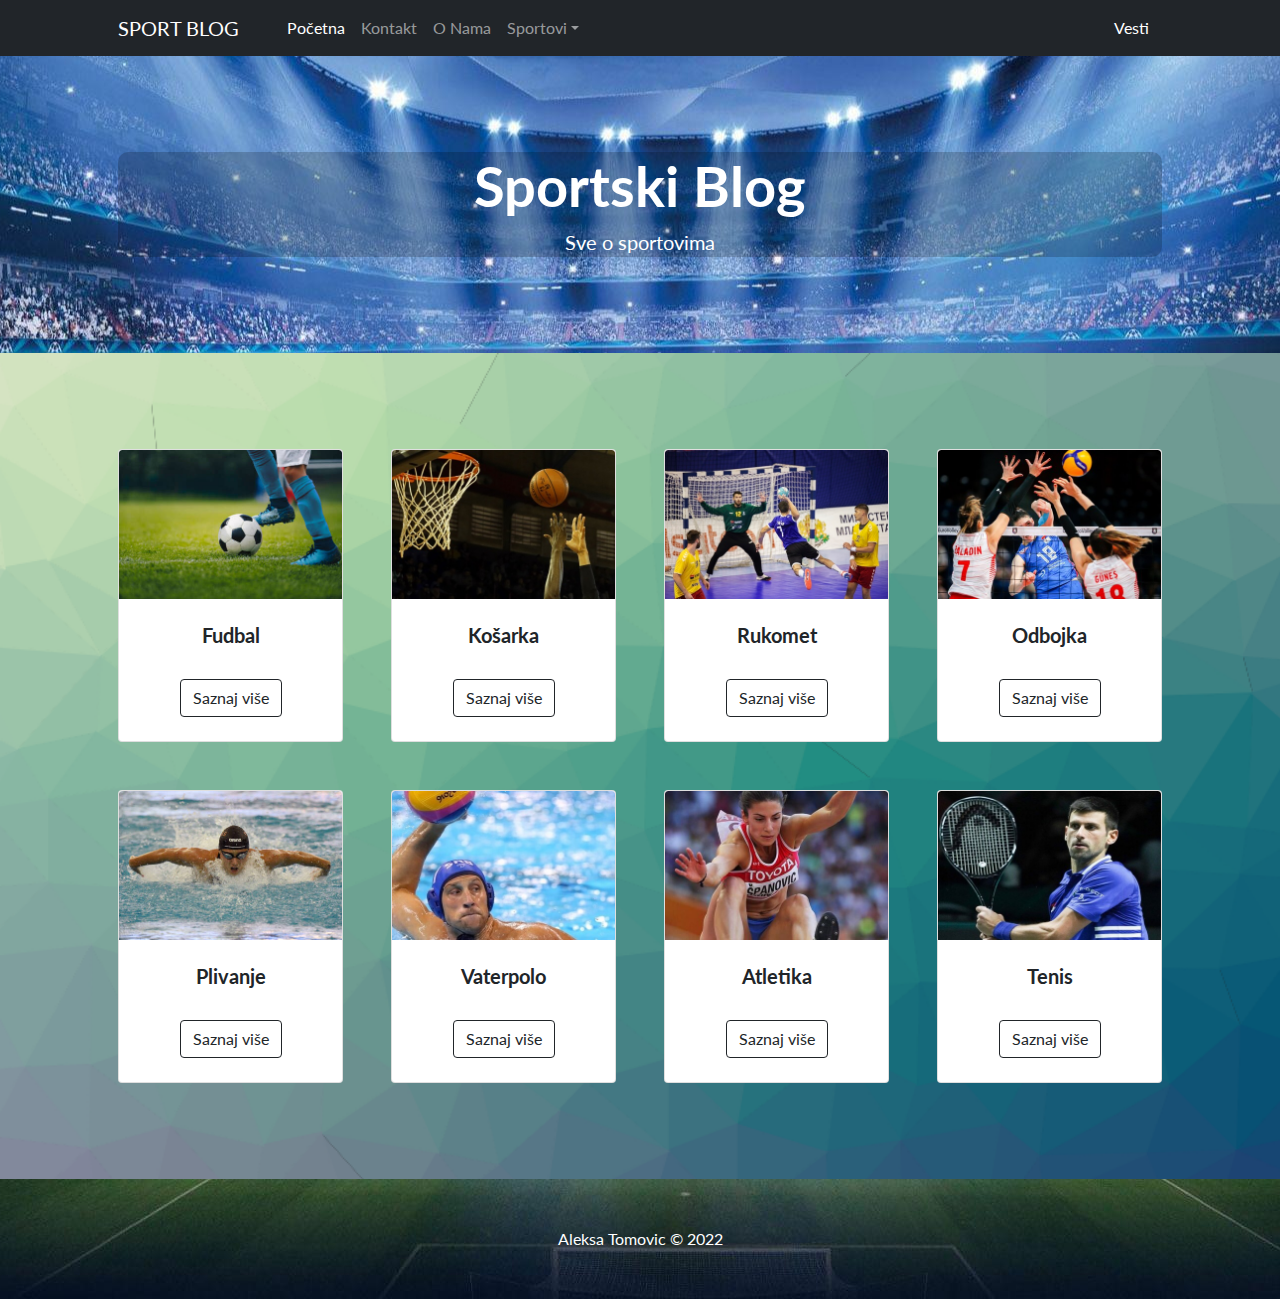
<file: index.html>
<!DOCTYPE html>
<html lang="en">
    <head>
        <meta charset="utf-8" />
        <meta name="viewport" content="width=device-width, initial-scale=1, shrink-to-fit=no" />
        <meta name="author" content="Aleksa Tomovic" />
        <title>Sport Blog | Početna</title>
        <link rel="icon" type="image/x-icon" href="assets/favicon.ico" />
        <link href="css/styles.css" rel="stylesheet" />
        <link rel="stylesheet" href="css/style.css" />
    </head>
    <body>
        <!-- Navigation-->
        <nav class="navbar navbar-expand-lg navbar-dark bg-dark navbar-global">
            <div class="container px-4 px-lg-5">
                <a class="navbar-brand" href="">SPORT BLOG</a>
                <button class="navbar-toggler" type="button" data-bs-toggle="collapse" data-bs-target="#navbarSupportedContent" aria-controls="navbarSupportedContent" aria-expanded="false" aria-label="Toggle navigation"><span class="navbar-toggler-icon"></span></button>
                <div class="collapse navbar-collapse" id="navbarSupportedContent">
                    <ul class="navbar-nav me-auto mb-2 mb-lg-0 ms-lg-4">
                        <li class="nav-item"><a class="nav-link active" aria-current="page" href="#">Početna</a></li>
                        <li class="nav-item"><a class="nav-link" href="kontakt.html">Kontakt</a></li>
                        <li class="nav-item"><a class="nav-link" href="onama.html">O Nama</a></li>
                        <li class="nav-item dropdown">
                            <a class="nav-link dropdown-toggle" id="navbarDropdown" href="#" role="button" data-bs-toggle="dropdown" aria-expanded="false">Sportovi</a>
                            <ul class="dropdown-menu" aria-labelledby="navbarDropdown">
                                <li><a class="dropdown-item" href="#">Svi Sportovi</a></li>
                                <li><hr class="dropdown-divider" /></li>
                                <li><a class="dropdown-item" href="./pages/fudbal.html">Fudbal</a></li>
                                <li><a class="dropdown-item" href="./pages/kosarka.html">Košarka</a></li>
                                <li><a class="dropdown-item" href="./pages/rukomet.html">Rukomet</a></li>
                                <li><a class="dropdown-item" href="./pages/odbojka.html">Odbojka</a></li>
                                <li><a class="dropdown-item" href="./pages/plivanje.html">Plivanje</a></li>
                                <li><a class="dropdown-item" href="./pages/vaterpolo.html">Vaterpolo</a></li>
                                <li><a class="dropdown-item" href="./pages/atletika.html">Atletika</a></li>
                                <li><a class="dropdown-item" href="./pages/tenis.html">Tenis</a></li>
                            </ul>
                        </li>
                    </ul>
                    <form class="d-flex">
                        <button class="btn btn-outline-dark button-class">
                            <a class="button-link" href="https://sportske.net/" target="_blank">Vesti</a>
                        </button>
                    </form>
                </div>
            </div>
        </nav>
        <!-- Header-->
        <header class="bg-dark py-5 header-home">
            <div class="container px-4 px-lg-5 my-5 background-filter">
                <div class="header-home-text text-center text-white">
                    <h1 class="display-4 fw-bolder">Sportski Blog</h1>
                    <p class="lead fw-normal text-white mb-0">Sve o sportovima</p>
                </div>
            </div>
        </header>
        <!-- Section-->
        <section class="py-5 contents">
            <div class="container px-4 px-lg-5 mt-5">
                <div class="row gx-4 gx-lg-5 row-cols-2 row-cols-md-3 row-cols-xl-4 justify-content-center">
                    <div class="col mb-5">
                        <div class="card h-100">
                            <img class="card-img-top" src="./assets/images/football.jpg" alt="Fudbal slika" />
                            <div class="card-body p-4">
                                <div class="text-center">
                                    <h5 class="fw-bolder">Fudbal</h5>
                                </div>
                            </div>
                            <div class="card-footer p-4 pt-0 border-top-0 bg-transparent">
                                <div class="text-center"><a class="btn btn-outline-dark mt-auto" href="./pages/fudbal.html">Saznaj više</a></div>
                            </div>
                        </div>
                    </div>
                    <div class="col mb-5">
                        <div class="card h-100">
                            <img class="card-img-top" src="./assets/images/basketball.jpg" alt="Kosarka slika" />
                            <div class="card-body p-4">
                                <div class="text-center">
                                    <h5 class="fw-bolder">Košarka</h5>
                                </div>
                            </div>
                            <div class="card-footer p-4 pt-0 border-top-0 bg-transparent">
                                <div class="text-center"><a class="btn btn-outline-dark mt-auto" href="./pages/kosarka.html">Saznaj više</a></div>
                            </div>
                        </div>
                    </div>
                    <div class="col mb-5">
                        <div class="card h-100">
                            <img class="card-img-top" src="./assets/images/handball.jpg" alt="Rukomet slika" />
                            <div class="card-body p-4">
                                <div class="text-center">
                                    <h5 class="fw-bolder">Rukomet</h5>
                                </div>
                            </div>
                            <div class="card-footer p-4 pt-0 border-top-0 bg-transparent">
                                <div class="text-center"><a class="btn btn-outline-dark mt-auto" href="./pages/rukomet.html">Saznaj više</a></div>
                            </div>
                        </div>
                    </div>
                    <div class="col mb-5">
                        <div class="card h-100">
                            <img class="card-img-top" src="./assets/images/volleyball.jpg" alt="Odbojka slika" />
                            <div class="card-body p-4">
                                <div class="text-center">
                                    <h5 class="fw-bolder">Odbojka</h5>
                                </div>
                            </div>
                            <div class="card-footer p-4 pt-0 border-top-0 bg-transparent">
                                <div class="text-center"><a class="btn btn-outline-dark mt-auto" href="./pages/odbojka.html">Saznaj više</a></div>
                            </div>
                        </div>
                    </div>
                    <div class="col mb-5">
                        <div class="card h-100">
                            <img class="card-img-top" src="./assets/images/swimming.jpg" alt="Plivanje slika" />
                            <div class="card-body p-4">
                                <div class="text-center">
                                    <h5 class="fw-bolder">Plivanje</h5>
                                </div>
                            </div>
                            <div class="card-footer p-4 pt-0 border-top-0 bg-transparent">
                                <div class="text-center"><a class="btn btn-outline-dark mt-auto" href="./pages/plivanje.html">Saznaj više</a></div>
                            </div>
                        </div>
                    </div>
                    <div class="col mb-5">
                        <div class="card h-100">
                            <img class="card-img-top" src="./assets/images/waterpolo.jpg" alt="Vaterpolo slika" />
                            <div class="card-body p-4">
                                <div class="text-center">
                                    <h5 class="fw-bolder">Vaterpolo</h5>
                                </div>
                            </div>
                            <div class="card-footer p-4 pt-0 border-top-0 bg-transparent">
                                <div class="text-center"><a class="btn btn-outline-dark mt-auto" href="./pages/vaterpolo.html">Saznaj više</a></div>
                            </div>
                        </div>
                    </div>
                    <div class="col mb-5">
                        <div class="card h-100">
                            <img class="card-img-top" src="./assets/images/athletics.jpg" alt="Atletika slika" />
                            <div class="card-body p-4">
                                <div class="text-center">
                                    <h5 class="fw-bolder">Atletika</h5>
                                </div>
                            </div>
                            <div class="card-footer p-4 pt-0 border-top-0 bg-transparent">
                                <div class="text-center"><a class="btn btn-outline-dark mt-auto" href="pages/atletika.html">Saznaj više</a></div>
                            </div>
                        </div>
                    </div>
                    <div class="col mb-5">
                        <div class="card h-100">
                            <img class="card-img-top" src="./assets/images/tennis.jpg" alt="Tenis slika" />
                            <div class="card-body p-4">
                                <div class="text-center">
                                    <h5 class="fw-bolder">Tenis</h5>
                                </div>
                            </div>
                            <div class="card-footer p-4 pt-0 border-top-0 bg-transparent">
                                <div class="text-center"><a class="btn btn-outline-dark mt-auto" href="pages/tenis.html">Saznaj više</a></div>
                            </div>
                        </div>
                    </div>
                </div>
            </div>
        </section>
        <!-- footer -->
        <footer class="py-5 bg-dark footer-home">
            <div class="container"><p class="m-0 text-center text-white">Aleksa Tomovic &copy; 2022</p></div>
        </footer>
        <!-- JS -->
        <script src="js/scripts.js"></script>
    </body>
</html>
</file>
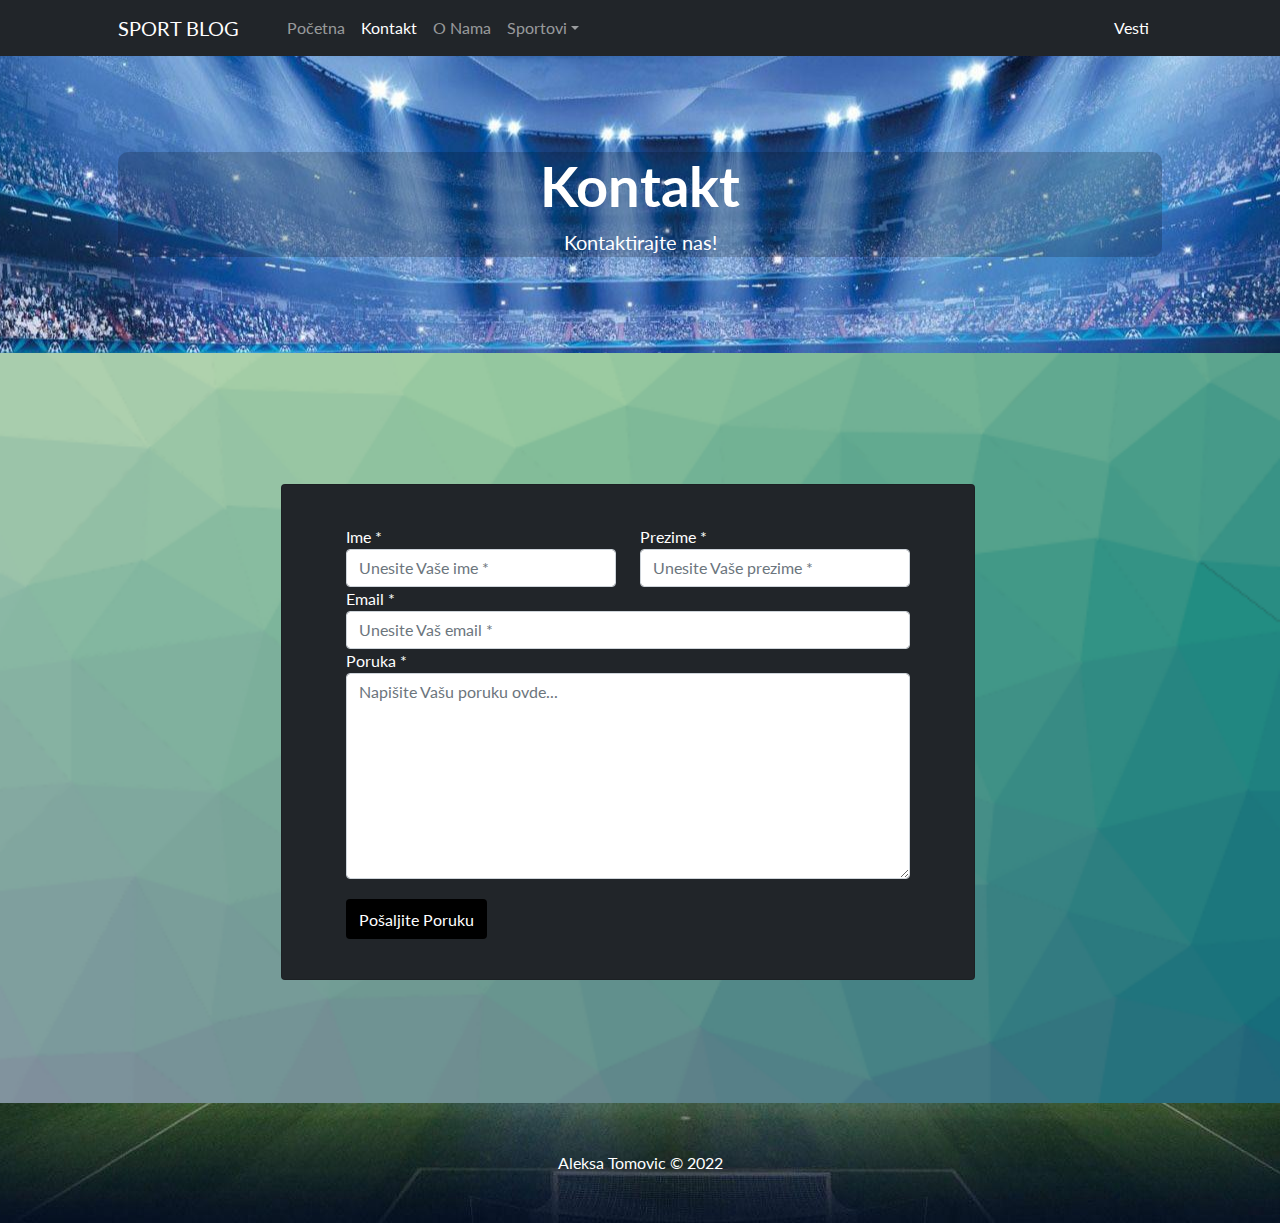
<file: kontakt.html>
<!DOCTYPE html>
<html lang="en">

<head>
  <meta charset="utf-8" />
  <meta name="viewport" content="width=device-width, initial-scale=1, shrink-to-fit=no" />
  <title>Sport Blog | Kontakt</title>
  <link rel="icon" type="image/x-icon" href="assets/favicon.ico" />
  <link href="./css/styles.css" rel="stylesheet" />
  <link rel="stylesheet" href="./css/contact.css">
  <link rel="stylesheet" href="./css/style.css" />
</head>

<body>
  <!-- Navigation-->
  <nav class="navbar navbar-expand-lg navbar-dark bg-dark navbar-global">
    <div class="container px-4 px-lg-5">
      <a class="navbar-brand" href="index.html">SPORT BLOG</a>
      <button class="navbar-toggler" type="button" data-bs-toggle="collapse" data-bs-target="#navbarSupportedContent"
        aria-controls="navbarSupportedContent" aria-expanded="false" aria-label="Toggle navigation"><span
          class="navbar-toggler-icon"></span></button>
      <div class="collapse navbar-collapse" id="navbarSupportedContent">
        <ul class="navbar-nav me-auto mb-2 mb-lg-0 ms-lg-4">
          <li class="nav-item"><a class="nav-link" aria-current="page" href="index.html">Početna</a></li>
          <li class="nav-item"><a class="nav-link active" href="#">Kontakt</a></li>
          <li class="nav-item"><a class="nav-link" href="onama.html">O Nama</a></li>
          <li class="nav-item dropdown">
            <a class="nav-link dropdown-toggle" id="navbarDropdown" href="#" role="button" data-bs-toggle="dropdown"
              aria-expanded="false">Sportovi</a>
            <ul class="dropdown-menu" aria-labelledby="navbarDropdown">
              <li><a class="dropdown-item" href="index.html">Svi Sportovi</a></li>
              <li>
                <hr class="dropdown-divider" />
              </li>
              <li><a class="dropdown-item" href="./pages/fudbal.html">Fudbal</a></li>
              <li><a class="dropdown-item" href="./pages/kosarka.html">Košarka</a></li>
              <li><a class="dropdown-item" href="./pages/rukomet.html">Rukomet</a></li>
              <li><a class="dropdown-item" href="./pages/odbojka.html">Odbojka</a></li>
              <li><a class="dropdown-item" href="./pages/plivanje.html">Plivanje</a></li>
              <li><a class="dropdown-item" href="./pages/vaterpolo.html">Vaterpolo</a></li>
              <li><a class="dropdown-item" href="./pages/atletika.html">Atletika</a></li>
              <li><a class="dropdown-item" href="./pages/tenis.html">Tenis</a></li>
            </ul>
          </li>
        </ul>
        <form class="d-flex">
          <button class="btn btn-outline-dark button-class" type="submit">
            <a class="button-link" href="https://sportske.net/" target="_blank">Vesti</a>
          </button>
        </form>
      </div>
    </div>
  </nav>
  <!-- Header-->
  <header class="bg-dark py-5 header-home">
    <div class="container px-4 px-lg-5 my-5">
      <div class="header-home-text text-center text-white">
        <h1 class="display-4 fw-bolder">Kontakt</h1>
        <p class="lead fw-normal text-white mb-0">Kontaktirajte nas!</p>
      </div>
    </div>
  </header>

  <div class="row container-fluid contact_container d-flex justify-content-center">
    <div class="col-lg-7 mx-auto align-self-center">
        <div class="card mt-2 mx-auto p-4 contact_card">
            <div class="card-body contact_card">
                <div class="container">
                    <form id="contact-form" role="form">
                        <div class="controls">
                            <div class="row">
                                <div class="col-md-6">
                                    <div class="form-group"> <label for="form_name">Ime *</label> <input
                                            id="form_name" type="text" name="name" class="form-control"
                                            placeholder="Unesite Vaše ime *" required="required"
                                            data-error="Firstname is required."> </div>
                                </div>
                                <div class="col-md-6">
                                    <div class="form-group"> <label for="form_lastname">Prezime *</label> <input
                                            id="form_lastname" type="text" name="surname" class="form-control"
                                            placeholder="Unesite Vaše prezime *" required="required"
                                            data-error="Lastname is required."> </div>
                                </div>
                            </div>
                            <div class="row">
                                <div class="col-md-12">
                                    <div class="form-group"> <label for="form_email">Email *</label> <input
                                            id="form_email" type="email" name="email" class="form-control"
                                            placeholder="Unesite Vaš email *" required="required"
                                            data-error="Valid email is required."> </div>
                                </div>
                            </div>
                            <div class="row">
                                <div class="col-md-12">
                                    <div class="form-group"> <label for="form_message">Poruka *</label> <textarea
                                            id="form_message" name="message" class="form-control"
                                            placeholder="Napišite Vašu poruku ovde..." rows="8" required="required"
                                            data-error="Please, leave us a message."></textarea> </div>
                                </div>
                                <div class="col-md-12"> <input type="submit" class="btn btn-send pt-2 btn-block contact_btn" value="Pošaljite Poruku">
                                </div>
                            </div>
                        </div>
                    </form>
                </div>
            </div>
        </div>
    </div>
</div>

  <footer class="py-5 bg-dark footer-home">
    <div class="container">
      <p class="m-0 text-center text-white">Aleksa Tomovic &copy; 2022</p>
    </div>
  </footer>
  <!-- JS -->
  <script src="js/scripts.js"></script>
</body>

</html>
</file>
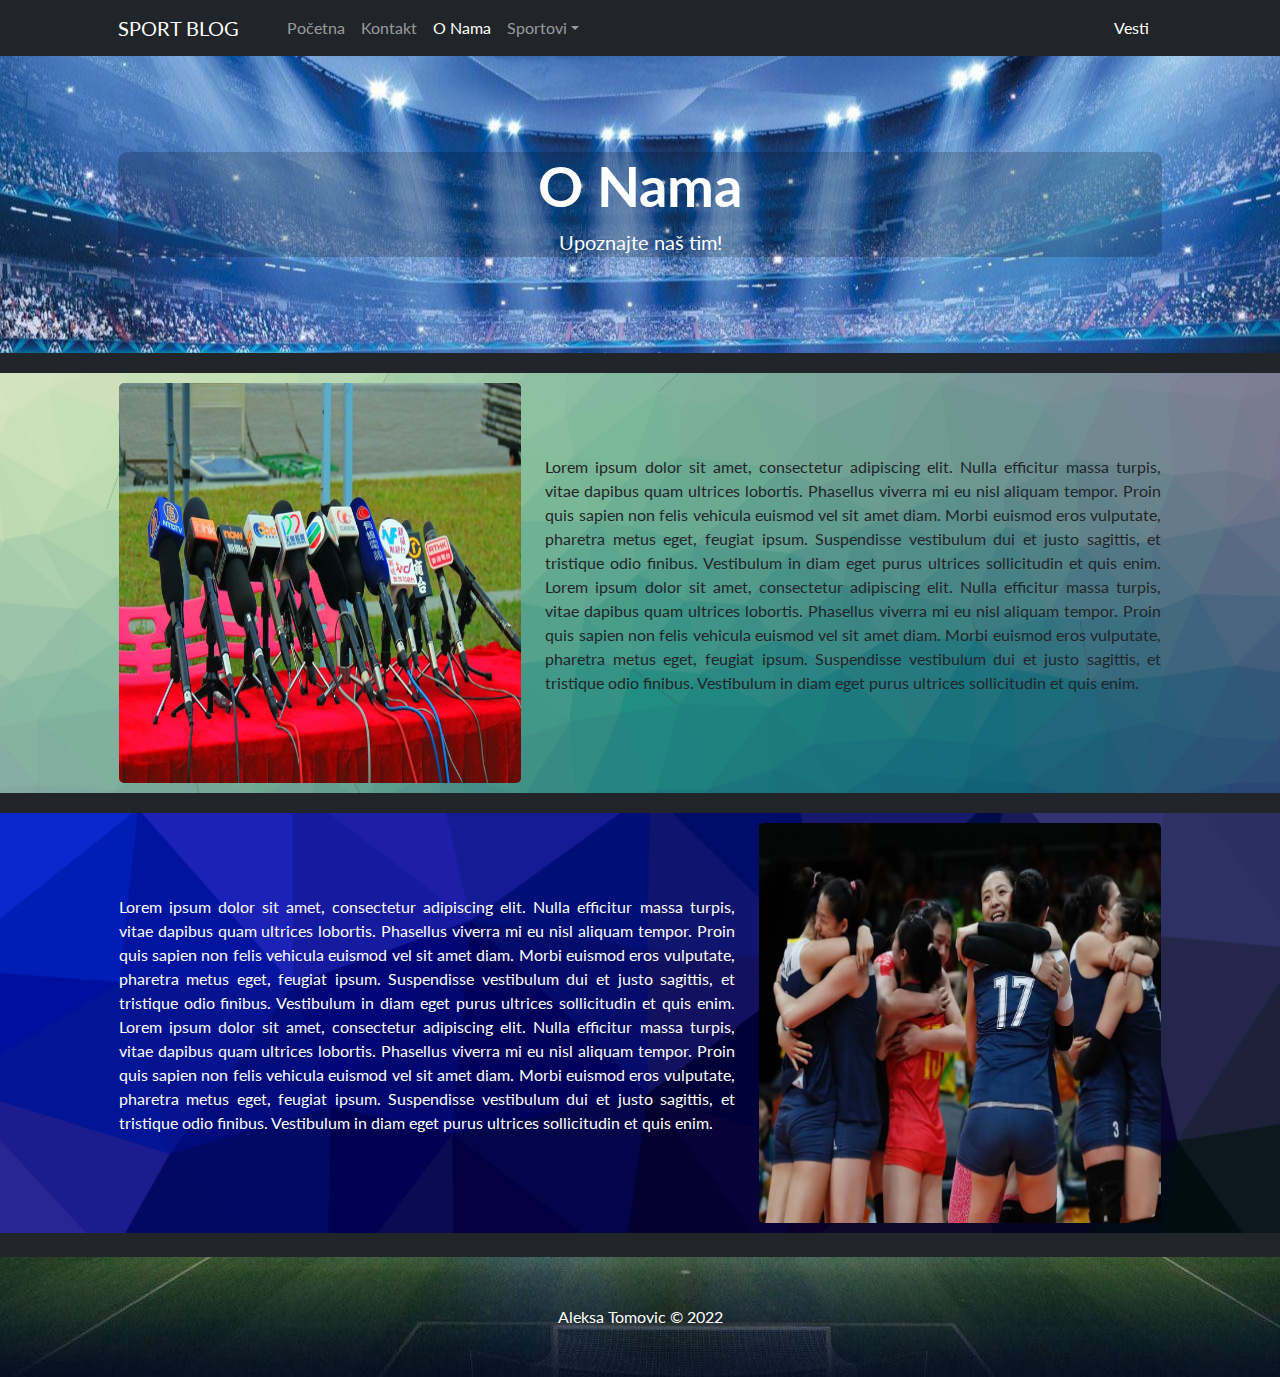
<file: onama.html>
<!DOCTYPE html>
<html lang="en">

<head>
  <meta charset="utf-8" />
  <meta name="viewport" content="width=device-width, initial-scale=1, shrink-to-fit=no" />
  <meta name="description" content="Sajt o sportu" />
  <meta name="author" content="Aleksa Tomovic" />
  <title>Sport Blog | O Nama</title>
  <link rel="icon" type="image/x-icon" href="assets/favicon.ico" />
  <link href="css/styles.css" rel="stylesheet" />
  <link rel="stylesheet" href="css/style.css" />
</head>

<body>
  <!-- Navigation-->
  <nav class="navbar navbar-expand-lg navbar-dark bg-dark navbar-global">
    <div class="container px-4 px-lg-5">
      <a class="navbar-brand" href="index.html">SPORT BLOG</a>
      <button class="navbar-toggler" type="button" data-bs-toggle="collapse" data-bs-target="#navbarSupportedContent"
        aria-controls="navbarSupportedContent" aria-expanded="false" aria-label="Toggle navigation"><span
          class="navbar-toggler-icon"></span></button>
      <div class="collapse navbar-collapse" id="navbarSupportedContent">
        <ul class="navbar-nav me-auto mb-2 mb-lg-0 ms-lg-4">
          <li class="nav-item"><a class="nav-link" aria-current="page" href="index.html">Početna</a></li>
          <li class="nav-item"><a class="nav-link" href="kontakt.html">Kontakt</a></li>
          <li class="nav-item"><a class="nav-link active" href="#">O Nama</a></li>
          <li class="nav-item dropdown">
            <a class="nav-link dropdown-toggle" id="navbarDropdown" href="#" role="button" data-bs-toggle="dropdown"
              aria-expanded="false">Sportovi</a>
            <ul class="dropdown-menu" aria-labelledby="navbarDropdown">
              <li><a class="dropdown-item" href="index.html">Svi Sportovi</a></li>
              <li>
                <hr class="dropdown-divider" />
              </li>
              <li><a class="dropdown-item" href="./pages/fudbal.html">Fudbal</a></li>
              <li><a class="dropdown-item" href="./pages/kosarka.html">Košarka</a></li>
              <li><a class="dropdown-item" href="./pages/rukomet.html">Rukomet</a></li>
              <li><a class="dropdown-item" href="./pages/odbojka.html">Odbojka</a></li>
              <li><a class="dropdown-item" href="./pages/plivanje.html">Plivanje</a></li>
              <li><a class="dropdown-item" href="./pages/vaterpolo.html">Vaterpolo</a></li>
              <li><a class="dropdown-item" href="./pages/atletika.html">Atletika</a></li>
              <li><a class="dropdown-item" href="./pages/tenis.html">Tenis</a></li>
            </ul>
          </li>
        </ul>
        <form class="d-flex">
          <button class="btn btn-outline-dark button-class" type="submit">
            <a class="button-link" href="https://sportske.net/" target="_blank">Vesti</a>
          </button>
        </form>
      </div>
    </div>
  </nav>
  <!-- Header-->
  <header class="bg-dark py-5 header-home">
    <div class="container px-4 px-lg-5 my-5">
      <div class="header-home-text text-center text-white">
        <h1 class="display-4 fw-bolder">O Nama</h1>
        <p class="lead fw-normal text-white mb-0">Upoznajte naš tim!</p>
      </div>
    </div>
  </header>
  <div class="container-fluid">
    <div class="about">
      <div class="row d-flex justify-content-center about_field">
        <div class="col-lg-4 col-md-7 col-sm-12 align-items-center d-flex justify-content-lg-end">
            <img src="./assets/images/about1.jpg" alt="Store" class="about_image"/>
        </div>
        <div class="col-lg-6 col-md-5 col-sm-12 d-flex justify-content-lg-start align-items-center">
            <p class="about_text">
                Lorem ipsum dolor sit amet, 
                consectetur adipiscing elit.  Nulla efficitur massa turpis, vitae dapibus quam ultrices lobortis.
                Phasellus viverra mi eu nisl aliquam tempor. Proin quis sapien non felis vehicula euismod vel sit amet diam. 
                Morbi euismod eros vulputate, pharetra metus eget, feugiat ipsum. 
                Suspendisse vestibulum dui et justo sagittis, et tristique odio finibus. 
                Vestibulum in diam eget purus ultrices sollicitudin et quis enim. 
                Lorem ipsum dolor sit amet, 
                consectetur adipiscing elit.  Nulla efficitur massa turpis, vitae dapibus quam ultrices lobortis.
                Phasellus viverra mi eu nisl aliquam tempor. Proin quis sapien non felis vehicula euismod vel sit amet diam. 
                Morbi euismod eros vulputate, pharetra metus eget, feugiat ipsum. 
                Suspendisse vestibulum dui et justo sagittis, et tristique odio finibus. 
                Vestibulum in diam eget purus ultrices sollicitudin et quis enim. 
            </p>  
        </div>
    </div>
  
    <div class="row d-flex justify-content-center about_field about_field_not">
        <div class="col-lg-6 col-md-5 col-sm-12 d-flex justify-content-lg-start align-items-center order-xs-1 order-sm-1 order-md-0 order-lg-0">
            <p class="about_text">
                Lorem ipsum dolor sit amet, 
                consectetur adipiscing elit.  Nulla efficitur massa turpis, vitae dapibus quam ultrices lobortis.
                Phasellus viverra mi eu nisl aliquam tempor. Proin quis sapien non felis vehicula euismod vel sit amet diam. 
                Morbi euismod eros vulputate, pharetra metus eget, feugiat ipsum. 
                Suspendisse vestibulum dui et justo sagittis, et tristique odio finibus. 
                Vestibulum in diam eget purus ultrices sollicitudin et quis enim. 
                Lorem ipsum dolor sit amet, 
                consectetur adipiscing elit.  Nulla efficitur massa turpis, vitae dapibus quam ultrices lobortis.
                Phasellus viverra mi eu nisl aliquam tempor. Proin quis sapien non felis vehicula euismod vel sit amet diam. 
                Morbi euismod eros vulputate, pharetra metus eget, feugiat ipsum. 
                Suspendisse vestibulum dui et justo sagittis, et tristique odio finibus. 
                Vestibulum in diam eget purus ultrices sollicitudin et quis enim. 
            </p>  
        </div>
        <div class="col-lg-4 col-md-7 col-sm-12 align-items-center d-flex justify-content-lg-end">
            <img src="./assets/images/about2.jpg" alt="Store" class="about_image"/>
        </div>
      </div>
    </div> 
  </div>
  

  <br />

  <footer class="py-5 bg-dark footer-home">
    <div class="container">
      <p class="m-0 text-center text-white">Aleksa Tomovic &copy; 2022</p>
    </div>
  </footer>
  <!-- JS -->
  <script src="js/scripts.js"></script>
</body>

</html>
</file>
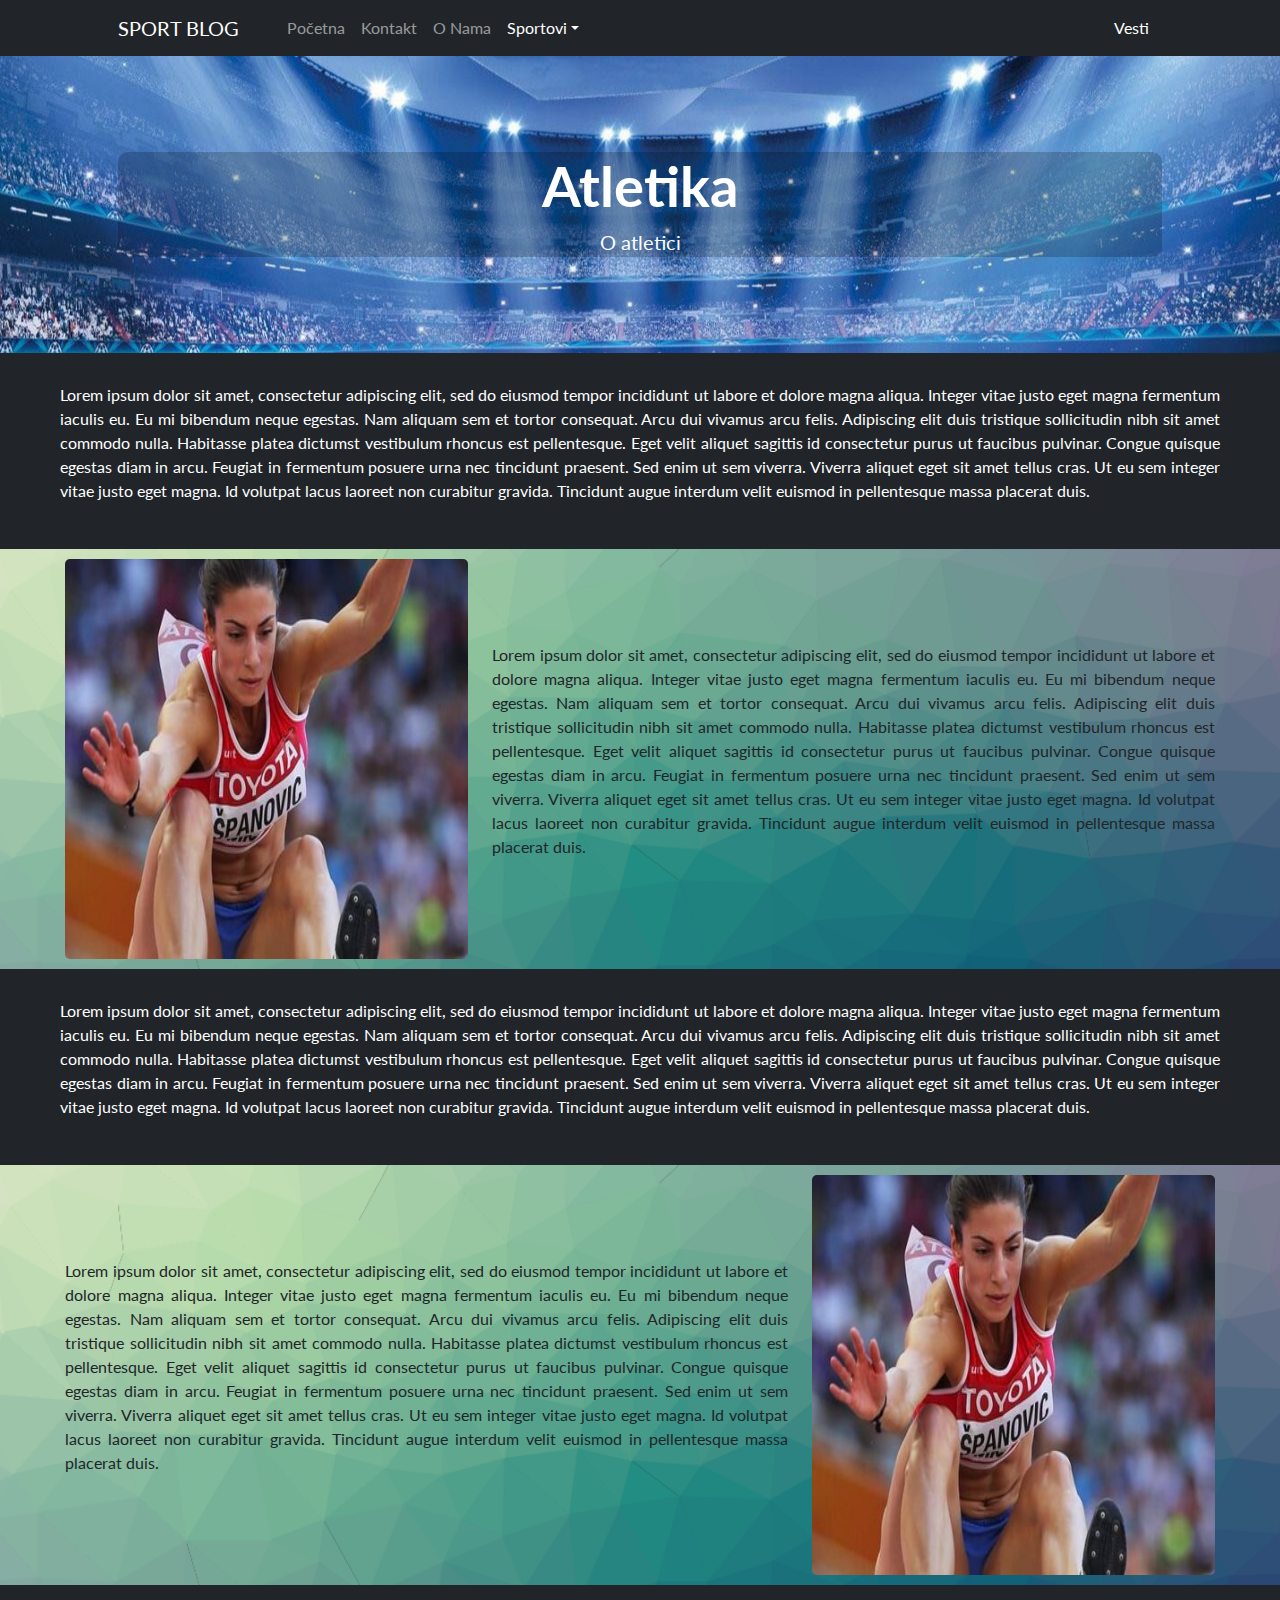
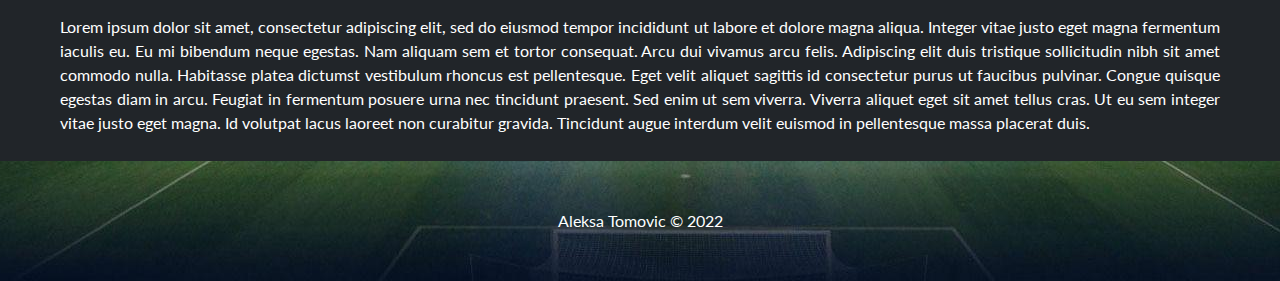
<file: pages/atletika.html>
<!DOCTYPE html>
<html lang="en">

<head>
  <meta charset="UTF-8">
  <meta http-equiv="X-UA-Compatible" content="IE=edge">
  <meta name="viewport" content="width=device-width, initial-scale=1.0">
  <link rel="icon" type="image/x-icon" href="assets/favicon.ico" />
  <title>Sport Blog | Atletika</title>
  <link href="./../css/styles.css" rel="stylesheet" />
  <link rel="stylesheet" href="./../css/style.css" />
</head>

<body>
  <nav class="navbar navbar-expand-lg navbar-global navbar-dark bg-dark">
    <div class="container px-4 px-lg-5">
      <a class="navbar-brand" href="./../index.html">SPORT BLOG</a>
      <button class="navbar-toggler" type="button" data-bs-toggle="collapse" data-bs-target="#navbarSupportedContent"
        aria-controls="navbarSupportedContent" aria-expanded="false" aria-label="Toggle navigation"><span
          class="navbar-toggler-icon"></span></button>
      <div class="collapse navbar-collapse" id="navbarSupportedContent">
        <ul class="navbar-nav me-auto mb-2 mb-lg-0 ms-lg-4">
          <li class="nav-item"><a class="nav-link" aria-current="page" href="../index.html">Početna</a></li>
          <li class="nav-item"><a class="nav-link" href="../kontakt.html">Kontakt</a></li>
          <li class="nav-item"><a class="nav-link" href="../onama.html">O Nama</a></li>
          <li class="nav-item dropdown">
            <a class="nav-link dropdown-toggle active" id="navbarDropdown" href="#" role="button"
              data-bs-toggle="dropdown" aria-expanded="false">Sportovi</a>
            <ul class="dropdown-menu" aria-labelledby="navbarDropdown">
              <li><a class="dropdown-item" href="../index.html">Svi Sportovi</a></li>
              <li>
                <hr class="dropdown-divider" />
              </li>
              <li><a class="dropdown-item" href="./fudbal.html">Fudbal</a></li>
              <li><a class="dropdown-item" href="./kosarka.html">Košarka</a></li>
              <li><a class="dropdown-item" href="./rukomet.html">Rukomet</a></li>
              <li><a class="dropdown-item" href="./odbojka.html">Odbojka</a></li>
              <li><a class="dropdown-item" href="./plivanje.html">Plivanje</a></li>
              <li><a class="dropdown-item" href="./vaterpolo.html">Vaterpolo</a></li>
              <li><a class="dropdown-item" href="./atletika.html">Atletika</a></li>
              <li><a class="dropdown-item" href="./tenis.html">Tenis</a></li>
            </ul>
          </li>
        </ul>
        <form class="d-flex">
          <button class="btn btn-outline-dark button-class" type="submit">
            <a class="button-link" href="https://sportske.net/" target="_blank">Vesti</a>
          </button>
        </form>
      </div>
    </div>
  </nav>
  <header class="bg-dark py-5 header-home">
    <div class="container px-4 px-lg-5 my-5">
      <div class="header-home-text text-center text-white">
        <h1 class="display-4 fw-bolder">Atletika</h1>
        <p class="lead fw-normal text-white mb-0">O atletici</p>
      </div>
    </div>
  </header>

  <div class="container-fluid">
    <div class="sport">
      <div class="row d-flex justify-content-center sport_field ">
        <div class="col-sm-12 d-flex justify-content-lg-start align-items-center">
          <p class="sport_text mx-5">
            Lorem ipsum dolor sit amet, consectetur adipiscing elit, sed do eiusmod tempor incididunt ut labore et
            dolore magna aliqua. Integer vitae justo eget magna fermentum iaculis eu. Eu mi bibendum neque egestas. Nam
            aliquam sem et tortor consequat. Arcu dui vivamus arcu felis. Adipiscing elit duis tristique sollicitudin
            nibh sit amet commodo nulla. Habitasse platea dictumst vestibulum rhoncus est pellentesque. Eget velit
            aliquet sagittis id consectetur purus ut faucibus pulvinar. Congue quisque egestas diam in arcu. Feugiat in
            fermentum posuere urna nec tincidunt praesent. Sed enim ut sem viverra. Viverra aliquet eget sit amet tellus
            cras. Ut eu sem integer vitae justo eget magna. Id volutpat lacus laoreet non curabitur gravida. Tincidunt
            augue interdum velit euismod in pellentesque massa placerat duis.
          </p>
        </div>
      </div>

      <div class="row d-flex justify-content-center sport_field sport_field_not">
        <div class="col-lg-4 col-md-7 col-sm-12 align-items-center d-flex justify-content-lg-end">
          <img src="./../assets/images/athletics.jpg" alt="Fudbal1" class="about_image" />
        </div>
        <div
          class="col-lg-7 col-md-5 col-sm-12 d-flex justify-content-lg-start align-items-center order-xs-1 order-sm-1 order-md-0 order-lg-0">
          <p class="sport_text">
            Lorem ipsum dolor sit amet, consectetur adipiscing elit, sed do eiusmod tempor incididunt ut labore et
            dolore magna aliqua. Integer vitae justo eget magna fermentum iaculis eu. Eu mi bibendum neque egestas. Nam
            aliquam sem et tortor consequat. Arcu dui vivamus arcu felis. Adipiscing elit duis tristique sollicitudin
            nibh sit amet commodo nulla. Habitasse platea dictumst vestibulum rhoncus est pellentesque. Eget velit
            aliquet sagittis id consectetur purus ut faucibus pulvinar. Congue quisque egestas diam in arcu. Feugiat in
            fermentum posuere urna nec tincidunt praesent. Sed enim ut sem viverra. Viverra aliquet eget sit amet tellus
            cras. Ut eu sem integer vitae justo eget magna. Id volutpat lacus laoreet non curabitur gravida. Tincidunt
            augue interdum velit euismod in pellentesque massa placerat duis.
          </p>
        </div>
      </div>

      <div class="row d-flex justify-content-center sport_field">
        <div class="col-sm-12 d-flex justify-content-lg-start align-items-center">
          <p class="sport_text mx-5">
            Lorem ipsum dolor sit amet, consectetur adipiscing elit, sed do eiusmod tempor incididunt ut labore et
            dolore magna aliqua. Integer vitae justo eget magna fermentum iaculis eu. Eu mi bibendum neque egestas. Nam
            aliquam sem et tortor consequat. Arcu dui vivamus arcu felis. Adipiscing elit duis tristique sollicitudin
            nibh sit amet commodo nulla. Habitasse platea dictumst vestibulum rhoncus est pellentesque. Eget velit
            aliquet sagittis id consectetur purus ut faucibus pulvinar. Congue quisque egestas diam in arcu. Feugiat in
            fermentum posuere urna nec tincidunt praesent. Sed enim ut sem viverra. Viverra aliquet eget sit amet tellus
            cras. Ut eu sem integer vitae justo eget magna. Id volutpat lacus laoreet non curabitur gravida. Tincidunt
            augue interdum velit euismod in pellentesque massa placerat duis.
          </p>
        </div>
      </div>

      <div class="row d-flex justify-content-center sport_field sport_field_not">
        <div
          class="col-lg-7 col-md-5 col-sm-12 d-flex justify-content-lg-start align-items-center order-xs-1 order-sm-1 order-md-0 order-lg-0">
          <p class="sport_text">
            Lorem ipsum dolor sit amet, consectetur adipiscing elit, sed do eiusmod tempor incididunt ut labore et
            dolore magna aliqua. Integer vitae justo eget magna fermentum iaculis eu. Eu mi bibendum neque egestas. Nam
            aliquam sem et tortor consequat. Arcu dui vivamus arcu felis. Adipiscing elit duis tristique sollicitudin
            nibh sit amet commodo nulla. Habitasse platea dictumst vestibulum rhoncus est pellentesque. Eget velit
            aliquet sagittis id consectetur purus ut faucibus pulvinar. Congue quisque egestas diam in arcu. Feugiat in
            fermentum posuere urna nec tincidunt praesent. Sed enim ut sem viverra. Viverra aliquet eget sit amet tellus
            cras. Ut eu sem integer vitae justo eget magna. Id volutpat lacus laoreet non curabitur gravida. Tincidunt
            augue interdum velit euismod in pellentesque massa placerat duis.
          </p>
        </div>
        <div class="col-lg-4 col-md-7 col-sm-12 align-items-center d-flex justify-content-lg-end">
          <img src="./../assets/images/athletics.jpg" alt="Fudbal1" class="about_image" />
        </div>
      </div>

      <div class="row d-flex justify-content-center sport_field">
        <div class="col-sm-12 d-flex justify-content-lg-start align-items-center">
          <p class="sport_text mx-5">
            Lorem ipsum dolor sit amet, consectetur adipiscing elit, sed do eiusmod tempor incididunt ut labore et
            dolore magna aliqua. Integer vitae justo eget magna fermentum iaculis eu. Eu mi bibendum neque egestas. Nam
            aliquam sem et tortor consequat. Arcu dui vivamus arcu felis. Adipiscing elit duis tristique sollicitudin
            nibh sit amet commodo nulla. Habitasse platea dictumst vestibulum rhoncus est pellentesque. Eget velit
            aliquet sagittis id consectetur purus ut faucibus pulvinar. Congue quisque egestas diam in arcu. Feugiat in
            fermentum posuere urna nec tincidunt praesent. Sed enim ut sem viverra. Viverra aliquet eget sit amet tellus
            cras. Ut eu sem integer vitae justo eget magna. Id volutpat lacus laoreet non curabitur gravida. Tincidunt
            augue interdum velit euismod in pellentesque massa placerat duis.</p>
        </div>
      </div>
    </div>
  </div>

  <footer class="py-5 bg-dark footer-home">
    <div class="container">
      <p class="m-0 text-center text-white">Aleksa Tomovic &copy; 2022</p>
    </div>
  </footer>
  <!-- JS -->
  <script src="./../js/scripts.js"></script>
</body>

</html>
</file>
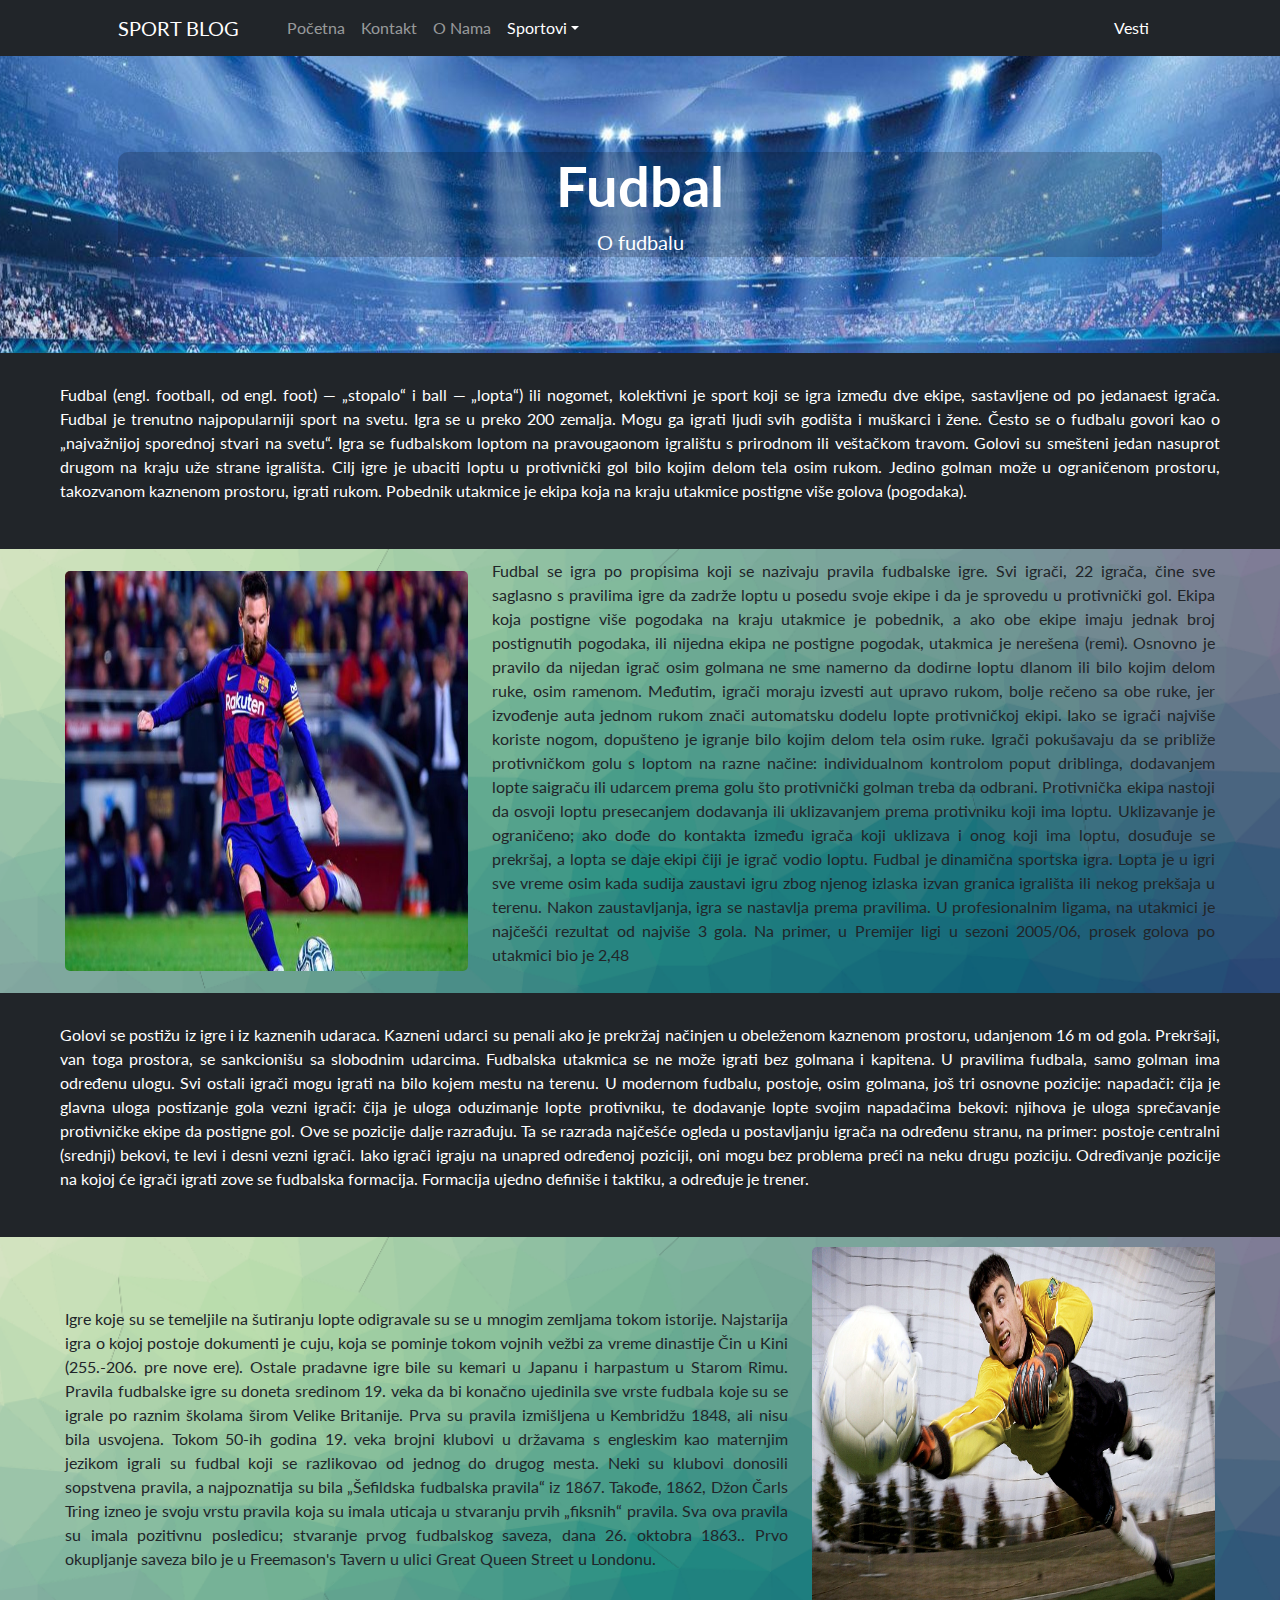
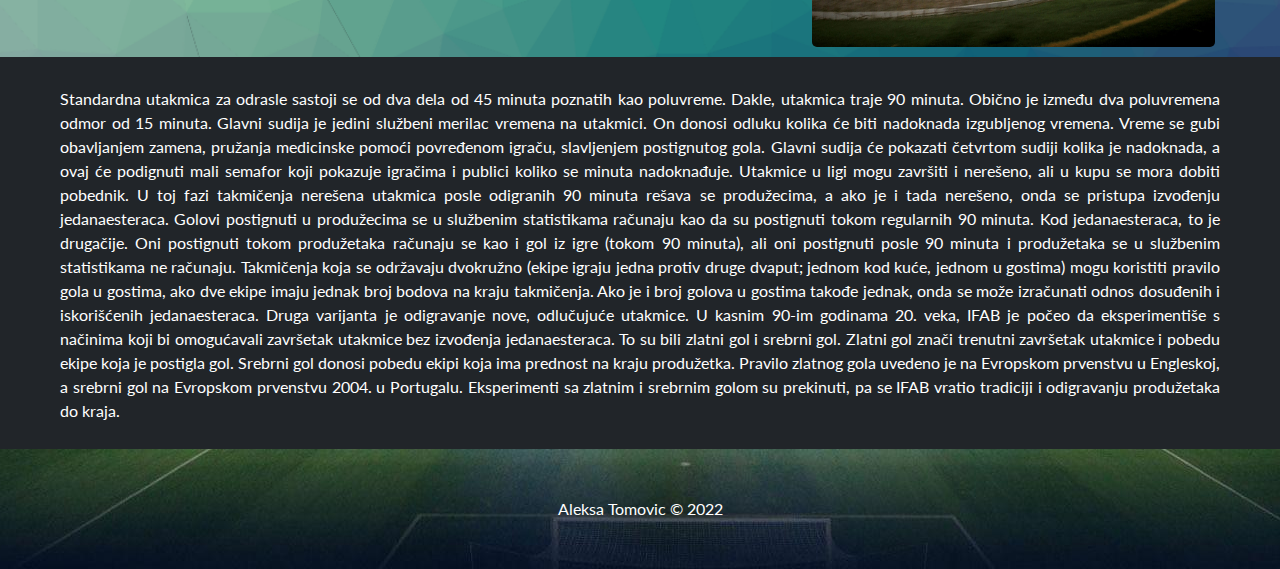
<file: pages/fudbal.html>
<!DOCTYPE html>
<html lang="en">

<head>
  <meta charset="UTF-8">
  <meta http-equiv="X-UA-Compatible" content="IE=edge">
  <meta name="viewport" content="width=device-width, initial-scale=1.0">
  <link rel="icon" type="image/x-icon" href="assets/favicon.ico" />
  <title>Sport Blog | Fudbal</title>
  <link href="./../css/styles.css" rel="stylesheet" />
  <link rel="stylesheet" href="./../css/style.css" />
</head>

<body>
  <nav class="navbar navbar-expand-lg navbar-global navbar-dark bg-dark">
    <div class="container px-4 px-lg-5">
      <a class="navbar-brand" href="./../index.html">SPORT BLOG</a>
      <button class="navbar-toggler" type="button" data-bs-toggle="collapse" data-bs-target="#navbarSupportedContent"
        aria-controls="navbarSupportedContent" aria-expanded="false" aria-label="Toggle navigation"><span
          class="navbar-toggler-icon"></span></button>
      <div class="collapse navbar-collapse" id="navbarSupportedContent">
        <ul class="navbar-nav me-auto mb-2 mb-lg-0 ms-lg-4">
          <li class="nav-item"><a class="nav-link" aria-current="page" href="../index.html">Početna</a></li>
          <li class="nav-item"><a class="nav-link" href="../kontakt.html">Kontakt</a></li>
          <li class="nav-item"><a class="nav-link" href="../onama.html">O Nama</a></li>
          <li class="nav-item dropdown">
            <a class="nav-link dropdown-toggle active" id="navbarDropdown" href="#" role="button"
              data-bs-toggle="dropdown" aria-expanded="false">Sportovi</a>
            <ul class="dropdown-menu" aria-labelledby="navbarDropdown">
              <li><a class="dropdown-item" href="../index.html">Svi Sportovi</a></li>
              <li>
                <hr class="dropdown-divider" />
              </li>
              <li><a class="dropdown-item" href="./fudbal.html">Fudbal</a></li>
              <li><a class="dropdown-item" href="./kosarka.html">Košarka</a></li>
              <li><a class="dropdown-item" href="./rukomet.html">Rukomet</a></li>
              <li><a class="dropdown-item" href="./odbojka.html">Odbojka</a></li>
              <li><a class="dropdown-item" href="./plivanje.html">Plivanje</a></li>
              <li><a class="dropdown-item" href="./vaterpolo.html">Vaterpolo</a></li>
              <li><a class="dropdown-item" href="./atletika.html">Atletika</a></li>
              <li><a class="dropdown-item" href="./tenis.html">Tenis</a></li>
            </ul>
          </li>
        </ul>
        <form class="d-flex">
          <button class="btn btn-outline-dark button-class" type="submit">
            <a class="button-link" href="https://sportske.net/" target="_blank">Vesti</a>
          </button>
        </form>
      </div>
    </div>
  </nav>
  <header class="bg-dark py-5 header-home">
    <div class="container px-4 px-lg-5 my-5">
      <div class="header-home-text text-center text-white">
        <h1 class="display-4 fw-bolder">Fudbal</h1>
        <p class="lead fw-normal text-white mb-0">O fudbalu</p>
      </div>
    </div>
  </header>

  <div class="container-fluid">
    <div class="sport">
      <div class="row d-flex justify-content-center sport_field ">
        <div class="col-sm-12 d-flex justify-content-lg-start align-items-center">
          <p class="sport_text mx-5">
            Fudbal (engl. football, od engl. foot) — „stopalo“ i ball — „lopta“) ili nogomet, kolektivni je sport koji
            se igra između dve ekipe, sastavljene od po jedanaest igrača. Fudbal je trenutno najpopularniji sport na
            svetu. Igra se u preko 200 zemalja. Mogu ga igrati ljudi svih godišta i muškarci i žene. Često se o fudbalu
            govori kao o „najvažnijoj sporednoj stvari na svetu“. Igra se fudbalskom loptom na pravougaonom igralištu s
            prirodnom ili veštačkom travom. Golovi su smešteni jedan nasuprot drugom na kraju uže strane igrališta. Cilj
            igre je ubaciti loptu u protivnički gol bilo kojim delom tela osim rukom. Jedino golman može u ograničenom
            prostoru, takozvanom kaznenom prostoru, igrati rukom. Pobednik utakmice je ekipa koja na kraju utakmice
            postigne više golova (pogodaka).
          </p>
        </div>
      </div>

      <div class="row d-flex justify-content-center sport_field sport_field_not">
        <div class="col-lg-4 col-md-7 col-sm-12 align-items-center d-flex justify-content-lg-end">
          <img src="./../assets/images/fudbal_1.jpg" alt="Fudbal1" class="about_image" />
        </div>
        <div
          class="col-lg-7 col-md-5 col-sm-12 d-flex justify-content-lg-start align-items-center order-xs-1 order-sm-1 order-md-0 order-lg-0">
          <p class="sport_text">
            Fudbal se igra po propisima koji se nazivaju pravila fudbalske igre. Svi igrači, 22 igrača, čine sve saglasno s pravilima igre da zadrže loptu u posedu svoje ekipe i da je sprovedu u protivnički gol. Ekipa koja postigne više pogodaka na kraju utakmice je pobednik, a ako obe ekipe imaju jednak broj postignutih pogodaka, ili nijedna ekipa ne postigne pogodak, utakmica je nerešena (remi).

            Osnovno je pravilo da nijedan igrač osim golmana ne sme namerno da dodirne loptu dlanom ili bilo kojim delom ruke, osim ramenom. Međutim, igrači moraju izvesti aut upravo rukom, bolje rečeno sa obe ruke, jer izvođenje auta jednom rukom znači automatsku dodelu lopte protivničkoj ekipi. Iako se igrači najviše koriste nogom, dopušteno je igranje bilo kojim delom tela osim ruke.
            
            Igrači pokušavaju da se približe protivničkom golu s loptom na razne načine: individualnom kontrolom poput driblinga, dodavanjem lopte saigraču ili udarcem prema golu što protivnički golman treba da odbrani. Protivnička ekipa nastoji da osvoji loptu presecanjem dodavanja ili uklizavanjem prema protivniku koji ima loptu. Uklizavanje je ograničeno; ako dođe do kontakta između igrača koji uklizava i onog koji ima loptu, dosuđuje se prekršaj, a lopta se daje ekipi čiji je igrač vodio loptu.
            
            Fudbal je dinamična sportska igra. Lopta je u igri sve vreme osim kada sudija zaustavi igru zbog njenog izlaska izvan granica igrališta ili nekog prekšaja u terenu. Nakon zaustavljanja, igra se nastavlja prema pravilima.
            
            U profesionalnim ligama, na utakmici je najčešći rezultat od najviše 3 gola. Na primer, u Premijer ligi u sezoni 2005/06, prosek golova po utakmici bio je 2,48
          </p>
        </div>
      </div>

      <div class="row d-flex justify-content-center sport_field">
        <div class="col-sm-12 d-flex justify-content-lg-start align-items-center">
          <p class="sport_text mx-5">
            Golovi se postižu iz igre i iz kaznenih udaraca. Kazneni udarci su penali ako je prekržaj načinjen u obeleženom kaznenom prostoru, udanjenom 16 m od gola. Prekršaji, van toga prostora, se sankcionišu sa slobodnim udarcima.

            Fudbalska utakmica se ne može igrati bez golmana i kapitena. U pravilima fudbala, samo golman ima određenu ulogu. Svi ostali igrači mogu igrati na bilo kojem mestu na terenu. U modernom fudbalu, postoje, osim golmana, još tri osnovne pozicije:

            napadači: čija je glavna uloga postizanje gola
            vezni igrači: čija je uloga oduzimanje lopte protivniku, te dodavanje lopte svojim napadačima
            bekovi: njihova je uloga sprečavanje protivničke ekipe da postigne gol.
            Ove se pozicije dalje razrađuju. Ta se razrada najčešće ogleda u postavljanju igrača na određenu stranu, na primer: postoje centralni (srednji) bekovi, te levi i desni vezni igrači. Iako igrači igraju na unapred određenoj poziciji, oni mogu bez problema preći na neku drugu poziciju. Određivanje pozicije na kojoj će igrači igrati zove se fudbalska formacija. Formacija ujedno definiše i taktiku, a određuje je trener.
          </p>
        </div>
      </div>

      <div class="row d-flex justify-content-center sport_field sport_field_not">
        <div
          class="col-lg-7 col-md-5 col-sm-12 d-flex justify-content-lg-start align-items-center order-xs-1 order-sm-1 order-md-0 order-lg-0">
          <p class="sport_text">
            Igre koje su se temeljile na šutiranju lopte odigravale su se u mnogim zemljama tokom istorije. Najstarija igra o kojoj postoje dokumenti je cuju, koja se pominje tokom vojnih vežbi za vreme dinastije Čin u Kini (255.-206. pre nove ere). Ostale pradavne igre bile su kemari u Japanu i harpastum u Starom Rimu.

            Pravila fudbalske igre su doneta sredinom 19. veka da bi konačno ujedinila sve vrste fudbala koje su se igrale po raznim školama širom Velike Britanije. Prva su pravila izmišljena u Kembridžu 1848, ali nisu bila usvojena. Tokom 50-ih godina 19. veka brojni klubovi u državama s engleskim kao maternjim jezikom igrali su fudbal koji se razlikovao od jednog do drugog mesta. Neki su klubovi donosili sopstvena pravila, a najpoznatija su bila „Šefildska fudbalska pravila“ iz 1867. Takođe, 1862, Džon Čarls Tring izneo je svoju vrstu pravila koja su imala uticaja u stvaranju prvih „fiksnih“ pravila.

            Sva ova pravila su imala pozitivnu posledicu; stvaranje prvog fudbalskog saveza, dana 26. oktobra 1863.. Prvo okupljanje saveza bilo je u Freemason's Tavern u ulici Great Queen Street u Londonu.</p>
        </div>
        <div class="col-lg-4 col-md-7 col-sm-12 align-items-center d-flex justify-content-lg-end">
          <img src="./../assets/images/fudbal_2.jpg" alt="Fudbal1" class="about_image" />
        </div>
      </div>

      <div class="row d-flex justify-content-center sport_field">
        <div class="col-sm-12 d-flex justify-content-lg-start align-items-center">
          <p class="sport_text mx-5">
            Standardna utakmica za odrasle sastoji se od dva dela od 45 minuta poznatih kao poluvreme. Dakle, utakmica traje 90 minuta. Obično je između dva poluvremena odmor od 15 minuta.
    
            Glavni sudija je jedini službeni merilac vremena na utakmici. On donosi odluku kolika će biti nadoknada izgubljenog vremena. Vreme se gubi obavljanjem zamena, pružanja medicinske pomoći povređenom igraču, slavljenjem postignutog gola. Glavni sudija će pokazati četvrtom sudiji kolika je nadoknada, a ovaj će podignuti mali semafor koji pokazuje igračima i publici koliko se minuta nadoknađuje.
            
            Utakmice u ligi mogu završiti i nerešeno, ali u kupu se mora dobiti pobednik. U toj fazi takmičenja nerešena utakmica posle odigranih 90 minuta rešava se produžecima, a ako je i tada nerešeno, onda se pristupa izvođenju jedanaesteraca. Golovi postignuti u produžecima se u službenim statistikama računaju kao da su postignuti tokom regularnih 90 minuta. Kod jedanaesteraca, to je drugačije. Oni postignuti tokom produžetaka računaju se kao i gol iz igre (tokom 90 minuta), ali oni postignuti posle 90 minuta i produžetaka se u službenim statistikama ne računaju.
            
            Takmičenja koja se održavaju dvokružno (ekipe igraju jedna protiv druge dvaput; jednom kod kuće, jednom u gostima) mogu koristiti pravilo gola u gostima, ako dve ekipe imaju jednak broj bodova na kraju takmičenja. Ako je i broj golova u gostima takođe jednak, onda se može izračunati odnos dosuđenih i iskorišćenih jedanaesteraca. Druga varijanta je odigravanje nove, odlučujuće utakmice.
            
            U kasnim 90-im godinama 20. veka, IFAB je počeo da eksperimentiše s načinima koji bi omogućavali završetak utakmice bez izvođenja jedanaesteraca. To su bili zlatni gol i srebrni gol. Zlatni gol znači trenutni završetak utakmice i pobedu ekipe koja je postigla gol. Srebrni gol donosi pobedu ekipi koja ima prednost na kraju produžetka. Pravilo zlatnog gola uvedeno je na Evropskom prvenstvu u Engleskoj, a srebrni gol na Evropskom prvenstvu 2004. u Portugalu. Eksperimenti sa zlatnim i srebrnim golom su prekinuti, pa se IFAB vratio tradiciji i odigravanju produžetaka do kraja.
          </p>
        </div>
    </div>
    </div>
  </div>
  <footer class="py-5 bg-dark footer-home">
    <div class="container">
      <p class="m-0 text-center text-white">Aleksa Tomovic &copy; 2022</p>
    </div>
  </footer>
  <!-- JS -->
  <script src="./../js/scripts.js"></script>
</body>

</html>
</file>
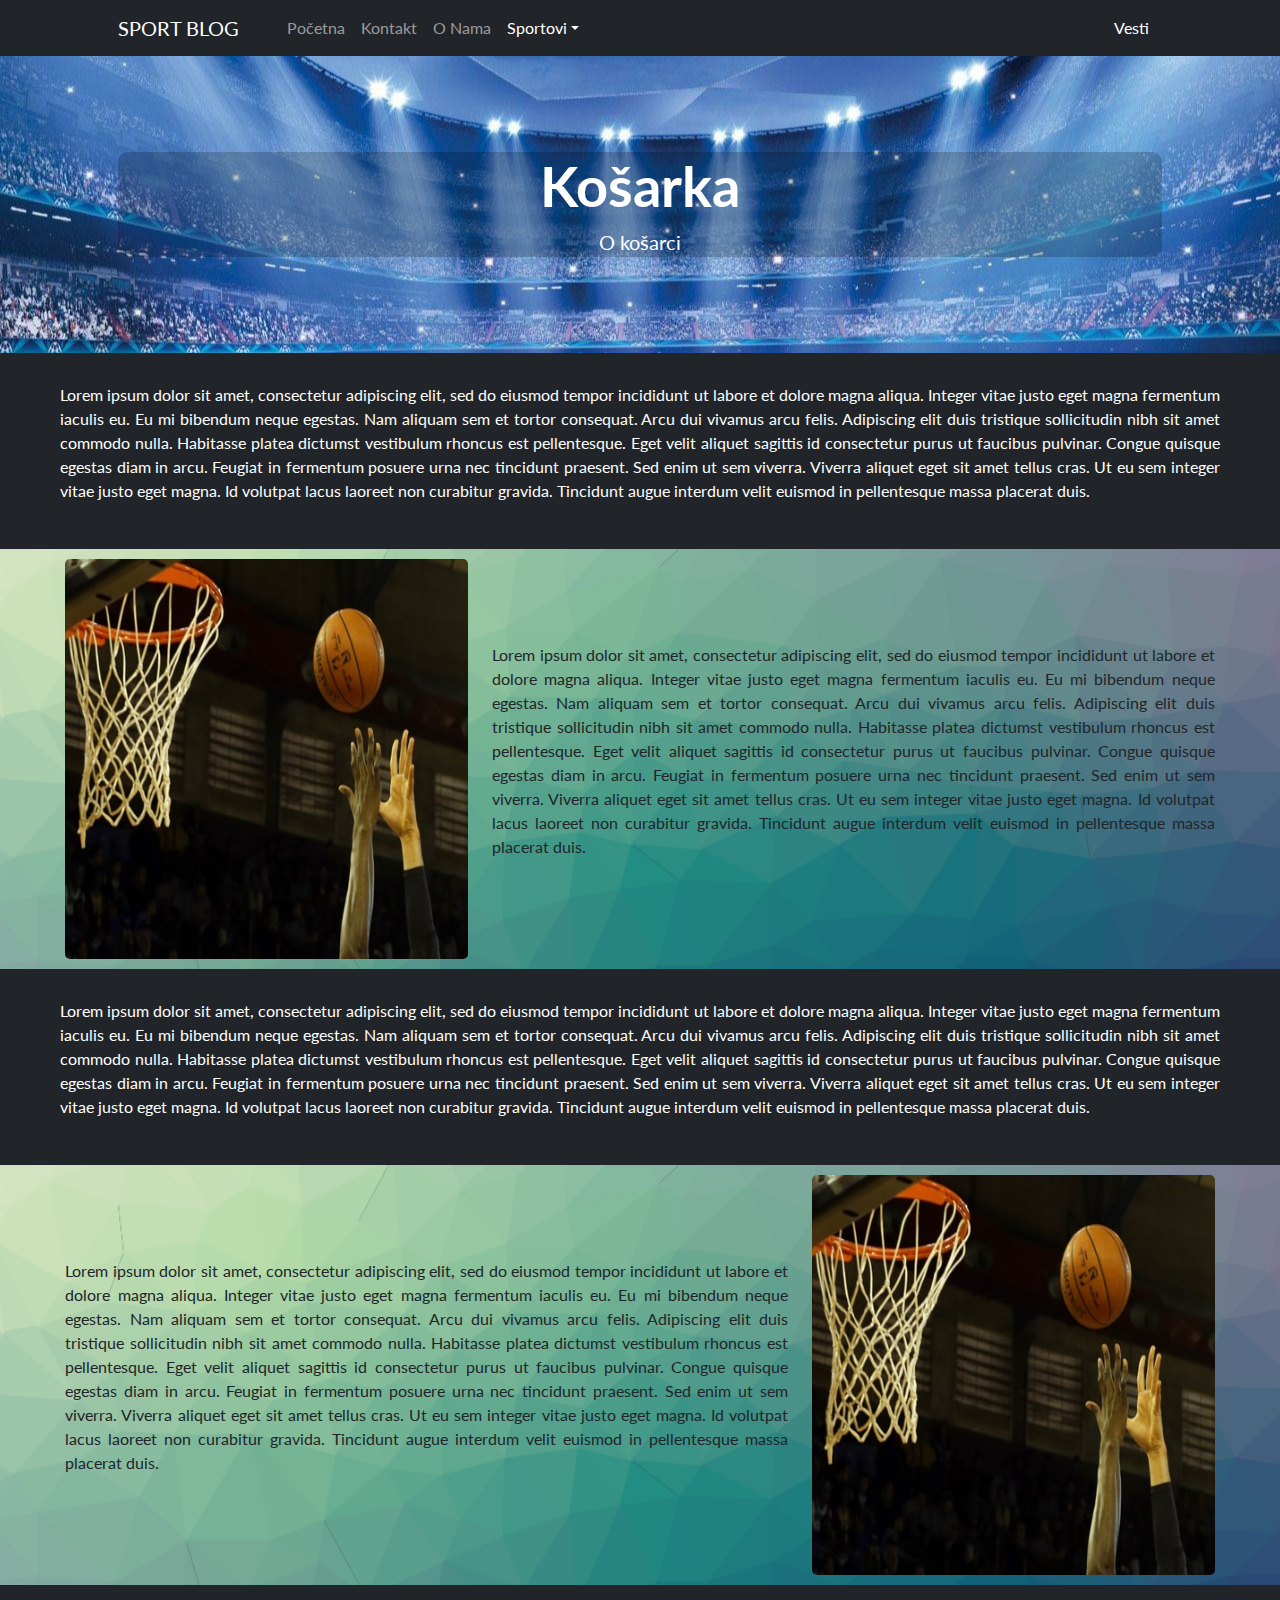
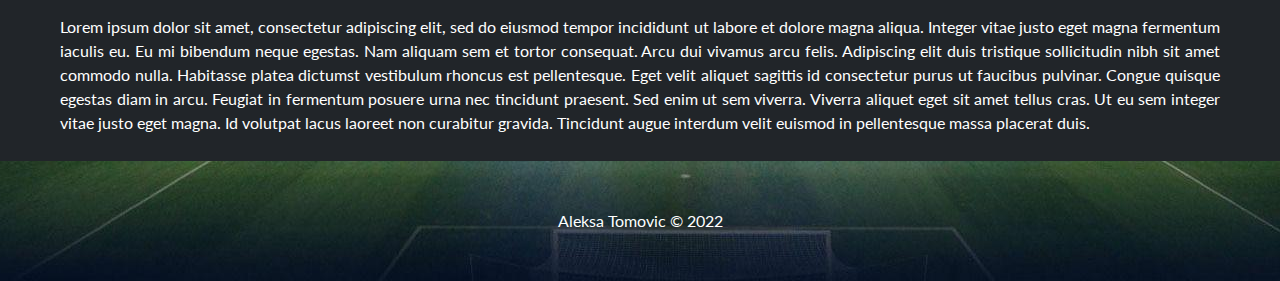
<file: pages/kosarka.html>
<!DOCTYPE html>
<html lang="en">
<head>
  <meta charset="UTF-8">
  <meta http-equiv="X-UA-Compatible" content="IE=edge">
  <meta name="viewport" content="width=device-width, initial-scale=1.0">
  <link rel="icon" type="image/x-icon" href="assets/favicon.ico" />
  <title>Sport Blog | Košarka</title>
  <link href="./../css/styles.css" rel="stylesheet" />
  <link rel="stylesheet" href="./../css/style.css" />
</head>
<body>
  <nav class="navbar navbar-expand-lg navbar-global navbar-dark bg-dark">
    <div class="container px-4 px-lg-5">
        <a class="navbar-brand" href="./../index.html">SPORT BLOG</a>
        <button class="navbar-toggler" type="button" data-bs-toggle="collapse" data-bs-target="#navbarSupportedContent" aria-controls="navbarSupportedContent" aria-expanded="false" aria-label="Toggle navigation"><span class="navbar-toggler-icon"></span></button>
        <div class="collapse navbar-collapse" id="navbarSupportedContent">
            <ul class="navbar-nav me-auto mb-2 mb-lg-0 ms-lg-4">
                <li class="nav-item"><a class="nav-link" aria-current="page" href="../index.html">Početna</a></li>
                <li class="nav-item"><a class="nav-link" href="../kontakt.html">Kontakt</a></li>
                <li class="nav-item"><a class="nav-link" href="../onama.html">O Nama</a></li>
                <li class="nav-item dropdown">
                    <a class="nav-link dropdown-toggle active" id="navbarDropdown" href="#" role="button" data-bs-toggle="dropdown" aria-expanded="false">Sportovi</a>
                    <ul class="dropdown-menu" aria-labelledby="navbarDropdown">
                        <li><a class="dropdown-item" href="../index.html">Svi Sportovi</a></li>
                        <li><hr class="dropdown-divider" /></li>
                        <li><a class="dropdown-item" href="./fudbal.html">Fudbal</a></li>
                        <li><a class="dropdown-item" href="./kosarka.html">Košarka</a></li>
                        <li><a class="dropdown-item" href="./rukomet.html">Rukomet</a></li>
                        <li><a class="dropdown-item" href="./odbojka.html">Odbojka</a></li>
                        <li><a class="dropdown-item" href="./plivanje.html">Plivanje</a></li>
                        <li><a class="dropdown-item" href="./vaterpolo.html">Vaterpolo</a></li>
                        <li><a class="dropdown-item" href="./atletika.html">Atletika</a></li>
                        <li><a class="dropdown-item" href="./tenis.html">Tenis</a></li>
                    </ul>
                </li>
            </ul>
            <form class="d-flex">
                <button class="btn btn-outline-dark button-class" type="submit">
                    <a class="button-link" href="https://sportske.net/" target="_blank">Vesti</a>
                </button>
            </form>
        </div>
    </div>
  </nav>
  <header class="bg-dark py-5 header-home">
    <div class="container px-4 px-lg-5 my-5">
        <div class="header-home-text text-center text-white">
            <h1 class="display-4 fw-bolder">Košarka</h1>
            <p class="lead fw-normal text-white mb-0">O košarci</p>
        </div>
    </div>
  </header>

  <div class="container-fluid">
    <div class="sport">
      <div class="row d-flex justify-content-center sport_field ">
        <div class="col-sm-12 d-flex justify-content-lg-start align-items-center">
          <p class="sport_text mx-5">
            Lorem ipsum dolor sit amet, consectetur adipiscing elit, sed do eiusmod tempor incididunt ut labore et
            dolore magna aliqua. Integer vitae justo eget magna fermentum iaculis eu. Eu mi bibendum neque egestas. Nam
            aliquam sem et tortor consequat. Arcu dui vivamus arcu felis. Adipiscing elit duis tristique sollicitudin
            nibh sit amet commodo nulla. Habitasse platea dictumst vestibulum rhoncus est pellentesque. Eget velit
            aliquet sagittis id consectetur purus ut faucibus pulvinar. Congue quisque egestas diam in arcu. Feugiat in
            fermentum posuere urna nec tincidunt praesent. Sed enim ut sem viverra. Viverra aliquet eget sit amet tellus
            cras. Ut eu sem integer vitae justo eget magna. Id volutpat lacus laoreet non curabitur gravida. Tincidunt
            augue interdum velit euismod in pellentesque massa placerat duis.
          </p>
        </div>
      </div>

      <div class="row d-flex justify-content-center sport_field sport_field_not">
        <div class="col-lg-4 col-md-7 col-sm-12 align-items-center d-flex justify-content-lg-end">
          <img src="./../assets/images/basketball.jpg" alt="Fudbal1" class="about_image" />
        </div>
        <div
          class="col-lg-7 col-md-5 col-sm-12 d-flex justify-content-lg-start align-items-center order-xs-1 order-sm-1 order-md-0 order-lg-0">
          <p class="sport_text">
            Lorem ipsum dolor sit amet, consectetur adipiscing elit, sed do eiusmod tempor incididunt ut labore et
            dolore magna aliqua. Integer vitae justo eget magna fermentum iaculis eu. Eu mi bibendum neque egestas. Nam
            aliquam sem et tortor consequat. Arcu dui vivamus arcu felis. Adipiscing elit duis tristique sollicitudin
            nibh sit amet commodo nulla. Habitasse platea dictumst vestibulum rhoncus est pellentesque. Eget velit
            aliquet sagittis id consectetur purus ut faucibus pulvinar. Congue quisque egestas diam in arcu. Feugiat in
            fermentum posuere urna nec tincidunt praesent. Sed enim ut sem viverra. Viverra aliquet eget sit amet tellus
            cras. Ut eu sem integer vitae justo eget magna. Id volutpat lacus laoreet non curabitur gravida. Tincidunt
            augue interdum velit euismod in pellentesque massa placerat duis.
          </p>
        </div>
      </div>

      <div class="row d-flex justify-content-center sport_field">
        <div class="col-sm-12 d-flex justify-content-lg-start align-items-center">
          <p class="sport_text mx-5">
            Lorem ipsum dolor sit amet, consectetur adipiscing elit, sed do eiusmod tempor incididunt ut labore et
            dolore magna aliqua. Integer vitae justo eget magna fermentum iaculis eu. Eu mi bibendum neque egestas. Nam
            aliquam sem et tortor consequat. Arcu dui vivamus arcu felis. Adipiscing elit duis tristique sollicitudin
            nibh sit amet commodo nulla. Habitasse platea dictumst vestibulum rhoncus est pellentesque. Eget velit
            aliquet sagittis id consectetur purus ut faucibus pulvinar. Congue quisque egestas diam in arcu. Feugiat in
            fermentum posuere urna nec tincidunt praesent. Sed enim ut sem viverra. Viverra aliquet eget sit amet tellus
            cras. Ut eu sem integer vitae justo eget magna. Id volutpat lacus laoreet non curabitur gravida. Tincidunt
            augue interdum velit euismod in pellentesque massa placerat duis.
          </p>
        </div>
      </div>

      <div class="row d-flex justify-content-center sport_field sport_field_not">
        <div
          class="col-lg-7 col-md-5 col-sm-12 d-flex justify-content-lg-start align-items-center order-xs-1 order-sm-1 order-md-0 order-lg-0">
          <p class="sport_text">
            Lorem ipsum dolor sit amet, consectetur adipiscing elit, sed do eiusmod tempor incididunt ut labore et
            dolore magna aliqua. Integer vitae justo eget magna fermentum iaculis eu. Eu mi bibendum neque egestas. Nam
            aliquam sem et tortor consequat. Arcu dui vivamus arcu felis. Adipiscing elit duis tristique sollicitudin
            nibh sit amet commodo nulla. Habitasse platea dictumst vestibulum rhoncus est pellentesque. Eget velit
            aliquet sagittis id consectetur purus ut faucibus pulvinar. Congue quisque egestas diam in arcu. Feugiat in
            fermentum posuere urna nec tincidunt praesent. Sed enim ut sem viverra. Viverra aliquet eget sit amet tellus
            cras. Ut eu sem integer vitae justo eget magna. Id volutpat lacus laoreet non curabitur gravida. Tincidunt
            augue interdum velit euismod in pellentesque massa placerat duis.
          </p>
        </div>
        <div class="col-lg-4 col-md-7 col-sm-12 align-items-center d-flex justify-content-lg-end">
          <img src="./../assets/images/basketball.jpg" alt="Fudbal1" class="about_image" />
        </div>
      </div>

      <div class="row d-flex justify-content-center sport_field">
        <div class="col-sm-12 d-flex justify-content-lg-start align-items-center">
          <p class="sport_text mx-5">
            Lorem ipsum dolor sit amet, consectetur adipiscing elit, sed do eiusmod tempor incididunt ut labore et
            dolore magna aliqua. Integer vitae justo eget magna fermentum iaculis eu. Eu mi bibendum neque egestas. Nam
            aliquam sem et tortor consequat. Arcu dui vivamus arcu felis. Adipiscing elit duis tristique sollicitudin
            nibh sit amet commodo nulla. Habitasse platea dictumst vestibulum rhoncus est pellentesque. Eget velit
            aliquet sagittis id consectetur purus ut faucibus pulvinar. Congue quisque egestas diam in arcu. Feugiat in
            fermentum posuere urna nec tincidunt praesent. Sed enim ut sem viverra. Viverra aliquet eget sit amet tellus
            cras. Ut eu sem integer vitae justo eget magna. Id volutpat lacus laoreet non curabitur gravida. Tincidunt
            augue interdum velit euismod in pellentesque massa placerat duis.</p>
        </div>
      </div>
    </div>
  </div>

  <footer class="py-5 bg-dark footer-home">
    <div class="container"><p class="m-0 text-center text-white">Aleksa Tomovic &copy; 2022</p></div>
  </footer>
  <!-- JS -->
  <script src="./../js/scripts.js"></script>
</body>
</html>
</file>
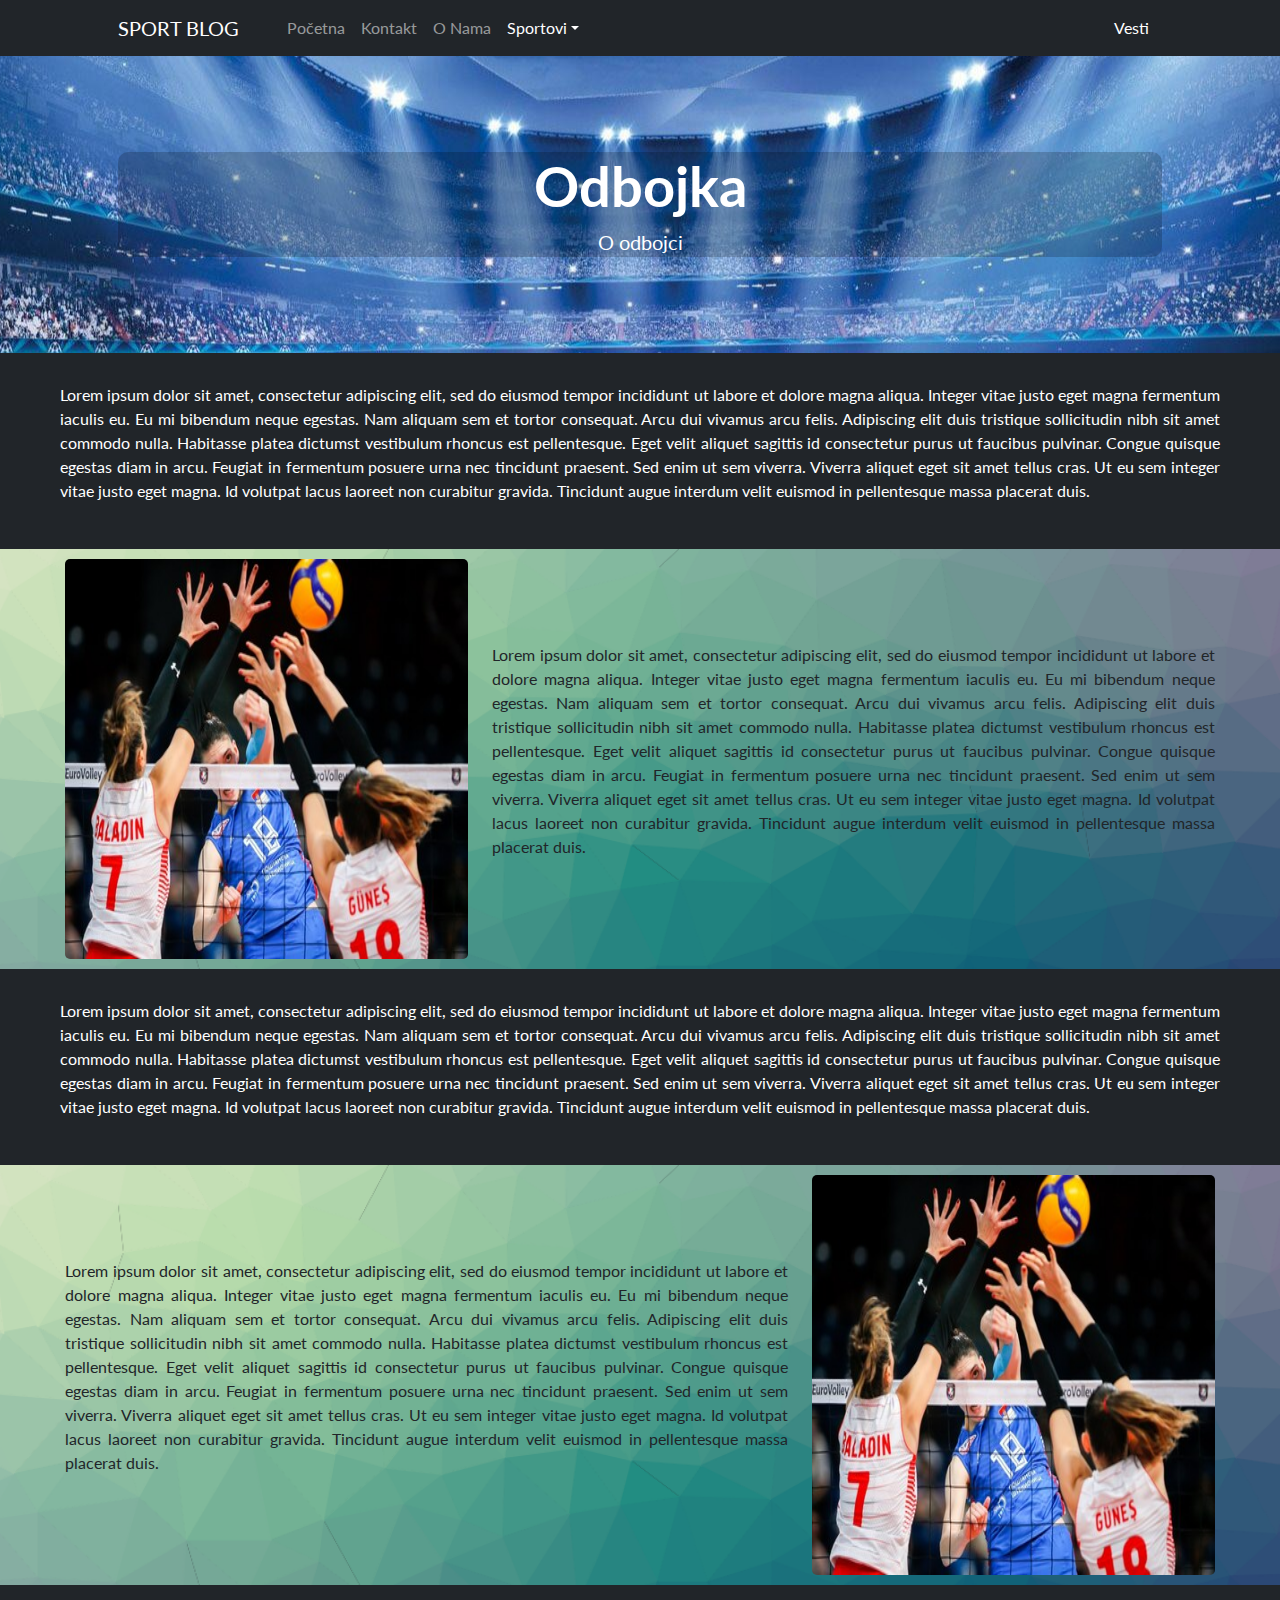
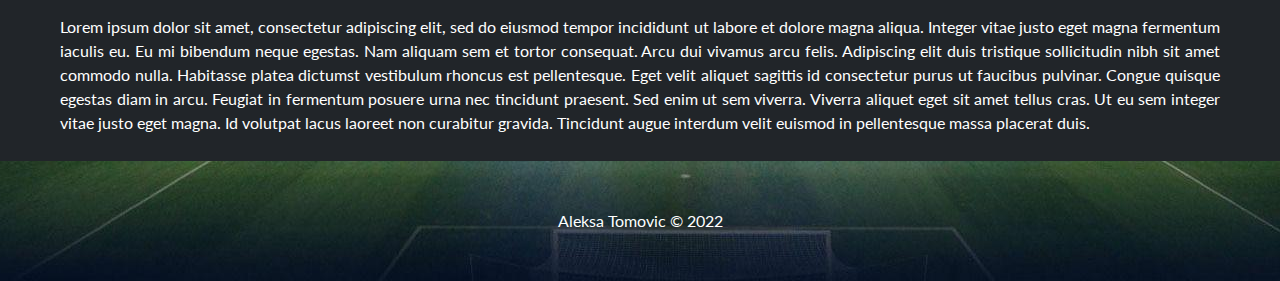
<file: pages/odbojka.html>
<!DOCTYPE html>
<html lang="en">
<head>
  <meta charset="UTF-8">
  <meta http-equiv="X-UA-Compatible" content="IE=edge">
  <meta name="viewport" content="width=device-width, initial-scale=1.0">
  <link rel="icon" type="image/x-icon" href="assets/favicon.ico" />
  <title>Sport Blog | Odbojka</title>
  <link href="./../css/styles.css" rel="stylesheet" />
  <link rel="stylesheet" href="./../css/style.css" />
</head>
<body>
  <nav class="navbar navbar-expand-lg navbar-global navbar-dark bg-dark">
    <div class="container px-4 px-lg-5">
        <a class="navbar-brand" href="./../index.html">SPORT BLOG</a>
        <button class="navbar-toggler" type="button" data-bs-toggle="collapse" data-bs-target="#navbarSupportedContent" aria-controls="navbarSupportedContent" aria-expanded="false" aria-label="Toggle navigation"><span class="navbar-toggler-icon"></span></button>
        <div class="collapse navbar-collapse" id="navbarSupportedContent">
            <ul class="navbar-nav me-auto mb-2 mb-lg-0 ms-lg-4">
                <li class="nav-item"><a class="nav-link" aria-current="page" href="../index.html">Početna</a></li>
                <li class="nav-item"><a class="nav-link" href="../kontakt.html">Kontakt</a></li>
                <li class="nav-item"><a class="nav-link" href="../onama.html">O Nama</a></li>
                <li class="nav-item dropdown">
                    <a class="nav-link dropdown-toggle active" id="navbarDropdown" href="#" role="button" data-bs-toggle="dropdown" aria-expanded="false">Sportovi</a>
                    <ul class="dropdown-menu" aria-labelledby="navbarDropdown">
                        <li><a class="dropdown-item" href="../index.html">Svi Sportovi</a></li>
                        <li><hr class="dropdown-divider" /></li>
                        <li><a class="dropdown-item" href="./fudbal.html">Fudbal</a></li>
                        <li><a class="dropdown-item" href="./kosarka.html">Košarka</a></li>
                        <li><a class="dropdown-item" href="./rukomet.html">Rukomet</a></li>
                        <li><a class="dropdown-item" href="./odbojka.html">Odbojka</a></li>
                        <li><a class="dropdown-item" href="./plivanje.html">Plivanje</a></li>
                        <li><a class="dropdown-item" href="./vaterpolo.html">Vaterpolo</a></li>
                        <li><a class="dropdown-item" href="./atletika.html">Atletika</a></li>
                        <li><a class="dropdown-item" href="./tenis.html">Tenis</a></li>
                    </ul>
                </li>
            </ul>
            <form class="d-flex">
                <button class="btn btn-outline-dark button-class" type="submit">
                    <a class="button-link" href="https://sportske.net/" target="_blank">Vesti</a>
                </button>
            </form>
        </div>
    </div>
  </nav>
  <header class="bg-dark py-5 header-home">
    <div class="container px-4 px-lg-5 my-5">
        <div class="header-home-text text-center text-white">
            <h1 class="display-4 fw-bolder">Odbojka</h1>
            <p class="lead fw-normal text-white mb-0">O odbojci</p>
        </div>
    </div>
  </header>

  <div class="container-fluid">
    <div class="sport">
      <div class="row d-flex justify-content-center sport_field ">
        <div class="col-sm-12 d-flex justify-content-lg-start align-items-center">
          <p class="sport_text mx-5">
            Lorem ipsum dolor sit amet, consectetur adipiscing elit, sed do eiusmod tempor incididunt ut labore et
            dolore magna aliqua. Integer vitae justo eget magna fermentum iaculis eu. Eu mi bibendum neque egestas. Nam
            aliquam sem et tortor consequat. Arcu dui vivamus arcu felis. Adipiscing elit duis tristique sollicitudin
            nibh sit amet commodo nulla. Habitasse platea dictumst vestibulum rhoncus est pellentesque. Eget velit
            aliquet sagittis id consectetur purus ut faucibus pulvinar. Congue quisque egestas diam in arcu. Feugiat in
            fermentum posuere urna nec tincidunt praesent. Sed enim ut sem viverra. Viverra aliquet eget sit amet tellus
            cras. Ut eu sem integer vitae justo eget magna. Id volutpat lacus laoreet non curabitur gravida. Tincidunt
            augue interdum velit euismod in pellentesque massa placerat duis.
          </p>
        </div>
      </div>

      <div class="row d-flex justify-content-center sport_field sport_field_not">
        <div class="col-lg-4 col-md-7 col-sm-12 align-items-center d-flex justify-content-lg-end">
          <img src="./../assets/images/volleyball.jpg" alt="Fudbal1" class="about_image" />
        </div>
        <div
          class="col-lg-7 col-md-5 col-sm-12 d-flex justify-content-lg-start align-items-center order-xs-1 order-sm-1 order-md-0 order-lg-0">
          <p class="sport_text">
            Lorem ipsum dolor sit amet, consectetur adipiscing elit, sed do eiusmod tempor incididunt ut labore et
            dolore magna aliqua. Integer vitae justo eget magna fermentum iaculis eu. Eu mi bibendum neque egestas. Nam
            aliquam sem et tortor consequat. Arcu dui vivamus arcu felis. Adipiscing elit duis tristique sollicitudin
            nibh sit amet commodo nulla. Habitasse platea dictumst vestibulum rhoncus est pellentesque. Eget velit
            aliquet sagittis id consectetur purus ut faucibus pulvinar. Congue quisque egestas diam in arcu. Feugiat in
            fermentum posuere urna nec tincidunt praesent. Sed enim ut sem viverra. Viverra aliquet eget sit amet tellus
            cras. Ut eu sem integer vitae justo eget magna. Id volutpat lacus laoreet non curabitur gravida. Tincidunt
            augue interdum velit euismod in pellentesque massa placerat duis.
          </p>
        </div>
      </div>

      <div class="row d-flex justify-content-center sport_field">
        <div class="col-sm-12 d-flex justify-content-lg-start align-items-center">
          <p class="sport_text mx-5">
            Lorem ipsum dolor sit amet, consectetur adipiscing elit, sed do eiusmod tempor incididunt ut labore et
            dolore magna aliqua. Integer vitae justo eget magna fermentum iaculis eu. Eu mi bibendum neque egestas. Nam
            aliquam sem et tortor consequat. Arcu dui vivamus arcu felis. Adipiscing elit duis tristique sollicitudin
            nibh sit amet commodo nulla. Habitasse platea dictumst vestibulum rhoncus est pellentesque. Eget velit
            aliquet sagittis id consectetur purus ut faucibus pulvinar. Congue quisque egestas diam in arcu. Feugiat in
            fermentum posuere urna nec tincidunt praesent. Sed enim ut sem viverra. Viverra aliquet eget sit amet tellus
            cras. Ut eu sem integer vitae justo eget magna. Id volutpat lacus laoreet non curabitur gravida. Tincidunt
            augue interdum velit euismod in pellentesque massa placerat duis.
          </p>
        </div>
      </div>

      <div class="row d-flex justify-content-center sport_field sport_field_not">
        <div
          class="col-lg-7 col-md-5 col-sm-12 d-flex justify-content-lg-start align-items-center order-xs-1 order-sm-1 order-md-0 order-lg-0">
          <p class="sport_text">
            Lorem ipsum dolor sit amet, consectetur adipiscing elit, sed do eiusmod tempor incididunt ut labore et
            dolore magna aliqua. Integer vitae justo eget magna fermentum iaculis eu. Eu mi bibendum neque egestas. Nam
            aliquam sem et tortor consequat. Arcu dui vivamus arcu felis. Adipiscing elit duis tristique sollicitudin
            nibh sit amet commodo nulla. Habitasse platea dictumst vestibulum rhoncus est pellentesque. Eget velit
            aliquet sagittis id consectetur purus ut faucibus pulvinar. Congue quisque egestas diam in arcu. Feugiat in
            fermentum posuere urna nec tincidunt praesent. Sed enim ut sem viverra. Viverra aliquet eget sit amet tellus
            cras. Ut eu sem integer vitae justo eget magna. Id volutpat lacus laoreet non curabitur gravida. Tincidunt
            augue interdum velit euismod in pellentesque massa placerat duis.
          </p>
        </div>
        <div class="col-lg-4 col-md-7 col-sm-12 align-items-center d-flex justify-content-lg-end">
          <img src="./../assets/images/volleyball.jpg" alt="Fudbal1" class="about_image" />
        </div>
      </div>

      <div class="row d-flex justify-content-center sport_field">
        <div class="col-sm-12 d-flex justify-content-lg-start align-items-center">
          <p class="sport_text mx-5">
            Lorem ipsum dolor sit amet, consectetur adipiscing elit, sed do eiusmod tempor incididunt ut labore et
            dolore magna aliqua. Integer vitae justo eget magna fermentum iaculis eu. Eu mi bibendum neque egestas. Nam
            aliquam sem et tortor consequat. Arcu dui vivamus arcu felis. Adipiscing elit duis tristique sollicitudin
            nibh sit amet commodo nulla. Habitasse platea dictumst vestibulum rhoncus est pellentesque. Eget velit
            aliquet sagittis id consectetur purus ut faucibus pulvinar. Congue quisque egestas diam in arcu. Feugiat in
            fermentum posuere urna nec tincidunt praesent. Sed enim ut sem viverra. Viverra aliquet eget sit amet tellus
            cras. Ut eu sem integer vitae justo eget magna. Id volutpat lacus laoreet non curabitur gravida. Tincidunt
            augue interdum velit euismod in pellentesque massa placerat duis.</p>
        </div>
      </div>
    </div>
  </div>

  <footer class="py-5 bg-dark footer-home">
    <div class="container"><p class="m-0 text-center text-white">Aleksa Tomovic &copy; 2022</p></div>
  </footer>
  <!-- JS -->
  <script src="./../js/scripts.js"></script>
</body>
</html>
</file>
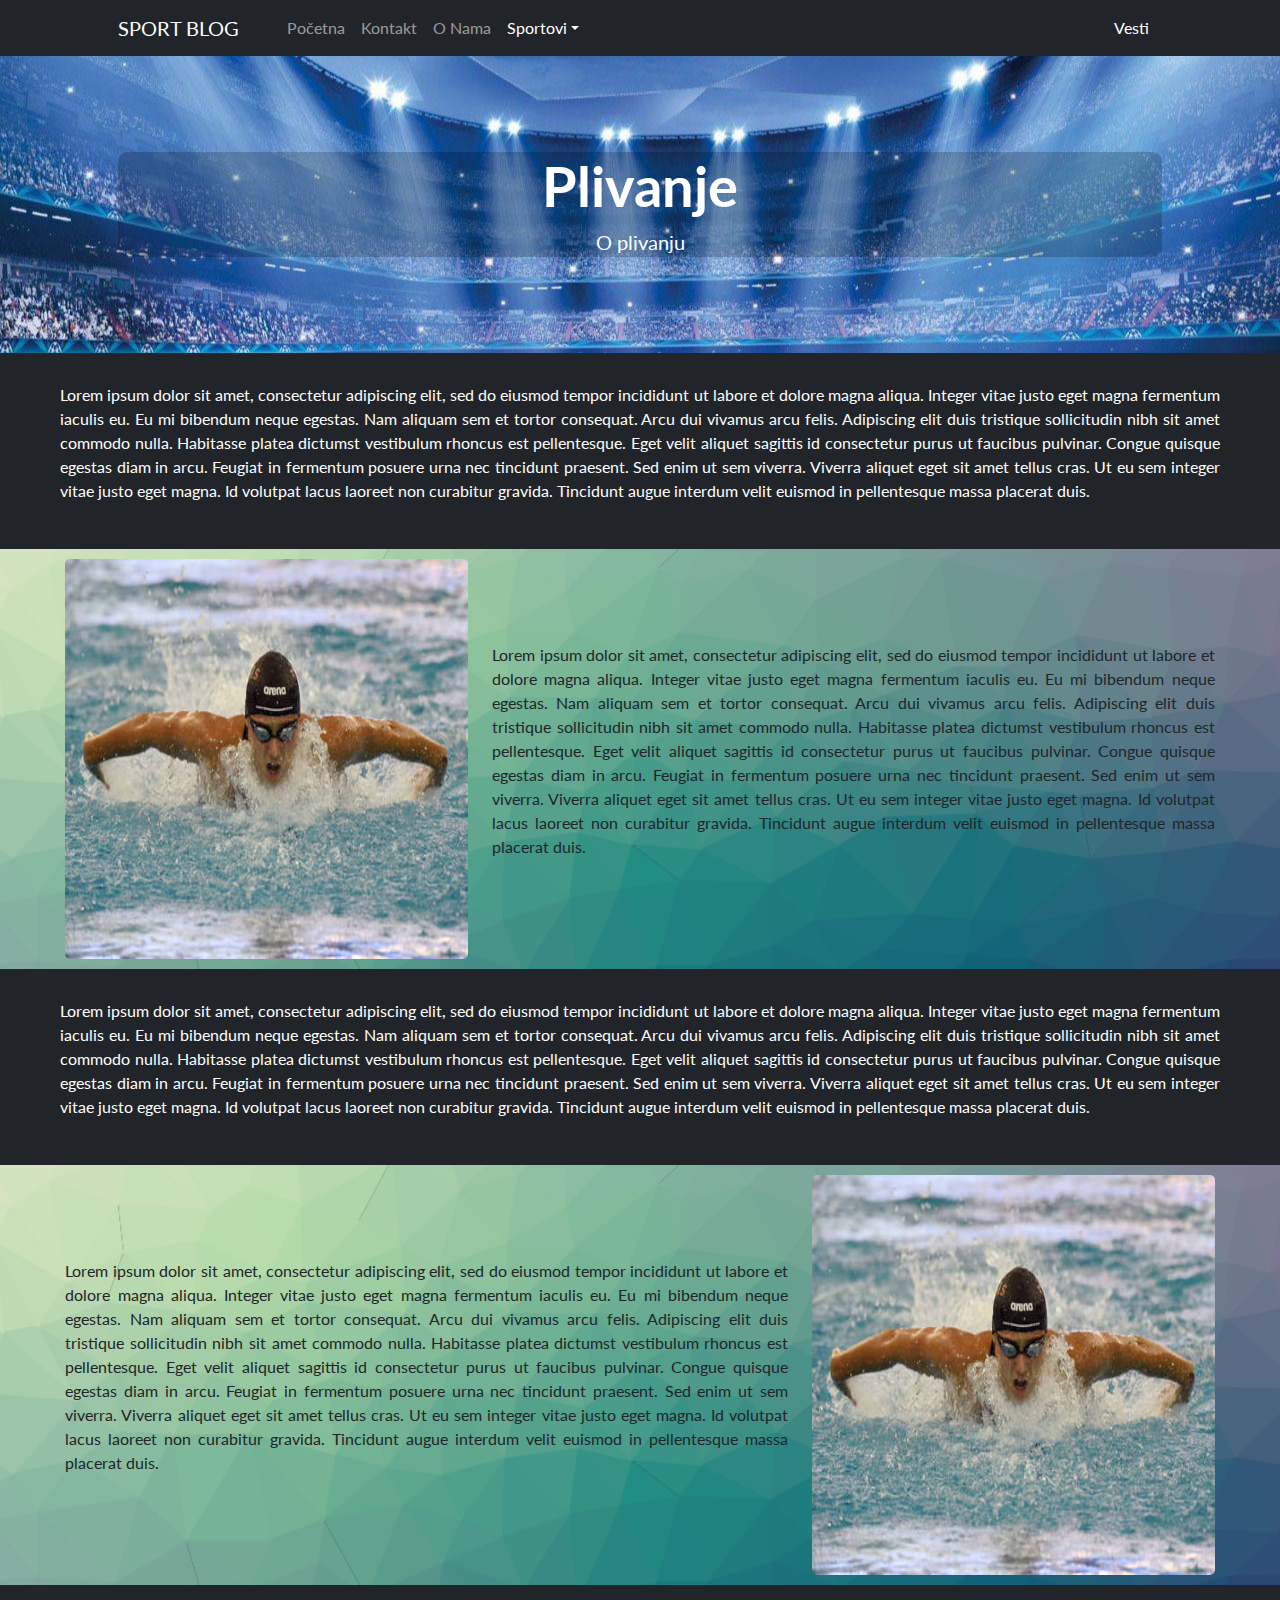
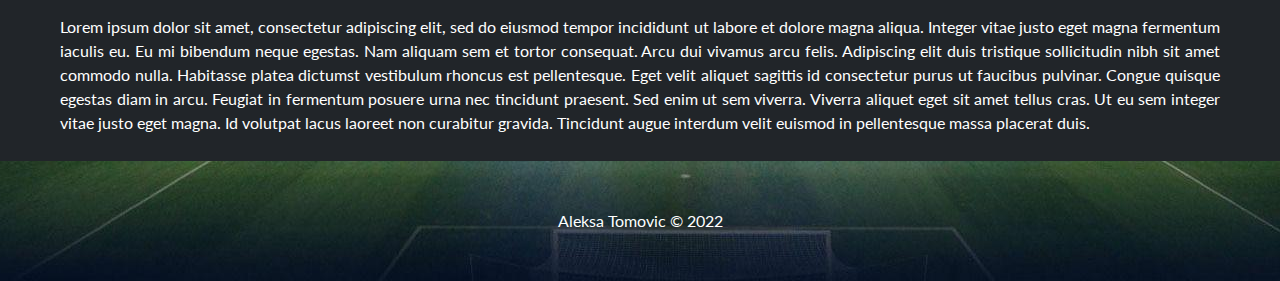
<file: pages/plivanje.html>
<!DOCTYPE html>
<html lang="en">
<head>
  <meta charset="UTF-8">
  <meta http-equiv="X-UA-Compatible" content="IE=edge">
  <meta name="viewport" content="width=device-width, initial-scale=1.0">
  <link rel="icon" type="image/x-icon" href="assets/favicon.ico" />
  <title>Sport Blog | Plivanje</title>
  <link href="./../css/styles.css" rel="stylesheet" />
  <link rel="stylesheet" href="./../css/style.css" />
</head>
<body>
  <nav class="navbar navbar-expand-lg navbar-global navbar-dark bg-dark">
    <div class="container px-4 px-lg-5">
        <a class="navbar-brand" href="./../index.html">SPORT BLOG</a>
        <button class="navbar-toggler" type="button" data-bs-toggle="collapse" data-bs-target="#navbarSupportedContent" aria-controls="navbarSupportedContent" aria-expanded="false" aria-label="Toggle navigation"><span class="navbar-toggler-icon"></span></button>
        <div class="collapse navbar-collapse" id="navbarSupportedContent">
            <ul class="navbar-nav me-auto mb-2 mb-lg-0 ms-lg-4">
                <li class="nav-item"><a class="nav-link" aria-current="page" href="../index.html">Početna</a></li>
                <li class="nav-item"><a class="nav-link" href="../kontakt.html">Kontakt</a></li>
                <li class="nav-item"><a class="nav-link" href="../onama.html">O Nama</a></li>
                <li class="nav-item dropdown">
                    <a class="nav-link dropdown-toggle active" id="navbarDropdown" href="#" role="button" data-bs-toggle="dropdown" aria-expanded="false">Sportovi</a>
                    <ul class="dropdown-menu" aria-labelledby="navbarDropdown">
                        <li><a class="dropdown-item" href="../index.html">Svi Sportovi</a></li>
                        <li><hr class="dropdown-divider" /></li>
                        <li><a class="dropdown-item" href="./fudbal.html">Fudbal</a></li>
                        <li><a class="dropdown-item" href="./kosarka.html">Košarka</a></li>
                        <li><a class="dropdown-item" href="./rukomet.html">Rukomet</a></li>
                        <li><a class="dropdown-item" href="./odbojka.html">Odbojka</a></li>
                        <li><a class="dropdown-item" href="./plivanje.html">Plivanje</a></li>
                        <li><a class="dropdown-item" href="./vaterpolo.html">Vaterpolo</a></li>
                        <li><a class="dropdown-item" href="./atletika.html">Atletika</a></li>
                        <li><a class="dropdown-item" href="./tenis.html">Tenis</a></li>
                    </ul>
                </li>
            </ul>
            <form class="d-flex">
                <button class="btn btn-outline-dark button-class" type="submit">
                    <a class="button-link" href="https://sportske.net/" target="_blank">Vesti</a>
                </button>
            </form>
        </div>
    </div>
  </nav>
  <header class="bg-dark py-5 header-home">
    <div class="container px-4 px-lg-5 my-5">
        <div class="header-home-text text-center text-white">
            <h1 class="display-4 fw-bolder">Plivanje</h1>
            <p class="lead fw-normal text-white mb-0">O plivanju</p>
        </div>
    </div>
  </header>

  <div class="container-fluid">
    <div class="sport">
      <div class="row d-flex justify-content-center sport_field ">
        <div class="col-sm-12 d-flex justify-content-lg-start align-items-center">
          <p class="sport_text mx-5">
            Lorem ipsum dolor sit amet, consectetur adipiscing elit, sed do eiusmod tempor incididunt ut labore et
            dolore magna aliqua. Integer vitae justo eget magna fermentum iaculis eu. Eu mi bibendum neque egestas. Nam
            aliquam sem et tortor consequat. Arcu dui vivamus arcu felis. Adipiscing elit duis tristique sollicitudin
            nibh sit amet commodo nulla. Habitasse platea dictumst vestibulum rhoncus est pellentesque. Eget velit
            aliquet sagittis id consectetur purus ut faucibus pulvinar. Congue quisque egestas diam in arcu. Feugiat in
            fermentum posuere urna nec tincidunt praesent. Sed enim ut sem viverra. Viverra aliquet eget sit amet tellus
            cras. Ut eu sem integer vitae justo eget magna. Id volutpat lacus laoreet non curabitur gravida. Tincidunt
            augue interdum velit euismod in pellentesque massa placerat duis.
          </p>
        </div>
      </div>

      <div class="row d-flex justify-content-center sport_field sport_field_not">
        <div class="col-lg-4 col-md-7 col-sm-12 align-items-center d-flex justify-content-lg-end">
          <img src="./../assets/images/swimming.jpg" alt="Fudbal1" class="about_image" />
        </div>
        <div
          class="col-lg-7 col-md-5 col-sm-12 d-flex justify-content-lg-start align-items-center order-xs-1 order-sm-1 order-md-0 order-lg-0">
          <p class="sport_text">
            Lorem ipsum dolor sit amet, consectetur adipiscing elit, sed do eiusmod tempor incididunt ut labore et
            dolore magna aliqua. Integer vitae justo eget magna fermentum iaculis eu. Eu mi bibendum neque egestas. Nam
            aliquam sem et tortor consequat. Arcu dui vivamus arcu felis. Adipiscing elit duis tristique sollicitudin
            nibh sit amet commodo nulla. Habitasse platea dictumst vestibulum rhoncus est pellentesque. Eget velit
            aliquet sagittis id consectetur purus ut faucibus pulvinar. Congue quisque egestas diam in arcu. Feugiat in
            fermentum posuere urna nec tincidunt praesent. Sed enim ut sem viverra. Viverra aliquet eget sit amet tellus
            cras. Ut eu sem integer vitae justo eget magna. Id volutpat lacus laoreet non curabitur gravida. Tincidunt
            augue interdum velit euismod in pellentesque massa placerat duis.
          </p>
        </div>
      </div>

      <div class="row d-flex justify-content-center sport_field">
        <div class="col-sm-12 d-flex justify-content-lg-start align-items-center">
          <p class="sport_text mx-5">
            Lorem ipsum dolor sit amet, consectetur adipiscing elit, sed do eiusmod tempor incididunt ut labore et
            dolore magna aliqua. Integer vitae justo eget magna fermentum iaculis eu. Eu mi bibendum neque egestas. Nam
            aliquam sem et tortor consequat. Arcu dui vivamus arcu felis. Adipiscing elit duis tristique sollicitudin
            nibh sit amet commodo nulla. Habitasse platea dictumst vestibulum rhoncus est pellentesque. Eget velit
            aliquet sagittis id consectetur purus ut faucibus pulvinar. Congue quisque egestas diam in arcu. Feugiat in
            fermentum posuere urna nec tincidunt praesent. Sed enim ut sem viverra. Viverra aliquet eget sit amet tellus
            cras. Ut eu sem integer vitae justo eget magna. Id volutpat lacus laoreet non curabitur gravida. Tincidunt
            augue interdum velit euismod in pellentesque massa placerat duis.
          </p>
        </div>
      </div>

      <div class="row d-flex justify-content-center sport_field sport_field_not">
        <div
          class="col-lg-7 col-md-5 col-sm-12 d-flex justify-content-lg-start align-items-center order-xs-1 order-sm-1 order-md-0 order-lg-0">
          <p class="sport_text">
            Lorem ipsum dolor sit amet, consectetur adipiscing elit, sed do eiusmod tempor incididunt ut labore et
            dolore magna aliqua. Integer vitae justo eget magna fermentum iaculis eu. Eu mi bibendum neque egestas. Nam
            aliquam sem et tortor consequat. Arcu dui vivamus arcu felis. Adipiscing elit duis tristique sollicitudin
            nibh sit amet commodo nulla. Habitasse platea dictumst vestibulum rhoncus est pellentesque. Eget velit
            aliquet sagittis id consectetur purus ut faucibus pulvinar. Congue quisque egestas diam in arcu. Feugiat in
            fermentum posuere urna nec tincidunt praesent. Sed enim ut sem viverra. Viverra aliquet eget sit amet tellus
            cras. Ut eu sem integer vitae justo eget magna. Id volutpat lacus laoreet non curabitur gravida. Tincidunt
            augue interdum velit euismod in pellentesque massa placerat duis.
          </p>
        </div>
        <div class="col-lg-4 col-md-7 col-sm-12 align-items-center d-flex justify-content-lg-end">
          <img src="./../assets/images/swimming.jpg" alt="Fudbal1" class="about_image" />
        </div>
      </div>

      <div class="row d-flex justify-content-center sport_field">
        <div class="col-sm-12 d-flex justify-content-lg-start align-items-center">
          <p class="sport_text mx-5">
            Lorem ipsum dolor sit amet, consectetur adipiscing elit, sed do eiusmod tempor incididunt ut labore et
            dolore magna aliqua. Integer vitae justo eget magna fermentum iaculis eu. Eu mi bibendum neque egestas. Nam
            aliquam sem et tortor consequat. Arcu dui vivamus arcu felis. Adipiscing elit duis tristique sollicitudin
            nibh sit amet commodo nulla. Habitasse platea dictumst vestibulum rhoncus est pellentesque. Eget velit
            aliquet sagittis id consectetur purus ut faucibus pulvinar. Congue quisque egestas diam in arcu. Feugiat in
            fermentum posuere urna nec tincidunt praesent. Sed enim ut sem viverra. Viverra aliquet eget sit amet tellus
            cras. Ut eu sem integer vitae justo eget magna. Id volutpat lacus laoreet non curabitur gravida. Tincidunt
            augue interdum velit euismod in pellentesque massa placerat duis.</p>
        </div>
      </div>
    </div>
  </div>

  <footer class="py-5 bg-dark footer-home">
    <div class="container"><p class="m-0 text-center text-white">Aleksa Tomovic &copy; 2022</p></div>
  </footer>
  <!-- JS -->
  <script src="./../js/scripts.js"></script>
</body>
</html>
</file>
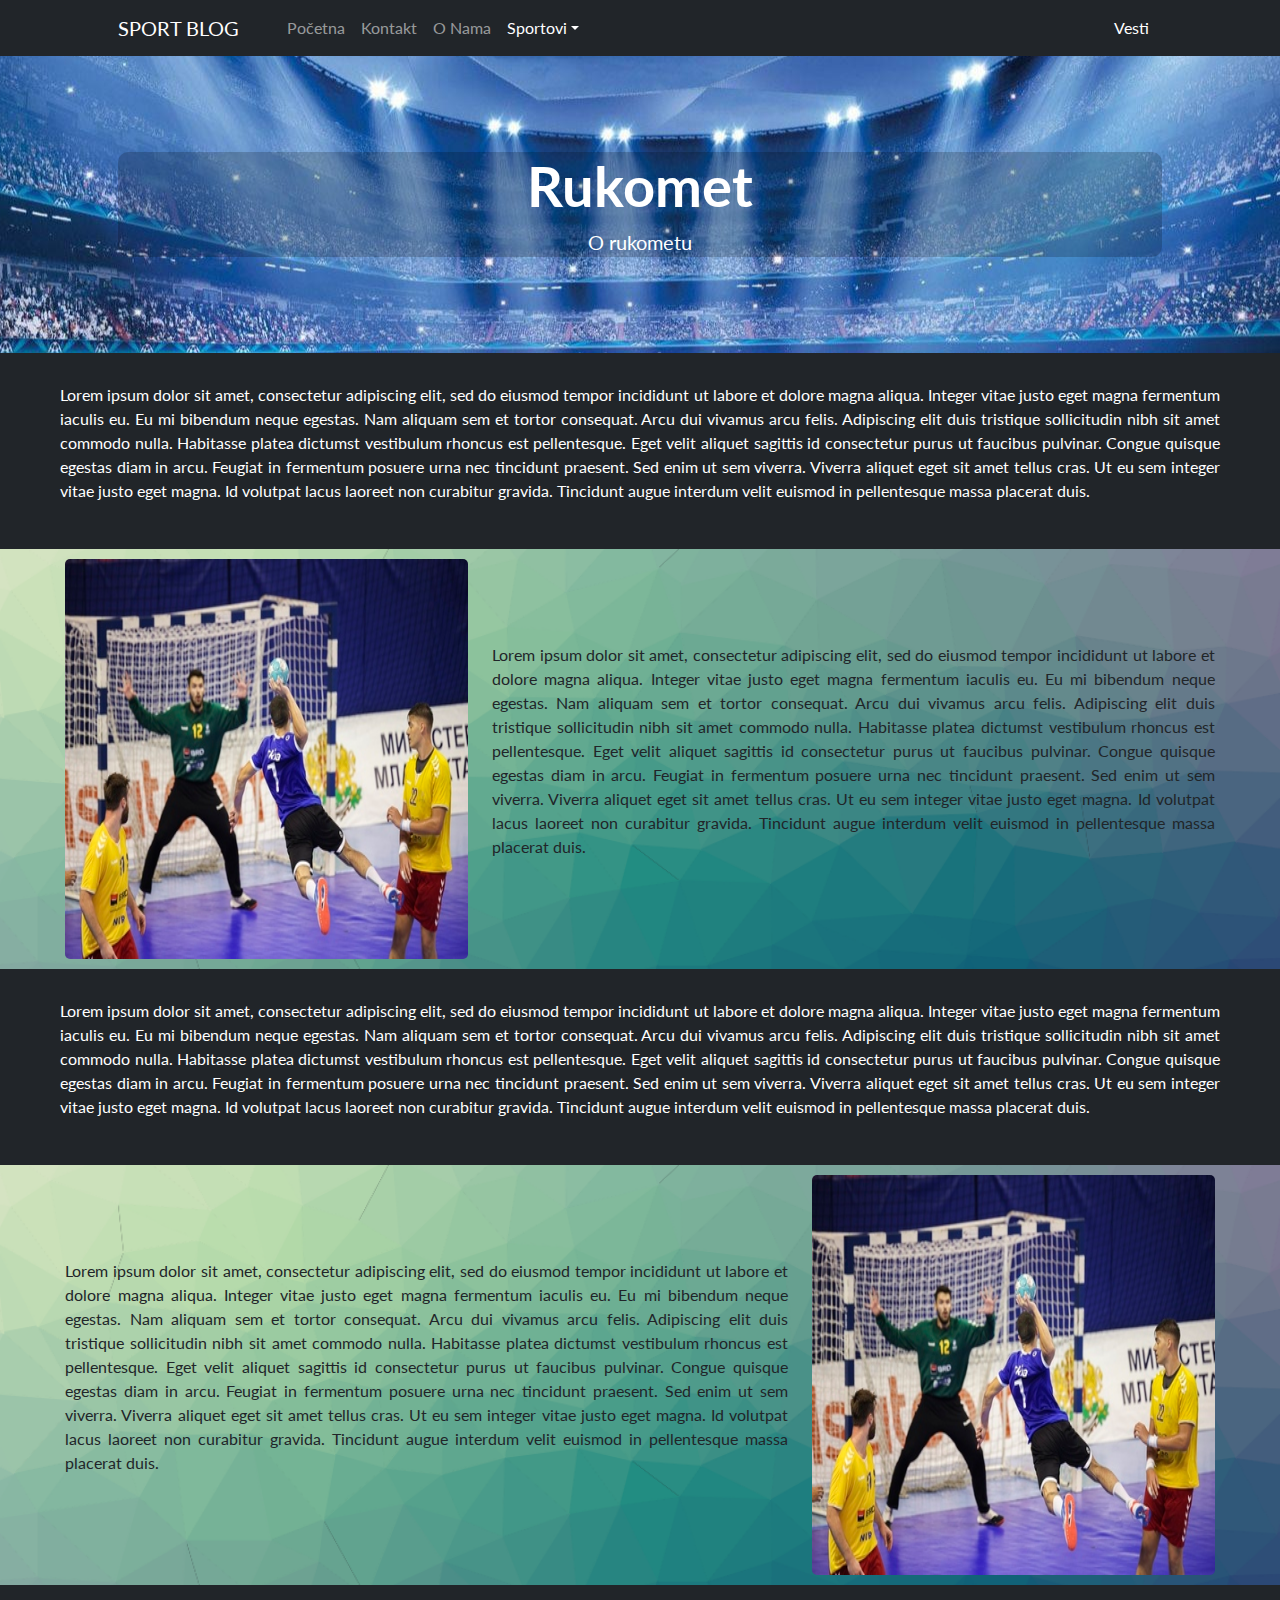
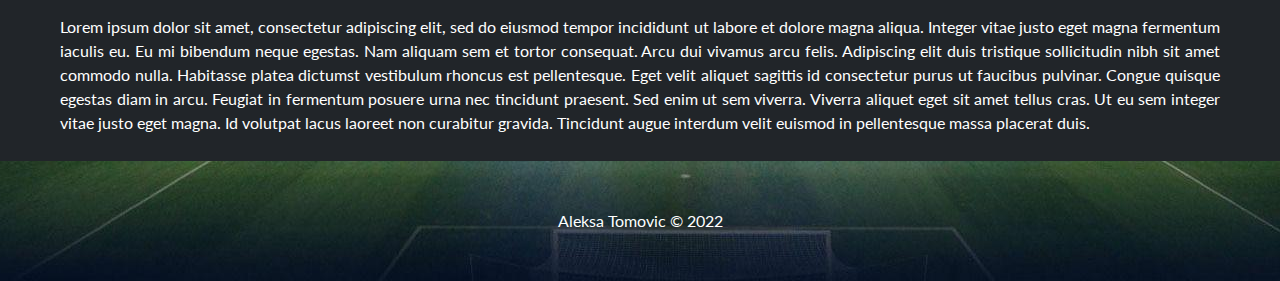
<file: pages/rukomet.html>
<!DOCTYPE html>
<html lang="en">
<head>
  <meta charset="UTF-8">
  <meta http-equiv="X-UA-Compatible" content="IE=edge">
  <meta name="viewport" content="width=device-width, initial-scale=1.0">
  <link rel="icon" type="image/x-icon" href="assets/favicon.ico" />
  <title>Sport Blog | Rukomet</title>
  <link href="./../css/styles.css" rel="stylesheet" />
  <link rel="stylesheet" href="./../css/style.css" />
</head>
<body>
  <nav class="navbar navbar-expand-lg navbar-global navbar-dark bg-dark">
    <div class="container px-4 px-lg-5">
        <a class="navbar-brand" href="./../index.html">SPORT BLOG</a>
        <button class="navbar-toggler" type="button" data-bs-toggle="collapse" data-bs-target="#navbarSupportedContent" aria-controls="navbarSupportedContent" aria-expanded="false" aria-label="Toggle navigation"><span class="navbar-toggler-icon"></span></button>
        <div class="collapse navbar-collapse" id="navbarSupportedContent">
            <ul class="navbar-nav me-auto mb-2 mb-lg-0 ms-lg-4">
                <li class="nav-item"><a class="nav-link" aria-current="page" href="../index.html">Početna</a></li>
                <li class="nav-item"><a class="nav-link" href="../kontakt.html">Kontakt</a></li>
                <li class="nav-item"><a class="nav-link" href="../onama.html">O Nama</a></li>
                <li class="nav-item dropdown">
                    <a class="nav-link dropdown-toggle active" id="navbarDropdown" href="#" role="button" data-bs-toggle="dropdown" aria-expanded="false">Sportovi</a>
                    <ul class="dropdown-menu" aria-labelledby="navbarDropdown">
                        <li><a class="dropdown-item" href="../index.html">Svi Sportovi</a></li>
                        <li><hr class="dropdown-divider" /></li>
                        <li><a class="dropdown-item" href="./fudbal.html">Fudbal</a></li>
                        <li><a class="dropdown-item" href="./kosarka.html">Košarka</a></li>
                        <li><a class="dropdown-item" href="./rukomet.html">Rukomet</a></li>
                        <li><a class="dropdown-item" href="./odbojka.html">Odbojka</a></li>
                        <li><a class="dropdown-item" href="./plivanje.html">Plivanje</a></li>
                        <li><a class="dropdown-item" href="./vaterpolo.html">Vaterpolo</a></li>
                        <li><a class="dropdown-item" href="./atletika.html">Atletika</a></li>
                        <li><a class="dropdown-item" href="./tenis.html">Tenis</a></li>
                    </ul>
                </li>
            </ul>
            <form class="d-flex">
                <button class="btn btn-outline-dark button-class" type="submit">
                    <a class="button-link" href="https://sportske.net/" target="_blank">Vesti</a>
                </button>
            </form>
        </div>
    </div>
  </nav>
  <header class="bg-dark py-5 header-home">
    <div class="container px-4 px-lg-5 my-5">
        <div class="header-home-text text-center text-white">
            <h1 class="display-4 fw-bolder">Rukomet</h1>
            <p class="lead fw-normal text-white mb-0">O rukometu</p>
        </div>
    </div>
  </header>

  <div class="container-fluid">
    <div class="sport">
      <div class="row d-flex justify-content-center sport_field ">
        <div class="col-sm-12 d-flex justify-content-lg-start align-items-center">
          <p class="sport_text mx-5">
            Lorem ipsum dolor sit amet, consectetur adipiscing elit, sed do eiusmod tempor incididunt ut labore et
            dolore magna aliqua. Integer vitae justo eget magna fermentum iaculis eu. Eu mi bibendum neque egestas. Nam
            aliquam sem et tortor consequat. Arcu dui vivamus arcu felis. Adipiscing elit duis tristique sollicitudin
            nibh sit amet commodo nulla. Habitasse platea dictumst vestibulum rhoncus est pellentesque. Eget velit
            aliquet sagittis id consectetur purus ut faucibus pulvinar. Congue quisque egestas diam in arcu. Feugiat in
            fermentum posuere urna nec tincidunt praesent. Sed enim ut sem viverra. Viverra aliquet eget sit amet tellus
            cras. Ut eu sem integer vitae justo eget magna. Id volutpat lacus laoreet non curabitur gravida. Tincidunt
            augue interdum velit euismod in pellentesque massa placerat duis.
          </p>
        </div>
      </div>

      <div class="row d-flex justify-content-center sport_field sport_field_not">
        <div class="col-lg-4 col-md-7 col-sm-12 align-items-center d-flex justify-content-lg-end">
          <img src="./../assets/images/handball.jpg" alt="Fudbal1" class="about_image" />
        </div>
        <div
          class="col-lg-7 col-md-5 col-sm-12 d-flex justify-content-lg-start align-items-center order-xs-1 order-sm-1 order-md-0 order-lg-0">
          <p class="sport_text">
            Lorem ipsum dolor sit amet, consectetur adipiscing elit, sed do eiusmod tempor incididunt ut labore et
            dolore magna aliqua. Integer vitae justo eget magna fermentum iaculis eu. Eu mi bibendum neque egestas. Nam
            aliquam sem et tortor consequat. Arcu dui vivamus arcu felis. Adipiscing elit duis tristique sollicitudin
            nibh sit amet commodo nulla. Habitasse platea dictumst vestibulum rhoncus est pellentesque. Eget velit
            aliquet sagittis id consectetur purus ut faucibus pulvinar. Congue quisque egestas diam in arcu. Feugiat in
            fermentum posuere urna nec tincidunt praesent. Sed enim ut sem viverra. Viverra aliquet eget sit amet tellus
            cras. Ut eu sem integer vitae justo eget magna. Id volutpat lacus laoreet non curabitur gravida. Tincidunt
            augue interdum velit euismod in pellentesque massa placerat duis.
          </p>
        </div>
      </div>

      <div class="row d-flex justify-content-center sport_field">
        <div class="col-sm-12 d-flex justify-content-lg-start align-items-center">
          <p class="sport_text mx-5">
            Lorem ipsum dolor sit amet, consectetur adipiscing elit, sed do eiusmod tempor incididunt ut labore et
            dolore magna aliqua. Integer vitae justo eget magna fermentum iaculis eu. Eu mi bibendum neque egestas. Nam
            aliquam sem et tortor consequat. Arcu dui vivamus arcu felis. Adipiscing elit duis tristique sollicitudin
            nibh sit amet commodo nulla. Habitasse platea dictumst vestibulum rhoncus est pellentesque. Eget velit
            aliquet sagittis id consectetur purus ut faucibus pulvinar. Congue quisque egestas diam in arcu. Feugiat in
            fermentum posuere urna nec tincidunt praesent. Sed enim ut sem viverra. Viverra aliquet eget sit amet tellus
            cras. Ut eu sem integer vitae justo eget magna. Id volutpat lacus laoreet non curabitur gravida. Tincidunt
            augue interdum velit euismod in pellentesque massa placerat duis.
          </p>
        </div>
      </div>

      <div class="row d-flex justify-content-center sport_field sport_field_not">
        <div
          class="col-lg-7 col-md-5 col-sm-12 d-flex justify-content-lg-start align-items-center order-xs-1 order-sm-1 order-md-0 order-lg-0">
          <p class="sport_text">
            Lorem ipsum dolor sit amet, consectetur adipiscing elit, sed do eiusmod tempor incididunt ut labore et
            dolore magna aliqua. Integer vitae justo eget magna fermentum iaculis eu. Eu mi bibendum neque egestas. Nam
            aliquam sem et tortor consequat. Arcu dui vivamus arcu felis. Adipiscing elit duis tristique sollicitudin
            nibh sit amet commodo nulla. Habitasse platea dictumst vestibulum rhoncus est pellentesque. Eget velit
            aliquet sagittis id consectetur purus ut faucibus pulvinar. Congue quisque egestas diam in arcu. Feugiat in
            fermentum posuere urna nec tincidunt praesent. Sed enim ut sem viverra. Viverra aliquet eget sit amet tellus
            cras. Ut eu sem integer vitae justo eget magna. Id volutpat lacus laoreet non curabitur gravida. Tincidunt
            augue interdum velit euismod in pellentesque massa placerat duis.
          </p>
        </div>
        <div class="col-lg-4 col-md-7 col-sm-12 align-items-center d-flex justify-content-lg-end">
          <img src="./../assets/images/handball.jpg" alt="Fudbal1" class="about_image" />
        </div>
      </div>

      <div class="row d-flex justify-content-center sport_field">
        <div class="col-sm-12 d-flex justify-content-lg-start align-items-center">
          <p class="sport_text mx-5">
            Lorem ipsum dolor sit amet, consectetur adipiscing elit, sed do eiusmod tempor incididunt ut labore et
            dolore magna aliqua. Integer vitae justo eget magna fermentum iaculis eu. Eu mi bibendum neque egestas. Nam
            aliquam sem et tortor consequat. Arcu dui vivamus arcu felis. Adipiscing elit duis tristique sollicitudin
            nibh sit amet commodo nulla. Habitasse platea dictumst vestibulum rhoncus est pellentesque. Eget velit
            aliquet sagittis id consectetur purus ut faucibus pulvinar. Congue quisque egestas diam in arcu. Feugiat in
            fermentum posuere urna nec tincidunt praesent. Sed enim ut sem viverra. Viverra aliquet eget sit amet tellus
            cras. Ut eu sem integer vitae justo eget magna. Id volutpat lacus laoreet non curabitur gravida. Tincidunt
            augue interdum velit euismod in pellentesque massa placerat duis.</p>
        </div>
      </div>
    </div>
  </div>

  <footer class="py-5 bg-dark footer-home">
    <div class="container"><p class="m-0 text-center text-white">Aleksa Tomovic &copy; 2022</p></div>
  </footer>
  <!-- JS -->
  <script src="./../js/scripts.js"></script>
</body>
</html>
</file>
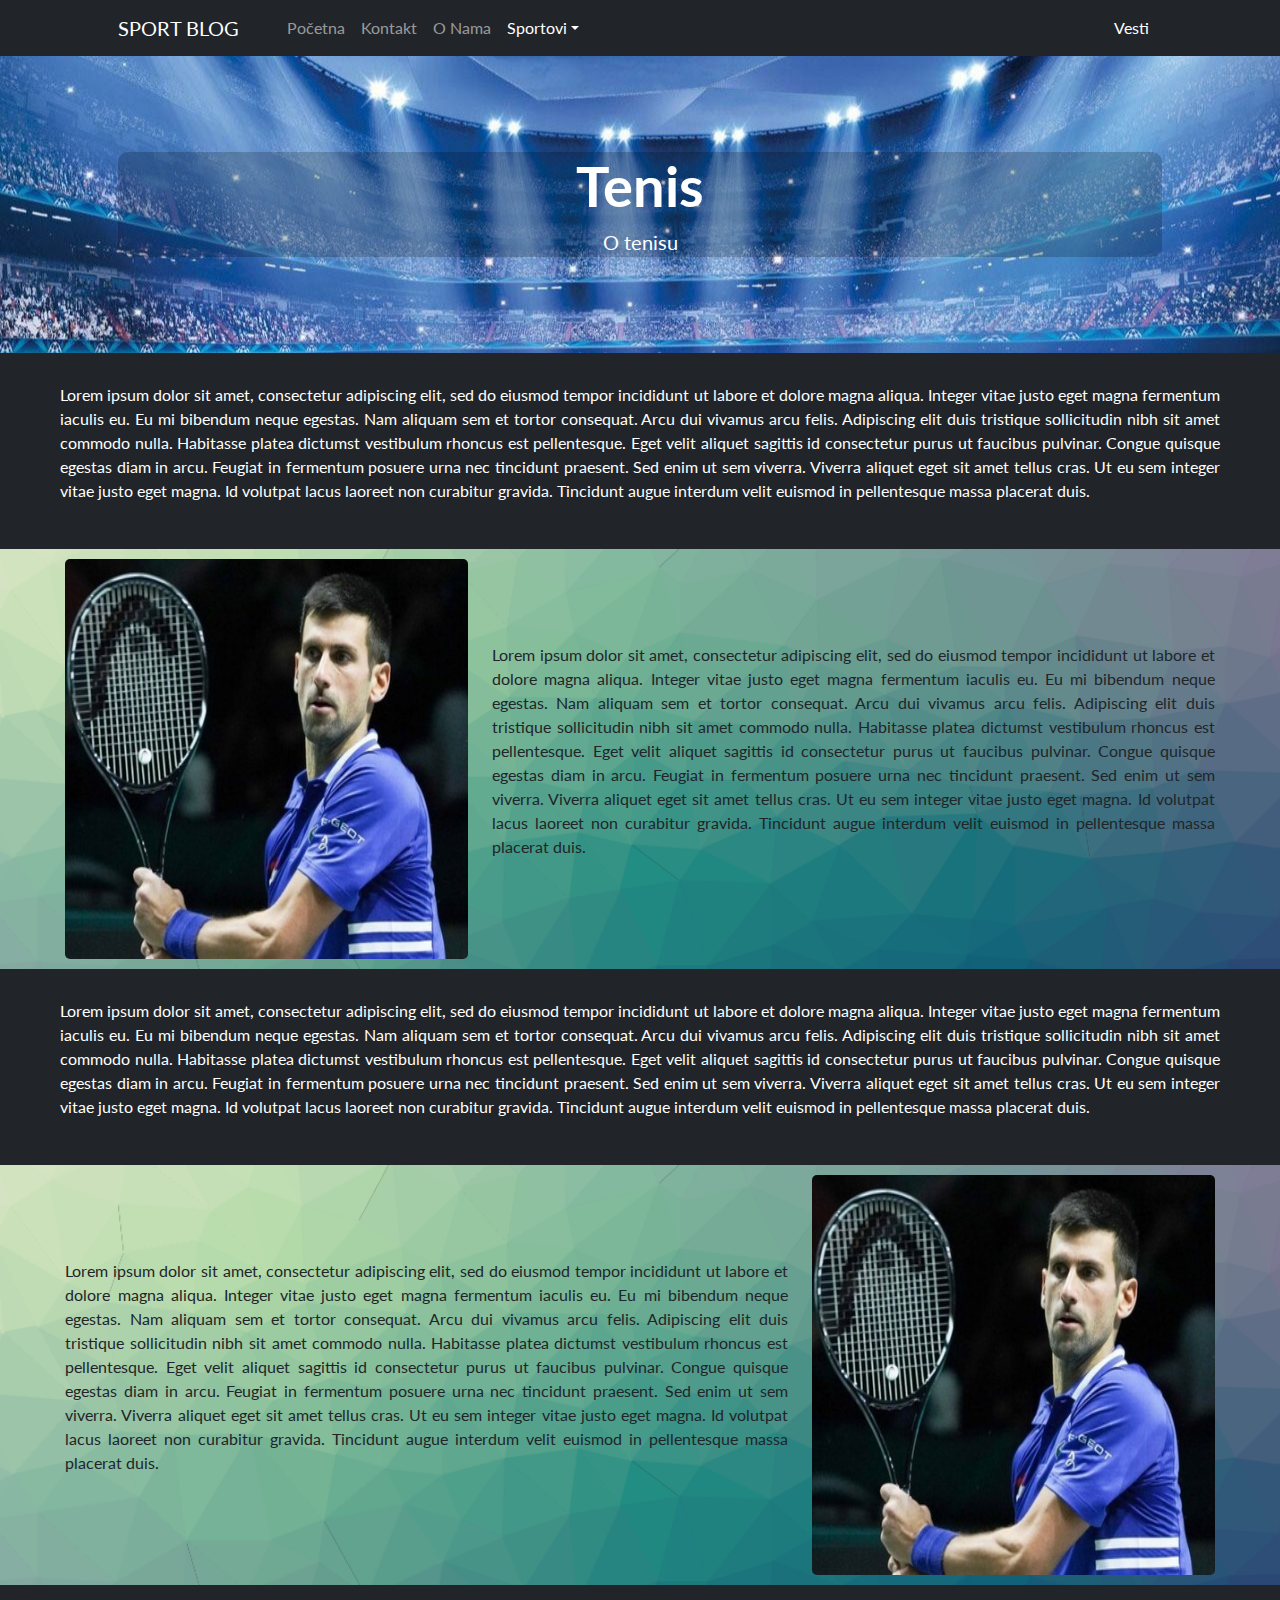
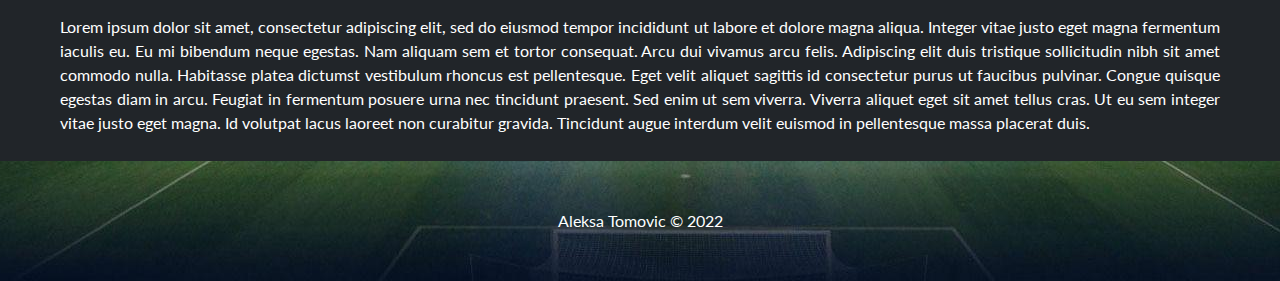
<file: pages/tenis.html>
<!DOCTYPE html>
<html lang="en">
<head>
  <meta charset="UTF-8">
  <meta http-equiv="X-UA-Compatible" content="IE=edge">
  <meta name="viewport" content="width=device-width, initial-scale=1.0">
  <link rel="icon" type="image/x-icon" href="assets/favicon.ico" />
  <title>Sport Blog | Tenis</title>
  <link href="./../css/styles.css" rel="stylesheet" />
  <link rel="stylesheet" href="./../css/style.css" />
</head>
<body>
  <nav class="navbar navbar-expand-lg navbar-global navbar-dark bg-dark">
    <div class="container px-4 px-lg-5">
        <a class="navbar-brand" href="./../index.html">SPORT BLOG</a>
        <button class="navbar-toggler" type="button" data-bs-toggle="collapse" data-bs-target="#navbarSupportedContent" aria-controls="navbarSupportedContent" aria-expanded="false" aria-label="Toggle navigation"><span class="navbar-toggler-icon"></span></button>
        <div class="collapse navbar-collapse" id="navbarSupportedContent">
            <ul class="navbar-nav me-auto mb-2 mb-lg-0 ms-lg-4">
                <li class="nav-item"><a class="nav-link" aria-current="page" href="../index.html">Početna</a></li>
                <li class="nav-item"><a class="nav-link" href="../kontakt.html">Kontakt</a></li>
                <li class="nav-item"><a class="nav-link" href="../onama.html">O Nama</a></li>
                <li class="nav-item dropdown">
                    <a class="nav-link dropdown-toggle active" id="navbarDropdown" href="#" role="button" data-bs-toggle="dropdown" aria-expanded="false">Sportovi</a>
                    <ul class="dropdown-menu" aria-labelledby="navbarDropdown">
                        <li><a class="dropdown-item" href="../index.html">Svi Sportovi</a></li>
                        <li><hr class="dropdown-divider" /></li>
                        <li><a class="dropdown-item" href="./fudbal.html">Fudbal</a></li>
                        <li><a class="dropdown-item" href="./kosarka.html">Košarka</a></li>
                        <li><a class="dropdown-item" href="./rukomet.html">Rukomet</a></li>
                        <li><a class="dropdown-item" href="./odbojka.html">Odbojka</a></li>
                        <li><a class="dropdown-item" href="./plivanje.html">Plivanje</a></li>
                        <li><a class="dropdown-item" href="./vaterpolo.html">Vaterpolo</a></li>
                        <li><a class="dropdown-item" href="./atletika.html">Atletika</a></li>
                        <li><a class="dropdown-item" href="./tenis.html">Tenis</a></li>
                    </ul>
                </li>
            </ul>
            <form class="d-flex">
                <button class="btn btn-outline-dark button-class" type="submit">
                    <a class="button-link" href="https://sportske.net/" target="_blank">Vesti</a>
                </button>
            </form>
        </div>
    </div>
  </nav>
  <header class="bg-dark py-5 header-home">
    <div class="container px-4 px-lg-5 my-5">
        <div class="header-home-text text-center text-white">
            <h1 class="display-4 fw-bolder">Tenis</h1>
            <p class="lead fw-normal text-white mb-0">O tenisu</p>
        </div>
    </div>
  </header>

  <div class="container-fluid">
    <div class="sport">
      <div class="row d-flex justify-content-center sport_field ">
        <div class="col-sm-12 d-flex justify-content-lg-start align-items-center">
          <p class="sport_text mx-5">
            Lorem ipsum dolor sit amet, consectetur adipiscing elit, sed do eiusmod tempor incididunt ut labore et
            dolore magna aliqua. Integer vitae justo eget magna fermentum iaculis eu. Eu mi bibendum neque egestas. Nam
            aliquam sem et tortor consequat. Arcu dui vivamus arcu felis. Adipiscing elit duis tristique sollicitudin
            nibh sit amet commodo nulla. Habitasse platea dictumst vestibulum rhoncus est pellentesque. Eget velit
            aliquet sagittis id consectetur purus ut faucibus pulvinar. Congue quisque egestas diam in arcu. Feugiat in
            fermentum posuere urna nec tincidunt praesent. Sed enim ut sem viverra. Viverra aliquet eget sit amet tellus
            cras. Ut eu sem integer vitae justo eget magna. Id volutpat lacus laoreet non curabitur gravida. Tincidunt
            augue interdum velit euismod in pellentesque massa placerat duis.
          </p>
        </div>
      </div>

      <div class="row d-flex justify-content-center sport_field sport_field_not">
        <div class="col-lg-4 col-md-7 col-sm-12 align-items-center d-flex justify-content-lg-end">
          <img src="./../assets/images/tennis.jpg" alt="Fudbal1" class="about_image" />
        </div>
        <div
          class="col-lg-7 col-md-5 col-sm-12 d-flex justify-content-lg-start align-items-center order-xs-1 order-sm-1 order-md-0 order-lg-0">
          <p class="sport_text">
            Lorem ipsum dolor sit amet, consectetur adipiscing elit, sed do eiusmod tempor incididunt ut labore et
            dolore magna aliqua. Integer vitae justo eget magna fermentum iaculis eu. Eu mi bibendum neque egestas. Nam
            aliquam sem et tortor consequat. Arcu dui vivamus arcu felis. Adipiscing elit duis tristique sollicitudin
            nibh sit amet commodo nulla. Habitasse platea dictumst vestibulum rhoncus est pellentesque. Eget velit
            aliquet sagittis id consectetur purus ut faucibus pulvinar. Congue quisque egestas diam in arcu. Feugiat in
            fermentum posuere urna nec tincidunt praesent. Sed enim ut sem viverra. Viverra aliquet eget sit amet tellus
            cras. Ut eu sem integer vitae justo eget magna. Id volutpat lacus laoreet non curabitur gravida. Tincidunt
            augue interdum velit euismod in pellentesque massa placerat duis.
          </p>
        </div>
      </div>

      <div class="row d-flex justify-content-center sport_field">
        <div class="col-sm-12 d-flex justify-content-lg-start align-items-center">
          <p class="sport_text mx-5">
            Lorem ipsum dolor sit amet, consectetur adipiscing elit, sed do eiusmod tempor incididunt ut labore et
            dolore magna aliqua. Integer vitae justo eget magna fermentum iaculis eu. Eu mi bibendum neque egestas. Nam
            aliquam sem et tortor consequat. Arcu dui vivamus arcu felis. Adipiscing elit duis tristique sollicitudin
            nibh sit amet commodo nulla. Habitasse platea dictumst vestibulum rhoncus est pellentesque. Eget velit
            aliquet sagittis id consectetur purus ut faucibus pulvinar. Congue quisque egestas diam in arcu. Feugiat in
            fermentum posuere urna nec tincidunt praesent. Sed enim ut sem viverra. Viverra aliquet eget sit amet tellus
            cras. Ut eu sem integer vitae justo eget magna. Id volutpat lacus laoreet non curabitur gravida. Tincidunt
            augue interdum velit euismod in pellentesque massa placerat duis.
          </p>
        </div>
      </div>

      <div class="row d-flex justify-content-center sport_field sport_field_not">
        <div
          class="col-lg-7 col-md-5 col-sm-12 d-flex justify-content-lg-start align-items-center order-xs-1 order-sm-1 order-md-0 order-lg-0">
          <p class="sport_text">
            Lorem ipsum dolor sit amet, consectetur adipiscing elit, sed do eiusmod tempor incididunt ut labore et
            dolore magna aliqua. Integer vitae justo eget magna fermentum iaculis eu. Eu mi bibendum neque egestas. Nam
            aliquam sem et tortor consequat. Arcu dui vivamus arcu felis. Adipiscing elit duis tristique sollicitudin
            nibh sit amet commodo nulla. Habitasse platea dictumst vestibulum rhoncus est pellentesque. Eget velit
            aliquet sagittis id consectetur purus ut faucibus pulvinar. Congue quisque egestas diam in arcu. Feugiat in
            fermentum posuere urna nec tincidunt praesent. Sed enim ut sem viverra. Viverra aliquet eget sit amet tellus
            cras. Ut eu sem integer vitae justo eget magna. Id volutpat lacus laoreet non curabitur gravida. Tincidunt
            augue interdum velit euismod in pellentesque massa placerat duis.
          </p>
        </div>
        <div class="col-lg-4 col-md-7 col-sm-12 align-items-center d-flex justify-content-lg-end">
          <img src="./../assets/images/tennis.jpg" alt="Fudbal1" class="about_image" />
        </div>
      </div>

      <div class="row d-flex justify-content-center sport_field">
        <div class="col-sm-12 d-flex justify-content-lg-start align-items-center">
          <p class="sport_text mx-5">
            Lorem ipsum dolor sit amet, consectetur adipiscing elit, sed do eiusmod tempor incididunt ut labore et
            dolore magna aliqua. Integer vitae justo eget magna fermentum iaculis eu. Eu mi bibendum neque egestas. Nam
            aliquam sem et tortor consequat. Arcu dui vivamus arcu felis. Adipiscing elit duis tristique sollicitudin
            nibh sit amet commodo nulla. Habitasse platea dictumst vestibulum rhoncus est pellentesque. Eget velit
            aliquet sagittis id consectetur purus ut faucibus pulvinar. Congue quisque egestas diam in arcu. Feugiat in
            fermentum posuere urna nec tincidunt praesent. Sed enim ut sem viverra. Viverra aliquet eget sit amet tellus
            cras. Ut eu sem integer vitae justo eget magna. Id volutpat lacus laoreet non curabitur gravida. Tincidunt
            augue interdum velit euismod in pellentesque massa placerat duis.</p>
        </div>
      </div>
    </div>
  </div>

  <footer class="py-5 bg-dark footer-home">
    <div class="container"><p class="m-0 text-center text-white">Aleksa Tomovic &copy; 2022</p></div>
  </footer>
  <!-- JS -->
  <script src="./../js/scripts.js"></script>
</body>
</html>
</file>
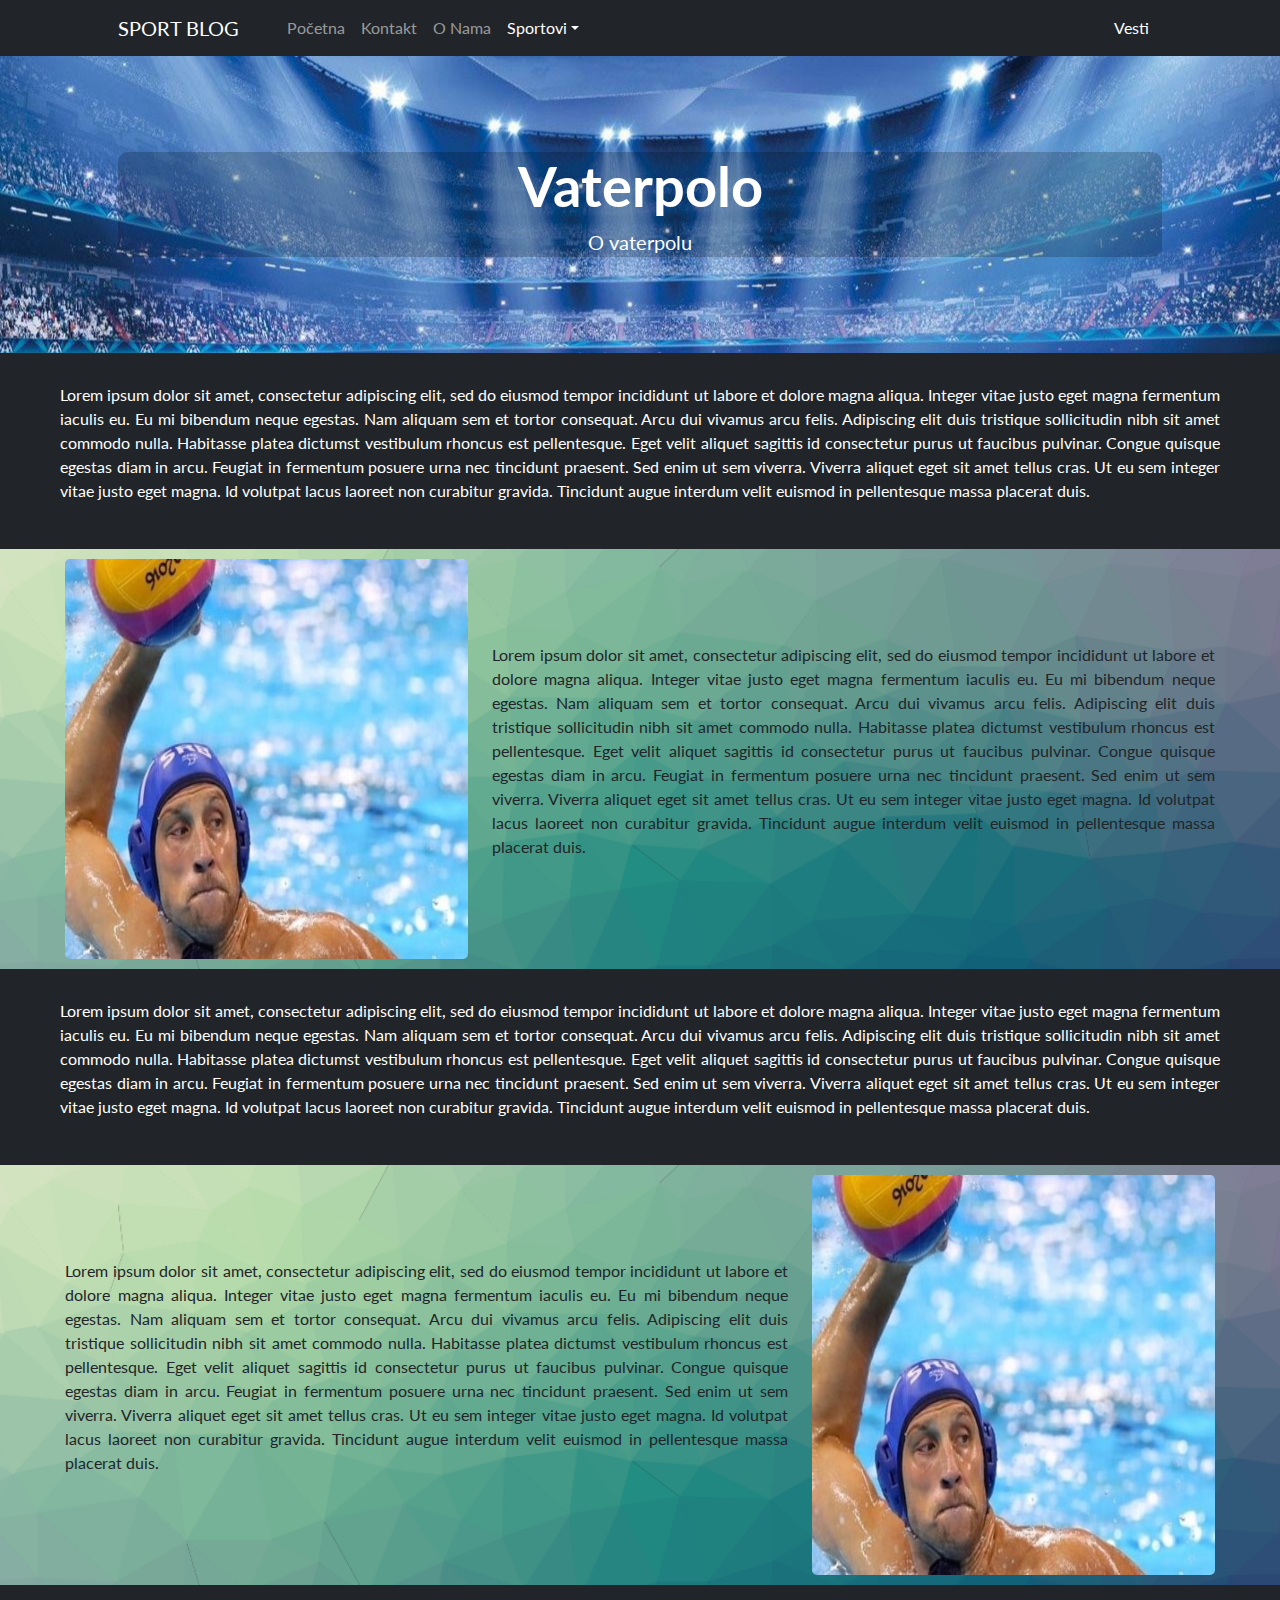
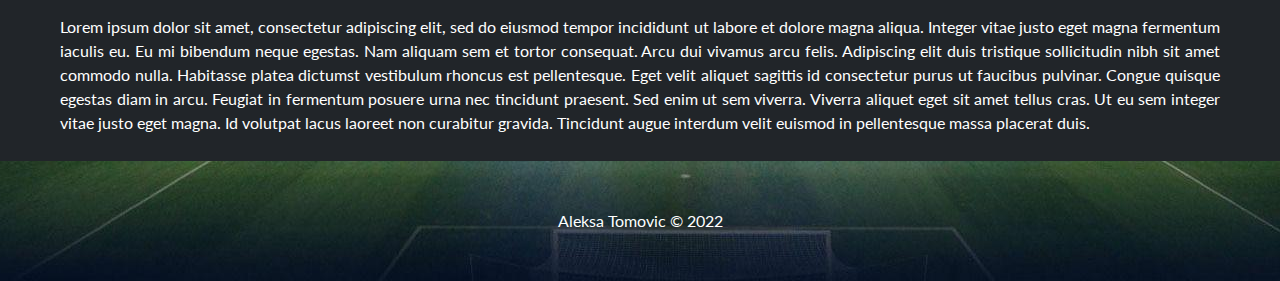
<file: pages/vaterpolo.html>
<!DOCTYPE html>
<html lang="en">
<head>
  <meta charset="UTF-8">
  <meta http-equiv="X-UA-Compatible" content="IE=edge">
  <meta name="viewport" content="width=device-width, initial-scale=1.0">
  <link rel="icon" type="image/x-icon" href="assets/favicon.ico" />
  <title>Sport Blog | Odbojka</title>
  <link href="./../css/styles.css" rel="stylesheet" />
  <link rel="stylesheet" href="./../css/style.css" />
</head>
<body>
  <nav class="navbar navbar-expand-lg navbar-global navbar-dark bg-dark">
    <div class="container px-4 px-lg-5">
        <a class="navbar-brand" href="./../index.html">SPORT BLOG</a>
        <button class="navbar-toggler" type="button" data-bs-toggle="collapse" data-bs-target="#navbarSupportedContent" aria-controls="navbarSupportedContent" aria-expanded="false" aria-label="Toggle navigation"><span class="navbar-toggler-icon"></span></button>
        <div class="collapse navbar-collapse" id="navbarSupportedContent">
            <ul class="navbar-nav me-auto mb-2 mb-lg-0 ms-lg-4">
                <li class="nav-item"><a class="nav-link" aria-current="page" href="../index.html">Početna</a></li>
                <li class="nav-item"><a class="nav-link" href="../kontakt.html">Kontakt</a></li>
                <li class="nav-item"><a class="nav-link" href="../onama.html">O Nama</a></li>
                <li class="nav-item dropdown">
                    <a class="nav-link dropdown-toggle active" id="navbarDropdown" href="#" role="button" data-bs-toggle="dropdown" aria-expanded="false">Sportovi</a>
                    <ul class="dropdown-menu" aria-labelledby="navbarDropdown">
                        <li><a class="dropdown-item" href="../index.html">Svi Sportovi</a></li>
                        <li><hr class="dropdown-divider" /></li>
                        <li><a class="dropdown-item" href="./fudbal.html">Fudbal</a></li>
                        <li><a class="dropdown-item" href="./kosarka.html">Košarka</a></li>
                        <li><a class="dropdown-item" href="./rukomet.html">Rukomet</a></li>
                        <li><a class="dropdown-item" href="./odbojka.html">Odbojka</a></li>
                        <li><a class="dropdown-item" href="./plivanje.html">Plivanje</a></li>
                        <li><a class="dropdown-item" href="./vaterpolo.html">Vaterpolo</a></li>
                        <li><a class="dropdown-item" href="./atletika.html">Atletika</a></li>
                        <li><a class="dropdown-item" href="./tenis.html">Tenis</a></li>
                    </ul>
                </li>
            </ul>
            <form class="d-flex">
                <button class="btn btn-outline-dark button-class" type="submit">
                    <a class="button-link" href="https://sportske.net/" target="_blank">Vesti</a>
                </button>
            </form>
        </div>
    </div>
  </nav>
  <header class="bg-dark py-5 header-home">
    <div class="container px-4 px-lg-5 my-5">
        <div class="header-home-text text-center text-white">
            <h1 class="display-4 fw-bolder">Vaterpolo</h1>
            <p class="lead fw-normal text-white mb-0">O vaterpolu</p>
        </div>
    </div>
  </header>

  <div class="container-fluid">
    <div class="sport">
      <div class="row d-flex justify-content-center sport_field ">
        <div class="col-sm-12 d-flex justify-content-lg-start align-items-center">
          <p class="sport_text mx-5">
            Lorem ipsum dolor sit amet, consectetur adipiscing elit, sed do eiusmod tempor incididunt ut labore et
            dolore magna aliqua. Integer vitae justo eget magna fermentum iaculis eu. Eu mi bibendum neque egestas. Nam
            aliquam sem et tortor consequat. Arcu dui vivamus arcu felis. Adipiscing elit duis tristique sollicitudin
            nibh sit amet commodo nulla. Habitasse platea dictumst vestibulum rhoncus est pellentesque. Eget velit
            aliquet sagittis id consectetur purus ut faucibus pulvinar. Congue quisque egestas diam in arcu. Feugiat in
            fermentum posuere urna nec tincidunt praesent. Sed enim ut sem viverra. Viverra aliquet eget sit amet tellus
            cras. Ut eu sem integer vitae justo eget magna. Id volutpat lacus laoreet non curabitur gravida. Tincidunt
            augue interdum velit euismod in pellentesque massa placerat duis.
          </p>
        </div>
      </div>

      <div class="row d-flex justify-content-center sport_field sport_field_not">
        <div class="col-lg-4 col-md-7 col-sm-12 align-items-center d-flex justify-content-lg-end">
          <img src="./../assets/images/waterpolo.jpg" alt="Fudbal1" class="about_image" />
        </div>
        <div
          class="col-lg-7 col-md-5 col-sm-12 d-flex justify-content-lg-start align-items-center order-xs-1 order-sm-1 order-md-0 order-lg-0">
          <p class="sport_text">
            Lorem ipsum dolor sit amet, consectetur adipiscing elit, sed do eiusmod tempor incididunt ut labore et
            dolore magna aliqua. Integer vitae justo eget magna fermentum iaculis eu. Eu mi bibendum neque egestas. Nam
            aliquam sem et tortor consequat. Arcu dui vivamus arcu felis. Adipiscing elit duis tristique sollicitudin
            nibh sit amet commodo nulla. Habitasse platea dictumst vestibulum rhoncus est pellentesque. Eget velit
            aliquet sagittis id consectetur purus ut faucibus pulvinar. Congue quisque egestas diam in arcu. Feugiat in
            fermentum posuere urna nec tincidunt praesent. Sed enim ut sem viverra. Viverra aliquet eget sit amet tellus
            cras. Ut eu sem integer vitae justo eget magna. Id volutpat lacus laoreet non curabitur gravida. Tincidunt
            augue interdum velit euismod in pellentesque massa placerat duis.
          </p>
        </div>
      </div>

      <div class="row d-flex justify-content-center sport_field">
        <div class="col-sm-12 d-flex justify-content-lg-start align-items-center">
          <p class="sport_text mx-5">
            Lorem ipsum dolor sit amet, consectetur adipiscing elit, sed do eiusmod tempor incididunt ut labore et
            dolore magna aliqua. Integer vitae justo eget magna fermentum iaculis eu. Eu mi bibendum neque egestas. Nam
            aliquam sem et tortor consequat. Arcu dui vivamus arcu felis. Adipiscing elit duis tristique sollicitudin
            nibh sit amet commodo nulla. Habitasse platea dictumst vestibulum rhoncus est pellentesque. Eget velit
            aliquet sagittis id consectetur purus ut faucibus pulvinar. Congue quisque egestas diam in arcu. Feugiat in
            fermentum posuere urna nec tincidunt praesent. Sed enim ut sem viverra. Viverra aliquet eget sit amet tellus
            cras. Ut eu sem integer vitae justo eget magna. Id volutpat lacus laoreet non curabitur gravida. Tincidunt
            augue interdum velit euismod in pellentesque massa placerat duis.
          </p>
        </div>
      </div>

      <div class="row d-flex justify-content-center sport_field sport_field_not">
        <div
          class="col-lg-7 col-md-5 col-sm-12 d-flex justify-content-lg-start align-items-center order-xs-1 order-sm-1 order-md-0 order-lg-0">
          <p class="sport_text">
            Lorem ipsum dolor sit amet, consectetur adipiscing elit, sed do eiusmod tempor incididunt ut labore et
            dolore magna aliqua. Integer vitae justo eget magna fermentum iaculis eu. Eu mi bibendum neque egestas. Nam
            aliquam sem et tortor consequat. Arcu dui vivamus arcu felis. Adipiscing elit duis tristique sollicitudin
            nibh sit amet commodo nulla. Habitasse platea dictumst vestibulum rhoncus est pellentesque. Eget velit
            aliquet sagittis id consectetur purus ut faucibus pulvinar. Congue quisque egestas diam in arcu. Feugiat in
            fermentum posuere urna nec tincidunt praesent. Sed enim ut sem viverra. Viverra aliquet eget sit amet tellus
            cras. Ut eu sem integer vitae justo eget magna. Id volutpat lacus laoreet non curabitur gravida. Tincidunt
            augue interdum velit euismod in pellentesque massa placerat duis.
          </p>
        </div>
        <div class="col-lg-4 col-md-7 col-sm-12 align-items-center d-flex justify-content-lg-end">
          <img src="./../assets/images/waterpolo.jpg" alt="Fudbal1" class="about_image" />
        </div>
      </div>

      <div class="row d-flex justify-content-center sport_field">
        <div class="col-sm-12 d-flex justify-content-lg-start align-items-center">
          <p class="sport_text mx-5">
            Lorem ipsum dolor sit amet, consectetur adipiscing elit, sed do eiusmod tempor incididunt ut labore et
            dolore magna aliqua. Integer vitae justo eget magna fermentum iaculis eu. Eu mi bibendum neque egestas. Nam
            aliquam sem et tortor consequat. Arcu dui vivamus arcu felis. Adipiscing elit duis tristique sollicitudin
            nibh sit amet commodo nulla. Habitasse platea dictumst vestibulum rhoncus est pellentesque. Eget velit
            aliquet sagittis id consectetur purus ut faucibus pulvinar. Congue quisque egestas diam in arcu. Feugiat in
            fermentum posuere urna nec tincidunt praesent. Sed enim ut sem viverra. Viverra aliquet eget sit amet tellus
            cras. Ut eu sem integer vitae justo eget magna. Id volutpat lacus laoreet non curabitur gravida. Tincidunt
            augue interdum velit euismod in pellentesque massa placerat duis.</p>
        </div>
      </div>
    </div>
  </div>

  <footer class="py-5 bg-dark footer-home">
    <div class="container"><p class="m-0 text-center text-white">Aleksa Tomovic &copy; 2022</p></div>
  </footer>
  <!-- JS -->
  <script src="./../js/scripts.js"></script>
</body>
</html>
</file>
<file: css/styles.css>
:root {
  --bs-blue: #0d6efd;
  --bs-indigo: #6610f2;
  --bs-purple: #6f42c1;
  --bs-pink: #d63384;
  --bs-red: #dc3545;
  --bs-orange: #fd7e14;
  --bs-yellow: #ffc107;
  --bs-green: #198754;
  --bs-teal: #20c997;
  --bs-cyan: #0dcaf0;
  --bs-white: #fff;
  --bs-gray: #6c757d;
  --bs-gray-dark: #343a40;
  --bs-gray-100: #f8f9fa;
  --bs-gray-200: #e9ecef;
  --bs-gray-300: #dee2e6;
  --bs-gray-400: #ced4da;
  --bs-gray-500: #adb5bd;
  --bs-gray-600: #6c757d;
  --bs-gray-700: #495057;
  --bs-gray-800: #343a40;
  --bs-gray-900: #212529;
  --bs-primary: #0d6efd;
  --bs-secondary: #6c757d;
  --bs-success: #198754;
  --bs-info: #0dcaf0;
  --bs-warning: #ffc107;
  --bs-danger: #dc3545;
  --bs-light: #f8f9fa;
  --bs-dark: #212529;
  --bs-primary-rgb: 13, 110, 253;
  --bs-secondary-rgb: 108, 117, 125;
  --bs-success-rgb: 25, 135, 84;
  --bs-info-rgb: 13, 202, 240;
  --bs-warning-rgb: 255, 193, 7;
  --bs-danger-rgb: 220, 53, 69;
  --bs-light-rgb: 248, 249, 250;
  --bs-dark-rgb: 33, 37, 41;
  --bs-white-rgb: 255, 255, 255;
  --bs-black-rgb: 0, 0, 0;
  --bs-body-color-rgb: 33, 37, 41;
  --bs-body-bg-rgb: 255, 255, 255;
  --bs-font-sans-serif: system-ui, -apple-system, "Segoe UI", Roboto, "Helvetica Neue", Arial, "Noto Sans", "Liberation Sans", sans-serif, "Apple Color Emoji", "Segoe UI Emoji", "Segoe UI Symbol", "Noto Color Emoji";
  --bs-font-monospace: SFMono-Regular, Menlo, Monaco, Consolas, "Liberation Mono", "Courier New", monospace;
  --bs-gradient: linear-gradient(180deg, rgba(255, 255, 255, 0.15), rgba(255, 255, 255, 0));
  --bs-body-font-family: var(--bs-font-sans-serif);
  --bs-body-font-size: 1rem;
  --bs-body-font-weight: 400;
  --bs-body-line-height: 1.5;
  --bs-body-color: #212529;
  --bs-body-bg: #fff;
}

*,
*::before,
*::after {
  box-sizing: border-box;
}

@media (prefers-reduced-motion: no-preference) {
  :root {
    scroll-behavior: smooth;
  }
}

body {
  margin: 0;
  font-family: var(--bs-body-font-family);
  font-size: var(--bs-body-font-size);
  font-weight: var(--bs-body-font-weight);
  line-height: var(--bs-body-line-height);
  color: var(--bs-body-color);
  text-align: var(--bs-body-text-align);
  background-color: var(--bs-body-bg);
  -webkit-text-size-adjust: 100%;
  -webkit-tap-highlight-color: rgba(0, 0, 0, 0);
}

hr {
  margin: 1rem 0;
  color: inherit;
  background-color: currentColor;
  border: 0;
  opacity: 0.25;
}

hr:not([size]) {
  height: 1px;
}

h6, .h6, h5, .h5, h4, .h4, h3, .h3, h2, .h2, h1, .h1 {
  margin-top: 0;
  margin-bottom: 0.5rem;
  font-weight: 500;
  line-height: 1.2;
}

h1, .h1 {
  font-size: calc(1.375rem + 1.5vw);
}
@media (min-width: 1200px) {
  h1, .h1 {
    font-size: 2.5rem;
  }
}

h2, .h2 {
  font-size: calc(1.325rem + 0.9vw);
}
@media (min-width: 1200px) {
  h2, .h2 {
    font-size: 2rem;
  }
}

h3, .h3 {
  font-size: calc(1.3rem + 0.6vw);
}
@media (min-width: 1200px) {
  h3, .h3 {
    font-size: 1.75rem;
  }
}

h4, .h4 {
  font-size: calc(1.275rem + 0.3vw);
}
@media (min-width: 1200px) {
  h4, .h4 {
    font-size: 1.5rem;
  }
}

h5, .h5 {
  font-size: 1.25rem;
}

h6, .h6 {
  font-size: 1rem;
}

p {
  margin-top: 0;
  margin-bottom: 1rem;
}

abbr[title],
abbr[data-bs-original-title] {
  -webkit-text-decoration: underline dotted;
          text-decoration: underline dotted;
  cursor: help;
  -webkit-text-decoration-skip-ink: none;
          text-decoration-skip-ink: none;
}

address {
  margin-bottom: 1rem;
  font-style: normal;
  line-height: inherit;
}

ol,
ul {
  padding-left: 2rem;
}

ol,
ul,
dl {
  margin-top: 0;
  margin-bottom: 1rem;
}

ol ol,
ul ul,
ol ul,
ul ol {
  margin-bottom: 0;
}

dt {
  font-weight: 700;
}

dd {
  margin-bottom: 0.5rem;
  margin-left: 0;
}

blockquote {
  margin: 0 0 1rem;
}

b,
strong {
  font-weight: bolder;
}

small, .small {
  font-size: 0.875em;
}

mark, .mark {
  padding: 0.2em;
  background-color: #fcf8e3;
}

sub,
sup {
  position: relative;
  font-size: 0.75em;
  line-height: 0;
  vertical-align: baseline;
}

sub {
  bottom: -0.25em;
}

sup {
  top: -0.5em;
}

a {
  color: #0d6efd;
  text-decoration: underline;
}
a:hover {
  color: #0a58ca;
}

a:not([href]):not([class]), a:not([href]):not([class]):hover {
  color: inherit;
  text-decoration: none;
}

pre,
code,
kbd,
samp {
  font-family: var(--bs-font-monospace);
  font-size: 1em;
  direction: ltr /* rtl:ignore */;
  unicode-bidi: bidi-override;
}

pre {
  display: block;
  margin-top: 0;
  margin-bottom: 1rem;
  overflow: auto;
  font-size: 0.875em;
}
pre code {
  font-size: inherit;
  color: inherit;
  word-break: normal;
}

code {
  font-size: 0.875em;
  color: #d63384;
  word-wrap: break-word;
}
a > code {
  color: inherit;
}

kbd {
  padding: 0.2rem 0.4rem;
  font-size: 0.875em;
  color: #fff;
  background-color: #212529;
  border-radius: 0.2rem;
}
kbd kbd {
  padding: 0;
  font-size: 1em;
  font-weight: 700;
}

figure {
  margin: 0 0 1rem;
}

img,
svg {
  vertical-align: middle;
}

table {
  caption-side: bottom;
  border-collapse: collapse;
}

caption {
  padding-top: 0.5rem;
  padding-bottom: 0.5rem;
  color: #6c757d;
  text-align: left;
}

th {
  text-align: inherit;
  text-align: -webkit-match-parent;
}

thead,
tbody,
tfoot,
tr,
td,
th {
  border-color: inherit;
  border-style: solid;
  border-width: 0;
}

label {
  display: inline-block;
}

button {
  border-radius: 0;
}

button:focus:not(:focus-visible) {
  outline: 0;
}

input,
button,
select,
optgroup,
textarea {
  margin: 0;
  font-family: inherit;
  font-size: inherit;
  line-height: inherit;
}

button,
select {
  text-transform: none;
}

[role=button] {
  cursor: pointer;
}

select {
  word-wrap: normal;
}
select:disabled {
  opacity: 1;
}

[list]::-webkit-calendar-picker-indicator {
  display: none;
}

button,
[type=button],
[type=reset],
[type=submit] {
  -webkit-appearance: button;
}
button:not(:disabled),
[type=button]:not(:disabled),
[type=reset]:not(:disabled),
[type=submit]:not(:disabled) {
  cursor: pointer;
}

::-moz-focus-inner {
  padding: 0;
  border-style: none;
}

textarea {
  resize: vertical;
}

fieldset {
  min-width: 0;
  padding: 0;
  margin: 0;
  border: 0;
}

legend {
  float: left;
  width: 100%;
  padding: 0;
  margin-bottom: 0.5rem;
  font-size: calc(1.275rem + 0.3vw);
  line-height: inherit;
}
@media (min-width: 1200px) {
  legend {
    font-size: 1.5rem;
  }
}
legend + * {
  clear: left;
}

::-webkit-datetime-edit-fields-wrapper,
::-webkit-datetime-edit-text,
::-webkit-datetime-edit-minute,
::-webkit-datetime-edit-hour-field,
::-webkit-datetime-edit-day-field,
::-webkit-datetime-edit-month-field,
::-webkit-datetime-edit-year-field {
  padding: 0;
}

::-webkit-inner-spin-button {
  height: auto;
}

[type=search] {
  outline-offset: -2px;
  -webkit-appearance: textfield;
}

/* rtl:raw:
[type="tel"],
[type="url"],
[type="email"],
[type="number"] {
  direction: ltr;
}
*/
::-webkit-search-decoration {
  -webkit-appearance: none;
}

::-webkit-color-swatch-wrapper {
  padding: 0;
}

::-webkit-file-upload-button {
  font: inherit;
}

::file-selector-button {
  font: inherit;
}

::-webkit-file-upload-button {
  font: inherit;
  -webkit-appearance: button;
}

output {
  display: inline-block;
}

iframe {
  border: 0;
}

summary {
  display: list-item;
  cursor: pointer;
}

progress {
  vertical-align: baseline;
}

[hidden] {
  display: none !important;
}

.lead {
  font-size: 1.25rem;
  font-weight: 300;
}

.display-1 {
  font-size: calc(1.625rem + 4.5vw);
  font-weight: 300;
  line-height: 1.2;
}
@media (min-width: 1200px) {
  .display-1 {
    font-size: 5rem;
  }
}

.display-2 {
  font-size: calc(1.575rem + 3.9vw);
  font-weight: 300;
  line-height: 1.2;
}
@media (min-width: 1200px) {
  .display-2 {
    font-size: 4.5rem;
  }
}

.display-3 {
  font-size: calc(1.525rem + 3.3vw);
  font-weight: 300;
  line-height: 1.2;
}
@media (min-width: 1200px) {
  .display-3 {
    font-size: 4rem;
  }
}

.display-4 {
  font-size: calc(1.475rem + 2.7vw);
  font-weight: 300;
  line-height: 1.2;
}
@media (min-width: 1200px) {
  .display-4 {
    font-size: 3.5rem;
  }
}

.display-5 {
  font-size: calc(1.425rem + 2.1vw);
  font-weight: 300;
  line-height: 1.2;
}
@media (min-width: 1200px) {
  .display-5 {
    font-size: 3rem;
  }
}

.display-6 {
  font-size: calc(1.375rem + 1.5vw);
  font-weight: 300;
  line-height: 1.2;
}
@media (min-width: 1200px) {
  .display-6 {
    font-size: 2.5rem;
  }
}

.list-unstyled {
  padding-left: 0;
  list-style: none;
}

.list-inline {
  padding-left: 0;
  list-style: none;
}

.list-inline-item {
  display: inline-block;
}
.list-inline-item:not(:last-child) {
  margin-right: 0.5rem;
}

.initialism {
  font-size: 0.875em;
  text-transform: uppercase;
}

.blockquote {
  margin-bottom: 1rem;
  font-size: 1.25rem;
}
.blockquote > :last-child {
  margin-bottom: 0;
}

.blockquote-footer {
  margin-top: -1rem;
  margin-bottom: 1rem;
  font-size: 0.875em;
  color: #6c757d;
}
.blockquote-footer::before {
  content: "— ";
}

.img-fluid {
  max-width: 100%;
  height: auto;
}

.img-thumbnail {
  padding: 0.25rem;
  background-color: #fff;
  border: 1px solid #dee2e6;
  border-radius: 0.25rem;
  max-width: 100%;
  height: auto;
}

.figure {
  display: inline-block;
}

.figure-img {
  margin-bottom: 0.5rem;
  line-height: 1;
}

.figure-caption {
  font-size: 0.875em;
  color: #6c757d;
}

.container,
.container-fluid,
.container-xxl,
.container-xl,
.container-lg,
.container-md,
.container-sm {
  width: 100%;
  padding-right: var(--bs-gutter-x, 0.75rem);
  padding-left: var(--bs-gutter-x, 0.75rem);
  margin-right: auto;
  margin-left: auto;
}

@media (min-width: 576px) {
  .container-sm, .container {
    max-width: 540px;
  }
}
@media (min-width: 768px) {
  .container-md, .container-sm, .container {
    max-width: 720px;
  }
}
@media (min-width: 992px) {
  .container-lg, .container-md, .container-sm, .container {
    max-width: 960px;
  }
}
@media (min-width: 1200px) {
  .container-xl, .container-lg, .container-md, .container-sm, .container {
    max-width: 1140px;
  }
}
@media (min-width: 1400px) {
  .container-xxl, .container-xl, .container-lg, .container-md, .container-sm, .container {
    max-width: 1320px;
  }
}
.row {
  --bs-gutter-x: 1.5rem;
  --bs-gutter-y: 0;
  display: flex;
  flex-wrap: wrap;
  margin-top: calc(-1 * var(--bs-gutter-y));
  margin-right: calc(-0.5 * var(--bs-gutter-x));
  margin-left: calc(-0.5 * var(--bs-gutter-x));
}
.row > * {
  flex-shrink: 0;
  width: 100%;
  max-width: 100%;
  padding-right: calc(var(--bs-gutter-x) * 0.5);
  padding-left: calc(var(--bs-gutter-x) * 0.5);
  margin-top: var(--bs-gutter-y);
}

.col {
  flex: 1 0 0%;
}

.row-cols-auto > * {
  flex: 0 0 auto;
  width: auto;
}

.row-cols-1 > * {
  flex: 0 0 auto;
  width: 100%;
}

.row-cols-2 > * {
  flex: 0 0 auto;
  width: 50%;
}

.row-cols-3 > * {
  flex: 0 0 auto;
  width: 33.3333333333%;
}

.row-cols-4 > * {
  flex: 0 0 auto;
  width: 25%;
}

.row-cols-5 > * {
  flex: 0 0 auto;
  width: 20%;
}

.row-cols-6 > * {
  flex: 0 0 auto;
  width: 16.6666666667%;
}

.col-auto {
  flex: 0 0 auto;
  width: auto;
}

.col-1 {
  flex: 0 0 auto;
  width: 8.33333333%;
}

.col-2 {
  flex: 0 0 auto;
  width: 16.66666667%;
}

.col-3 {
  flex: 0 0 auto;
  width: 25%;
}

.col-4 {
  flex: 0 0 auto;
  width: 33.33333333%;
}

.col-5 {
  flex: 0 0 auto;
  width: 41.66666667%;
}

.col-6 {
  flex: 0 0 auto;
  width: 50%;
}

.col-7 {
  flex: 0 0 auto;
  width: 58.33333333%;
}

.col-8 {
  flex: 0 0 auto;
  width: 66.66666667%;
}

.col-9 {
  flex: 0 0 auto;
  width: 75%;
}

.col-10 {
  flex: 0 0 auto;
  width: 83.33333333%;
}

.col-11 {
  flex: 0 0 auto;
  width: 91.66666667%;
}

.col-12 {
  flex: 0 0 auto;
  width: 100%;
}

.offset-1 {
  margin-left: 8.33333333%;
}

.offset-2 {
  margin-left: 16.66666667%;
}

.offset-3 {
  margin-left: 25%;
}

.offset-4 {
  margin-left: 33.33333333%;
}

.offset-5 {
  margin-left: 41.66666667%;
}

.offset-6 {
  margin-left: 50%;
}

.offset-7 {
  margin-left: 58.33333333%;
}

.offset-8 {
  margin-left: 66.66666667%;
}

.offset-9 {
  margin-left: 75%;
}

.offset-10 {
  margin-left: 83.33333333%;
}

.offset-11 {
  margin-left: 91.66666667%;
}

.g-0,
.gx-0 {
  --bs-gutter-x: 0;
}

.g-0,
.gy-0 {
  --bs-gutter-y: 0;
}

.g-1,
.gx-1 {
  --bs-gutter-x: 0.25rem;
}

.g-1,
.gy-1 {
  --bs-gutter-y: 0.25rem;
}

.g-2,
.gx-2 {
  --bs-gutter-x: 0.5rem;
}

.g-2,
.gy-2 {
  --bs-gutter-y: 0.5rem;
}

.g-3,
.gx-3 {
  --bs-gutter-x: 1rem;
}

.g-3,
.gy-3 {
  --bs-gutter-y: 1rem;
}

.g-4,
.gx-4 {
  --bs-gutter-x: 1.5rem;
}

.g-4,
.gy-4 {
  --bs-gutter-y: 1.5rem;
}

.g-5,
.gx-5 {
  --bs-gutter-x: 3rem;
}

.g-5,
.gy-5 {
  --bs-gutter-y: 3rem;
}

@media (min-width: 576px) {
  .col-sm {
    flex: 1 0 0%;
  }

  .row-cols-sm-auto > * {
    flex: 0 0 auto;
    width: auto;
  }

  .row-cols-sm-1 > * {
    flex: 0 0 auto;
    width: 100%;
  }

  .row-cols-sm-2 > * {
    flex: 0 0 auto;
    width: 50%;
  }

  .row-cols-sm-3 > * {
    flex: 0 0 auto;
    width: 33.3333333333%;
  }

  .row-cols-sm-4 > * {
    flex: 0 0 auto;
    width: 25%;
  }

  .row-cols-sm-5 > * {
    flex: 0 0 auto;
    width: 20%;
  }

  .row-cols-sm-6 > * {
    flex: 0 0 auto;
    width: 16.6666666667%;
  }

  .col-sm-auto {
    flex: 0 0 auto;
    width: auto;
  }

  .col-sm-1 {
    flex: 0 0 auto;
    width: 8.33333333%;
  }

  .col-sm-2 {
    flex: 0 0 auto;
    width: 16.66666667%;
  }

  .col-sm-3 {
    flex: 0 0 auto;
    width: 25%;
  }

  .col-sm-4 {
    flex: 0 0 auto;
    width: 33.33333333%;
  }

  .col-sm-5 {
    flex: 0 0 auto;
    width: 41.66666667%;
  }

  .col-sm-6 {
    flex: 0 0 auto;
    width: 50%;
  }

  .col-sm-7 {
    flex: 0 0 auto;
    width: 58.33333333%;
  }

  .col-sm-8 {
    flex: 0 0 auto;
    width: 66.66666667%;
  }

  .col-sm-9 {
    flex: 0 0 auto;
    width: 75%;
  }

  .col-sm-10 {
    flex: 0 0 auto;
    width: 83.33333333%;
  }

  .col-sm-11 {
    flex: 0 0 auto;
    width: 91.66666667%;
  }

  .col-sm-12 {
    flex: 0 0 auto;
    width: 100%;
  }

  .offset-sm-0 {
    margin-left: 0;
  }

  .offset-sm-1 {
    margin-left: 8.33333333%;
  }

  .offset-sm-2 {
    margin-left: 16.66666667%;
  }

  .offset-sm-3 {
    margin-left: 25%;
  }

  .offset-sm-4 {
    margin-left: 33.33333333%;
  }

  .offset-sm-5 {
    margin-left: 41.66666667%;
  }

  .offset-sm-6 {
    margin-left: 50%;
  }

  .offset-sm-7 {
    margin-left: 58.33333333%;
  }

  .offset-sm-8 {
    margin-left: 66.66666667%;
  }

  .offset-sm-9 {
    margin-left: 75%;
  }

  .offset-sm-10 {
    margin-left: 83.33333333%;
  }

  .offset-sm-11 {
    margin-left: 91.66666667%;
  }

  .g-sm-0,
.gx-sm-0 {
    --bs-gutter-x: 0;
  }

  .g-sm-0,
.gy-sm-0 {
    --bs-gutter-y: 0;
  }

  .g-sm-1,
.gx-sm-1 {
    --bs-gutter-x: 0.25rem;
  }

  .g-sm-1,
.gy-sm-1 {
    --bs-gutter-y: 0.25rem;
  }

  .g-sm-2,
.gx-sm-2 {
    --bs-gutter-x: 0.5rem;
  }

  .g-sm-2,
.gy-sm-2 {
    --bs-gutter-y: 0.5rem;
  }

  .g-sm-3,
.gx-sm-3 {
    --bs-gutter-x: 1rem;
  }

  .g-sm-3,
.gy-sm-3 {
    --bs-gutter-y: 1rem;
  }

  .g-sm-4,
.gx-sm-4 {
    --bs-gutter-x: 1.5rem;
  }

  .g-sm-4,
.gy-sm-4 {
    --bs-gutter-y: 1.5rem;
  }

  .g-sm-5,
.gx-sm-5 {
    --bs-gutter-x: 3rem;
  }

  .g-sm-5,
.gy-sm-5 {
    --bs-gutter-y: 3rem;
  }
}
@media (min-width: 768px) {
  .col-md {
    flex: 1 0 0%;
  }

  .row-cols-md-auto > * {
    flex: 0 0 auto;
    width: auto;
  }

  .row-cols-md-1 > * {
    flex: 0 0 auto;
    width: 100%;
  }

  .row-cols-md-2 > * {
    flex: 0 0 auto;
    width: 50%;
  }

  .row-cols-md-3 > * {
    flex: 0 0 auto;
    width: 33.3333333333%;
  }

  .row-cols-md-4 > * {
    flex: 0 0 auto;
    width: 25%;
  }

  .row-cols-md-5 > * {
    flex: 0 0 auto;
    width: 20%;
  }

  .row-cols-md-6 > * {
    flex: 0 0 auto;
    width: 16.6666666667%;
  }

  .col-md-auto {
    flex: 0 0 auto;
    width: auto;
  }

  .col-md-1 {
    flex: 0 0 auto;
    width: 8.33333333%;
  }

  .col-md-2 {
    flex: 0 0 auto;
    width: 16.66666667%;
  }

  .col-md-3 {
    flex: 0 0 auto;
    width: 25%;
  }

  .col-md-4 {
    flex: 0 0 auto;
    width: 33.33333333%;
  }

  .col-md-5 {
    flex: 0 0 auto;
    width: 41.66666667%;
  }

  .col-md-6 {
    flex: 0 0 auto;
    width: 50%;
  }

  .col-md-7 {
    flex: 0 0 auto;
    width: 58.33333333%;
  }

  .col-md-8 {
    flex: 0 0 auto;
    width: 66.66666667%;
  }

  .col-md-9 {
    flex: 0 0 auto;
    width: 75%;
  }

  .col-md-10 {
    flex: 0 0 auto;
    width: 83.33333333%;
  }

  .col-md-11 {
    flex: 0 0 auto;
    width: 91.66666667%;
  }

  .col-md-12 {
    flex: 0 0 auto;
    width: 100%;
  }

  .offset-md-0 {
    margin-left: 0;
  }

  .offset-md-1 {
    margin-left: 8.33333333%;
  }

  .offset-md-2 {
    margin-left: 16.66666667%;
  }

  .offset-md-3 {
    margin-left: 25%;
  }

  .offset-md-4 {
    margin-left: 33.33333333%;
  }

  .offset-md-5 {
    margin-left: 41.66666667%;
  }

  .offset-md-6 {
    margin-left: 50%;
  }

  .offset-md-7 {
    margin-left: 58.33333333%;
  }

  .offset-md-8 {
    margin-left: 66.66666667%;
  }

  .offset-md-9 {
    margin-left: 75%;
  }

  .offset-md-10 {
    margin-left: 83.33333333%;
  }

  .offset-md-11 {
    margin-left: 91.66666667%;
  }

  .g-md-0,
.gx-md-0 {
    --bs-gutter-x: 0;
  }

  .g-md-0,
.gy-md-0 {
    --bs-gutter-y: 0;
  }

  .g-md-1,
.gx-md-1 {
    --bs-gutter-x: 0.25rem;
  }

  .g-md-1,
.gy-md-1 {
    --bs-gutter-y: 0.25rem;
  }

  .g-md-2,
.gx-md-2 {
    --bs-gutter-x: 0.5rem;
  }

  .g-md-2,
.gy-md-2 {
    --bs-gutter-y: 0.5rem;
  }

  .g-md-3,
.gx-md-3 {
    --bs-gutter-x: 1rem;
  }

  .g-md-3,
.gy-md-3 {
    --bs-gutter-y: 1rem;
  }

  .g-md-4,
.gx-md-4 {
    --bs-gutter-x: 1.5rem;
  }

  .g-md-4,
.gy-md-4 {
    --bs-gutter-y: 1.5rem;
  }

  .g-md-5,
.gx-md-5 {
    --bs-gutter-x: 3rem;
  }

  .g-md-5,
.gy-md-5 {
    --bs-gutter-y: 3rem;
  }
}
@media (min-width: 992px) {
  .col-lg {
    flex: 1 0 0%;
  }

  .row-cols-lg-auto > * {
    flex: 0 0 auto;
    width: auto;
  }

  .row-cols-lg-1 > * {
    flex: 0 0 auto;
    width: 100%;
  }

  .row-cols-lg-2 > * {
    flex: 0 0 auto;
    width: 50%;
  }

  .row-cols-lg-3 > * {
    flex: 0 0 auto;
    width: 33.3333333333%;
  }

  .row-cols-lg-4 > * {
    flex: 0 0 auto;
    width: 25%;
  }

  .row-cols-lg-5 > * {
    flex: 0 0 auto;
    width: 20%;
  }

  .row-cols-lg-6 > * {
    flex: 0 0 auto;
    width: 16.6666666667%;
  }

  .col-lg-auto {
    flex: 0 0 auto;
    width: auto;
  }

  .col-lg-1 {
    flex: 0 0 auto;
    width: 8.33333333%;
  }

  .col-lg-2 {
    flex: 0 0 auto;
    width: 16.66666667%;
  }

  .col-lg-3 {
    flex: 0 0 auto;
    width: 25%;
  }

  .col-lg-4 {
    flex: 0 0 auto;
    width: 33.33333333%;
  }

  .col-lg-5 {
    flex: 0 0 auto;
    width: 41.66666667%;
  }

  .col-lg-6 {
    flex: 0 0 auto;
    width: 50%;
  }

  .col-lg-7 {
    flex: 0 0 auto;
    width: 58.33333333%;
  }

  .col-lg-8 {
    flex: 0 0 auto;
    width: 66.66666667%;
  }

  .col-lg-9 {
    flex: 0 0 auto;
    width: 75%;
  }

  .col-lg-10 {
    flex: 0 0 auto;
    width: 83.33333333%;
  }

  .col-lg-11 {
    flex: 0 0 auto;
    width: 91.66666667%;
  }

  .col-lg-12 {
    flex: 0 0 auto;
    width: 100%;
  }

  .offset-lg-0 {
    margin-left: 0;
  }

  .offset-lg-1 {
    margin-left: 8.33333333%;
  }

  .offset-lg-2 {
    margin-left: 16.66666667%;
  }

  .offset-lg-3 {
    margin-left: 25%;
  }

  .offset-lg-4 {
    margin-left: 33.33333333%;
  }

  .offset-lg-5 {
    margin-left: 41.66666667%;
  }

  .offset-lg-6 {
    margin-left: 50%;
  }

  .offset-lg-7 {
    margin-left: 58.33333333%;
  }

  .offset-lg-8 {
    margin-left: 66.66666667%;
  }

  .offset-lg-9 {
    margin-left: 75%;
  }

  .offset-lg-10 {
    margin-left: 83.33333333%;
  }

  .offset-lg-11 {
    margin-left: 91.66666667%;
  }

  .g-lg-0,
.gx-lg-0 {
    --bs-gutter-x: 0;
  }

  .g-lg-0,
.gy-lg-0 {
    --bs-gutter-y: 0;
  }

  .g-lg-1,
.gx-lg-1 {
    --bs-gutter-x: 0.25rem;
  }

  .g-lg-1,
.gy-lg-1 {
    --bs-gutter-y: 0.25rem;
  }

  .g-lg-2,
.gx-lg-2 {
    --bs-gutter-x: 0.5rem;
  }

  .g-lg-2,
.gy-lg-2 {
    --bs-gutter-y: 0.5rem;
  }

  .g-lg-3,
.gx-lg-3 {
    --bs-gutter-x: 1rem;
  }

  .g-lg-3,
.gy-lg-3 {
    --bs-gutter-y: 1rem;
  }

  .g-lg-4,
.gx-lg-4 {
    --bs-gutter-x: 1.5rem;
  }

  .g-lg-4,
.gy-lg-4 {
    --bs-gutter-y: 1.5rem;
  }

  .g-lg-5,
.gx-lg-5 {
    --bs-gutter-x: 3rem;
  }

  .g-lg-5,
.gy-lg-5 {
    --bs-gutter-y: 3rem;
  }
}
@media (min-width: 1200px) {
  .col-xl {
    flex: 1 0 0%;
  }

  .row-cols-xl-auto > * {
    flex: 0 0 auto;
    width: auto;
  }

  .row-cols-xl-1 > * {
    flex: 0 0 auto;
    width: 100%;
  }

  .row-cols-xl-2 > * {
    flex: 0 0 auto;
    width: 50%;
  }

  .row-cols-xl-3 > * {
    flex: 0 0 auto;
    width: 33.3333333333%;
  }

  .row-cols-xl-4 > * {
    flex: 0 0 auto;
    width: 25%;
  }

  .row-cols-xl-5 > * {
    flex: 0 0 auto;
    width: 20%;
  }

  .row-cols-xl-6 > * {
    flex: 0 0 auto;
    width: 16.6666666667%;
  }

  .col-xl-auto {
    flex: 0 0 auto;
    width: auto;
  }

  .col-xl-1 {
    flex: 0 0 auto;
    width: 8.33333333%;
  }

  .col-xl-2 {
    flex: 0 0 auto;
    width: 16.66666667%;
  }

  .col-xl-3 {
    flex: 0 0 auto;
    width: 25%;
  }

  .col-xl-4 {
    flex: 0 0 auto;
    width: 33.33333333%;
  }

  .col-xl-5 {
    flex: 0 0 auto;
    width: 41.66666667%;
  }

  .col-xl-6 {
    flex: 0 0 auto;
    width: 50%;
  }

  .col-xl-7 {
    flex: 0 0 auto;
    width: 58.33333333%;
  }

  .col-xl-8 {
    flex: 0 0 auto;
    width: 66.66666667%;
  }

  .col-xl-9 {
    flex: 0 0 auto;
    width: 75%;
  }

  .col-xl-10 {
    flex: 0 0 auto;
    width: 83.33333333%;
  }

  .col-xl-11 {
    flex: 0 0 auto;
    width: 91.66666667%;
  }

  .col-xl-12 {
    flex: 0 0 auto;
    width: 100%;
  }

  .offset-xl-0 {
    margin-left: 0;
  }

  .offset-xl-1 {
    margin-left: 8.33333333%;
  }

  .offset-xl-2 {
    margin-left: 16.66666667%;
  }

  .offset-xl-3 {
    margin-left: 25%;
  }

  .offset-xl-4 {
    margin-left: 33.33333333%;
  }

  .offset-xl-5 {
    margin-left: 41.66666667%;
  }

  .offset-xl-6 {
    margin-left: 50%;
  }

  .offset-xl-7 {
    margin-left: 58.33333333%;
  }

  .offset-xl-8 {
    margin-left: 66.66666667%;
  }

  .offset-xl-9 {
    margin-left: 75%;
  }

  .offset-xl-10 {
    margin-left: 83.33333333%;
  }

  .offset-xl-11 {
    margin-left: 91.66666667%;
  }

  .g-xl-0,
.gx-xl-0 {
    --bs-gutter-x: 0;
  }

  .g-xl-0,
.gy-xl-0 {
    --bs-gutter-y: 0;
  }

  .g-xl-1,
.gx-xl-1 {
    --bs-gutter-x: 0.25rem;
  }

  .g-xl-1,
.gy-xl-1 {
    --bs-gutter-y: 0.25rem;
  }

  .g-xl-2,
.gx-xl-2 {
    --bs-gutter-x: 0.5rem;
  }

  .g-xl-2,
.gy-xl-2 {
    --bs-gutter-y: 0.5rem;
  }

  .g-xl-3,
.gx-xl-3 {
    --bs-gutter-x: 1rem;
  }

  .g-xl-3,
.gy-xl-3 {
    --bs-gutter-y: 1rem;
  }

  .g-xl-4,
.gx-xl-4 {
    --bs-gutter-x: 1.5rem;
  }

  .g-xl-4,
.gy-xl-4 {
    --bs-gutter-y: 1.5rem;
  }

  .g-xl-5,
.gx-xl-5 {
    --bs-gutter-x: 3rem;
  }

  .g-xl-5,
.gy-xl-5 {
    --bs-gutter-y: 3rem;
  }
}
@media (min-width: 1400px) {
  .col-xxl {
    flex: 1 0 0%;
  }

  .row-cols-xxl-auto > * {
    flex: 0 0 auto;
    width: auto;
  }

  .row-cols-xxl-1 > * {
    flex: 0 0 auto;
    width: 100%;
  }

  .row-cols-xxl-2 > * {
    flex: 0 0 auto;
    width: 50%;
  }

  .row-cols-xxl-3 > * {
    flex: 0 0 auto;
    width: 33.3333333333%;
  }

  .row-cols-xxl-4 > * {
    flex: 0 0 auto;
    width: 25%;
  }

  .row-cols-xxl-5 > * {
    flex: 0 0 auto;
    width: 20%;
  }

  .row-cols-xxl-6 > * {
    flex: 0 0 auto;
    width: 16.6666666667%;
  }

  .col-xxl-auto {
    flex: 0 0 auto;
    width: auto;
  }

  .col-xxl-1 {
    flex: 0 0 auto;
    width: 8.33333333%;
  }

  .col-xxl-2 {
    flex: 0 0 auto;
    width: 16.66666667%;
  }

  .col-xxl-3 {
    flex: 0 0 auto;
    width: 25%;
  }

  .col-xxl-4 {
    flex: 0 0 auto;
    width: 33.33333333%;
  }

  .col-xxl-5 {
    flex: 0 0 auto;
    width: 41.66666667%;
  }

  .col-xxl-6 {
    flex: 0 0 auto;
    width: 50%;
  }

  .col-xxl-7 {
    flex: 0 0 auto;
    width: 58.33333333%;
  }

  .col-xxl-8 {
    flex: 0 0 auto;
    width: 66.66666667%;
  }

  .col-xxl-9 {
    flex: 0 0 auto;
    width: 75%;
  }

  .col-xxl-10 {
    flex: 0 0 auto;
    width: 83.33333333%;
  }

  .col-xxl-11 {
    flex: 0 0 auto;
    width: 91.66666667%;
  }

  .col-xxl-12 {
    flex: 0 0 auto;
    width: 100%;
  }

  .offset-xxl-0 {
    margin-left: 0;
  }

  .offset-xxl-1 {
    margin-left: 8.33333333%;
  }

  .offset-xxl-2 {
    margin-left: 16.66666667%;
  }

  .offset-xxl-3 {
    margin-left: 25%;
  }

  .offset-xxl-4 {
    margin-left: 33.33333333%;
  }

  .offset-xxl-5 {
    margin-left: 41.66666667%;
  }

  .offset-xxl-6 {
    margin-left: 50%;
  }

  .offset-xxl-7 {
    margin-left: 58.33333333%;
  }

  .offset-xxl-8 {
    margin-left: 66.66666667%;
  }

  .offset-xxl-9 {
    margin-left: 75%;
  }

  .offset-xxl-10 {
    margin-left: 83.33333333%;
  }

  .offset-xxl-11 {
    margin-left: 91.66666667%;
  }

  .g-xxl-0,
.gx-xxl-0 {
    --bs-gutter-x: 0;
  }

  .g-xxl-0,
.gy-xxl-0 {
    --bs-gutter-y: 0;
  }

  .g-xxl-1,
.gx-xxl-1 {
    --bs-gutter-x: 0.25rem;
  }

  .g-xxl-1,
.gy-xxl-1 {
    --bs-gutter-y: 0.25rem;
  }

  .g-xxl-2,
.gx-xxl-2 {
    --bs-gutter-x: 0.5rem;
  }

  .g-xxl-2,
.gy-xxl-2 {
    --bs-gutter-y: 0.5rem;
  }

  .g-xxl-3,
.gx-xxl-3 {
    --bs-gutter-x: 1rem;
  }

  .g-xxl-3,
.gy-xxl-3 {
    --bs-gutter-y: 1rem;
  }

  .g-xxl-4,
.gx-xxl-4 {
    --bs-gutter-x: 1.5rem;
  }

  .g-xxl-4,
.gy-xxl-4 {
    --bs-gutter-y: 1.5rem;
  }

  .g-xxl-5,
.gx-xxl-5 {
    --bs-gutter-x: 3rem;
  }

  .g-xxl-5,
.gy-xxl-5 {
    --bs-gutter-y: 3rem;
  }
}
.table {
  --bs-table-bg: transparent;
  --bs-table-accent-bg: transparent;
  --bs-table-striped-color: #212529;
  --bs-table-striped-bg: rgba(0, 0, 0, 0.05);
  --bs-table-active-color: #212529;
  --bs-table-active-bg: rgba(0, 0, 0, 0.1);
  --bs-table-hover-color: #212529;
  --bs-table-hover-bg: rgba(0, 0, 0, 0.075);
  width: 100%;
  margin-bottom: 1rem;
  color: #212529;
  vertical-align: top;
  border-color: #dee2e6;
}
.table > :not(caption) > * > * {
  padding: 0.5rem 0.5rem;
  background-color: var(--bs-table-bg);
  border-bottom-width: 1px;
  box-shadow: inset 0 0 0 9999px var(--bs-table-accent-bg);
}
.table > tbody {
  vertical-align: inherit;
}
.table > thead {
  vertical-align: bottom;
}
.table > :not(:first-child) {
  border-top: 2px solid currentColor;
}

.caption-top {
  caption-side: top;
}

.table-sm > :not(caption) > * > * {
  padding: 0.25rem 0.25rem;
}

.table-bordered > :not(caption) > * {
  border-width: 1px 0;
}
.table-bordered > :not(caption) > * > * {
  border-width: 0 1px;
}

.table-borderless > :not(caption) > * > * {
  border-bottom-width: 0;
}
.table-borderless > :not(:first-child) {
  border-top-width: 0;
}

.table-striped > tbody > tr:nth-of-type(odd) > * {
  --bs-table-accent-bg: var(--bs-table-striped-bg);
  color: var(--bs-table-striped-color);
}

.table-active {
  --bs-table-accent-bg: var(--bs-table-active-bg);
  color: var(--bs-table-active-color);
}

.table-hover > tbody > tr:hover > * {
  --bs-table-accent-bg: var(--bs-table-hover-bg);
  color: var(--bs-table-hover-color);
}

.table-primary {
  --bs-table-bg: #cfe2ff;
  --bs-table-striped-bg: #c5d7f2;
  --bs-table-striped-color: #000;
  --bs-table-active-bg: #bacbe6;
  --bs-table-active-color: #000;
  --bs-table-hover-bg: #bfd1ec;
  --bs-table-hover-color: #000;
  color: #000;
  border-color: #bacbe6;
}

.table-secondary {
  --bs-table-bg: #e2e3e5;
  --bs-table-striped-bg: #d7d8da;
  --bs-table-striped-color: #000;
  --bs-table-active-bg: #cbccce;
  --bs-table-active-color: #000;
  --bs-table-hover-bg: #d1d2d4;
  --bs-table-hover-color: #000;
  color: #000;
  border-color: #cbccce;
}

.table-success {
  --bs-table-bg: #d1e7dd;
  --bs-table-striped-bg: #c7dbd2;
  --bs-table-striped-color: #000;
  --bs-table-active-bg: #bcd0c7;
  --bs-table-active-color: #000;
  --bs-table-hover-bg: #c1d6cc;
  --bs-table-hover-color: #000;
  color: #000;
  border-color: #bcd0c7;
}

.table-info {
  --bs-table-bg: #cff4fc;
  --bs-table-striped-bg: #c5e8ef;
  --bs-table-striped-color: #000;
  --bs-table-active-bg: #badce3;
  --bs-table-active-color: #000;
  --bs-table-hover-bg: #bfe2e9;
  --bs-table-hover-color: #000;
  color: #000;
  border-color: #badce3;
}

.table-warning {
  --bs-table-bg: #fff3cd;
  --bs-table-striped-bg: #f2e7c3;
  --bs-table-striped-color: #000;
  --bs-table-active-bg: #e6dbb9;
  --bs-table-active-color: #000;
  --bs-table-hover-bg: #ece1be;
  --bs-table-hover-color: #000;
  color: #000;
  border-color: #e6dbb9;
}

.table-danger {
  --bs-table-bg: #f8d7da;
  --bs-table-striped-bg: #eccccf;
  --bs-table-striped-color: #000;
  --bs-table-active-bg: #dfc2c4;
  --bs-table-active-color: #000;
  --bs-table-hover-bg: #e5c7ca;
  --bs-table-hover-color: #000;
  color: #000;
  border-color: #dfc2c4;
}

.table-light {
  --bs-table-bg: #f8f9fa;
  --bs-table-striped-bg: #ecedee;
  --bs-table-striped-color: #000;
  --bs-table-active-bg: #dfe0e1;
  --bs-table-active-color: #000;
  --bs-table-hover-bg: #e5e6e7;
  --bs-table-hover-color: #000;
  color: #000;
  border-color: #dfe0e1;
}

.table-dark {
  --bs-table-bg: #212529;
  --bs-table-striped-bg: #2c3034;
  --bs-table-striped-color: #fff;
  --bs-table-active-bg: #373b3e;
  --bs-table-active-color: #fff;
  --bs-table-hover-bg: #323539;
  --bs-table-hover-color: #fff;
  color: #fff;
  border-color: #373b3e;
}

.table-responsive {
  overflow-x: auto;
  -webkit-overflow-scrolling: touch;
}

@media (max-width: 575.98px) {
  .table-responsive-sm {
    overflow-x: auto;
    -webkit-overflow-scrolling: touch;
  }
}
@media (max-width: 767.98px) {
  .table-responsive-md {
    overflow-x: auto;
    -webkit-overflow-scrolling: touch;
  }
}
@media (max-width: 991.98px) {
  .table-responsive-lg {
    overflow-x: auto;
    -webkit-overflow-scrolling: touch;
  }
}
@media (max-width: 1199.98px) {
  .table-responsive-xl {
    overflow-x: auto;
    -webkit-overflow-scrolling: touch;
  }
}
@media (max-width: 1399.98px) {
  .table-responsive-xxl {
    overflow-x: auto;
    -webkit-overflow-scrolling: touch;
  }
}
.form-label {
  margin-bottom: 0.5rem;
}

.col-form-label {
  padding-top: calc(0.375rem + 1px);
  padding-bottom: calc(0.375rem + 1px);
  margin-bottom: 0;
  font-size: inherit;
  line-height: 1.5;
}

.col-form-label-lg {
  padding-top: calc(0.5rem + 1px);
  padding-bottom: calc(0.5rem + 1px);
  font-size: 1.25rem;
}

.col-form-label-sm {
  padding-top: calc(0.25rem + 1px);
  padding-bottom: calc(0.25rem + 1px);
  font-size: 0.875rem;
}

.form-text {
  margin-top: 0.25rem;
  font-size: 0.875em;
  color: #6c757d;
}

.form-control {
  display: block;
  width: 100%;
  padding: 0.375rem 0.75rem;
  font-size: 1rem;
  font-weight: 400;
  line-height: 1.5;
  color: #212529;
  background-color: #fff;
  background-clip: padding-box;
  border: 1px solid #ced4da;
  -webkit-appearance: none;
     -moz-appearance: none;
          appearance: none;
  border-radius: 0.25rem;
  transition: border-color 0.15s ease-in-out, box-shadow 0.15s ease-in-out;
}
@media (prefers-reduced-motion: reduce) {
  .form-control {
    transition: none;
  }
}
.form-control[type=file] {
  overflow: hidden;
}
.form-control[type=file]:not(:disabled):not([readonly]) {
  cursor: pointer;
}
.form-control:focus {
  color: #212529;
  background-color: #fff;
  border-color: #86b7fe;
  outline: 0;
  box-shadow: 0 0 0 0.25rem rgba(13, 110, 253, 0.25);
}
.form-control::-webkit-date-and-time-value {
  height: 1.5em;
}
.form-control::-moz-placeholder {
  color: #6c757d;
  opacity: 1;
}
.form-control:-ms-input-placeholder {
  color: #6c757d;
  opacity: 1;
}
.form-control::placeholder {
  color: #6c757d;
  opacity: 1;
}
.form-control:disabled, .form-control[readonly] {
  background-color: #e9ecef;
  opacity: 1;
}
.form-control::-webkit-file-upload-button {
  padding: 0.375rem 0.75rem;
  margin: -0.375rem -0.75rem;
  -webkit-margin-end: 0.75rem;
          margin-inline-end: 0.75rem;
  color: #212529;
  background-color: #e9ecef;
  pointer-events: none;
  border-color: inherit;
  border-style: solid;
  border-width: 0;
  border-inline-end-width: 1px;
  border-radius: 0;
  -webkit-transition: color 0.15s ease-in-out, background-color 0.15s ease-in-out, border-color 0.15s ease-in-out, box-shadow 0.15s ease-in-out;
  transition: color 0.15s ease-in-out, background-color 0.15s ease-in-out, border-color 0.15s ease-in-out, box-shadow 0.15s ease-in-out;
}
.form-control::file-selector-button {
  padding: 0.375rem 0.75rem;
  margin: -0.375rem -0.75rem;
  -webkit-margin-end: 0.75rem;
          margin-inline-end: 0.75rem;
  color: #212529;
  background-color: #e9ecef;
  pointer-events: none;
  border-color: inherit;
  border-style: solid;
  border-width: 0;
  border-inline-end-width: 1px;
  border-radius: 0;
  transition: color 0.15s ease-in-out, background-color 0.15s ease-in-out, border-color 0.15s ease-in-out, box-shadow 0.15s ease-in-out;
}
@media (prefers-reduced-motion: reduce) {
  .form-control::-webkit-file-upload-button {
    -webkit-transition: none;
    transition: none;
  }
  .form-control::file-selector-button {
    transition: none;
  }
}
.form-control:hover:not(:disabled):not([readonly])::-webkit-file-upload-button {
  background-color: #dde0e3;
}
.form-control:hover:not(:disabled):not([readonly])::file-selector-button {
  background-color: #dde0e3;
}
.form-control::-webkit-file-upload-button {
  padding: 0.375rem 0.75rem;
  margin: -0.375rem -0.75rem;
  -webkit-margin-end: 0.75rem;
          margin-inline-end: 0.75rem;
  color: #212529;
  background-color: #e9ecef;
  pointer-events: none;
  border-color: inherit;
  border-style: solid;
  border-width: 0;
  border-inline-end-width: 1px;
  border-radius: 0;
  -webkit-transition: color 0.15s ease-in-out, background-color 0.15s ease-in-out, border-color 0.15s ease-in-out, box-shadow 0.15s ease-in-out;
  transition: color 0.15s ease-in-out, background-color 0.15s ease-in-out, border-color 0.15s ease-in-out, box-shadow 0.15s ease-in-out;
}
@media (prefers-reduced-motion: reduce) {
  .form-control::-webkit-file-upload-button {
    -webkit-transition: none;
    transition: none;
  }
}
.form-control:hover:not(:disabled):not([readonly])::-webkit-file-upload-button {
  background-color: #dde0e3;
}

.form-control-plaintext {
  display: block;
  width: 100%;
  padding: 0.375rem 0;
  margin-bottom: 0;
  line-height: 1.5;
  color: #212529;
  background-color: transparent;
  border: solid transparent;
  border-width: 1px 0;
}
.form-control-plaintext.form-control-sm, .form-control-plaintext.form-control-lg {
  padding-right: 0;
  padding-left: 0;
}

.form-control-sm {
  min-height: calc(1.5em + 0.5rem + 2px);
  padding: 0.25rem 0.5rem;
  font-size: 0.875rem;
  border-radius: 0.2rem;
}
.form-control-sm::-webkit-file-upload-button {
  padding: 0.25rem 0.5rem;
  margin: -0.25rem -0.5rem;
  -webkit-margin-end: 0.5rem;
          margin-inline-end: 0.5rem;
}
.form-control-sm::file-selector-button {
  padding: 0.25rem 0.5rem;
  margin: -0.25rem -0.5rem;
  -webkit-margin-end: 0.5rem;
          margin-inline-end: 0.5rem;
}
.form-control-sm::-webkit-file-upload-button {
  padding: 0.25rem 0.5rem;
  margin: -0.25rem -0.5rem;
  -webkit-margin-end: 0.5rem;
          margin-inline-end: 0.5rem;
}

.form-control-lg {
  min-height: calc(1.5em + 1rem + 2px);
  padding: 0.5rem 1rem;
  font-size: 1.25rem;
  border-radius: 0.3rem;
}
.form-control-lg::-webkit-file-upload-button {
  padding: 0.5rem 1rem;
  margin: -0.5rem -1rem;
  -webkit-margin-end: 1rem;
          margin-inline-end: 1rem;
}
.form-control-lg::file-selector-button {
  padding: 0.5rem 1rem;
  margin: -0.5rem -1rem;
  -webkit-margin-end: 1rem;
          margin-inline-end: 1rem;
}
.form-control-lg::-webkit-file-upload-button {
  padding: 0.5rem 1rem;
  margin: -0.5rem -1rem;
  -webkit-margin-end: 1rem;
          margin-inline-end: 1rem;
}

textarea.form-control {
  min-height: calc(1.5em + 0.75rem + 2px);
}
textarea.form-control-sm {
  min-height: calc(1.5em + 0.5rem + 2px);
}
textarea.form-control-lg {
  min-height: calc(1.5em + 1rem + 2px);
}

.form-control-color {
  width: 3rem;
  height: auto;
  padding: 0.375rem;
}
.form-control-color:not(:disabled):not([readonly]) {
  cursor: pointer;
}
.form-control-color::-moz-color-swatch {
  height: 1.5em;
  border-radius: 0.25rem;
}
.form-control-color::-webkit-color-swatch {
  height: 1.5em;
  border-radius: 0.25rem;
}

.form-select {
  display: block;
  width: 100%;
  padding: 0.375rem 2.25rem 0.375rem 0.75rem;
  -moz-padding-start: calc(0.75rem - 3px);
  font-size: 1rem;
  font-weight: 400;
  line-height: 1.5;
  color: #212529;
  background-color: #fff;
  background-image: url("data:image/svg+xml,%3csvg xmlns='http://www.w3.org/2000/svg' viewBox='0 0 16 16'%3e%3cpath fill='none' stroke='%23343a40' stroke-linecap='round' stroke-linejoin='round' stroke-width='2' d='M2 5l6 6 6-6'/%3e%3c/svg%3e");
  background-repeat: no-repeat;
  background-position: right 0.75rem center;
  background-size: 16px 12px;
  border: 1px solid #ced4da;
  border-radius: 0.25rem;
  transition: border-color 0.15s ease-in-out, box-shadow 0.15s ease-in-out;
  -webkit-appearance: none;
     -moz-appearance: none;
          appearance: none;
}
@media (prefers-reduced-motion: reduce) {
  .form-select {
    transition: none;
  }
}
.form-select:focus {
  border-color: #86b7fe;
  outline: 0;
  box-shadow: 0 0 0 0.25rem rgba(13, 110, 253, 0.25);
}
.form-select[multiple], .form-select[size]:not([size="1"]) {
  padding-right: 0.75rem;
  background-image: none;
}
.form-select:disabled {
  background-color: #e9ecef;
}
.form-select:-moz-focusring {
  color: transparent;
  text-shadow: 0 0 0 #212529;
}

.form-select-sm {
  padding-top: 0.25rem;
  padding-bottom: 0.25rem;
  padding-left: 0.5rem;
  font-size: 0.875rem;
  border-radius: 0.2rem;
}

.form-select-lg {
  padding-top: 0.5rem;
  padding-bottom: 0.5rem;
  padding-left: 1rem;
  font-size: 1.25rem;
  border-radius: 0.3rem;
}

.form-check {
  display: block;
  min-height: 1.5rem;
  padding-left: 1.5em;
  margin-bottom: 0.125rem;
}
.form-check .form-check-input {
  float: left;
  margin-left: -1.5em;
}

.form-check-input {
  width: 1em;
  height: 1em;
  margin-top: 0.25em;
  vertical-align: top;
  background-color: #fff;
  background-repeat: no-repeat;
  background-position: center;
  background-size: contain;
  border: 1px solid rgba(0, 0, 0, 0.25);
  -webkit-appearance: none;
     -moz-appearance: none;
          appearance: none;
  -webkit-print-color-adjust: exact;
          color-adjust: exact;
}
.form-check-input[type=checkbox] {
  border-radius: 0.25em;
}
.form-check-input[type=radio] {
  border-radius: 50%;
}
.form-check-input:active {
  filter: brightness(90%);
}
.form-check-input:focus {
  border-color: #86b7fe;
  outline: 0;
  box-shadow: 0 0 0 0.25rem rgba(13, 110, 253, 0.25);
}
.form-check-input:checked {
  background-color: #0d6efd;
  border-color: #0d6efd;
}
.form-check-input:checked[type=checkbox] {
  background-image: url("data:image/svg+xml,%3csvg xmlns='http://www.w3.org/2000/svg' viewBox='0 0 20 20'%3e%3cpath fill='none' stroke='%23fff' stroke-linecap='round' stroke-linejoin='round' stroke-width='3' d='M6 10l3 3l6-6'/%3e%3c/svg%3e");
}
.form-check-input:checked[type=radio] {
  background-image: url("data:image/svg+xml,%3csvg xmlns='http://www.w3.org/2000/svg' viewBox='-4 -4 8 8'%3e%3ccircle r='2' fill='%23fff'/%3e%3c/svg%3e");
}
.form-check-input[type=checkbox]:indeterminate {
  background-color: #0d6efd;
  border-color: #0d6efd;
  background-image: url("data:image/svg+xml,%3csvg xmlns='http://www.w3.org/2000/svg' viewBox='0 0 20 20'%3e%3cpath fill='none' stroke='%23fff' stroke-linecap='round' stroke-linejoin='round' stroke-width='3' d='M6 10h8'/%3e%3c/svg%3e");
}
.form-check-input:disabled {
  pointer-events: none;
  filter: none;
  opacity: 0.5;
}
.form-check-input[disabled] ~ .form-check-label, .form-check-input:disabled ~ .form-check-label {
  opacity: 0.5;
}

.form-switch {
  padding-left: 2.5em;
}
.form-switch .form-check-input {
  width: 2em;
  margin-left: -2.5em;
  background-image: url("data:image/svg+xml,%3csvg xmlns='http://www.w3.org/2000/svg' viewBox='-4 -4 8 8'%3e%3ccircle r='3' fill='rgba%280, 0, 0, 0.25%29'/%3e%3c/svg%3e");
  background-position: left center;
  border-radius: 2em;
  transition: background-position 0.15s ease-in-out;
}
@media (prefers-reduced-motion: reduce) {
  .form-switch .form-check-input {
    transition: none;
  }
}
.form-switch .form-check-input:focus {
  background-image: url("data:image/svg+xml,%3csvg xmlns='http://www.w3.org/2000/svg' viewBox='-4 -4 8 8'%3e%3ccircle r='3' fill='%2386b7fe'/%3e%3c/svg%3e");
}
.form-switch .form-check-input:checked {
  background-position: right center;
  background-image: url("data:image/svg+xml,%3csvg xmlns='http://www.w3.org/2000/svg' viewBox='-4 -4 8 8'%3e%3ccircle r='3' fill='%23fff'/%3e%3c/svg%3e");
}

.form-check-inline {
  display: inline-block;
  margin-right: 1rem;
}

.btn-check {
  position: absolute;
  clip: rect(0, 0, 0, 0);
  pointer-events: none;
}
.btn-check[disabled] + .btn, .btn-check:disabled + .btn {
  pointer-events: none;
  filter: none;
  opacity: 0.65;
}

.form-range {
  width: 100%;
  height: 1.5rem;
  padding: 0;
  background-color: transparent;
  -webkit-appearance: none;
     -moz-appearance: none;
          appearance: none;
}
.form-range:focus {
  outline: 0;
}
.form-range:focus::-webkit-slider-thumb {
  box-shadow: 0 0 0 1px #fff, 0 0 0 0.25rem rgba(13, 110, 253, 0.25);
}
.form-range:focus::-moz-range-thumb {
  box-shadow: 0 0 0 1px #fff, 0 0 0 0.25rem rgba(13, 110, 253, 0.25);
}
.form-range::-moz-focus-outer {
  border: 0;
}
.form-range::-webkit-slider-thumb {
  width: 1rem;
  height: 1rem;
  margin-top: -0.25rem;
  background-color: #0d6efd;
  border: 0;
  border-radius: 1rem;
  -webkit-transition: background-color 0.15s ease-in-out, border-color 0.15s ease-in-out, box-shadow 0.15s ease-in-out;
  transition: background-color 0.15s ease-in-out, border-color 0.15s ease-in-out, box-shadow 0.15s ease-in-out;
  -webkit-appearance: none;
          appearance: none;
}
@media (prefers-reduced-motion: reduce) {
  .form-range::-webkit-slider-thumb {
    -webkit-transition: none;
    transition: none;
  }
}
.form-range::-webkit-slider-thumb:active {
  background-color: #b6d4fe;
}
.form-range::-webkit-slider-runnable-track {
  width: 100%;
  height: 0.5rem;
  color: transparent;
  cursor: pointer;
  background-color: #dee2e6;
  border-color: transparent;
  border-radius: 1rem;
}
.form-range::-moz-range-thumb {
  width: 1rem;
  height: 1rem;
  background-color: #0d6efd;
  border: 0;
  border-radius: 1rem;
  -moz-transition: background-color 0.15s ease-in-out, border-color 0.15s ease-in-out, box-shadow 0.15s ease-in-out;
  transition: background-color 0.15s ease-in-out, border-color 0.15s ease-in-out, box-shadow 0.15s ease-in-out;
  -moz-appearance: none;
       appearance: none;
}
@media (prefers-reduced-motion: reduce) {
  .form-range::-moz-range-thumb {
    -moz-transition: none;
    transition: none;
  }
}
.form-range::-moz-range-thumb:active {
  background-color: #b6d4fe;
}
.form-range::-moz-range-track {
  width: 100%;
  height: 0.5rem;
  color: transparent;
  cursor: pointer;
  background-color: #dee2e6;
  border-color: transparent;
  border-radius: 1rem;
}
.form-range:disabled {
  pointer-events: none;
}
.form-range:disabled::-webkit-slider-thumb {
  background-color: #adb5bd;
}
.form-range:disabled::-moz-range-thumb {
  background-color: #adb5bd;
}

.form-floating {
  position: relative;
}
.form-floating > .form-control,
.form-floating > .form-select {
  height: calc(3.5rem + 2px);
  line-height: 1.25;
}
.form-floating > label {
  position: absolute;
  top: 0;
  left: 0;
  height: 100%;
  padding: 1rem 0.75rem;
  pointer-events: none;
  border: 1px solid transparent;
  transform-origin: 0 0;
  transition: opacity 0.1s ease-in-out, transform 0.1s ease-in-out;
}
@media (prefers-reduced-motion: reduce) {
  .form-floating > label {
    transition: none;
  }
}
.form-floating > .form-control {
  padding: 1rem 0.75rem;
}
.form-floating > .form-control::-moz-placeholder {
  color: transparent;
}
.form-floating > .form-control:-ms-input-placeholder {
  color: transparent;
}
.form-floating > .form-control::placeholder {
  color: transparent;
}
.form-floating > .form-control:not(:-moz-placeholder-shown) {
  padding-top: 1.625rem;
  padding-bottom: 0.625rem;
}
.form-floating > .form-control:not(:-ms-input-placeholder) {
  padding-top: 1.625rem;
  padding-bottom: 0.625rem;
}
.form-floating > .form-control:focus, .form-floating > .form-control:not(:placeholder-shown) {
  padding-top: 1.625rem;
  padding-bottom: 0.625rem;
}
.form-floating > .form-control:-webkit-autofill {
  padding-top: 1.625rem;
  padding-bottom: 0.625rem;
}
.form-floating > .form-select {
  padding-top: 1.625rem;
  padding-bottom: 0.625rem;
}
.form-floating > .form-control:not(:-moz-placeholder-shown) ~ label {
  opacity: 0.65;
  transform: scale(0.85) translateY(-0.5rem) translateX(0.15rem);
}
.form-floating > .form-control:not(:-ms-input-placeholder) ~ label {
  opacity: 0.65;
  transform: scale(0.85) translateY(-0.5rem) translateX(0.15rem);
}
.form-floating > .form-control:focus ~ label,
.form-floating > .form-control:not(:placeholder-shown) ~ label,
.form-floating > .form-select ~ label {
  opacity: 0.65;
  transform: scale(0.85) translateY(-0.5rem) translateX(0.15rem);
}
.form-floating > .form-control:-webkit-autofill ~ label {
  opacity: 0.65;
  transform: scale(0.85) translateY(-0.5rem) translateX(0.15rem);
}

.input-group {
  position: relative;
  display: flex;
  flex-wrap: wrap;
  align-items: stretch;
  width: 100%;
}
.input-group > .form-control,
.input-group > .form-select {
  position: relative;
  flex: 1 1 auto;
  width: 1%;
  min-width: 0;
}
.input-group > .form-control:focus,
.input-group > .form-select:focus {
  z-index: 3;
}
.input-group .btn {
  position: relative;
  z-index: 2;
}
.input-group .btn:focus {
  z-index: 3;
}

.input-group-text {
  display: flex;
  align-items: center;
  padding: 0.375rem 0.75rem;
  font-size: 1rem;
  font-weight: 400;
  line-height: 1.5;
  color: #212529;
  text-align: center;
  white-space: nowrap;
  background-color: #e9ecef;
  border: 1px solid #ced4da;
  border-radius: 0.25rem;
}

.input-group-lg > .form-control,
.input-group-lg > .form-select,
.input-group-lg > .input-group-text,
.input-group-lg > .btn {
  padding: 0.5rem 1rem;
  font-size: 1.25rem;
  border-radius: 0.3rem;
}

.input-group-sm > .form-control,
.input-group-sm > .form-select,
.input-group-sm > .input-group-text,
.input-group-sm > .btn {
  padding: 0.25rem 0.5rem;
  font-size: 0.875rem;
  border-radius: 0.2rem;
}

.input-group-lg > .form-select,
.input-group-sm > .form-select {
  padding-right: 3rem;
}

.input-group:not(.has-validation) > :not(:last-child):not(.dropdown-toggle):not(.dropdown-menu),
.input-group:not(.has-validation) > .dropdown-toggle:nth-last-child(n+3) {
  border-top-right-radius: 0;
  border-bottom-right-radius: 0;
}
.input-group.has-validation > :nth-last-child(n+3):not(.dropdown-toggle):not(.dropdown-menu),
.input-group.has-validation > .dropdown-toggle:nth-last-child(n+4) {
  border-top-right-radius: 0;
  border-bottom-right-radius: 0;
}
.input-group > :not(:first-child):not(.dropdown-menu):not(.valid-tooltip):not(.valid-feedback):not(.invalid-tooltip):not(.invalid-feedback) {
  margin-left: -1px;
  border-top-left-radius: 0;
  border-bottom-left-radius: 0;
}

.valid-feedback {
  display: none;
  width: 100%;
  margin-top: 0.25rem;
  font-size: 0.875em;
  color: #198754;
}

.valid-tooltip {
  position: absolute;
  top: 100%;
  z-index: 5;
  display: none;
  max-width: 100%;
  padding: 0.25rem 0.5rem;
  margin-top: 0.1rem;
  font-size: 0.875rem;
  color: #fff;
  background-color: rgba(25, 135, 84, 0.9);
  border-radius: 0.25rem;
}

.was-validated :valid ~ .valid-feedback,
.was-validated :valid ~ .valid-tooltip,
.is-valid ~ .valid-feedback,
.is-valid ~ .valid-tooltip {
  display: block;
}

.was-validated .form-control:valid, .form-control.is-valid {
  border-color: #198754;
  padding-right: calc(1.5em + 0.75rem);
  background-image: url("data:image/svg+xml,%3csvg xmlns='http://www.w3.org/2000/svg' viewBox='0 0 8 8'%3e%3cpath fill='%23198754' d='M2.3 6.73L.6 4.53c-.4-1.04.46-1.4 1.1-.8l1.1 1.4 3.4-3.8c.6-.63 1.6-.27 1.2.7l-4 4.6c-.43.5-.8.4-1.1.1z'/%3e%3c/svg%3e");
  background-repeat: no-repeat;
  background-position: right calc(0.375em + 0.1875rem) center;
  background-size: calc(0.75em + 0.375rem) calc(0.75em + 0.375rem);
}
.was-validated .form-control:valid:focus, .form-control.is-valid:focus {
  border-color: #198754;
  box-shadow: 0 0 0 0.25rem rgba(25, 135, 84, 0.25);
}

.was-validated textarea.form-control:valid, textarea.form-control.is-valid {
  padding-right: calc(1.5em + 0.75rem);
  background-position: top calc(0.375em + 0.1875rem) right calc(0.375em + 0.1875rem);
}

.was-validated .form-select:valid, .form-select.is-valid {
  border-color: #198754;
}
.was-validated .form-select:valid:not([multiple]):not([size]), .was-validated .form-select:valid:not([multiple])[size="1"], .form-select.is-valid:not([multiple]):not([size]), .form-select.is-valid:not([multiple])[size="1"] {
  padding-right: 4.125rem;
  background-image: url("data:image/svg+xml,%3csvg xmlns='http://www.w3.org/2000/svg' viewBox='0 0 16 16'%3e%3cpath fill='none' stroke='%23343a40' stroke-linecap='round' stroke-linejoin='round' stroke-width='2' d='M2 5l6 6 6-6'/%3e%3c/svg%3e"), url("data:image/svg+xml,%3csvg xmlns='http://www.w3.org/2000/svg' viewBox='0 0 8 8'%3e%3cpath fill='%23198754' d='M2.3 6.73L.6 4.53c-.4-1.04.46-1.4 1.1-.8l1.1 1.4 3.4-3.8c.6-.63 1.6-.27 1.2.7l-4 4.6c-.43.5-.8.4-1.1.1z'/%3e%3c/svg%3e");
  background-position: right 0.75rem center, center right 2.25rem;
  background-size: 16px 12px, calc(0.75em + 0.375rem) calc(0.75em + 0.375rem);
}
.was-validated .form-select:valid:focus, .form-select.is-valid:focus {
  border-color: #198754;
  box-shadow: 0 0 0 0.25rem rgba(25, 135, 84, 0.25);
}

.was-validated .form-check-input:valid, .form-check-input.is-valid {
  border-color: #198754;
}
.was-validated .form-check-input:valid:checked, .form-check-input.is-valid:checked {
  background-color: #198754;
}
.was-validated .form-check-input:valid:focus, .form-check-input.is-valid:focus {
  box-shadow: 0 0 0 0.25rem rgba(25, 135, 84, 0.25);
}
.was-validated .form-check-input:valid ~ .form-check-label, .form-check-input.is-valid ~ .form-check-label {
  color: #198754;
}

.form-check-inline .form-check-input ~ .valid-feedback {
  margin-left: 0.5em;
}

.was-validated .input-group .form-control:valid, .input-group .form-control.is-valid,
.was-validated .input-group .form-select:valid,
.input-group .form-select.is-valid {
  z-index: 1;
}
.was-validated .input-group .form-control:valid:focus, .input-group .form-control.is-valid:focus,
.was-validated .input-group .form-select:valid:focus,
.input-group .form-select.is-valid:focus {
  z-index: 3;
}

.invalid-feedback {
  display: none;
  width: 100%;
  margin-top: 0.25rem;
  font-size: 0.875em;
  color: #dc3545;
}

.invalid-tooltip {
  position: absolute;
  top: 100%;
  z-index: 5;
  display: none;
  max-width: 100%;
  padding: 0.25rem 0.5rem;
  margin-top: 0.1rem;
  font-size: 0.875rem;
  color: #fff;
  background-color: rgba(220, 53, 69, 0.9);
  border-radius: 0.25rem;
}

.was-validated :invalid ~ .invalid-feedback,
.was-validated :invalid ~ .invalid-tooltip,
.is-invalid ~ .invalid-feedback,
.is-invalid ~ .invalid-tooltip {
  display: block;
}

.was-validated .form-control:invalid, .form-control.is-invalid {
  border-color: #dc3545;
  padding-right: calc(1.5em + 0.75rem);
  background-image: url("data:image/svg+xml,%3csvg xmlns='http://www.w3.org/2000/svg' viewBox='0 0 12 12' width='12' height='12' fill='none' stroke='%23dc3545'%3e%3ccircle cx='6' cy='6' r='4.5'/%3e%3cpath stroke-linejoin='round' d='M5.8 3.6h.4L6 6.5z'/%3e%3ccircle cx='6' cy='8.2' r='.6' fill='%23dc3545' stroke='none'/%3e%3c/svg%3e");
  background-repeat: no-repeat;
  background-position: right calc(0.375em + 0.1875rem) center;
  background-size: calc(0.75em + 0.375rem) calc(0.75em + 0.375rem);
}
.was-validated .form-control:invalid:focus, .form-control.is-invalid:focus {
  border-color: #dc3545;
  box-shadow: 0 0 0 0.25rem rgba(220, 53, 69, 0.25);
}

.was-validated textarea.form-control:invalid, textarea.form-control.is-invalid {
  padding-right: calc(1.5em + 0.75rem);
  background-position: top calc(0.375em + 0.1875rem) right calc(0.375em + 0.1875rem);
}

.was-validated .form-select:invalid, .form-select.is-invalid {
  border-color: #dc3545;
}
.was-validated .form-select:invalid:not([multiple]):not([size]), .was-validated .form-select:invalid:not([multiple])[size="1"], .form-select.is-invalid:not([multiple]):not([size]), .form-select.is-invalid:not([multiple])[size="1"] {
  padding-right: 4.125rem;
  background-image: url("data:image/svg+xml,%3csvg xmlns='http://www.w3.org/2000/svg' viewBox='0 0 16 16'%3e%3cpath fill='none' stroke='%23343a40' stroke-linecap='round' stroke-linejoin='round' stroke-width='2' d='M2 5l6 6 6-6'/%3e%3c/svg%3e"), url("data:image/svg+xml,%3csvg xmlns='http://www.w3.org/2000/svg' viewBox='0 0 12 12' width='12' height='12' fill='none' stroke='%23dc3545'%3e%3ccircle cx='6' cy='6' r='4.5'/%3e%3cpath stroke-linejoin='round' d='M5.8 3.6h.4L6 6.5z'/%3e%3ccircle cx='6' cy='8.2' r='.6' fill='%23dc3545' stroke='none'/%3e%3c/svg%3e");
  background-position: right 0.75rem center, center right 2.25rem;
  background-size: 16px 12px, calc(0.75em + 0.375rem) calc(0.75em + 0.375rem);
}
.was-validated .form-select:invalid:focus, .form-select.is-invalid:focus {
  border-color: #dc3545;
  box-shadow: 0 0 0 0.25rem rgba(220, 53, 69, 0.25);
}

.was-validated .form-check-input:invalid, .form-check-input.is-invalid {
  border-color: #dc3545;
}
.was-validated .form-check-input:invalid:checked, .form-check-input.is-invalid:checked {
  background-color: #dc3545;
}
.was-validated .form-check-input:invalid:focus, .form-check-input.is-invalid:focus {
  box-shadow: 0 0 0 0.25rem rgba(220, 53, 69, 0.25);
}
.was-validated .form-check-input:invalid ~ .form-check-label, .form-check-input.is-invalid ~ .form-check-label {
  color: #dc3545;
}

.form-check-inline .form-check-input ~ .invalid-feedback {
  margin-left: 0.5em;
}

.was-validated .input-group .form-control:invalid, .input-group .form-control.is-invalid,
.was-validated .input-group .form-select:invalid,
.input-group .form-select.is-invalid {
  z-index: 2;
}
.was-validated .input-group .form-control:invalid:focus, .input-group .form-control.is-invalid:focus,
.was-validated .input-group .form-select:invalid:focus,
.input-group .form-select.is-invalid:focus {
  z-index: 3;
}

.btn {
  display: inline-block;
  font-weight: 400;
  line-height: 1.5;
  color: #212529;
  text-align: center;
  text-decoration: none;
  vertical-align: middle;
  cursor: pointer;
  -webkit-user-select: none;
     -moz-user-select: none;
      -ms-user-select: none;
          user-select: none;
  background-color: transparent;
  border: 1px solid transparent;
  padding: 0.375rem 0.75rem;
  font-size: 1rem;
  border-radius: 0.25rem;
  transition: color 0.15s ease-in-out, background-color 0.15s ease-in-out, border-color 0.15s ease-in-out, box-shadow 0.15s ease-in-out;
}
@media (prefers-reduced-motion: reduce) {
  .btn {
    transition: none;
  }
}
.btn:hover {
  color: #212529;
}
.btn-check:focus + .btn, .btn:focus {
  outline: 0;
  box-shadow: 0 0 0 0.25rem rgba(13, 110, 253, 0.25);
}
.btn:disabled, .btn.disabled, fieldset:disabled .btn {
  pointer-events: none;
  opacity: 0.65;
}

.btn-primary {
  color: #fff;
  background-color: #0d6efd;
  border-color: #0d6efd;
}
.btn-primary:hover {
  color: #fff;
  background-color: #0b5ed7;
  border-color: #0a58ca;
}
.btn-check:focus + .btn-primary, .btn-primary:focus {
  color: #fff;
  background-color: #0b5ed7;
  border-color: #0a58ca;
  box-shadow: 0 0 0 0.25rem rgba(49, 132, 253, 0.5);
}
.btn-check:checked + .btn-primary, .btn-check:active + .btn-primary, .btn-primary:active, .btn-primary.active, .show > .btn-primary.dropdown-toggle {
  color: #fff;
  background-color: #0a58ca;
  border-color: #0a53be;
}
.btn-check:checked + .btn-primary:focus, .btn-check:active + .btn-primary:focus, .btn-primary:active:focus, .btn-primary.active:focus, .show > .btn-primary.dropdown-toggle:focus {
  box-shadow: 0 0 0 0.25rem rgba(49, 132, 253, 0.5);
}
.btn-primary:disabled, .btn-primary.disabled {
  color: #fff;
  background-color: #0d6efd;
  border-color: #0d6efd;
}

.btn-secondary {
  color: #fff;
  background-color: #6c757d;
  border-color: #6c757d;
}
.btn-secondary:hover {
  color: #fff;
  background-color: #5c636a;
  border-color: #565e64;
}
.btn-check:focus + .btn-secondary, .btn-secondary:focus {
  color: #fff;
  background-color: #5c636a;
  border-color: #565e64;
  box-shadow: 0 0 0 0.25rem rgba(130, 138, 145, 0.5);
}
.btn-check:checked + .btn-secondary, .btn-check:active + .btn-secondary, .btn-secondary:active, .btn-secondary.active, .show > .btn-secondary.dropdown-toggle {
  color: #fff;
  background-color: #565e64;
  border-color: #51585e;
}
.btn-check:checked + .btn-secondary:focus, .btn-check:active + .btn-secondary:focus, .btn-secondary:active:focus, .btn-secondary.active:focus, .show > .btn-secondary.dropdown-toggle:focus {
  box-shadow: 0 0 0 0.25rem rgba(130, 138, 145, 0.5);
}
.btn-secondary:disabled, .btn-secondary.disabled {
  color: #fff;
  background-color: #6c757d;
  border-color: #6c757d;
}

.btn-success {
  color: #fff;
  background-color: #198754;
  border-color: #198754;
}
.btn-success:hover {
  color: #fff;
  background-color: #157347;
  border-color: #146c43;
}
.btn-check:focus + .btn-success, .btn-success:focus {
  color: #fff;
  background-color: #157347;
  border-color: #146c43;
  box-shadow: 0 0 0 0.25rem rgba(60, 153, 110, 0.5);
}
.btn-check:checked + .btn-success, .btn-check:active + .btn-success, .btn-success:active, .btn-success.active, .show > .btn-success.dropdown-toggle {
  color: #fff;
  background-color: #146c43;
  border-color: #13653f;
}
.btn-check:checked + .btn-success:focus, .btn-check:active + .btn-success:focus, .btn-success:active:focus, .btn-success.active:focus, .show > .btn-success.dropdown-toggle:focus {
  box-shadow: 0 0 0 0.25rem rgba(60, 153, 110, 0.5);
}
.btn-success:disabled, .btn-success.disabled {
  color: #fff;
  background-color: #198754;
  border-color: #198754;
}

.btn-info {
  color: #000;
  background-color: #0dcaf0;
  border-color: #0dcaf0;
}
.btn-info:hover {
  color: #000;
  background-color: #31d2f2;
  border-color: #25cff2;
}
.btn-check:focus + .btn-info, .btn-info:focus {
  color: #000;
  background-color: #31d2f2;
  border-color: #25cff2;
  box-shadow: 0 0 0 0.25rem rgba(11, 172, 204, 0.5);
}
.btn-check:checked + .btn-info, .btn-check:active + .btn-info, .btn-info:active, .btn-info.active, .show > .btn-info.dropdown-toggle {
  color: #000;
  background-color: #3dd5f3;
  border-color: #25cff2;
}
.btn-check:checked + .btn-info:focus, .btn-check:active + .btn-info:focus, .btn-info:active:focus, .btn-info.active:focus, .show > .btn-info.dropdown-toggle:focus {
  box-shadow: 0 0 0 0.25rem rgba(11, 172, 204, 0.5);
}
.btn-info:disabled, .btn-info.disabled {
  color: #000;
  background-color: #0dcaf0;
  border-color: #0dcaf0;
}

.btn-warning {
  color: #000;
  background-color: #ffc107;
  border-color: #ffc107;
}
.btn-warning:hover {
  color: #000;
  background-color: #ffca2c;
  border-color: #ffc720;
}
.btn-check:focus + .btn-warning, .btn-warning:focus {
  color: #000;
  background-color: #ffca2c;
  border-color: #ffc720;
  box-shadow: 0 0 0 0.25rem rgba(217, 164, 6, 0.5);
}
.btn-check:checked + .btn-warning, .btn-check:active + .btn-warning, .btn-warning:active, .btn-warning.active, .show > .btn-warning.dropdown-toggle {
  color: #000;
  background-color: #ffcd39;
  border-color: #ffc720;
}
.btn-check:checked + .btn-warning:focus, .btn-check:active + .btn-warning:focus, .btn-warning:active:focus, .btn-warning.active:focus, .show > .btn-warning.dropdown-toggle:focus {
  box-shadow: 0 0 0 0.25rem rgba(217, 164, 6, 0.5);
}
.btn-warning:disabled, .btn-warning.disabled {
  color: #000;
  background-color: #ffc107;
  border-color: #ffc107;
}

.btn-danger {
  color: #fff;
  background-color: #dc3545;
  border-color: #dc3545;
}
.btn-danger:hover {
  color: #fff;
  background-color: #bb2d3b;
  border-color: #b02a37;
}
.btn-check:focus + .btn-danger, .btn-danger:focus {
  color: #fff;
  background-color: #bb2d3b;
  border-color: #b02a37;
  box-shadow: 0 0 0 0.25rem rgba(225, 83, 97, 0.5);
}
.btn-check:checked + .btn-danger, .btn-check:active + .btn-danger, .btn-danger:active, .btn-danger.active, .show > .btn-danger.dropdown-toggle {
  color: #fff;
  background-color: #b02a37;
  border-color: #a52834;
}
.btn-check:checked + .btn-danger:focus, .btn-check:active + .btn-danger:focus, .btn-danger:active:focus, .btn-danger.active:focus, .show > .btn-danger.dropdown-toggle:focus {
  box-shadow: 0 0 0 0.25rem rgba(225, 83, 97, 0.5);
}
.btn-danger:disabled, .btn-danger.disabled {
  color: #fff;
  background-color: #dc3545;
  border-color: #dc3545;
}

.btn-light {
  color: #000;
  background-color: #f8f9fa;
  border-color: #f8f9fa;
}
.btn-light:hover {
  color: #000;
  background-color: #f9fafb;
  border-color: #f9fafb;
}
.btn-check:focus + .btn-light, .btn-light:focus {
  color: #000;
  background-color: #f9fafb;
  border-color: #f9fafb;
  box-shadow: 0 0 0 0.25rem rgba(211, 212, 213, 0.5);
}
.btn-check:checked + .btn-light, .btn-check:active + .btn-light, .btn-light:active, .btn-light.active, .show > .btn-light.dropdown-toggle {
  color: #000;
  background-color: #f9fafb;
  border-color: #f9fafb;
}
.btn-check:checked + .btn-light:focus, .btn-check:active + .btn-light:focus, .btn-light:active:focus, .btn-light.active:focus, .show > .btn-light.dropdown-toggle:focus {
  box-shadow: 0 0 0 0.25rem rgba(211, 212, 213, 0.5);
}
.btn-light:disabled, .btn-light.disabled {
  color: #000;
  background-color: #f8f9fa;
  border-color: #f8f9fa;
}

.btn-dark {
  color: #fff;
  background-color: #212529;
  border-color: #212529;
}
.btn-dark:hover {
  color: #fff;
  background-color: #1c1f23;
  border-color: #1a1e21;
}
.btn-check:focus + .btn-dark, .btn-dark:focus {
  color: #fff;
  background-color: #1c1f23;
  border-color: #1a1e21;
  box-shadow: 0 0 0 0.25rem rgba(66, 70, 73, 0.5);
}
.btn-check:checked + .btn-dark, .btn-check:active + .btn-dark, .btn-dark:active, .btn-dark.active, .show > .btn-dark.dropdown-toggle {
  color: #fff;
  background-color: #1a1e21;
  border-color: #191c1f;
}
.btn-check:checked + .btn-dark:focus, .btn-check:active + .btn-dark:focus, .btn-dark:active:focus, .btn-dark.active:focus, .show > .btn-dark.dropdown-toggle:focus {
  box-shadow: 0 0 0 0.25rem rgba(66, 70, 73, 0.5);
}
.btn-dark:disabled, .btn-dark.disabled {
  color: #fff;
  background-color: #212529;
  border-color: #212529;
}

.btn-outline-primary {
  color: #0d6efd;
  border-color: #0d6efd;
}
.btn-outline-primary:hover {
  color: #fff;
  background-color: #0d6efd;
  border-color: #0d6efd;
}
.btn-check:focus + .btn-outline-primary, .btn-outline-primary:focus {
  box-shadow: 0 0 0 0.25rem rgba(13, 110, 253, 0.5);
}
.btn-check:checked + .btn-outline-primary, .btn-check:active + .btn-outline-primary, .btn-outline-primary:active, .btn-outline-primary.active, .btn-outline-primary.dropdown-toggle.show {
  color: #fff;
  background-color: #0d6efd;
  border-color: #0d6efd;
}
.btn-check:checked + .btn-outline-primary:focus, .btn-check:active + .btn-outline-primary:focus, .btn-outline-primary:active:focus, .btn-outline-primary.active:focus, .btn-outline-primary.dropdown-toggle.show:focus {
  box-shadow: 0 0 0 0.25rem rgba(13, 110, 253, 0.5);
}
.btn-outline-primary:disabled, .btn-outline-primary.disabled {
  color: #0d6efd;
  background-color: transparent;
}

.btn-outline-secondary {
  color: #6c757d;
  border-color: #6c757d;
}
.btn-outline-secondary:hover {
  color: #fff;
  background-color: #6c757d;
  border-color: #6c757d;
}
.btn-check:focus + .btn-outline-secondary, .btn-outline-secondary:focus {
  box-shadow: 0 0 0 0.25rem rgba(108, 117, 125, 0.5);
}
.btn-check:checked + .btn-outline-secondary, .btn-check:active + .btn-outline-secondary, .btn-outline-secondary:active, .btn-outline-secondary.active, .btn-outline-secondary.dropdown-toggle.show {
  color: #fff;
  background-color: #6c757d;
  border-color: #6c757d;
}
.btn-check:checked + .btn-outline-secondary:focus, .btn-check:active + .btn-outline-secondary:focus, .btn-outline-secondary:active:focus, .btn-outline-secondary.active:focus, .btn-outline-secondary.dropdown-toggle.show:focus {
  box-shadow: 0 0 0 0.25rem rgba(108, 117, 125, 0.5);
}
.btn-outline-secondary:disabled, .btn-outline-secondary.disabled {
  color: #6c757d;
  background-color: transparent;
}

.btn-outline-success {
  color: #198754;
  border-color: #198754;
}
.btn-outline-success:hover {
  color: #fff;
  background-color: #198754;
  border-color: #198754;
}
.btn-check:focus + .btn-outline-success, .btn-outline-success:focus {
  box-shadow: 0 0 0 0.25rem rgba(25, 135, 84, 0.5);
}
.btn-check:checked + .btn-outline-success, .btn-check:active + .btn-outline-success, .btn-outline-success:active, .btn-outline-success.active, .btn-outline-success.dropdown-toggle.show {
  color: #fff;
  background-color: #198754;
  border-color: #198754;
}
.btn-check:checked + .btn-outline-success:focus, .btn-check:active + .btn-outline-success:focus, .btn-outline-success:active:focus, .btn-outline-success.active:focus, .btn-outline-success.dropdown-toggle.show:focus {
  box-shadow: 0 0 0 0.25rem rgba(25, 135, 84, 0.5);
}
.btn-outline-success:disabled, .btn-outline-success.disabled {
  color: #198754;
  background-color: transparent;
}

.btn-outline-info {
  color: #0dcaf0;
  border-color: #0dcaf0;
}
.btn-outline-info:hover {
  color: #000;
  background-color: #0dcaf0;
  border-color: #0dcaf0;
}
.btn-check:focus + .btn-outline-info, .btn-outline-info:focus {
  box-shadow: 0 0 0 0.25rem rgba(13, 202, 240, 0.5);
}
.btn-check:checked + .btn-outline-info, .btn-check:active + .btn-outline-info, .btn-outline-info:active, .btn-outline-info.active, .btn-outline-info.dropdown-toggle.show {
  color: #000;
  background-color: #0dcaf0;
  border-color: #0dcaf0;
}
.btn-check:checked + .btn-outline-info:focus, .btn-check:active + .btn-outline-info:focus, .btn-outline-info:active:focus, .btn-outline-info.active:focus, .btn-outline-info.dropdown-toggle.show:focus {
  box-shadow: 0 0 0 0.25rem rgba(13, 202, 240, 0.5);
}
.btn-outline-info:disabled, .btn-outline-info.disabled {
  color: #0dcaf0;
  background-color: transparent;
}

.btn-outline-warning {
  color: #ffc107;
  border-color: #ffc107;
}
.btn-outline-warning:hover {
  color: #000;
  background-color: #ffc107;
  border-color: #ffc107;
}
.btn-check:focus + .btn-outline-warning, .btn-outline-warning:focus {
  box-shadow: 0 0 0 0.25rem rgba(255, 193, 7, 0.5);
}
.btn-check:checked + .btn-outline-warning, .btn-check:active + .btn-outline-warning, .btn-outline-warning:active, .btn-outline-warning.active, .btn-outline-warning.dropdown-toggle.show {
  color: #000;
  background-color: #ffc107;
  border-color: #ffc107;
}
.btn-check:checked + .btn-outline-warning:focus, .btn-check:active + .btn-outline-warning:focus, .btn-outline-warning:active:focus, .btn-outline-warning.active:focus, .btn-outline-warning.dropdown-toggle.show:focus {
  box-shadow: 0 0 0 0.25rem rgba(255, 193, 7, 0.5);
}
.btn-outline-warning:disabled, .btn-outline-warning.disabled {
  color: #ffc107;
  background-color: transparent;
}

.btn-outline-danger {
  color: #dc3545;
  border-color: #dc3545;
}
.btn-outline-danger:hover {
  color: #fff;
  background-color: #dc3545;
  border-color: #dc3545;
}
.btn-check:focus + .btn-outline-danger, .btn-outline-danger:focus {
  box-shadow: 0 0 0 0.25rem rgba(220, 53, 69, 0.5);
}
.btn-check:checked + .btn-outline-danger, .btn-check:active + .btn-outline-danger, .btn-outline-danger:active, .btn-outline-danger.active, .btn-outline-danger.dropdown-toggle.show {
  color: #fff;
  background-color: #dc3545;
  border-color: #dc3545;
}
.btn-check:checked + .btn-outline-danger:focus, .btn-check:active + .btn-outline-danger:focus, .btn-outline-danger:active:focus, .btn-outline-danger.active:focus, .btn-outline-danger.dropdown-toggle.show:focus {
  box-shadow: 0 0 0 0.25rem rgba(220, 53, 69, 0.5);
}
.btn-outline-danger:disabled, .btn-outline-danger.disabled {
  color: #dc3545;
  background-color: transparent;
}

.btn-outline-light {
  color: #f8f9fa;
  border-color: #f8f9fa;
}
.btn-outline-light:hover {
  color: #000;
  background-color: #f8f9fa;
  border-color: #f8f9fa;
}
.btn-check:focus + .btn-outline-light, .btn-outline-light:focus {
  box-shadow: 0 0 0 0.25rem rgba(248, 249, 250, 0.5);
}
.btn-check:checked + .btn-outline-light, .btn-check:active + .btn-outline-light, .btn-outline-light:active, .btn-outline-light.active, .btn-outline-light.dropdown-toggle.show {
  color: #000;
  background-color: #f8f9fa;
  border-color: #f8f9fa;
}
.btn-check:checked + .btn-outline-light:focus, .btn-check:active + .btn-outline-light:focus, .btn-outline-light:active:focus, .btn-outline-light.active:focus, .btn-outline-light.dropdown-toggle.show:focus {
  box-shadow: 0 0 0 0.25rem rgba(248, 249, 250, 0.5);
}
.btn-outline-light:disabled, .btn-outline-light.disabled {
  color: #f8f9fa;
  background-color: transparent;
}

.btn-outline-dark {
  color: #212529;
  border-color: #212529;
}
.btn-outline-dark:hover {
  color: #fff;
  background-color: #212529;
  border-color: #212529;
}
.btn-check:focus + .btn-outline-dark, .btn-outline-dark:focus {
  box-shadow: 0 0 0 0.25rem rgba(33, 37, 41, 0.5);
}
.btn-check:checked + .btn-outline-dark, .btn-check:active + .btn-outline-dark, .btn-outline-dark:active, .btn-outline-dark.active, .btn-outline-dark.dropdown-toggle.show {
  color: #fff;
  background-color: #212529;
  border-color: #212529;
}
.btn-check:checked + .btn-outline-dark:focus, .btn-check:active + .btn-outline-dark:focus, .btn-outline-dark:active:focus, .btn-outline-dark.active:focus, .btn-outline-dark.dropdown-toggle.show:focus {
  box-shadow: 0 0 0 0.25rem rgba(33, 37, 41, 0.5);
}
.btn-outline-dark:disabled, .btn-outline-dark.disabled {
  color: #212529;
  background-color: transparent;
}

.btn-link {
  font-weight: 400;
  color: #0d6efd;
  text-decoration: underline;
}
.btn-link:hover {
  color: #0a58ca;
}
.btn-link:disabled, .btn-link.disabled {
  color: #6c757d;
}

.btn-lg, .btn-group-lg > .btn {
  padding: 0.5rem 1rem;
  font-size: 1.25rem;
  border-radius: 0.3rem;
}

.btn-sm, .btn-group-sm > .btn {
  padding: 0.25rem 0.5rem;
  font-size: 0.875rem;
  border-radius: 0.2rem;
}

.fade {
  transition: opacity 0.15s linear;
}
@media (prefers-reduced-motion: reduce) {
  .fade {
    transition: none;
  }
}
.fade:not(.show) {
  opacity: 0;
}

.collapse:not(.show) {
  display: none;
}

.collapsing {
  height: 0;
  overflow: hidden;
  transition: height 0.35s ease;
}
@media (prefers-reduced-motion: reduce) {
  .collapsing {
    transition: none;
  }
}
.collapsing.collapse-horizontal {
  width: 0;
  height: auto;
  transition: width 0.35s ease;
}
@media (prefers-reduced-motion: reduce) {
  .collapsing.collapse-horizontal {
    transition: none;
  }
}

.dropup,
.dropend,
.dropdown,
.dropstart {
  position: relative;
}

.dropdown-toggle {
  white-space: nowrap;
}
.dropdown-toggle::after {
  display: inline-block;
  margin-left: 0.255em;
  vertical-align: 0.255em;
  content: "";
  border-top: 0.3em solid;
  border-right: 0.3em solid transparent;
  border-bottom: 0;
  border-left: 0.3em solid transparent;
}
.dropdown-toggle:empty::after {
  margin-left: 0;
}

.dropdown-menu {
  position: absolute;
  z-index: 1000;
  display: none;
  min-width: 10rem;
  padding: 0.5rem 0;
  margin: 0;
  font-size: 1rem;
  color: #212529;
  text-align: left;
  list-style: none;
  background-color: #fff;
  background-clip: padding-box;
  border: 1px solid rgba(0, 0, 0, 0.15);
  border-radius: 0.25rem;
}
.dropdown-menu[data-bs-popper] {
  top: 100%;
  left: 0;
  margin-top: 0.125rem;
}

.dropdown-menu-start {
  --bs-position: start;
}
.dropdown-menu-start[data-bs-popper] {
  right: auto;
  left: 0;
}

.dropdown-menu-end {
  --bs-position: end;
}
.dropdown-menu-end[data-bs-popper] {
  right: 0;
  left: auto;
}

@media (min-width: 576px) {
  .dropdown-menu-sm-start {
    --bs-position: start;
  }
  .dropdown-menu-sm-start[data-bs-popper] {
    right: auto;
    left: 0;
  }

  .dropdown-menu-sm-end {
    --bs-position: end;
  }
  .dropdown-menu-sm-end[data-bs-popper] {
    right: 0;
    left: auto;
  }
}
@media (min-width: 768px) {
  .dropdown-menu-md-start {
    --bs-position: start;
  }
  .dropdown-menu-md-start[data-bs-popper] {
    right: auto;
    left: 0;
  }

  .dropdown-menu-md-end {
    --bs-position: end;
  }
  .dropdown-menu-md-end[data-bs-popper] {
    right: 0;
    left: auto;
  }
}
@media (min-width: 992px) {
  .dropdown-menu-lg-start {
    --bs-position: start;
  }
  .dropdown-menu-lg-start[data-bs-popper] {
    right: auto;
    left: 0;
  }

  .dropdown-menu-lg-end {
    --bs-position: end;
  }
  .dropdown-menu-lg-end[data-bs-popper] {
    right: 0;
    left: auto;
  }
}
@media (min-width: 1200px) {
  .dropdown-menu-xl-start {
    --bs-position: start;
  }
  .dropdown-menu-xl-start[data-bs-popper] {
    right: auto;
    left: 0;
  }

  .dropdown-menu-xl-end {
    --bs-position: end;
  }
  .dropdown-menu-xl-end[data-bs-popper] {
    right: 0;
    left: auto;
  }
}
@media (min-width: 1400px) {
  .dropdown-menu-xxl-start {
    --bs-position: start;
  }
  .dropdown-menu-xxl-start[data-bs-popper] {
    right: auto;
    left: 0;
  }

  .dropdown-menu-xxl-end {
    --bs-position: end;
  }
  .dropdown-menu-xxl-end[data-bs-popper] {
    right: 0;
    left: auto;
  }
}
.dropup .dropdown-menu[data-bs-popper] {
  top: auto;
  bottom: 100%;
  margin-top: 0;
  margin-bottom: 0.125rem;
}
.dropup .dropdown-toggle::after {
  display: inline-block;
  margin-left: 0.255em;
  vertical-align: 0.255em;
  content: "";
  border-top: 0;
  border-right: 0.3em solid transparent;
  border-bottom: 0.3em solid;
  border-left: 0.3em solid transparent;
}
.dropup .dropdown-toggle:empty::after {
  margin-left: 0;
}

.dropend .dropdown-menu[data-bs-popper] {
  top: 0;
  right: auto;
  left: 100%;
  margin-top: 0;
  margin-left: 0.125rem;
}
.dropend .dropdown-toggle::after {
  display: inline-block;
  margin-left: 0.255em;
  vertical-align: 0.255em;
  content: "";
  border-top: 0.3em solid transparent;
  border-right: 0;
  border-bottom: 0.3em solid transparent;
  border-left: 0.3em solid;
}
.dropend .dropdown-toggle:empty::after {
  margin-left: 0;
}
.dropend .dropdown-toggle::after {
  vertical-align: 0;
}

.dropstart .dropdown-menu[data-bs-popper] {
  top: 0;
  right: 100%;
  left: auto;
  margin-top: 0;
  margin-right: 0.125rem;
}
.dropstart .dropdown-toggle::after {
  display: inline-block;
  margin-left: 0.255em;
  vertical-align: 0.255em;
  content: "";
}
.dropstart .dropdown-toggle::after {
  display: none;
}
.dropstart .dropdown-toggle::before {
  display: inline-block;
  margin-right: 0.255em;
  vertical-align: 0.255em;
  content: "";
  border-top: 0.3em solid transparent;
  border-right: 0.3em solid;
  border-bottom: 0.3em solid transparent;
}
.dropstart .dropdown-toggle:empty::after {
  margin-left: 0;
}
.dropstart .dropdown-toggle::before {
  vertical-align: 0;
}

.dropdown-divider {
  height: 0;
  margin: 0.5rem 0;
  overflow: hidden;
  border-top: 1px solid rgba(0, 0, 0, 0.15);
}

.dropdown-item {
  display: block;
  width: 100%;
  padding: 0.25rem 1rem;
  clear: both;
  font-weight: 400;
  color: #212529;
  text-align: inherit;
  text-decoration: none;
  white-space: nowrap;
  background-color: transparent;
  border: 0;
}
.dropdown-item:hover, .dropdown-item:focus {
  color: #1e2125;
  background-color: #e9ecef;
}
.dropdown-item.active, .dropdown-item:active {
  color: #fff;
  text-decoration: none;
  background-color: #0d6efd;
}
.dropdown-item.disabled, .dropdown-item:disabled {
  color: #adb5bd;
  pointer-events: none;
  background-color: transparent;
}

.dropdown-menu.show {
  display: block;
}

.dropdown-header {
  display: block;
  padding: 0.5rem 1rem;
  margin-bottom: 0;
  font-size: 0.875rem;
  color: #6c757d;
  white-space: nowrap;
}

.dropdown-item-text {
  display: block;
  padding: 0.25rem 1rem;
  color: #212529;
}

.dropdown-menu-dark {
  color: #dee2e6;
  background-color: #343a40;
  border-color: rgba(0, 0, 0, 0.15);
}
.dropdown-menu-dark .dropdown-item {
  color: #dee2e6;
}
.dropdown-menu-dark .dropdown-item:hover, .dropdown-menu-dark .dropdown-item:focus {
  color: #fff;
  background-color: rgba(255, 255, 255, 0.15);
}
.dropdown-menu-dark .dropdown-item.active, .dropdown-menu-dark .dropdown-item:active {
  color: #fff;
  background-color: #0d6efd;
}
.dropdown-menu-dark .dropdown-item.disabled, .dropdown-menu-dark .dropdown-item:disabled {
  color: #adb5bd;
}
.dropdown-menu-dark .dropdown-divider {
  border-color: rgba(0, 0, 0, 0.15);
}
.dropdown-menu-dark .dropdown-item-text {
  color: #dee2e6;
}
.dropdown-menu-dark .dropdown-header {
  color: #adb5bd;
}

.btn-group,
.btn-group-vertical {
  position: relative;
  display: inline-flex;
  vertical-align: middle;
}
.btn-group > .btn,
.btn-group-vertical > .btn {
  position: relative;
  flex: 1 1 auto;
}
.btn-group > .btn-check:checked + .btn,
.btn-group > .btn-check:focus + .btn,
.btn-group > .btn:hover,
.btn-group > .btn:focus,
.btn-group > .btn:active,
.btn-group > .btn.active,
.btn-group-vertical > .btn-check:checked + .btn,
.btn-group-vertical > .btn-check:focus + .btn,
.btn-group-vertical > .btn:hover,
.btn-group-vertical > .btn:focus,
.btn-group-vertical > .btn:active,
.btn-group-vertical > .btn.active {
  z-index: 1;
}

.btn-toolbar {
  display: flex;
  flex-wrap: wrap;
  justify-content: flex-start;
}
.btn-toolbar .input-group {
  width: auto;
}

.btn-group > .btn:not(:first-child),
.btn-group > .btn-group:not(:first-child) {
  margin-left: -1px;
}
.btn-group > .btn:not(:last-child):not(.dropdown-toggle),
.btn-group > .btn-group:not(:last-child) > .btn {
  border-top-right-radius: 0;
  border-bottom-right-radius: 0;
}
.btn-group > .btn:nth-child(n+3),
.btn-group > :not(.btn-check) + .btn,
.btn-group > .btn-group:not(:first-child) > .btn {
  border-top-left-radius: 0;
  border-bottom-left-radius: 0;
}

.dropdown-toggle-split {
  padding-right: 0.5625rem;
  padding-left: 0.5625rem;
}
.dropdown-toggle-split::after, .dropup .dropdown-toggle-split::after, .dropend .dropdown-toggle-split::after {
  margin-left: 0;
}
.dropstart .dropdown-toggle-split::before {
  margin-right: 0;
}

.btn-sm + .dropdown-toggle-split, .btn-group-sm > .btn + .dropdown-toggle-split {
  padding-right: 0.375rem;
  padding-left: 0.375rem;
}

.btn-lg + .dropdown-toggle-split, .btn-group-lg > .btn + .dropdown-toggle-split {
  padding-right: 0.75rem;
  padding-left: 0.75rem;
}

.btn-group-vertical {
  flex-direction: column;
  align-items: flex-start;
  justify-content: center;
}
.btn-group-vertical > .btn,
.btn-group-vertical > .btn-group {
  width: 100%;
}
.btn-group-vertical > .btn:not(:first-child),
.btn-group-vertical > .btn-group:not(:first-child) {
  margin-top: -1px;
}
.btn-group-vertical > .btn:not(:last-child):not(.dropdown-toggle),
.btn-group-vertical > .btn-group:not(:last-child) > .btn {
  border-bottom-right-radius: 0;
  border-bottom-left-radius: 0;
}
.btn-group-vertical > .btn ~ .btn,
.btn-group-vertical > .btn-group:not(:first-child) > .btn {
  border-top-left-radius: 0;
  border-top-right-radius: 0;
}

.nav {
  display: flex;
  flex-wrap: wrap;
  padding-left: 0;
  margin-bottom: 0;
  list-style: none;
}

.nav-link {
  display: block;
  padding: 0.5rem 1rem;
  color: #0d6efd;
  text-decoration: none;
  transition: color 0.15s ease-in-out, background-color 0.15s ease-in-out, border-color 0.15s ease-in-out;
}
@media (prefers-reduced-motion: reduce) {
  .nav-link {
    transition: none;
  }
}
.nav-link:hover, .nav-link:focus {
  color: #0a58ca;
}
.nav-link.disabled {
  color: #6c757d;
  pointer-events: none;
  cursor: default;
}

.nav-tabs {
  border-bottom: 1px solid #dee2e6;
}
.nav-tabs .nav-link {
  margin-bottom: -1px;
  background: none;
  border: 1px solid transparent;
  border-top-left-radius: 0.25rem;
  border-top-right-radius: 0.25rem;
}
.nav-tabs .nav-link:hover, .nav-tabs .nav-link:focus {
  border-color: #e9ecef #e9ecef #dee2e6;
  isolation: isolate;
}
.nav-tabs .nav-link.disabled {
  color: #6c757d;
  background-color: transparent;
  border-color: transparent;
}
.nav-tabs .nav-link.active,
.nav-tabs .nav-item.show .nav-link {
  color: #495057;
  background-color: #fff;
  border-color: #dee2e6 #dee2e6 #fff;
}
.nav-tabs .dropdown-menu {
  margin-top: -1px;
  border-top-left-radius: 0;
  border-top-right-radius: 0;
}

.nav-pills .nav-link {
  background: none;
  border: 0;
  border-radius: 0.25rem;
}
.nav-pills .nav-link.active,
.nav-pills .show > .nav-link {
  color: #fff;
  background-color: #0d6efd;
}

.nav-fill > .nav-link,
.nav-fill .nav-item {
  flex: 1 1 auto;
  text-align: center;
}

.nav-justified > .nav-link,
.nav-justified .nav-item {
  flex-basis: 0;
  flex-grow: 1;
  text-align: center;
}

.nav-fill .nav-item .nav-link,
.nav-justified .nav-item .nav-link {
  width: 100%;
}

.tab-content > .tab-pane {
  display: none;
}
.tab-content > .active {
  display: block;
}

.navbar {
  position: relative;
  display: flex;
  flex-wrap: wrap;
  align-items: center;
  justify-content: space-between;
  padding-top: 0.5rem;
  padding-bottom: 0.5rem;
}
.navbar > .container,
.navbar > .container-fluid,
.navbar > .container-sm,
.navbar > .container-md,
.navbar > .container-lg,
.navbar > .container-xl,
.navbar > .container-xxl {
  display: flex;
  flex-wrap: inherit;
  align-items: center;
  justify-content: space-between;
}
.navbar-brand {
  padding-top: 0.3125rem;
  padding-bottom: 0.3125rem;
  margin-right: 1rem;
  font-size: 1.25rem;
  text-decoration: none;
  white-space: nowrap;
}
.navbar-nav {
  display: flex;
  flex-direction: column;
  padding-left: 0;
  margin-bottom: 0;
  list-style: none;
}
.navbar-nav .nav-link {
  padding-right: 0;
  padding-left: 0;
}
.navbar-nav .dropdown-menu {
  position: static;
}

.navbar-text {
  padding-top: 0.5rem;
  padding-bottom: 0.5rem;
}

.navbar-collapse {
  flex-basis: 100%;
  flex-grow: 1;
  align-items: center;
}

.navbar-toggler {
  padding: 0.25rem 0.75rem;
  font-size: 1.25rem;
  line-height: 1;
  background-color: transparent;
  border: 1px solid transparent;
  border-radius: 0.25rem;
  transition: box-shadow 0.15s ease-in-out;
}
@media (prefers-reduced-motion: reduce) {
  .navbar-toggler {
    transition: none;
  }
}
.navbar-toggler:hover {
  text-decoration: none;
}
.navbar-toggler:focus {
  text-decoration: none;
  outline: 0;
  box-shadow: 0 0 0 0.25rem;
}

.navbar-toggler-icon {
  display: inline-block;
  width: 1.5em;
  height: 1.5em;
  vertical-align: middle;
  background-repeat: no-repeat;
  background-position: center;
  background-size: 100%;
}

.navbar-nav-scroll {
  max-height: var(--bs-scroll-height, 75vh);
  overflow-y: auto;
}

@media (min-width: 576px) {
  .navbar-expand-sm {
    flex-wrap: nowrap;
    justify-content: flex-start;
  }
  .navbar-expand-sm .navbar-nav {
    flex-direction: row;
  }
  .navbar-expand-sm .navbar-nav .dropdown-menu {
    position: absolute;
  }
  .navbar-expand-sm .navbar-nav .nav-link {
    padding-right: 0.5rem;
    padding-left: 0.5rem;
  }
  .navbar-expand-sm .navbar-nav-scroll {
    overflow: visible;
  }
  .navbar-expand-sm .navbar-collapse {
    display: flex !important;
    flex-basis: auto;
  }
  .navbar-expand-sm .navbar-toggler {
    display: none;
  }
  .navbar-expand-sm .offcanvas-header {
    display: none;
  }
  .navbar-expand-sm .offcanvas {
    position: inherit;
    bottom: 0;
    z-index: 1000;
    flex-grow: 1;
    visibility: visible !important;
    background-color: transparent;
    border-right: 0;
    border-left: 0;
    transition: none;
    transform: none;
  }
  .navbar-expand-sm .offcanvas-top,
.navbar-expand-sm .offcanvas-bottom {
    height: auto;
    border-top: 0;
    border-bottom: 0;
  }
  .navbar-expand-sm .offcanvas-body {
    display: flex;
    flex-grow: 0;
    padding: 0;
    overflow-y: visible;
  }
}
@media (min-width: 768px) {
  .navbar-expand-md {
    flex-wrap: nowrap;
    justify-content: flex-start;
  }
  .navbar-expand-md .navbar-nav {
    flex-direction: row;
  }
  .navbar-expand-md .navbar-nav .dropdown-menu {
    position: absolute;
  }
  .navbar-expand-md .navbar-nav .nav-link {
    padding-right: 0.5rem;
    padding-left: 0.5rem;
  }
  .navbar-expand-md .navbar-nav-scroll {
    overflow: visible;
  }
  .navbar-expand-md .navbar-collapse {
    display: flex !important;
    flex-basis: auto;
  }
  .navbar-expand-md .navbar-toggler {
    display: none;
  }
  .navbar-expand-md .offcanvas-header {
    display: none;
  }
  .navbar-expand-md .offcanvas {
    position: inherit;
    bottom: 0;
    z-index: 1000;
    flex-grow: 1;
    visibility: visible !important;
    background-color: transparent;
    border-right: 0;
    border-left: 0;
    transition: none;
    transform: none;
  }
  .navbar-expand-md .offcanvas-top,
.navbar-expand-md .offcanvas-bottom {
    height: auto;
    border-top: 0;
    border-bottom: 0;
  }
  .navbar-expand-md .offcanvas-body {
    display: flex;
    flex-grow: 0;
    padding: 0;
    overflow-y: visible;
  }
}
@media (min-width: 992px) {
  .navbar-expand-lg {
    flex-wrap: nowrap;
    justify-content: flex-start;
  }
  .navbar-expand-lg .navbar-nav {
    flex-direction: row;
  }
  .navbar-expand-lg .navbar-nav .dropdown-menu {
    position: absolute;
  }
  .navbar-expand-lg .navbar-nav .nav-link {
    padding-right: 0.5rem;
    padding-left: 0.5rem;
  }
  .navbar-expand-lg .navbar-nav-scroll {
    overflow: visible;
  }
  .navbar-expand-lg .navbar-collapse {
    display: flex !important;
    flex-basis: auto;
  }
  .navbar-expand-lg .navbar-toggler {
    display: none;
  }
  .navbar-expand-lg .offcanvas-header {
    display: none;
  }
  .navbar-expand-lg .offcanvas {
    position: inherit;
    bottom: 0;
    z-index: 1000;
    flex-grow: 1;
    visibility: visible !important;
    background-color: transparent;
    border-right: 0;
    border-left: 0;
    transition: none;
    transform: none;
  }
  .navbar-expand-lg .offcanvas-top,
.navbar-expand-lg .offcanvas-bottom {
    height: auto;
    border-top: 0;
    border-bottom: 0;
  }
  .navbar-expand-lg .offcanvas-body {
    display: flex;
    flex-grow: 0;
    padding: 0;
    overflow-y: visible;
  }
}
@media (min-width: 1200px) {
  .navbar-expand-xl {
    flex-wrap: nowrap;
    justify-content: flex-start;
  }
  .navbar-expand-xl .navbar-nav {
    flex-direction: row;
  }
  .navbar-expand-xl .navbar-nav .dropdown-menu {
    position: absolute;
  }
  .navbar-expand-xl .navbar-nav .nav-link {
    padding-right: 0.5rem;
    padding-left: 0.5rem;
  }
  .navbar-expand-xl .navbar-nav-scroll {
    overflow: visible;
  }
  .navbar-expand-xl .navbar-collapse {
    display: flex !important;
    flex-basis: auto;
  }
  .navbar-expand-xl .navbar-toggler {
    display: none;
  }
  .navbar-expand-xl .offcanvas-header {
    display: none;
  }
  .navbar-expand-xl .offcanvas {
    position: inherit;
    bottom: 0;
    z-index: 1000;
    flex-grow: 1;
    visibility: visible !important;
    background-color: transparent;
    border-right: 0;
    border-left: 0;
    transition: none;
    transform: none;
  }
  .navbar-expand-xl .offcanvas-top,
.navbar-expand-xl .offcanvas-bottom {
    height: auto;
    border-top: 0;
    border-bottom: 0;
  }
  .navbar-expand-xl .offcanvas-body {
    display: flex;
    flex-grow: 0;
    padding: 0;
    overflow-y: visible;
  }
}
@media (min-width: 1400px) {
  .navbar-expand-xxl {
    flex-wrap: nowrap;
    justify-content: flex-start;
  }
  .navbar-expand-xxl .navbar-nav {
    flex-direction: row;
  }
  .navbar-expand-xxl .navbar-nav .dropdown-menu {
    position: absolute;
  }
  .navbar-expand-xxl .navbar-nav .nav-link {
    padding-right: 0.5rem;
    padding-left: 0.5rem;
  }
  .navbar-expand-xxl .navbar-nav-scroll {
    overflow: visible;
  }
  .navbar-expand-xxl .navbar-collapse {
    display: flex !important;
    flex-basis: auto;
  }
  .navbar-expand-xxl .navbar-toggler {
    display: none;
  }
  .navbar-expand-xxl .offcanvas-header {
    display: none;
  }
  .navbar-expand-xxl .offcanvas {
    position: inherit;
    bottom: 0;
    z-index: 1000;
    flex-grow: 1;
    visibility: visible !important;
    background-color: transparent;
    border-right: 0;
    border-left: 0;
    transition: none;
    transform: none;
  }
  .navbar-expand-xxl .offcanvas-top,
.navbar-expand-xxl .offcanvas-bottom {
    height: auto;
    border-top: 0;
    border-bottom: 0;
  }
  .navbar-expand-xxl .offcanvas-body {
    display: flex;
    flex-grow: 0;
    padding: 0;
    overflow-y: visible;
  }
}
.navbar-expand {
  flex-wrap: nowrap;
  justify-content: flex-start;
}
.navbar-expand .navbar-nav {
  flex-direction: row;
}
.navbar-expand .navbar-nav .dropdown-menu {
  position: absolute;
}
.navbar-expand .navbar-nav .nav-link {
  padding-right: 0.5rem;
  padding-left: 0.5rem;
}
.navbar-expand .navbar-nav-scroll {
  overflow: visible;
}
.navbar-expand .navbar-collapse {
  display: flex !important;
  flex-basis: auto;
}
.navbar-expand .navbar-toggler {
  display: none;
}
.navbar-expand .offcanvas-header {
  display: none;
}
.navbar-expand .offcanvas {
  position: inherit;
  bottom: 0;
  z-index: 1000;
  flex-grow: 1;
  visibility: visible !important;
  background-color: transparent;
  border-right: 0;
  border-left: 0;
  transition: none;
  transform: none;
}
.navbar-expand .offcanvas-top,
.navbar-expand .offcanvas-bottom {
  height: auto;
  border-top: 0;
  border-bottom: 0;
}
.navbar-expand .offcanvas-body {
  display: flex;
  flex-grow: 0;
  padding: 0;
  overflow-y: visible;
}

.navbar-light .navbar-brand {
  color: rgba(0, 0, 0, 0.9);
}
.navbar-light .navbar-brand:hover, .navbar-light .navbar-brand:focus {
  color: rgba(0, 0, 0, 0.9);
}
.navbar-light .navbar-nav .nav-link {
  color: rgba(0, 0, 0, 0.55);
}
.navbar-light .navbar-nav .nav-link:hover, .navbar-light .navbar-nav .nav-link:focus {
  color: rgba(0, 0, 0, 0.7);
}
.navbar-light .navbar-nav .nav-link.disabled {
  color: rgba(0, 0, 0, 0.3);
}
.navbar-light .navbar-nav .show > .nav-link,
.navbar-light .navbar-nav .nav-link.active {
  color: rgba(0, 0, 0, 0.9);
}
.navbar-light .navbar-toggler {
  color: rgba(0, 0, 0, 0.55);
  border-color: rgba(0, 0, 0, 0.1);
}
.navbar-light .navbar-toggler-icon {
  background-image: url("data:image/svg+xml,%3csvg xmlns='http://www.w3.org/2000/svg' viewBox='0 0 30 30'%3e%3cpath stroke='rgba%280, 0, 0, 0.55%29' stroke-linecap='round' stroke-miterlimit='10' stroke-width='2' d='M4 7h22M4 15h22M4 23h22'/%3e%3c/svg%3e");
}
.navbar-light .navbar-text {
  color: rgba(0, 0, 0, 0.55);
}
.navbar-light .navbar-text a,
.navbar-light .navbar-text a:hover,
.navbar-light .navbar-text a:focus {
  color: rgba(0, 0, 0, 0.9);
}

.navbar-dark .navbar-brand {
  color: #fff;
}
.navbar-dark .navbar-brand:hover, .navbar-dark .navbar-brand:focus {
  color: #fff;
}
.navbar-dark .navbar-nav .nav-link {
  color: rgba(255, 255, 255, 0.55);
}
.navbar-dark .navbar-nav .nav-link:hover, .navbar-dark .navbar-nav .nav-link:focus {
  color: rgba(255, 255, 255, 0.75);
}
.navbar-dark .navbar-nav .nav-link.disabled {
  color: rgba(255, 255, 255, 0.25);
}
.navbar-dark .navbar-nav .show > .nav-link,
.navbar-dark .navbar-nav .nav-link.active {
  color: #fff;
}
.navbar-dark .navbar-toggler {
  color: rgba(255, 255, 255, 0.55);
  border-color: rgba(255, 255, 255, 0.1);
}
.navbar-dark .navbar-toggler-icon {
  background-image: url("data:image/svg+xml,%3csvg xmlns='http://www.w3.org/2000/svg' viewBox='0 0 30 30'%3e%3cpath stroke='rgba%28255, 255, 255, 0.55%29' stroke-linecap='round' stroke-miterlimit='10' stroke-width='2' d='M4 7h22M4 15h22M4 23h22'/%3e%3c/svg%3e");
}
.navbar-dark .navbar-text {
  color: rgba(255, 255, 255, 0.55);
}
.navbar-dark .navbar-text a,
.navbar-dark .navbar-text a:hover,
.navbar-dark .navbar-text a:focus {
  color: #fff;
}

.card {
  position: relative;
  display: flex;
  flex-direction: column;
  min-width: 0;
  word-wrap: break-word;
  background-color: #fff;
  background-clip: border-box;
  border: 1px solid rgba(0, 0, 0, 0.125);
  border-radius: 0.25rem;
}
.card > hr {
  margin-right: 0;
  margin-left: 0;
}
.card > .list-group {
  border-top: inherit;
  border-bottom: inherit;
}
.card > .list-group:first-child {
  border-top-width: 0;
  border-top-left-radius: calc(0.25rem - 1px);
  border-top-right-radius: calc(0.25rem - 1px);
}
.card > .list-group:last-child {
  border-bottom-width: 0;
  border-bottom-right-radius: calc(0.25rem - 1px);
  border-bottom-left-radius: calc(0.25rem - 1px);
}
.card > .card-header + .list-group,
.card > .list-group + .card-footer {
  border-top: 0;
}

.card-body {
  flex: 1 1 auto;
  padding: 1rem 1rem;
}

.card-title {
  margin-bottom: 0.5rem;
}

.card-subtitle {
  margin-top: -0.25rem;
  margin-bottom: 0;
}

.card-text:last-child {
  margin-bottom: 0;
}

.card-link + .card-link {
  margin-left: 1rem;
}

.card-header {
  padding: 0.5rem 1rem;
  margin-bottom: 0;
  background-color: rgba(0, 0, 0, 0.03);
  border-bottom: 1px solid rgba(0, 0, 0, 0.125);
}
.card-header:first-child {
  border-radius: calc(0.25rem - 1px) calc(0.25rem - 1px) 0 0;
}

.card-footer {
  padding: 0.5rem 1rem;
  background-color: rgba(0, 0, 0, 0.03);
  border-top: 1px solid rgba(0, 0, 0, 0.125);
}
.card-footer:last-child {
  border-radius: 0 0 calc(0.25rem - 1px) calc(0.25rem - 1px);
}

.card-header-tabs {
  margin-right: -0.5rem;
  margin-bottom: -0.5rem;
  margin-left: -0.5rem;
  border-bottom: 0;
}

.card-header-pills {
  margin-right: -0.5rem;
  margin-left: -0.5rem;
}

.card-img-overlay {
  position: absolute;
  top: 0;
  right: 0;
  bottom: 0;
  left: 0;
  padding: 1rem;
  border-radius: calc(0.25rem - 1px);
}

.card-img,
.card-img-top,
.card-img-bottom {
  width: 100%;
}

.card-img,
.card-img-top {
  border-top-left-radius: calc(0.25rem - 1px);
  border-top-right-radius: calc(0.25rem - 1px);
}

.card-img,
.card-img-bottom {
  border-bottom-right-radius: calc(0.25rem - 1px);
  border-bottom-left-radius: calc(0.25rem - 1px);
}

.card-group > .card {
  margin-bottom: 0.75rem;
}
@media (min-width: 576px) {
  .card-group {
    display: flex;
    flex-flow: row wrap;
  }
  .card-group > .card {
    flex: 1 0 0%;
    margin-bottom: 0;
  }
  .card-group > .card + .card {
    margin-left: 0;
    border-left: 0;
  }
  .card-group > .card:not(:last-child) {
    border-top-right-radius: 0;
    border-bottom-right-radius: 0;
  }
  .card-group > .card:not(:last-child) .card-img-top,
.card-group > .card:not(:last-child) .card-header {
    border-top-right-radius: 0;
  }
  .card-group > .card:not(:last-child) .card-img-bottom,
.card-group > .card:not(:last-child) .card-footer {
    border-bottom-right-radius: 0;
  }
  .card-group > .card:not(:first-child) {
    border-top-left-radius: 0;
    border-bottom-left-radius: 0;
  }
  .card-group > .card:not(:first-child) .card-img-top,
.card-group > .card:not(:first-child) .card-header {
    border-top-left-radius: 0;
  }
  .card-group > .card:not(:first-child) .card-img-bottom,
.card-group > .card:not(:first-child) .card-footer {
    border-bottom-left-radius: 0;
  }
}

.accordion-button {
  position: relative;
  display: flex;
  align-items: center;
  width: 100%;
  padding: 1rem 1.25rem;
  font-size: 1rem;
  color: #212529;
  text-align: left;
  background-color: #fff;
  border: 0;
  border-radius: 0;
  overflow-anchor: none;
  transition: color 0.15s ease-in-out, background-color 0.15s ease-in-out, border-color 0.15s ease-in-out, box-shadow 0.15s ease-in-out, border-radius 0.15s ease;
}
@media (prefers-reduced-motion: reduce) {
  .accordion-button {
    transition: none;
  }
}
.accordion-button:not(.collapsed) {
  color: #0c63e4;
  background-color: #e7f1ff;
  box-shadow: inset 0 -1px 0 rgba(0, 0, 0, 0.125);
}
.accordion-button:not(.collapsed)::after {
  background-image: url("data:image/svg+xml,%3csvg xmlns='http://www.w3.org/2000/svg' viewBox='0 0 16 16' fill='%230c63e4'%3e%3cpath fill-rule='evenodd' d='M1.646 4.646a.5.5 0 0 1 .708 0L8 10.293l5.646-5.647a.5.5 0 0 1 .708.708l-6 6a.5.5 0 0 1-.708 0l-6-6a.5.5 0 0 1 0-.708z'/%3e%3c/svg%3e");
  transform: rotate(-180deg);
}
.accordion-button::after {
  flex-shrink: 0;
  width: 1.25rem;
  height: 1.25rem;
  margin-left: auto;
  content: "";
  background-image: url("data:image/svg+xml,%3csvg xmlns='http://www.w3.org/2000/svg' viewBox='0 0 16 16' fill='%23212529'%3e%3cpath fill-rule='evenodd' d='M1.646 4.646a.5.5 0 0 1 .708 0L8 10.293l5.646-5.647a.5.5 0 0 1 .708.708l-6 6a.5.5 0 0 1-.708 0l-6-6a.5.5 0 0 1 0-.708z'/%3e%3c/svg%3e");
  background-repeat: no-repeat;
  background-size: 1.25rem;
  transition: transform 0.2s ease-in-out;
}
@media (prefers-reduced-motion: reduce) {
  .accordion-button::after {
    transition: none;
  }
}
.accordion-button:hover {
  z-index: 2;
}
.accordion-button:focus {
  z-index: 3;
  border-color: #86b7fe;
  outline: 0;
  box-shadow: 0 0 0 0.25rem rgba(13, 110, 253, 0.25);
}

.accordion-header {
  margin-bottom: 0;
}

.accordion-item {
  background-color: #fff;
  border: 1px solid rgba(0, 0, 0, 0.125);
}
.accordion-item:first-of-type {
  border-top-left-radius: 0.25rem;
  border-top-right-radius: 0.25rem;
}
.accordion-item:first-of-type .accordion-button {
  border-top-left-radius: calc(0.25rem - 1px);
  border-top-right-radius: calc(0.25rem - 1px);
}
.accordion-item:not(:first-of-type) {
  border-top: 0;
}
.accordion-item:last-of-type {
  border-bottom-right-radius: 0.25rem;
  border-bottom-left-radius: 0.25rem;
}
.accordion-item:last-of-type .accordion-button.collapsed {
  border-bottom-right-radius: calc(0.25rem - 1px);
  border-bottom-left-radius: calc(0.25rem - 1px);
}
.accordion-item:last-of-type .accordion-collapse {
  border-bottom-right-radius: 0.25rem;
  border-bottom-left-radius: 0.25rem;
}

.accordion-body {
  padding: 1rem 1.25rem;
}

.accordion-flush .accordion-collapse {
  border-width: 0;
}
.accordion-flush .accordion-item {
  border-right: 0;
  border-left: 0;
  border-radius: 0;
}
.accordion-flush .accordion-item:first-child {
  border-top: 0;
}
.accordion-flush .accordion-item:last-child {
  border-bottom: 0;
}
.accordion-flush .accordion-item .accordion-button {
  border-radius: 0;
}

.breadcrumb {
  display: flex;
  flex-wrap: wrap;
  padding: 0 0;
  margin-bottom: 1rem;
  list-style: none;
}

.breadcrumb-item + .breadcrumb-item {
  padding-left: 0.5rem;
}
.breadcrumb-item + .breadcrumb-item::before {
  float: left;
  padding-right: 0.5rem;
  color: #6c757d;
  content: var(--bs-breadcrumb-divider, "/") /* rtl: var(--bs-breadcrumb-divider, "/") */;
}
.breadcrumb-item.active {
  color: #6c757d;
}

.pagination {
  display: flex;
  padding-left: 0;
  list-style: none;
}

.page-link {
  position: relative;
  display: block;
  color: #0d6efd;
  text-decoration: none;
  background-color: #fff;
  border: 1px solid #dee2e6;
  transition: color 0.15s ease-in-out, background-color 0.15s ease-in-out, border-color 0.15s ease-in-out, box-shadow 0.15s ease-in-out;
}
@media (prefers-reduced-motion: reduce) {
  .page-link {
    transition: none;
  }
}
.page-link:hover {
  z-index: 2;
  color: #0a58ca;
  background-color: #e9ecef;
  border-color: #dee2e6;
}
.page-link:focus {
  z-index: 3;
  color: #0a58ca;
  background-color: #e9ecef;
  outline: 0;
  box-shadow: 0 0 0 0.25rem rgba(13, 110, 253, 0.25);
}

.page-item:not(:first-child) .page-link {
  margin-left: -1px;
}
.page-item.active .page-link {
  z-index: 3;
  color: #fff;
  background-color: #0d6efd;
  border-color: #0d6efd;
}
.page-item.disabled .page-link {
  color: #6c757d;
  pointer-events: none;
  background-color: #fff;
  border-color: #dee2e6;
}

.page-link {
  padding: 0.375rem 0.75rem;
}

.page-item:first-child .page-link {
  border-top-left-radius: 0.25rem;
  border-bottom-left-radius: 0.25rem;
}
.page-item:last-child .page-link {
  border-top-right-radius: 0.25rem;
  border-bottom-right-radius: 0.25rem;
}

.pagination-lg .page-link {
  padding: 0.75rem 1.5rem;
  font-size: 1.25rem;
}
.pagination-lg .page-item:first-child .page-link {
  border-top-left-radius: 0.3rem;
  border-bottom-left-radius: 0.3rem;
}
.pagination-lg .page-item:last-child .page-link {
  border-top-right-radius: 0.3rem;
  border-bottom-right-radius: 0.3rem;
}

.pagination-sm .page-link {
  padding: 0.25rem 0.5rem;
  font-size: 0.875rem;
}
.pagination-sm .page-item:first-child .page-link {
  border-top-left-radius: 0.2rem;
  border-bottom-left-radius: 0.2rem;
}
.pagination-sm .page-item:last-child .page-link {
  border-top-right-radius: 0.2rem;
  border-bottom-right-radius: 0.2rem;
}

.badge {
  display: inline-block;
  padding: 0.35em 0.65em;
  font-size: 0.75em;
  font-weight: 700;
  line-height: 1;
  color: #fff;
  text-align: center;
  white-space: nowrap;
  vertical-align: baseline;
  border-radius: 0.25rem;
}
.badge:empty {
  display: none;
}

.btn .badge {
  position: relative;
  top: -1px;
}

.alert {
  position: relative;
  padding: 1rem 1rem;
  margin-bottom: 1rem;
  border: 1px solid transparent;
  border-radius: 0.25rem;
}

.alert-heading {
  color: inherit;
}

.alert-link {
  font-weight: 700;
}

.alert-dismissible {
  padding-right: 3rem;
}
.alert-dismissible .btn-close {
  position: absolute;
  top: 0;
  right: 0;
  z-index: 2;
  padding: 1.25rem 1rem;
}

.alert-primary {
  color: #084298;
  background-color: #cfe2ff;
  border-color: #b6d4fe;
}
.alert-primary .alert-link {
  color: #06357a;
}

.alert-secondary {
  color: #41464b;
  background-color: #e2e3e5;
  border-color: #d3d6d8;
}
.alert-secondary .alert-link {
  color: #34383c;
}

.alert-success {
  color: #0f5132;
  background-color: #d1e7dd;
  border-color: #badbcc;
}
.alert-success .alert-link {
  color: #0c4128;
}

.alert-info {
  color: #055160;
  background-color: #cff4fc;
  border-color: #b6effb;
}
.alert-info .alert-link {
  color: #04414d;
}

.alert-warning {
  color: #664d03;
  background-color: #fff3cd;
  border-color: #ffecb5;
}
.alert-warning .alert-link {
  color: #523e02;
}

.alert-danger {
  color: #842029;
  background-color: #f8d7da;
  border-color: #f5c2c7;
}
.alert-danger .alert-link {
  color: #6a1a21;
}

.alert-light {
  color: #636464;
  background-color: #fefefe;
  border-color: #fdfdfe;
}
.alert-light .alert-link {
  color: #4f5050;
}

.alert-dark {
  color: #141619;
  background-color: #d3d3d4;
  border-color: #bcbebf;
}
.alert-dark .alert-link {
  color: #101214;
}

@-webkit-keyframes progress-bar-stripes {
  0% {
    background-position-x: 1rem;
  }
}

@keyframes progress-bar-stripes {
  0% {
    background-position-x: 1rem;
  }
}
.progress {
  display: flex;
  height: 1rem;
  overflow: hidden;
  font-size: 0.75rem;
  background-color: #e9ecef;
  border-radius: 0.25rem;
}

.progress-bar {
  display: flex;
  flex-direction: column;
  justify-content: center;
  overflow: hidden;
  color: #fff;
  text-align: center;
  white-space: nowrap;
  background-color: #0d6efd;
  transition: width 0.6s ease;
}
@media (prefers-reduced-motion: reduce) {
  .progress-bar {
    transition: none;
  }
}

.progress-bar-striped {
  background-image: linear-gradient(45deg, rgba(255, 255, 255, 0.15) 25%, transparent 25%, transparent 50%, rgba(255, 255, 255, 0.15) 50%, rgba(255, 255, 255, 0.15) 75%, transparent 75%, transparent);
  background-size: 1rem 1rem;
}

.progress-bar-animated {
  -webkit-animation: 1s linear infinite progress-bar-stripes;
          animation: 1s linear infinite progress-bar-stripes;
}
@media (prefers-reduced-motion: reduce) {
  .progress-bar-animated {
    -webkit-animation: none;
            animation: none;
  }
}

.list-group {
  display: flex;
  flex-direction: column;
  padding-left: 0;
  margin-bottom: 0;
  border-radius: 0.25rem;
}

.list-group-numbered {
  list-style-type: none;
  counter-reset: section;
}
.list-group-numbered > li::before {
  content: counters(section, ".") ". ";
  counter-increment: section;
}

.list-group-item-action {
  width: 100%;
  color: #495057;
  text-align: inherit;
}
.list-group-item-action:hover, .list-group-item-action:focus {
  z-index: 1;
  color: #495057;
  text-decoration: none;
  background-color: #f8f9fa;
}
.list-group-item-action:active {
  color: #212529;
  background-color: #e9ecef;
}

.list-group-item {
  position: relative;
  display: block;
  padding: 0.5rem 1rem;
  color: #212529;
  text-decoration: none;
  background-color: #fff;
  border: 1px solid rgba(0, 0, 0, 0.125);
}
.list-group-item:first-child {
  border-top-left-radius: inherit;
  border-top-right-radius: inherit;
}
.list-group-item:last-child {
  border-bottom-right-radius: inherit;
  border-bottom-left-radius: inherit;
}
.list-group-item.disabled, .list-group-item:disabled {
  color: #6c757d;
  pointer-events: none;
  background-color: #fff;
}
.list-group-item.active {
  z-index: 2;
  color: #fff;
  background-color: #0d6efd;
  border-color: #0d6efd;
}
.list-group-item + .list-group-item {
  border-top-width: 0;
}
.list-group-item + .list-group-item.active {
  margin-top: -1px;
  border-top-width: 1px;
}

.list-group-horizontal {
  flex-direction: row;
}
.list-group-horizontal > .list-group-item:first-child {
  border-bottom-left-radius: 0.25rem;
  border-top-right-radius: 0;
}
.list-group-horizontal > .list-group-item:last-child {
  border-top-right-radius: 0.25rem;
  border-bottom-left-radius: 0;
}
.list-group-horizontal > .list-group-item.active {
  margin-top: 0;
}
.list-group-horizontal > .list-group-item + .list-group-item {
  border-top-width: 1px;
  border-left-width: 0;
}
.list-group-horizontal > .list-group-item + .list-group-item.active {
  margin-left: -1px;
  border-left-width: 1px;
}

@media (min-width: 576px) {
  .list-group-horizontal-sm {
    flex-direction: row;
  }
  .list-group-horizontal-sm > .list-group-item:first-child {
    border-bottom-left-radius: 0.25rem;
    border-top-right-radius: 0;
  }
  .list-group-horizontal-sm > .list-group-item:last-child {
    border-top-right-radius: 0.25rem;
    border-bottom-left-radius: 0;
  }
  .list-group-horizontal-sm > .list-group-item.active {
    margin-top: 0;
  }
  .list-group-horizontal-sm > .list-group-item + .list-group-item {
    border-top-width: 1px;
    border-left-width: 0;
  }
  .list-group-horizontal-sm > .list-group-item + .list-group-item.active {
    margin-left: -1px;
    border-left-width: 1px;
  }
}
@media (min-width: 768px) {
  .list-group-horizontal-md {
    flex-direction: row;
  }
  .list-group-horizontal-md > .list-group-item:first-child {
    border-bottom-left-radius: 0.25rem;
    border-top-right-radius: 0;
  }
  .list-group-horizontal-md > .list-group-item:last-child {
    border-top-right-radius: 0.25rem;
    border-bottom-left-radius: 0;
  }
  .list-group-horizontal-md > .list-group-item.active {
    margin-top: 0;
  }
  .list-group-horizontal-md > .list-group-item + .list-group-item {
    border-top-width: 1px;
    border-left-width: 0;
  }
  .list-group-horizontal-md > .list-group-item + .list-group-item.active {
    margin-left: -1px;
    border-left-width: 1px;
  }
}
@media (min-width: 992px) {
  .list-group-horizontal-lg {
    flex-direction: row;
  }
  .list-group-horizontal-lg > .list-group-item:first-child {
    border-bottom-left-radius: 0.25rem;
    border-top-right-radius: 0;
  }
  .list-group-horizontal-lg > .list-group-item:last-child {
    border-top-right-radius: 0.25rem;
    border-bottom-left-radius: 0;
  }
  .list-group-horizontal-lg > .list-group-item.active {
    margin-top: 0;
  }
  .list-group-horizontal-lg > .list-group-item + .list-group-item {
    border-top-width: 1px;
    border-left-width: 0;
  }
  .list-group-horizontal-lg > .list-group-item + .list-group-item.active {
    margin-left: -1px;
    border-left-width: 1px;
  }
}
@media (min-width: 1200px) {
  .list-group-horizontal-xl {
    flex-direction: row;
  }
  .list-group-horizontal-xl > .list-group-item:first-child {
    border-bottom-left-radius: 0.25rem;
    border-top-right-radius: 0;
  }
  .list-group-horizontal-xl > .list-group-item:last-child {
    border-top-right-radius: 0.25rem;
    border-bottom-left-radius: 0;
  }
  .list-group-horizontal-xl > .list-group-item.active {
    margin-top: 0;
  }
  .list-group-horizontal-xl > .list-group-item + .list-group-item {
    border-top-width: 1px;
    border-left-width: 0;
  }
  .list-group-horizontal-xl > .list-group-item + .list-group-item.active {
    margin-left: -1px;
    border-left-width: 1px;
  }
}
@media (min-width: 1400px) {
  .list-group-horizontal-xxl {
    flex-direction: row;
  }
  .list-group-horizontal-xxl > .list-group-item:first-child {
    border-bottom-left-radius: 0.25rem;
    border-top-right-radius: 0;
  }
  .list-group-horizontal-xxl > .list-group-item:last-child {
    border-top-right-radius: 0.25rem;
    border-bottom-left-radius: 0;
  }
  .list-group-horizontal-xxl > .list-group-item.active {
    margin-top: 0;
  }
  .list-group-horizontal-xxl > .list-group-item + .list-group-item {
    border-top-width: 1px;
    border-left-width: 0;
  }
  .list-group-horizontal-xxl > .list-group-item + .list-group-item.active {
    margin-left: -1px;
    border-left-width: 1px;
  }
}
.list-group-flush {
  border-radius: 0;
}
.list-group-flush > .list-group-item {
  border-width: 0 0 1px;
}
.list-group-flush > .list-group-item:last-child {
  border-bottom-width: 0;
}

.list-group-item-primary {
  color: #084298;
  background-color: #cfe2ff;
}
.list-group-item-primary.list-group-item-action:hover, .list-group-item-primary.list-group-item-action:focus {
  color: #084298;
  background-color: #bacbe6;
}
.list-group-item-primary.list-group-item-action.active {
  color: #fff;
  background-color: #084298;
  border-color: #084298;
}

.list-group-item-secondary {
  color: #41464b;
  background-color: #e2e3e5;
}
.list-group-item-secondary.list-group-item-action:hover, .list-group-item-secondary.list-group-item-action:focus {
  color: #41464b;
  background-color: #cbccce;
}
.list-group-item-secondary.list-group-item-action.active {
  color: #fff;
  background-color: #41464b;
  border-color: #41464b;
}

.list-group-item-success {
  color: #0f5132;
  background-color: #d1e7dd;
}
.list-group-item-success.list-group-item-action:hover, .list-group-item-success.list-group-item-action:focus {
  color: #0f5132;
  background-color: #bcd0c7;
}
.list-group-item-success.list-group-item-action.active {
  color: #fff;
  background-color: #0f5132;
  border-color: #0f5132;
}

.list-group-item-info {
  color: #055160;
  background-color: #cff4fc;
}
.list-group-item-info.list-group-item-action:hover, .list-group-item-info.list-group-item-action:focus {
  color: #055160;
  background-color: #badce3;
}
.list-group-item-info.list-group-item-action.active {
  color: #fff;
  background-color: #055160;
  border-color: #055160;
}

.list-group-item-warning {
  color: #664d03;
  background-color: #fff3cd;
}
.list-group-item-warning.list-group-item-action:hover, .list-group-item-warning.list-group-item-action:focus {
  color: #664d03;
  background-color: #e6dbb9;
}
.list-group-item-warning.list-group-item-action.active {
  color: #fff;
  background-color: #664d03;
  border-color: #664d03;
}

.list-group-item-danger {
  color: #842029;
  background-color: #f8d7da;
}
.list-group-item-danger.list-group-item-action:hover, .list-group-item-danger.list-group-item-action:focus {
  color: #842029;
  background-color: #dfc2c4;
}
.list-group-item-danger.list-group-item-action.active {
  color: #fff;
  background-color: #842029;
  border-color: #842029;
}

.list-group-item-light {
  color: #636464;
  background-color: #fefefe;
}
.list-group-item-light.list-group-item-action:hover, .list-group-item-light.list-group-item-action:focus {
  color: #636464;
  background-color: #e5e5e5;
}
.list-group-item-light.list-group-item-action.active {
  color: #fff;
  background-color: #636464;
  border-color: #636464;
}

.list-group-item-dark {
  color: #141619;
  background-color: #d3d3d4;
}
.list-group-item-dark.list-group-item-action:hover, .list-group-item-dark.list-group-item-action:focus {
  color: #141619;
  background-color: #bebebf;
}
.list-group-item-dark.list-group-item-action.active {
  color: #fff;
  background-color: #141619;
  border-color: #141619;
}

.btn-close {
  box-sizing: content-box;
  width: 1em;
  height: 1em;
  padding: 0.25em 0.25em;
  color: #000;
  background: transparent url("data:image/svg+xml,%3csvg xmlns='http://www.w3.org/2000/svg' viewBox='0 0 16 16' fill='%23000'%3e%3cpath d='M.293.293a1 1 0 011.414 0L8 6.586 14.293.293a1 1 0 111.414 1.414L9.414 8l6.293 6.293a1 1 0 01-1.414 1.414L8 9.414l-6.293 6.293a1 1 0 01-1.414-1.414L6.586 8 .293 1.707a1 1 0 010-1.414z'/%3e%3c/svg%3e") center/1em auto no-repeat;
  border: 0;
  border-radius: 0.25rem;
  opacity: 0.5;
}
.btn-close:hover {
  color: #000;
  text-decoration: none;
  opacity: 0.75;
}
.btn-close:focus {
  outline: 0;
  box-shadow: 0 0 0 0.25rem rgba(13, 110, 253, 0.25);
  opacity: 1;
}
.btn-close:disabled, .btn-close.disabled {
  pointer-events: none;
  -webkit-user-select: none;
     -moz-user-select: none;
      -ms-user-select: none;
          user-select: none;
  opacity: 0.25;
}

.btn-close-white {
  filter: invert(1) grayscale(100%) brightness(200%);
}

.toast {
  width: 350px;
  max-width: 100%;
  font-size: 0.875rem;
  pointer-events: auto;
  background-color: rgba(255, 255, 255, 0.85);
  background-clip: padding-box;
  border: 1px solid rgba(0, 0, 0, 0.1);
  box-shadow: 0 0.5rem 1rem rgba(0, 0, 0, 0.15);
  border-radius: 0.25rem;
}
.toast.showing {
  opacity: 0;
}
.toast:not(.show) {
  display: none;
}

.toast-container {
  width: -webkit-max-content;
  width: -moz-max-content;
  width: max-content;
  max-width: 100%;
  pointer-events: none;
}
.toast-container > :not(:last-child) {
  margin-bottom: 0.75rem;
}

.toast-header {
  display: flex;
  align-items: center;
  padding: 0.5rem 0.75rem;
  color: #6c757d;
  background-color: rgba(255, 255, 255, 0.85);
  background-clip: padding-box;
  border-bottom: 1px solid rgba(0, 0, 0, 0.05);
  border-top-left-radius: calc(0.25rem - 1px);
  border-top-right-radius: calc(0.25rem - 1px);
}
.toast-header .btn-close {
  margin-right: -0.375rem;
  margin-left: 0.75rem;
}

.toast-body {
  padding: 0.75rem;
  word-wrap: break-word;
}

.modal {
  position: fixed;
  top: 0;
  left: 0;
  z-index: 1055;
  display: none;
  width: 100%;
  height: 100%;
  overflow-x: hidden;
  overflow-y: auto;
  outline: 0;
}

.modal-dialog {
  position: relative;
  width: auto;
  margin: 0.5rem;
  pointer-events: none;
}
.modal.fade .modal-dialog {
  transition: transform 0.3s ease-out;
  transform: translate(0, -50px);
}
@media (prefers-reduced-motion: reduce) {
  .modal.fade .modal-dialog {
    transition: none;
  }
}
.modal.show .modal-dialog {
  transform: none;
}
.modal.modal-static .modal-dialog {
  transform: scale(1.02);
}

.modal-dialog-scrollable {
  height: calc(100% - 1rem);
}
.modal-dialog-scrollable .modal-content {
  max-height: 100%;
  overflow: hidden;
}
.modal-dialog-scrollable .modal-body {
  overflow-y: auto;
}

.modal-dialog-centered {
  display: flex;
  align-items: center;
  min-height: calc(100% - 1rem);
}

.modal-content {
  position: relative;
  display: flex;
  flex-direction: column;
  width: 100%;
  pointer-events: auto;
  background-color: #fff;
  background-clip: padding-box;
  border: 1px solid rgba(0, 0, 0, 0.2);
  border-radius: 0.3rem;
  outline: 0;
}

.modal-backdrop {
  position: fixed;
  top: 0;
  left: 0;
  z-index: 1050;
  width: 100vw;
  height: 100vh;
  background-color: #000;
}
.modal-backdrop.fade {
  opacity: 0;
}
.modal-backdrop.show {
  opacity: 0.5;
}

.modal-header {
  display: flex;
  flex-shrink: 0;
  align-items: center;
  justify-content: space-between;
  padding: 1rem 1rem;
  border-bottom: 1px solid #dee2e6;
  border-top-left-radius: calc(0.3rem - 1px);
  border-top-right-radius: calc(0.3rem - 1px);
}
.modal-header .btn-close {
  padding: 0.5rem 0.5rem;
  margin: -0.5rem -0.5rem -0.5rem auto;
}

.modal-title {
  margin-bottom: 0;
  line-height: 1.5;
}

.modal-body {
  position: relative;
  flex: 1 1 auto;
  padding: 1rem;
}

.modal-footer {
  display: flex;
  flex-wrap: wrap;
  flex-shrink: 0;
  align-items: center;
  justify-content: flex-end;
  padding: 0.75rem;
  border-top: 1px solid #dee2e6;
  border-bottom-right-radius: calc(0.3rem - 1px);
  border-bottom-left-radius: calc(0.3rem - 1px);
}
.modal-footer > * {
  margin: 0.25rem;
}

@media (min-width: 576px) {
  .modal-dialog {
    max-width: 500px;
    margin: 1.75rem auto;
  }

  .modal-dialog-scrollable {
    height: calc(100% - 3.5rem);
  }

  .modal-dialog-centered {
    min-height: calc(100% - 3.5rem);
  }

  .modal-sm {
    max-width: 300px;
  }
}
@media (min-width: 992px) {
  .modal-lg,
.modal-xl {
    max-width: 800px;
  }
}
@media (min-width: 1200px) {
  .modal-xl {
    max-width: 1140px;
  }
}
.modal-fullscreen {
  width: 100vw;
  max-width: none;
  height: 100%;
  margin: 0;
}
.modal-fullscreen .modal-content {
  height: 100%;
  border: 0;
  border-radius: 0;
}
.modal-fullscreen .modal-header {
  border-radius: 0;
}
.modal-fullscreen .modal-body {
  overflow-y: auto;
}
.modal-fullscreen .modal-footer {
  border-radius: 0;
}

@media (max-width: 575.98px) {
  .modal-fullscreen-sm-down {
    width: 100vw;
    max-width: none;
    height: 100%;
    margin: 0;
  }
  .modal-fullscreen-sm-down .modal-content {
    height: 100%;
    border: 0;
    border-radius: 0;
  }
  .modal-fullscreen-sm-down .modal-header {
    border-radius: 0;
  }
  .modal-fullscreen-sm-down .modal-body {
    overflow-y: auto;
  }
  .modal-fullscreen-sm-down .modal-footer {
    border-radius: 0;
  }
}
@media (max-width: 767.98px) {
  .modal-fullscreen-md-down {
    width: 100vw;
    max-width: none;
    height: 100%;
    margin: 0;
  }
  .modal-fullscreen-md-down .modal-content {
    height: 100%;
    border: 0;
    border-radius: 0;
  }
  .modal-fullscreen-md-down .modal-header {
    border-radius: 0;
  }
  .modal-fullscreen-md-down .modal-body {
    overflow-y: auto;
  }
  .modal-fullscreen-md-down .modal-footer {
    border-radius: 0;
  }
}
@media (max-width: 991.98px) {
  .modal-fullscreen-lg-down {
    width: 100vw;
    max-width: none;
    height: 100%;
    margin: 0;
  }
  .modal-fullscreen-lg-down .modal-content {
    height: 100%;
    border: 0;
    border-radius: 0;
  }
  .modal-fullscreen-lg-down .modal-header {
    border-radius: 0;
  }
  .modal-fullscreen-lg-down .modal-body {
    overflow-y: auto;
  }
  .modal-fullscreen-lg-down .modal-footer {
    border-radius: 0;
  }
}
@media (max-width: 1199.98px) {
  .modal-fullscreen-xl-down {
    width: 100vw;
    max-width: none;
    height: 100%;
    margin: 0;
  }
  .modal-fullscreen-xl-down .modal-content {
    height: 100%;
    border: 0;
    border-radius: 0;
  }
  .modal-fullscreen-xl-down .modal-header {
    border-radius: 0;
  }
  .modal-fullscreen-xl-down .modal-body {
    overflow-y: auto;
  }
  .modal-fullscreen-xl-down .modal-footer {
    border-radius: 0;
  }
}
@media (max-width: 1399.98px) {
  .modal-fullscreen-xxl-down {
    width: 100vw;
    max-width: none;
    height: 100%;
    margin: 0;
  }
  .modal-fullscreen-xxl-down .modal-content {
    height: 100%;
    border: 0;
    border-radius: 0;
  }
  .modal-fullscreen-xxl-down .modal-header {
    border-radius: 0;
  }
  .modal-fullscreen-xxl-down .modal-body {
    overflow-y: auto;
  }
  .modal-fullscreen-xxl-down .modal-footer {
    border-radius: 0;
  }
}
.tooltip {
  position: absolute;
  z-index: 1080;
  display: block;
  margin: 0;
  font-family: var(--bs-font-sans-serif);
  font-style: normal;
  font-weight: 400;
  line-height: 1.5;
  text-align: left;
  text-align: start;
  text-decoration: none;
  text-shadow: none;
  text-transform: none;
  letter-spacing: normal;
  word-break: normal;
  word-spacing: normal;
  white-space: normal;
  line-break: auto;
  font-size: 0.875rem;
  word-wrap: break-word;
  opacity: 0;
}
.tooltip.show {
  opacity: 0.9;
}
.tooltip .tooltip-arrow {
  position: absolute;
  display: block;
  width: 0.8rem;
  height: 0.4rem;
}
.tooltip .tooltip-arrow::before {
  position: absolute;
  content: "";
  border-color: transparent;
  border-style: solid;
}

.bs-tooltip-top, .bs-tooltip-auto[data-popper-placement^=top] {
  padding: 0.4rem 0;
}
.bs-tooltip-top .tooltip-arrow, .bs-tooltip-auto[data-popper-placement^=top] .tooltip-arrow {
  bottom: 0;
}
.bs-tooltip-top .tooltip-arrow::before, .bs-tooltip-auto[data-popper-placement^=top] .tooltip-arrow::before {
  top: -1px;
  border-width: 0.4rem 0.4rem 0;
  border-top-color: #000;
}

.bs-tooltip-end, .bs-tooltip-auto[data-popper-placement^=right] {
  padding: 0 0.4rem;
}
.bs-tooltip-end .tooltip-arrow, .bs-tooltip-auto[data-popper-placement^=right] .tooltip-arrow {
  left: 0;
  width: 0.4rem;
  height: 0.8rem;
}
.bs-tooltip-end .tooltip-arrow::before, .bs-tooltip-auto[data-popper-placement^=right] .tooltip-arrow::before {
  right: -1px;
  border-width: 0.4rem 0.4rem 0.4rem 0;
  border-right-color: #000;
}

.bs-tooltip-bottom, .bs-tooltip-auto[data-popper-placement^=bottom] {
  padding: 0.4rem 0;
}
.bs-tooltip-bottom .tooltip-arrow, .bs-tooltip-auto[data-popper-placement^=bottom] .tooltip-arrow {
  top: 0;
}
.bs-tooltip-bottom .tooltip-arrow::before, .bs-tooltip-auto[data-popper-placement^=bottom] .tooltip-arrow::before {
  bottom: -1px;
  border-width: 0 0.4rem 0.4rem;
  border-bottom-color: #000;
}

.bs-tooltip-start, .bs-tooltip-auto[data-popper-placement^=left] {
  padding: 0 0.4rem;
}
.bs-tooltip-start .tooltip-arrow, .bs-tooltip-auto[data-popper-placement^=left] .tooltip-arrow {
  right: 0;
  width: 0.4rem;
  height: 0.8rem;
}
.bs-tooltip-start .tooltip-arrow::before, .bs-tooltip-auto[data-popper-placement^=left] .tooltip-arrow::before {
  left: -1px;
  border-width: 0.4rem 0 0.4rem 0.4rem;
  border-left-color: #000;
}

.tooltip-inner {
  max-width: 200px;
  padding: 0.25rem 0.5rem;
  color: #fff;
  text-align: center;
  background-color: #000;
  border-radius: 0.25rem;
}

.popover {
  position: absolute;
  top: 0;
  left: 0 /* rtl:ignore */;
  z-index: 1070;
  display: block;
  max-width: 276px;
  font-family: var(--bs-font-sans-serif);
  font-style: normal;
  font-weight: 400;
  line-height: 1.5;
  text-align: left;
  text-align: start;
  text-decoration: none;
  text-shadow: none;
  text-transform: none;
  letter-spacing: normal;
  word-break: normal;
  word-spacing: normal;
  white-space: normal;
  line-break: auto;
  font-size: 0.875rem;
  word-wrap: break-word;
  background-color: #fff;
  background-clip: padding-box;
  border: 1px solid rgba(0, 0, 0, 0.2);
  border-radius: 0.3rem;
}
.popover .popover-arrow {
  position: absolute;
  display: block;
  width: 1rem;
  height: 0.5rem;
}
.popover .popover-arrow::before, .popover .popover-arrow::after {
  position: absolute;
  display: block;
  content: "";
  border-color: transparent;
  border-style: solid;
}

.bs-popover-top > .popover-arrow, .bs-popover-auto[data-popper-placement^=top] > .popover-arrow {
  bottom: calc(-0.5rem - 1px);
}
.bs-popover-top > .popover-arrow::before, .bs-popover-auto[data-popper-placement^=top] > .popover-arrow::before {
  bottom: 0;
  border-width: 0.5rem 0.5rem 0;
  border-top-color: rgba(0, 0, 0, 0.25);
}
.bs-popover-top > .popover-arrow::after, .bs-popover-auto[data-popper-placement^=top] > .popover-arrow::after {
  bottom: 1px;
  border-width: 0.5rem 0.5rem 0;
  border-top-color: #fff;
}

.bs-popover-end > .popover-arrow, .bs-popover-auto[data-popper-placement^=right] > .popover-arrow {
  left: calc(-0.5rem - 1px);
  width: 0.5rem;
  height: 1rem;
}
.bs-popover-end > .popover-arrow::before, .bs-popover-auto[data-popper-placement^=right] > .popover-arrow::before {
  left: 0;
  border-width: 0.5rem 0.5rem 0.5rem 0;
  border-right-color: rgba(0, 0, 0, 0.25);
}
.bs-popover-end > .popover-arrow::after, .bs-popover-auto[data-popper-placement^=right] > .popover-arrow::after {
  left: 1px;
  border-width: 0.5rem 0.5rem 0.5rem 0;
  border-right-color: #fff;
}

.bs-popover-bottom > .popover-arrow, .bs-popover-auto[data-popper-placement^=bottom] > .popover-arrow {
  top: calc(-0.5rem - 1px);
}
.bs-popover-bottom > .popover-arrow::before, .bs-popover-auto[data-popper-placement^=bottom] > .popover-arrow::before {
  top: 0;
  border-width: 0 0.5rem 0.5rem 0.5rem;
  border-bottom-color: rgba(0, 0, 0, 0.25);
}
.bs-popover-bottom > .popover-arrow::after, .bs-popover-auto[data-popper-placement^=bottom] > .popover-arrow::after {
  top: 1px;
  border-width: 0 0.5rem 0.5rem 0.5rem;
  border-bottom-color: #fff;
}
.bs-popover-bottom .popover-header::before, .bs-popover-auto[data-popper-placement^=bottom] .popover-header::before {
  position: absolute;
  top: 0;
  left: 50%;
  display: block;
  width: 1rem;
  margin-left: -0.5rem;
  content: "";
  border-bottom: 1px solid #f0f0f0;
}

.bs-popover-start > .popover-arrow, .bs-popover-auto[data-popper-placement^=left] > .popover-arrow {
  right: calc(-0.5rem - 1px);
  width: 0.5rem;
  height: 1rem;
}
.bs-popover-start > .popover-arrow::before, .bs-popover-auto[data-popper-placement^=left] > .popover-arrow::before {
  right: 0;
  border-width: 0.5rem 0 0.5rem 0.5rem;
  border-left-color: rgba(0, 0, 0, 0.25);
}
.bs-popover-start > .popover-arrow::after, .bs-popover-auto[data-popper-placement^=left] > .popover-arrow::after {
  right: 1px;
  border-width: 0.5rem 0 0.5rem 0.5rem;
  border-left-color: #fff;
}

.popover-header {
  padding: 0.5rem 1rem;
  margin-bottom: 0;
  font-size: 1rem;
  background-color: #f0f0f0;
  border-bottom: 1px solid rgba(0, 0, 0, 0.2);
  border-top-left-radius: calc(0.3rem - 1px);
  border-top-right-radius: calc(0.3rem - 1px);
}
.popover-header:empty {
  display: none;
}

.popover-body {
  padding: 1rem 1rem;
  color: #212529;
}

.carousel {
  position: relative;
}

.carousel.pointer-event {
  touch-action: pan-y;
}

.carousel-inner {
  position: relative;
  width: 100%;
  overflow: hidden;
}
.carousel-inner::after {
  display: block;
  clear: both;
  content: "";
}

.carousel-item {
  position: relative;
  display: none;
  float: left;
  width: 100%;
  margin-right: -100%;
  -webkit-backface-visibility: hidden;
          backface-visibility: hidden;
  transition: transform 0.6s ease-in-out;
}
@media (prefers-reduced-motion: reduce) {
  .carousel-item {
    transition: none;
  }
}

.carousel-item.active,
.carousel-item-next,
.carousel-item-prev {
  display: block;
}

/* rtl:begin:ignore */
.carousel-item-next:not(.carousel-item-start),
.active.carousel-item-end {
  transform: translateX(100%);
}

.carousel-item-prev:not(.carousel-item-end),
.active.carousel-item-start {
  transform: translateX(-100%);
}

/* rtl:end:ignore */
.carousel-fade .carousel-item {
  opacity: 0;
  transition-property: opacity;
  transform: none;
}
.carousel-fade .carousel-item.active,
.carousel-fade .carousel-item-next.carousel-item-start,
.carousel-fade .carousel-item-prev.carousel-item-end {
  z-index: 1;
  opacity: 1;
}
.carousel-fade .active.carousel-item-start,
.carousel-fade .active.carousel-item-end {
  z-index: 0;
  opacity: 0;
  transition: opacity 0s 0.6s;
}
@media (prefers-reduced-motion: reduce) {
  .carousel-fade .active.carousel-item-start,
.carousel-fade .active.carousel-item-end {
    transition: none;
  }
}

.carousel-control-prev,
.carousel-control-next {
  position: absolute;
  top: 0;
  bottom: 0;
  z-index: 1;
  display: flex;
  align-items: center;
  justify-content: center;
  width: 15%;
  padding: 0;
  color: #fff;
  text-align: center;
  background: none;
  border: 0;
  opacity: 0.5;
  transition: opacity 0.15s ease;
}
@media (prefers-reduced-motion: reduce) {
  .carousel-control-prev,
.carousel-control-next {
    transition: none;
  }
}
.carousel-control-prev:hover, .carousel-control-prev:focus,
.carousel-control-next:hover,
.carousel-control-next:focus {
  color: #fff;
  text-decoration: none;
  outline: 0;
  opacity: 0.9;
}

.carousel-control-prev {
  left: 0;
}

.carousel-control-next {
  right: 0;
}

.carousel-control-prev-icon,
.carousel-control-next-icon {
  display: inline-block;
  width: 2rem;
  height: 2rem;
  background-repeat: no-repeat;
  background-position: 50%;
  background-size: 100% 100%;
}

/* rtl:options: {
  "autoRename": true,
  "stringMap":[ {
    "name"    : "prev-next",
    "search"  : "prev",
    "replace" : "next"
  } ]
} */
.carousel-control-prev-icon {
  background-image: url("data:image/svg+xml,%3csvg xmlns='http://www.w3.org/2000/svg' viewBox='0 0 16 16' fill='%23fff'%3e%3cpath d='M11.354 1.646a.5.5 0 0 1 0 .708L5.707 8l5.647 5.646a.5.5 0 0 1-.708.708l-6-6a.5.5 0 0 1 0-.708l6-6a.5.5 0 0 1 .708 0z'/%3e%3c/svg%3e");
}

.carousel-control-next-icon {
  background-image: url("data:image/svg+xml,%3csvg xmlns='http://www.w3.org/2000/svg' viewBox='0 0 16 16' fill='%23fff'%3e%3cpath d='M4.646 1.646a.5.5 0 0 1 .708 0l6 6a.5.5 0 0 1 0 .708l-6 6a.5.5 0 0 1-.708-.708L10.293 8 4.646 2.354a.5.5 0 0 1 0-.708z'/%3e%3c/svg%3e");
}

.carousel-indicators {
  position: absolute;
  right: 0;
  bottom: 0;
  left: 0;
  z-index: 2;
  display: flex;
  justify-content: center;
  padding: 0;
  margin-right: 15%;
  margin-bottom: 1rem;
  margin-left: 15%;
  list-style: none;
}
.carousel-indicators [data-bs-target] {
  box-sizing: content-box;
  flex: 0 1 auto;
  width: 30px;
  height: 3px;
  padding: 0;
  margin-right: 3px;
  margin-left: 3px;
  text-indent: -999px;
  cursor: pointer;
  background-color: #fff;
  background-clip: padding-box;
  border: 0;
  border-top: 10px solid transparent;
  border-bottom: 10px solid transparent;
  opacity: 0.5;
  transition: opacity 0.6s ease;
}
@media (prefers-reduced-motion: reduce) {
  .carousel-indicators [data-bs-target] {
    transition: none;
  }
}
.carousel-indicators .active {
  opacity: 1;
}

.carousel-caption {
  position: absolute;
  right: 15%;
  bottom: 1.25rem;
  left: 15%;
  padding-top: 1.25rem;
  padding-bottom: 1.25rem;
  color: #fff;
  text-align: center;
}

.carousel-dark .carousel-control-prev-icon,
.carousel-dark .carousel-control-next-icon {
  filter: invert(1) grayscale(100);
}
.carousel-dark .carousel-indicators [data-bs-target] {
  background-color: #000;
}
.carousel-dark .carousel-caption {
  color: #000;
}

@-webkit-keyframes spinner-border {
  to {
    transform: rotate(360deg) /* rtl:ignore */;
  }
}

@keyframes spinner-border {
  to {
    transform: rotate(360deg) /* rtl:ignore */;
  }
}
.spinner-border {
  display: inline-block;
  width: 2rem;
  height: 2rem;
  vertical-align: -0.125em;
  border: 0.25em solid currentColor;
  border-right-color: transparent;
  border-radius: 50%;
  -webkit-animation: 0.75s linear infinite spinner-border;
          animation: 0.75s linear infinite spinner-border;
}

.spinner-border-sm {
  width: 1rem;
  height: 1rem;
  border-width: 0.2em;
}

@-webkit-keyframes spinner-grow {
  0% {
    transform: scale(0);
  }
  50% {
    opacity: 1;
    transform: none;
  }
}

@keyframes spinner-grow {
  0% {
    transform: scale(0);
  }
  50% {
    opacity: 1;
    transform: none;
  }
}
.spinner-grow {
  display: inline-block;
  width: 2rem;
  height: 2rem;
  vertical-align: -0.125em;
  background-color: currentColor;
  border-radius: 50%;
  opacity: 0;
  -webkit-animation: 0.75s linear infinite spinner-grow;
          animation: 0.75s linear infinite spinner-grow;
}

.spinner-grow-sm {
  width: 1rem;
  height: 1rem;
}

@media (prefers-reduced-motion: reduce) {
  .spinner-border,
.spinner-grow {
    -webkit-animation-duration: 1.5s;
            animation-duration: 1.5s;
  }
}
.offcanvas {
  position: fixed;
  bottom: 0;
  z-index: 1045;
  display: flex;
  flex-direction: column;
  max-width: 100%;
  visibility: hidden;
  background-color: #fff;
  background-clip: padding-box;
  outline: 0;
  transition: transform 0.3s ease-in-out;
}
@media (prefers-reduced-motion: reduce) {
  .offcanvas {
    transition: none;
  }
}

.offcanvas-backdrop {
  position: fixed;
  top: 0;
  left: 0;
  z-index: 1040;
  width: 100vw;
  height: 100vh;
  background-color: #000;
}
.offcanvas-backdrop.fade {
  opacity: 0;
}
.offcanvas-backdrop.show {
  opacity: 0.5;
}

.offcanvas-header {
  display: flex;
  align-items: center;
  justify-content: space-between;
  padding: 1rem 1rem;
}
.offcanvas-header .btn-close {
  padding: 0.5rem 0.5rem;
  margin-top: -0.5rem;
  margin-right: -0.5rem;
  margin-bottom: -0.5rem;
}

.offcanvas-title {
  margin-bottom: 0;
  line-height: 1.5;
}

.offcanvas-body {
  flex-grow: 1;
  padding: 1rem 1rem;
  overflow-y: auto;
}

.offcanvas-start {
  top: 0;
  left: 0;
  width: 400px;
  border-right: 1px solid rgba(0, 0, 0, 0.2);
  transform: translateX(-100%);
}

.offcanvas-end {
  top: 0;
  right: 0;
  width: 400px;
  border-left: 1px solid rgba(0, 0, 0, 0.2);
  transform: translateX(100%);
}

.offcanvas-top {
  top: 0;
  right: 0;
  left: 0;
  height: 30vh;
  max-height: 100%;
  border-bottom: 1px solid rgba(0, 0, 0, 0.2);
  transform: translateY(-100%);
}

.offcanvas-bottom {
  right: 0;
  left: 0;
  height: 30vh;
  max-height: 100%;
  border-top: 1px solid rgba(0, 0, 0, 0.2);
  transform: translateY(100%);
}

.offcanvas.show {
  transform: none;
}

.placeholder {
  display: inline-block;
  min-height: 1em;
  vertical-align: middle;
  cursor: wait;
  background-color: currentColor;
  opacity: 0.5;
}
.placeholder.btn::before {
  display: inline-block;
  content: "";
}

.placeholder-xs {
  min-height: 0.6em;
}

.placeholder-sm {
  min-height: 0.8em;
}

.placeholder-lg {
  min-height: 1.2em;
}

.placeholder-glow .placeholder {
  -webkit-animation: placeholder-glow 2s ease-in-out infinite;
          animation: placeholder-glow 2s ease-in-out infinite;
}

@-webkit-keyframes placeholder-glow {
  50% {
    opacity: 0.2;
  }
}

@keyframes placeholder-glow {
  50% {
    opacity: 0.2;
  }
}
.placeholder-wave {
  -webkit-mask-image: linear-gradient(130deg, #000 55%, rgba(0, 0, 0, 0.8) 75%, #000 95%);
          mask-image: linear-gradient(130deg, #000 55%, rgba(0, 0, 0, 0.8) 75%, #000 95%);
  -webkit-mask-size: 200% 100%;
          mask-size: 200% 100%;
  -webkit-animation: placeholder-wave 2s linear infinite;
          animation: placeholder-wave 2s linear infinite;
}

@-webkit-keyframes placeholder-wave {
  100% {
    -webkit-mask-position: -200% 0%;
            mask-position: -200% 0%;
  }
}

@keyframes placeholder-wave {
  100% {
    -webkit-mask-position: -200% 0%;
            mask-position: -200% 0%;
  }
}
.clearfix::after {
  display: block;
  clear: both;
  content: "";
}

.link-primary {
  color: #0d6efd;
}
.link-primary:hover, .link-primary:focus {
  color: #0a58ca;
}

.link-secondary {
  color: #6c757d;
}
.link-secondary:hover, .link-secondary:focus {
  color: #565e64;
}

.link-success {
  color: #198754;
}
.link-success:hover, .link-success:focus {
  color: #146c43;
}

.link-info {
  color: #0dcaf0;
}
.link-info:hover, .link-info:focus {
  color: #3dd5f3;
}

.link-warning {
  color: #ffc107;
}
.link-warning:hover, .link-warning:focus {
  color: #ffcd39;
}

.link-danger {
  color: #dc3545;
}
.link-danger:hover, .link-danger:focus {
  color: #b02a37;
}

.link-light {
  color: #f8f9fa;
}
.link-light:hover, .link-light:focus {
  color: #f9fafb;
}

.link-dark {
  color: #212529;
}
.link-dark:hover, .link-dark:focus {
  color: #1a1e21;
}

.ratio {
  position: relative;
  width: 100%;
}
.ratio::before {
  display: block;
  padding-top: var(--bs-aspect-ratio);
  content: "";
}
.ratio > * {
  position: absolute;
  top: 0;
  left: 0;
  width: 100%;
  height: 100%;
}

.ratio-1x1 {
  --bs-aspect-ratio: 100%;
}

.ratio-4x3 {
  --bs-aspect-ratio: 75%;
}

.ratio-16x9 {
  --bs-aspect-ratio: 56.25%;
}

.ratio-21x9 {
  --bs-aspect-ratio: 42.8571428571%;
}

.fixed-top {
  position: fixed;
  top: 0;
  right: 0;
  left: 0;
  z-index: 1030;
}

.fixed-bottom {
  position: fixed;
  right: 0;
  bottom: 0;
  left: 0;
  z-index: 1030;
}

.sticky-top {
  position: -webkit-sticky;
  position: sticky;
  top: 0;
  z-index: 1020;
}

@media (min-width: 576px) {
  .sticky-sm-top {
    position: -webkit-sticky;
    position: sticky;
    top: 0;
    z-index: 1020;
  }
}
@media (min-width: 768px) {
  .sticky-md-top {
    position: -webkit-sticky;
    position: sticky;
    top: 0;
    z-index: 1020;
  }
}
@media (min-width: 992px) {
  .sticky-lg-top {
    position: -webkit-sticky;
    position: sticky;
    top: 0;
    z-index: 1020;
  }
}
@media (min-width: 1200px) {
  .sticky-xl-top {
    position: -webkit-sticky;
    position: sticky;
    top: 0;
    z-index: 1020;
  }
}
@media (min-width: 1400px) {
  .sticky-xxl-top {
    position: -webkit-sticky;
    position: sticky;
    top: 0;
    z-index: 1020;
  }
}
.hstack {
  display: flex;
  flex-direction: row;
  align-items: center;
  align-self: stretch;
}

.vstack {
  display: flex;
  flex: 1 1 auto;
  flex-direction: column;
  align-self: stretch;
}

.visually-hidden,
.visually-hidden-focusable:not(:focus):not(:focus-within) {
  position: absolute !important;
  width: 1px !important;
  height: 1px !important;
  padding: 0 !important;
  margin: -1px !important;
  overflow: hidden !important;
  clip: rect(0, 0, 0, 0) !important;
  white-space: nowrap !important;
  border: 0 !important;
}

.stretched-link::after {
  position: absolute;
  top: 0;
  right: 0;
  bottom: 0;
  left: 0;
  z-index: 1;
  content: "";
}

.text-truncate {
  overflow: hidden;
  text-overflow: ellipsis;
  white-space: nowrap;
}

.vr {
  display: inline-block;
  align-self: stretch;
  width: 1px;
  min-height: 1em;
  background-color: currentColor;
  opacity: 0.25;
}

.align-baseline {
  vertical-align: baseline !important;
}

.align-top {
  vertical-align: top !important;
}

.align-middle {
  vertical-align: middle !important;
}

.align-bottom {
  vertical-align: bottom !important;
}

.align-text-bottom {
  vertical-align: text-bottom !important;
}

.align-text-top {
  vertical-align: text-top !important;
}

.float-start {
  float: left !important;
}

.float-end {
  float: right !important;
}

.float-none {
  float: none !important;
}

.opacity-0 {
  opacity: 0 !important;
}

.opacity-25 {
  opacity: 0.25 !important;
}

.opacity-50 {
  opacity: 0.5 !important;
}

.opacity-75 {
  opacity: 0.75 !important;
}

.opacity-100 {
  opacity: 1 !important;
}

.overflow-auto {
  overflow: auto !important;
}

.overflow-hidden {
  overflow: hidden !important;
}

.overflow-visible {
  overflow: visible !important;
}

.overflow-scroll {
  overflow: scroll !important;
}

.d-inline {
  display: inline !important;
}

.d-inline-block {
  display: inline-block !important;
}

.d-block {
  display: block !important;
}

.d-grid {
  display: grid !important;
}

.d-table {
  display: table !important;
}

.d-table-row {
  display: table-row !important;
}

.d-table-cell {
  display: table-cell !important;
}

.d-flex {
  display: flex !important;
}

.d-inline-flex {
  display: inline-flex !important;
}

.d-none {
  display: none !important;
}

.shadow {
  box-shadow: 0 0.5rem 1rem rgba(0, 0, 0, 0.15) !important;
}

.shadow-sm {
  box-shadow: 0 0.125rem 0.25rem rgba(0, 0, 0, 0.075) !important;
}

.shadow-lg {
  box-shadow: 0 1rem 3rem rgba(0, 0, 0, 0.175) !important;
}

.shadow-none {
  box-shadow: none !important;
}

.position-static {
  position: static !important;
}

.position-relative {
  position: relative !important;
}

.position-absolute {
  position: absolute !important;
}

.position-fixed {
  position: fixed !important;
}

.position-sticky {
  position: -webkit-sticky !important;
  position: sticky !important;
}

.top-0 {
  top: 0 !important;
}

.top-50 {
  top: 50% !important;
}

.top-100 {
  top: 100% !important;
}

.bottom-0 {
  bottom: 0 !important;
}

.bottom-50 {
  bottom: 50% !important;
}

.bottom-100 {
  bottom: 100% !important;
}

.start-0 {
  left: 0 !important;
}

.start-50 {
  left: 50% !important;
}

.start-100 {
  left: 100% !important;
}

.end-0 {
  right: 0 !important;
}

.end-50 {
  right: 50% !important;
}

.end-100 {
  right: 100% !important;
}

.translate-middle {
  transform: translate(-50%, -50%) !important;
}

.translate-middle-x {
  transform: translateX(-50%) !important;
}

.translate-middle-y {
  transform: translateY(-50%) !important;
}

.border {
  border: 1px solid #dee2e6 !important;
}

.border-0 {
  border: 0 !important;
}

.border-top {
  border-top: 1px solid #dee2e6 !important;
}

.border-top-0 {
  border-top: 0 !important;
}

.border-end {
  border-right: 1px solid #dee2e6 !important;
}

.border-end-0 {
  border-right: 0 !important;
}

.border-bottom {
  border-bottom: 1px solid #dee2e6 !important;
}

.border-bottom-0 {
  border-bottom: 0 !important;
}

.border-start {
  border-left: 1px solid #dee2e6 !important;
}

.border-start-0 {
  border-left: 0 !important;
}

.border-primary {
  border-color: #0d6efd !important;
}

.border-secondary {
  border-color: #6c757d !important;
}

.border-success {
  border-color: #198754 !important;
}

.border-info {
  border-color: #0dcaf0 !important;
}

.border-warning {
  border-color: #ffc107 !important;
}

.border-danger {
  border-color: #dc3545 !important;
}

.border-light {
  border-color: #f8f9fa !important;
}

.border-dark {
  border-color: #212529 !important;
}

.border-white {
  border-color: #fff !important;
}

.border-1 {
  border-width: 1px !important;
}

.border-2 {
  border-width: 2px !important;
}

.border-3 {
  border-width: 3px !important;
}

.border-4 {
  border-width: 4px !important;
}

.border-5 {
  border-width: 5px !important;
}

.w-25 {
  width: 25% !important;
}

.w-50 {
  width: 50% !important;
}

.w-75 {
  width: 75% !important;
}

.w-100 {
  width: 100% !important;
}

.w-auto {
  width: auto !important;
}

.mw-100 {
  max-width: 100% !important;
}

.vw-100 {
  width: 100vw !important;
}

.min-vw-100 {
  min-width: 100vw !important;
}

.h-25 {
  height: 25% !important;
}

.h-50 {
  height: 50% !important;
}

.h-75 {
  height: 75% !important;
}

.h-100 {
  height: 100% !important;
}

.h-auto {
  height: auto !important;
}

.mh-100 {
  max-height: 100% !important;
}

.vh-100 {
  height: 100vh !important;
}

.min-vh-100 {
  min-height: 100vh !important;
}

.flex-fill {
  flex: 1 1 auto !important;
}

.flex-row {
  flex-direction: row !important;
}

.flex-column {
  flex-direction: column !important;
}

.flex-row-reverse {
  flex-direction: row-reverse !important;
}

.flex-column-reverse {
  flex-direction: column-reverse !important;
}

.flex-grow-0 {
  flex-grow: 0 !important;
}

.flex-grow-1 {
  flex-grow: 1 !important;
}

.flex-shrink-0 {
  flex-shrink: 0 !important;
}

.flex-shrink-1 {
  flex-shrink: 1 !important;
}

.flex-wrap {
  flex-wrap: wrap !important;
}

.flex-nowrap {
  flex-wrap: nowrap !important;
}

.flex-wrap-reverse {
  flex-wrap: wrap-reverse !important;
}

.gap-0 {
  gap: 0 !important;
}

.gap-1 {
  gap: 0.25rem !important;
}

.gap-2 {
  gap: 0.5rem !important;
}

.gap-3 {
  gap: 1rem !important;
}

.gap-4 {
  gap: 1.5rem !important;
}

.gap-5 {
  gap: 3rem !important;
}

.justify-content-start {
  justify-content: flex-start !important;
}

.justify-content-end {
  justify-content: flex-end !important;
}

.justify-content-center {
  justify-content: center !important;
}

.justify-content-between {
  justify-content: space-between !important;
}

.justify-content-around {
  justify-content: space-around !important;
}

.justify-content-evenly {
  justify-content: space-evenly !important;
}

.align-items-start {
  align-items: flex-start !important;
}

.align-items-end {
  align-items: flex-end !important;
}

.align-items-center {
  align-items: center !important;
}

.align-items-baseline {
  align-items: baseline !important;
}

.align-items-stretch {
  align-items: stretch !important;
}

.align-content-start {
  align-content: flex-start !important;
}

.align-content-end {
  align-content: flex-end !important;
}

.align-content-center {
  align-content: center !important;
}

.align-content-between {
  align-content: space-between !important;
}

.align-content-around {
  align-content: space-around !important;
}

.align-content-stretch {
  align-content: stretch !important;
}

.align-self-auto {
  align-self: auto !important;
}

.align-self-start {
  align-self: flex-start !important;
}

.align-self-end {
  align-self: flex-end !important;
}

.align-self-center {
  align-self: center !important;
}

.align-self-baseline {
  align-self: baseline !important;
}

.align-self-stretch {
  align-self: stretch !important;
}

.order-first {
  order: -1 !important;
}

.order-0 {
  order: 0 !important;
}

.order-1 {
  order: 1 !important;
}

.order-2 {
  order: 2 !important;
}

.order-3 {
  order: 3 !important;
}

.order-4 {
  order: 4 !important;
}

.order-5 {
  order: 5 !important;
}

.order-last {
  order: 6 !important;
}

.m-0 {
  margin: 0 !important;
}

.m-1 {
  margin: 0.25rem !important;
}

.m-2 {
  margin: 0.5rem !important;
}

.m-3 {
  margin: 1rem !important;
}

.m-4 {
  margin: 1.5rem !important;
}

.m-5 {
  margin: 3rem !important;
}

.m-auto {
  margin: auto !important;
}

.mx-0 {
  margin-right: 0 !important;
  margin-left: 0 !important;
}

.mx-1 {
  margin-right: 0.25rem !important;
  margin-left: 0.25rem !important;
}

.mx-2 {
  margin-right: 0.5rem !important;
  margin-left: 0.5rem !important;
}

.mx-3 {
  margin-right: 1rem !important;
  margin-left: 1rem !important;
}

.mx-4 {
  margin-right: 1.5rem !important;
  margin-left: 1.5rem !important;
}

.mx-5 {
  margin-right: 3rem !important;
  margin-left: 3rem !important;
}

.mx-auto {
  margin-right: auto !important;
  margin-left: auto !important;
}

.my-0 {
  margin-top: 0 !important;
  margin-bottom: 0 !important;
}

.my-1 {
  margin-top: 0.25rem !important;
  margin-bottom: 0.25rem !important;
}

.my-2 {
  margin-top: 0.5rem !important;
  margin-bottom: 0.5rem !important;
}

.my-3 {
  margin-top: 1rem !important;
  margin-bottom: 1rem !important;
}

.my-4 {
  margin-top: 1.5rem !important;
  margin-bottom: 1.5rem !important;
}

.my-5 {
  margin-top: 3rem !important;
  margin-bottom: 3rem !important;
}

.my-auto {
  margin-top: auto !important;
  margin-bottom: auto !important;
}

.mt-0 {
  margin-top: 0 !important;
}

.mt-1 {
  margin-top: 0.25rem !important;
}

.mt-2 {
  margin-top: 0.5rem !important;
}

.mt-3 {
  margin-top: 1rem !important;
}

.mt-4 {
  margin-top: 1.5rem !important;
}

.mt-5 {
  margin-top: 3rem !important;
}

.mt-auto {
  margin-top: auto !important;
}

.me-0 {
  margin-right: 0 !important;
}

.me-1 {
  margin-right: 0.25rem !important;
}

.me-2 {
  margin-right: 0.5rem !important;
}

.me-3 {
  margin-right: 1rem !important;
}

.me-4 {
  margin-right: 1.5rem !important;
}

.me-5 {
  margin-right: 3rem !important;
}

.me-auto {
  margin-right: auto !important;
}

.mb-0 {
  margin-bottom: 0 !important;
}

.mb-1 {
  margin-bottom: 0.25rem !important;
}

.mb-2 {
  margin-bottom: 0.5rem !important;
}

.mb-3 {
  margin-bottom: 1rem !important;
}

.mb-4 {
  margin-bottom: 1.5rem !important;
}

.mb-5 {
  margin-bottom: 3rem !important;
}

.mb-auto {
  margin-bottom: auto !important;
}

.ms-0 {
  margin-left: 0 !important;
}

.ms-1 {
  margin-left: 0.25rem !important;
}

.ms-2 {
  margin-left: 0.5rem !important;
}

.ms-3 {
  margin-left: 1rem !important;
}

.ms-4 {
  margin-left: 1.5rem !important;
}

.ms-5 {
  margin-left: 3rem !important;
}

.ms-auto {
  margin-left: auto !important;
}

.p-0 {
  padding: 0 !important;
}

.p-1 {
  padding: 0.25rem !important;
}

.p-2 {
  padding: 0.5rem !important;
}

.p-3 {
  padding: 1rem !important;
}

.p-4 {
  padding: 1.5rem !important;
}

.p-5 {
  padding: 3rem !important;
}

.px-0 {
  padding-right: 0 !important;
  padding-left: 0 !important;
}

.px-1 {
  padding-right: 0.25rem !important;
  padding-left: 0.25rem !important;
}

.px-2 {
  padding-right: 0.5rem !important;
  padding-left: 0.5rem !important;
}

.px-3 {
  padding-right: 1rem !important;
  padding-left: 1rem !important;
}

.px-4 {
  padding-right: 1.5rem !important;
  padding-left: 1.5rem !important;
}

.px-5 {
  padding-right: 3rem !important;
  padding-left: 3rem !important;
}

.py-0 {
  padding-top: 0 !important;
  padding-bottom: 0 !important;
}

.py-1 {
  padding-top: 0.25rem !important;
  padding-bottom: 0.25rem !important;
}

.py-2 {
  padding-top: 0.5rem !important;
  padding-bottom: 0.5rem !important;
}

.py-3 {
  padding-top: 1rem !important;
  padding-bottom: 1rem !important;
}

.py-4 {
  padding-top: 1.5rem !important;
  padding-bottom: 1.5rem !important;
}

.py-5 {
  padding-top: 3rem !important;
  padding-bottom: 3rem !important;
}

.pt-0 {
  padding-top: 0 !important;
}

.pt-1 {
  padding-top: 0.25rem !important;
}

.pt-2 {
  padding-top: 0.5rem !important;
}

.pt-3 {
  padding-top: 1rem !important;
}

.pt-4 {
  padding-top: 1.5rem !important;
}

.pt-5 {
  padding-top: 3rem !important;
}

.pe-0 {
  padding-right: 0 !important;
}

.pe-1 {
  padding-right: 0.25rem !important;
}

.pe-2 {
  padding-right: 0.5rem !important;
}

.pe-3 {
  padding-right: 1rem !important;
}

.pe-4 {
  padding-right: 1.5rem !important;
}

.pe-5 {
  padding-right: 3rem !important;
}

.pb-0 {
  padding-bottom: 0 !important;
}

.pb-1 {
  padding-bottom: 0.25rem !important;
}

.pb-2 {
  padding-bottom: 0.5rem !important;
}

.pb-3 {
  padding-bottom: 1rem !important;
}

.pb-4 {
  padding-bottom: 1.5rem !important;
}

.pb-5 {
  padding-bottom: 3rem !important;
}

.ps-0 {
  padding-left: 0 !important;
}

.ps-1 {
  padding-left: 0.25rem !important;
}

.ps-2 {
  padding-left: 0.5rem !important;
}

.ps-3 {
  padding-left: 1rem !important;
}

.ps-4 {
  padding-left: 1.5rem !important;
}

.ps-5 {
  padding-left: 3rem !important;
}

.font-monospace {
  font-family: var(--bs-font-monospace) !important;
}

.fs-1 {
  font-size: calc(1.375rem + 1.5vw) !important;
}

.fs-2 {
  font-size: calc(1.325rem + 0.9vw) !important;
}

.fs-3 {
  font-size: calc(1.3rem + 0.6vw) !important;
}

.fs-4 {
  font-size: calc(1.275rem + 0.3vw) !important;
}

.fs-5 {
  font-size: 1.25rem !important;
}

.fs-6 {
  font-size: 1rem !important;
}

.fst-italic {
  font-style: italic !important;
}

.fst-normal {
  font-style: normal !important;
}

.fw-light {
  font-weight: 300 !important;
}

.fw-lighter {
  font-weight: lighter !important;
}

.fw-normal {
  font-weight: 400 !important;
}

.fw-bold {
  font-weight: 700 !important;
}

.fw-bolder {
  font-weight: bolder !important;
}

.lh-1 {
  line-height: 1 !important;
}

.lh-sm {
  line-height: 1.25 !important;
}

.lh-base {
  line-height: 1.5 !important;
}

.lh-lg {
  line-height: 2 !important;
}

.text-start {
  text-align: left !important;
}

.text-end {
  text-align: right !important;
}

.text-center {
  text-align: center !important;
}

.text-decoration-none {
  text-decoration: none !important;
}

.text-decoration-underline {
  text-decoration: underline !important;
}

.text-decoration-line-through {
  text-decoration: line-through !important;
}

.text-lowercase {
  text-transform: lowercase !important;
}

.text-uppercase {
  text-transform: uppercase !important;
}

.text-capitalize {
  text-transform: capitalize !important;
}

.text-wrap {
  white-space: normal !important;
}

.text-nowrap {
  white-space: nowrap !important;
}

/* rtl:begin:remove */
.text-break {
  word-wrap: break-word !important;
  word-break: break-word !important;
}

/* rtl:end:remove */
.text-primary {
  --bs-text-opacity: 1;
  color: rgba(var(--bs-primary-rgb), var(--bs-text-opacity)) !important;
}

.text-secondary {
  --bs-text-opacity: 1;
  color: rgba(var(--bs-secondary-rgb), var(--bs-text-opacity)) !important;
}

.text-success {
  --bs-text-opacity: 1;
  color: rgba(var(--bs-success-rgb), var(--bs-text-opacity)) !important;
}

.text-info {
  --bs-text-opacity: 1;
  color: rgba(var(--bs-info-rgb), var(--bs-text-opacity)) !important;
}

.text-warning {
  --bs-text-opacity: 1;
  color: rgba(var(--bs-warning-rgb), var(--bs-text-opacity)) !important;
}

.text-danger {
  --bs-text-opacity: 1;
  color: rgba(var(--bs-danger-rgb), var(--bs-text-opacity)) !important;
}

.text-light {
  --bs-text-opacity: 1;
  color: rgba(var(--bs-light-rgb), var(--bs-text-opacity)) !important;
}

.text-dark {
  --bs-text-opacity: 1;
  color: rgba(var(--bs-dark-rgb), var(--bs-text-opacity)) !important;
}

.text-black {
  --bs-text-opacity: 1;
  color: rgba(var(--bs-black-rgb), var(--bs-text-opacity)) !important;
}

.text-white {
  --bs-text-opacity: 1;
  color: rgba(var(--bs-white-rgb), var(--bs-text-opacity)) !important;
}

.text-body {
  --bs-text-opacity: 1;
  color: rgba(var(--bs-body-color-rgb), var(--bs-text-opacity)) !important;
}

.text-muted {
  --bs-text-opacity: 1;
  color: #6c757d !important;
}

.text-black-50 {
  --bs-text-opacity: 1;
  color: rgba(0, 0, 0, 0.5) !important;
}

.text-white-50 {
  --bs-text-opacity: 1;
  color: rgba(255, 255, 255, 0.5) !important;
}

.text-reset {
  --bs-text-opacity: 1;
  color: inherit !important;
}

.text-opacity-25 {
  --bs-text-opacity: 0.25;
}

.text-opacity-50 {
  --bs-text-opacity: 0.5;
}

.text-opacity-75 {
  --bs-text-opacity: 0.75;
}

.text-opacity-100 {
  --bs-text-opacity: 1;
}

.bg-primary {
  --bs-bg-opacity: 1;
  background-color: rgba(var(--bs-primary-rgb), var(--bs-bg-opacity)) !important;
}

.bg-secondary {
  --bs-bg-opacity: 1;
  background-color: rgba(var(--bs-secondary-rgb), var(--bs-bg-opacity)) !important;
}

.bg-success {
  --bs-bg-opacity: 1;
  background-color: rgba(var(--bs-success-rgb), var(--bs-bg-opacity)) !important;
}

.bg-info {
  --bs-bg-opacity: 1;
  background-color: rgba(var(--bs-info-rgb), var(--bs-bg-opacity)) !important;
}

.bg-warning {
  --bs-bg-opacity: 1;
  background-color: rgba(var(--bs-warning-rgb), var(--bs-bg-opacity)) !important;
}

.bg-danger {
  --bs-bg-opacity: 1;
  background-color: rgba(var(--bs-danger-rgb), var(--bs-bg-opacity)) !important;
}

.bg-light {
  --bs-bg-opacity: 1;
  background-color: rgba(var(--bs-light-rgb), var(--bs-bg-opacity)) !important;
}

.bg-dark {
  --bs-bg-opacity: 1;
  background-color: rgba(var(--bs-dark-rgb), var(--bs-bg-opacity)) !important;
}

.bg-black {
  --bs-bg-opacity: 1;
  background-color: rgba(var(--bs-black-rgb), var(--bs-bg-opacity)) !important;
}

.bg-white {
  --bs-bg-opacity: 1;
  background-color: rgba(var(--bs-white-rgb), var(--bs-bg-opacity)) !important;
}

.bg-body {
  --bs-bg-opacity: 1;
  background-color: rgba(var(--bs-body-bg-rgb), var(--bs-bg-opacity)) !important;
}

.bg-transparent {
  --bs-bg-opacity: 1;
  background-color: transparent !important;
}

.bg-opacity-10 {
  --bs-bg-opacity: 0.1;
}

.bg-opacity-25 {
  --bs-bg-opacity: 0.25;
}

.bg-opacity-50 {
  --bs-bg-opacity: 0.5;
}

.bg-opacity-75 {
  --bs-bg-opacity: 0.75;
}

.bg-opacity-100 {
  --bs-bg-opacity: 1;
}

.bg-gradient {
  background-image: var(--bs-gradient) !important;
}

.user-select-all {
  -webkit-user-select: all !important;
     -moz-user-select: all !important;
          user-select: all !important;
}

.user-select-auto {
  -webkit-user-select: auto !important;
     -moz-user-select: auto !important;
      -ms-user-select: auto !important;
          user-select: auto !important;
}

.user-select-none {
  -webkit-user-select: none !important;
     -moz-user-select: none !important;
      -ms-user-select: none !important;
          user-select: none !important;
}

.pe-none {
  pointer-events: none !important;
}

.pe-auto {
  pointer-events: auto !important;
}

.rounded {
  border-radius: 0.25rem !important;
}

.rounded-0 {
  border-radius: 0 !important;
}

.rounded-1 {
  border-radius: 0.2rem !important;
}

.rounded-2 {
  border-radius: 0.25rem !important;
}

.rounded-3 {
  border-radius: 0.3rem !important;
}

.rounded-circle {
  border-radius: 50% !important;
}

.rounded-pill {
  border-radius: 50rem !important;
}

.rounded-top {
  border-top-left-radius: 0.25rem !important;
  border-top-right-radius: 0.25rem !important;
}

.rounded-end {
  border-top-right-radius: 0.25rem !important;
  border-bottom-right-radius: 0.25rem !important;
}

.rounded-bottom {
  border-bottom-right-radius: 0.25rem !important;
  border-bottom-left-radius: 0.25rem !important;
}

.rounded-start {
  border-bottom-left-radius: 0.25rem !important;
  border-top-left-radius: 0.25rem !important;
}

.visible {
  visibility: visible !important;
}

.invisible {
  visibility: hidden !important;
}

@media (min-width: 576px) {
  .float-sm-start {
    float: left !important;
  }

  .float-sm-end {
    float: right !important;
  }

  .float-sm-none {
    float: none !important;
  }

  .d-sm-inline {
    display: inline !important;
  }

  .d-sm-inline-block {
    display: inline-block !important;
  }

  .d-sm-block {
    display: block !important;
  }

  .d-sm-grid {
    display: grid !important;
  }

  .d-sm-table {
    display: table !important;
  }

  .d-sm-table-row {
    display: table-row !important;
  }

  .d-sm-table-cell {
    display: table-cell !important;
  }

  .d-sm-flex {
    display: flex !important;
  }

  .d-sm-inline-flex {
    display: inline-flex !important;
  }

  .d-sm-none {
    display: none !important;
  }

  .flex-sm-fill {
    flex: 1 1 auto !important;
  }

  .flex-sm-row {
    flex-direction: row !important;
  }

  .flex-sm-column {
    flex-direction: column !important;
  }

  .flex-sm-row-reverse {
    flex-direction: row-reverse !important;
  }

  .flex-sm-column-reverse {
    flex-direction: column-reverse !important;
  }

  .flex-sm-grow-0 {
    flex-grow: 0 !important;
  }

  .flex-sm-grow-1 {
    flex-grow: 1 !important;
  }

  .flex-sm-shrink-0 {
    flex-shrink: 0 !important;
  }

  .flex-sm-shrink-1 {
    flex-shrink: 1 !important;
  }

  .flex-sm-wrap {
    flex-wrap: wrap !important;
  }

  .flex-sm-nowrap {
    flex-wrap: nowrap !important;
  }

  .flex-sm-wrap-reverse {
    flex-wrap: wrap-reverse !important;
  }

  .gap-sm-0 {
    gap: 0 !important;
  }

  .gap-sm-1 {
    gap: 0.25rem !important;
  }

  .gap-sm-2 {
    gap: 0.5rem !important;
  }

  .gap-sm-3 {
    gap: 1rem !important;
  }

  .gap-sm-4 {
    gap: 1.5rem !important;
  }

  .gap-sm-5 {
    gap: 3rem !important;
  }

  .justify-content-sm-start {
    justify-content: flex-start !important;
  }

  .justify-content-sm-end {
    justify-content: flex-end !important;
  }

  .justify-content-sm-center {
    justify-content: center !important;
  }

  .justify-content-sm-between {
    justify-content: space-between !important;
  }

  .justify-content-sm-around {
    justify-content: space-around !important;
  }

  .justify-content-sm-evenly {
    justify-content: space-evenly !important;
  }

  .align-items-sm-start {
    align-items: flex-start !important;
  }

  .align-items-sm-end {
    align-items: flex-end !important;
  }

  .align-items-sm-center {
    align-items: center !important;
  }

  .align-items-sm-baseline {
    align-items: baseline !important;
  }

  .align-items-sm-stretch {
    align-items: stretch !important;
  }

  .align-content-sm-start {
    align-content: flex-start !important;
  }

  .align-content-sm-end {
    align-content: flex-end !important;
  }

  .align-content-sm-center {
    align-content: center !important;
  }

  .align-content-sm-between {
    align-content: space-between !important;
  }

  .align-content-sm-around {
    align-content: space-around !important;
  }

  .align-content-sm-stretch {
    align-content: stretch !important;
  }

  .align-self-sm-auto {
    align-self: auto !important;
  }

  .align-self-sm-start {
    align-self: flex-start !important;
  }

  .align-self-sm-end {
    align-self: flex-end !important;
  }

  .align-self-sm-center {
    align-self: center !important;
  }

  .align-self-sm-baseline {
    align-self: baseline !important;
  }

  .align-self-sm-stretch {
    align-self: stretch !important;
  }

  .order-sm-first {
    order: -1 !important;
  }

  .order-sm-0 {
    order: 0 !important;
  }

  .order-sm-1 {
    order: 1 !important;
  }

  .order-sm-2 {
    order: 2 !important;
  }

  .order-sm-3 {
    order: 3 !important;
  }

  .order-sm-4 {
    order: 4 !important;
  }

  .order-sm-5 {
    order: 5 !important;
  }

  .order-sm-last {
    order: 6 !important;
  }

  .m-sm-0 {
    margin: 0 !important;
  }

  .m-sm-1 {
    margin: 0.25rem !important;
  }

  .m-sm-2 {
    margin: 0.5rem !important;
  }

  .m-sm-3 {
    margin: 1rem !important;
  }

  .m-sm-4 {
    margin: 1.5rem !important;
  }

  .m-sm-5 {
    margin: 3rem !important;
  }

  .m-sm-auto {
    margin: auto !important;
  }

  .mx-sm-0 {
    margin-right: 0 !important;
    margin-left: 0 !important;
  }

  .mx-sm-1 {
    margin-right: 0.25rem !important;
    margin-left: 0.25rem !important;
  }

  .mx-sm-2 {
    margin-right: 0.5rem !important;
    margin-left: 0.5rem !important;
  }

  .mx-sm-3 {
    margin-right: 1rem !important;
    margin-left: 1rem !important;
  }

  .mx-sm-4 {
    margin-right: 1.5rem !important;
    margin-left: 1.5rem !important;
  }

  .mx-sm-5 {
    margin-right: 3rem !important;
    margin-left: 3rem !important;
  }

  .mx-sm-auto {
    margin-right: auto !important;
    margin-left: auto !important;
  }

  .my-sm-0 {
    margin-top: 0 !important;
    margin-bottom: 0 !important;
  }

  .my-sm-1 {
    margin-top: 0.25rem !important;
    margin-bottom: 0.25rem !important;
  }

  .my-sm-2 {
    margin-top: 0.5rem !important;
    margin-bottom: 0.5rem !important;
  }

  .my-sm-3 {
    margin-top: 1rem !important;
    margin-bottom: 1rem !important;
  }

  .my-sm-4 {
    margin-top: 1.5rem !important;
    margin-bottom: 1.5rem !important;
  }

  .my-sm-5 {
    margin-top: 3rem !important;
    margin-bottom: 3rem !important;
  }

  .my-sm-auto {
    margin-top: auto !important;
    margin-bottom: auto !important;
  }

  .mt-sm-0 {
    margin-top: 0 !important;
  }

  .mt-sm-1 {
    margin-top: 0.25rem !important;
  }

  .mt-sm-2 {
    margin-top: 0.5rem !important;
  }

  .mt-sm-3 {
    margin-top: 1rem !important;
  }

  .mt-sm-4 {
    margin-top: 1.5rem !important;
  }

  .mt-sm-5 {
    margin-top: 3rem !important;
  }

  .mt-sm-auto {
    margin-top: auto !important;
  }

  .me-sm-0 {
    margin-right: 0 !important;
  }

  .me-sm-1 {
    margin-right: 0.25rem !important;
  }

  .me-sm-2 {
    margin-right: 0.5rem !important;
  }

  .me-sm-3 {
    margin-right: 1rem !important;
  }

  .me-sm-4 {
    margin-right: 1.5rem !important;
  }

  .me-sm-5 {
    margin-right: 3rem !important;
  }

  .me-sm-auto {
    margin-right: auto !important;
  }

  .mb-sm-0 {
    margin-bottom: 0 !important;
  }

  .mb-sm-1 {
    margin-bottom: 0.25rem !important;
  }

  .mb-sm-2 {
    margin-bottom: 0.5rem !important;
  }

  .mb-sm-3 {
    margin-bottom: 1rem !important;
  }

  .mb-sm-4 {
    margin-bottom: 1.5rem !important;
  }

  .mb-sm-5 {
    margin-bottom: 3rem !important;
  }

  .mb-sm-auto {
    margin-bottom: auto !important;
  }

  .ms-sm-0 {
    margin-left: 0 !important;
  }

  .ms-sm-1 {
    margin-left: 0.25rem !important;
  }

  .ms-sm-2 {
    margin-left: 0.5rem !important;
  }

  .ms-sm-3 {
    margin-left: 1rem !important;
  }

  .ms-sm-4 {
    margin-left: 1.5rem !important;
  }

  .ms-sm-5 {
    margin-left: 3rem !important;
  }

  .ms-sm-auto {
    margin-left: auto !important;
  }

  .p-sm-0 {
    padding: 0 !important;
  }

  .p-sm-1 {
    padding: 0.25rem !important;
  }

  .p-sm-2 {
    padding: 0.5rem !important;
  }

  .p-sm-3 {
    padding: 1rem !important;
  }

  .p-sm-4 {
    padding: 1.5rem !important;
  }

  .p-sm-5 {
    padding: 3rem !important;
  }

  .px-sm-0 {
    padding-right: 0 !important;
    padding-left: 0 !important;
  }

  .px-sm-1 {
    padding-right: 0.25rem !important;
    padding-left: 0.25rem !important;
  }

  .px-sm-2 {
    padding-right: 0.5rem !important;
    padding-left: 0.5rem !important;
  }

  .px-sm-3 {
    padding-right: 1rem !important;
    padding-left: 1rem !important;
  }

  .px-sm-4 {
    padding-right: 1.5rem !important;
    padding-left: 1.5rem !important;
  }

  .px-sm-5 {
    padding-right: 3rem !important;
    padding-left: 3rem !important;
  }

  .py-sm-0 {
    padding-top: 0 !important;
    padding-bottom: 0 !important;
  }

  .py-sm-1 {
    padding-top: 0.25rem !important;
    padding-bottom: 0.25rem !important;
  }

  .py-sm-2 {
    padding-top: 0.5rem !important;
    padding-bottom: 0.5rem !important;
  }

  .py-sm-3 {
    padding-top: 1rem !important;
    padding-bottom: 1rem !important;
  }

  .py-sm-4 {
    padding-top: 1.5rem !important;
    padding-bottom: 1.5rem !important;
  }

  .py-sm-5 {
    padding-top: 3rem !important;
    padding-bottom: 3rem !important;
  }

  .pt-sm-0 {
    padding-top: 0 !important;
  }

  .pt-sm-1 {
    padding-top: 0.25rem !important;
  }

  .pt-sm-2 {
    padding-top: 0.5rem !important;
  }

  .pt-sm-3 {
    padding-top: 1rem !important;
  }

  .pt-sm-4 {
    padding-top: 1.5rem !important;
  }

  .pt-sm-5 {
    padding-top: 3rem !important;
  }

  .pe-sm-0 {
    padding-right: 0 !important;
  }

  .pe-sm-1 {
    padding-right: 0.25rem !important;
  }

  .pe-sm-2 {
    padding-right: 0.5rem !important;
  }

  .pe-sm-3 {
    padding-right: 1rem !important;
  }

  .pe-sm-4 {
    padding-right: 1.5rem !important;
  }

  .pe-sm-5 {
    padding-right: 3rem !important;
  }

  .pb-sm-0 {
    padding-bottom: 0 !important;
  }

  .pb-sm-1 {
    padding-bottom: 0.25rem !important;
  }

  .pb-sm-2 {
    padding-bottom: 0.5rem !important;
  }

  .pb-sm-3 {
    padding-bottom: 1rem !important;
  }

  .pb-sm-4 {
    padding-bottom: 1.5rem !important;
  }

  .pb-sm-5 {
    padding-bottom: 3rem !important;
  }

  .ps-sm-0 {
    padding-left: 0 !important;
  }

  .ps-sm-1 {
    padding-left: 0.25rem !important;
  }

  .ps-sm-2 {
    padding-left: 0.5rem !important;
  }

  .ps-sm-3 {
    padding-left: 1rem !important;
  }

  .ps-sm-4 {
    padding-left: 1.5rem !important;
  }

  .ps-sm-5 {
    padding-left: 3rem !important;
  }

  .text-sm-start {
    text-align: left !important;
  }

  .text-sm-end {
    text-align: right !important;
  }

  .text-sm-center {
    text-align: center !important;
  }
}
@media (min-width: 768px) {
  .float-md-start {
    float: left !important;
  }

  .float-md-end {
    float: right !important;
  }

  .float-md-none {
    float: none !important;
  }

  .d-md-inline {
    display: inline !important;
  }

  .d-md-inline-block {
    display: inline-block !important;
  }

  .d-md-block {
    display: block !important;
  }

  .d-md-grid {
    display: grid !important;
  }

  .d-md-table {
    display: table !important;
  }

  .d-md-table-row {
    display: table-row !important;
  }

  .d-md-table-cell {
    display: table-cell !important;
  }

  .d-md-flex {
    display: flex !important;
  }

  .d-md-inline-flex {
    display: inline-flex !important;
  }

  .d-md-none {
    display: none !important;
  }

  .flex-md-fill {
    flex: 1 1 auto !important;
  }

  .flex-md-row {
    flex-direction: row !important;
  }

  .flex-md-column {
    flex-direction: column !important;
  }

  .flex-md-row-reverse {
    flex-direction: row-reverse !important;
  }

  .flex-md-column-reverse {
    flex-direction: column-reverse !important;
  }

  .flex-md-grow-0 {
    flex-grow: 0 !important;
  }

  .flex-md-grow-1 {
    flex-grow: 1 !important;
  }

  .flex-md-shrink-0 {
    flex-shrink: 0 !important;
  }

  .flex-md-shrink-1 {
    flex-shrink: 1 !important;
  }

  .flex-md-wrap {
    flex-wrap: wrap !important;
  }

  .flex-md-nowrap {
    flex-wrap: nowrap !important;
  }

  .flex-md-wrap-reverse {
    flex-wrap: wrap-reverse !important;
  }

  .gap-md-0 {
    gap: 0 !important;
  }

  .gap-md-1 {
    gap: 0.25rem !important;
  }

  .gap-md-2 {
    gap: 0.5rem !important;
  }

  .gap-md-3 {
    gap: 1rem !important;
  }

  .gap-md-4 {
    gap: 1.5rem !important;
  }

  .gap-md-5 {
    gap: 3rem !important;
  }

  .justify-content-md-start {
    justify-content: flex-start !important;
  }

  .justify-content-md-end {
    justify-content: flex-end !important;
  }

  .justify-content-md-center {
    justify-content: center !important;
  }

  .justify-content-md-between {
    justify-content: space-between !important;
  }

  .justify-content-md-around {
    justify-content: space-around !important;
  }

  .justify-content-md-evenly {
    justify-content: space-evenly !important;
  }

  .align-items-md-start {
    align-items: flex-start !important;
  }

  .align-items-md-end {
    align-items: flex-end !important;
  }

  .align-items-md-center {
    align-items: center !important;
  }

  .align-items-md-baseline {
    align-items: baseline !important;
  }

  .align-items-md-stretch {
    align-items: stretch !important;
  }

  .align-content-md-start {
    align-content: flex-start !important;
  }

  .align-content-md-end {
    align-content: flex-end !important;
  }

  .align-content-md-center {
    align-content: center !important;
  }

  .align-content-md-between {
    align-content: space-between !important;
  }

  .align-content-md-around {
    align-content: space-around !important;
  }

  .align-content-md-stretch {
    align-content: stretch !important;
  }

  .align-self-md-auto {
    align-self: auto !important;
  }

  .align-self-md-start {
    align-self: flex-start !important;
  }

  .align-self-md-end {
    align-self: flex-end !important;
  }

  .align-self-md-center {
    align-self: center !important;
  }

  .align-self-md-baseline {
    align-self: baseline !important;
  }

  .align-self-md-stretch {
    align-self: stretch !important;
  }

  .order-md-first {
    order: -1 !important;
  }

  .order-md-0 {
    order: 0 !important;
  }

  .order-md-1 {
    order: 1 !important;
  }

  .order-md-2 {
    order: 2 !important;
  }

  .order-md-3 {
    order: 3 !important;
  }

  .order-md-4 {
    order: 4 !important;
  }

  .order-md-5 {
    order: 5 !important;
  }

  .order-md-last {
    order: 6 !important;
  }

  .m-md-0 {
    margin: 0 !important;
  }

  .m-md-1 {
    margin: 0.25rem !important;
  }

  .m-md-2 {
    margin: 0.5rem !important;
  }

  .m-md-3 {
    margin: 1rem !important;
  }

  .m-md-4 {
    margin: 1.5rem !important;
  }

  .m-md-5 {
    margin: 3rem !important;
  }

  .m-md-auto {
    margin: auto !important;
  }

  .mx-md-0 {
    margin-right: 0 !important;
    margin-left: 0 !important;
  }

  .mx-md-1 {
    margin-right: 0.25rem !important;
    margin-left: 0.25rem !important;
  }

  .mx-md-2 {
    margin-right: 0.5rem !important;
    margin-left: 0.5rem !important;
  }

  .mx-md-3 {
    margin-right: 1rem !important;
    margin-left: 1rem !important;
  }

  .mx-md-4 {
    margin-right: 1.5rem !important;
    margin-left: 1.5rem !important;
  }

  .mx-md-5 {
    margin-right: 3rem !important;
    margin-left: 3rem !important;
  }

  .mx-md-auto {
    margin-right: auto !important;
    margin-left: auto !important;
  }

  .my-md-0 {
    margin-top: 0 !important;
    margin-bottom: 0 !important;
  }

  .my-md-1 {
    margin-top: 0.25rem !important;
    margin-bottom: 0.25rem !important;
  }

  .my-md-2 {
    margin-top: 0.5rem !important;
    margin-bottom: 0.5rem !important;
  }

  .my-md-3 {
    margin-top: 1rem !important;
    margin-bottom: 1rem !important;
  }

  .my-md-4 {
    margin-top: 1.5rem !important;
    margin-bottom: 1.5rem !important;
  }

  .my-md-5 {
    margin-top: 3rem !important;
    margin-bottom: 3rem !important;
  }

  .my-md-auto {
    margin-top: auto !important;
    margin-bottom: auto !important;
  }

  .mt-md-0 {
    margin-top: 0 !important;
  }

  .mt-md-1 {
    margin-top: 0.25rem !important;
  }

  .mt-md-2 {
    margin-top: 0.5rem !important;
  }

  .mt-md-3 {
    margin-top: 1rem !important;
  }

  .mt-md-4 {
    margin-top: 1.5rem !important;
  }

  .mt-md-5 {
    margin-top: 3rem !important;
  }

  .mt-md-auto {
    margin-top: auto !important;
  }

  .me-md-0 {
    margin-right: 0 !important;
  }

  .me-md-1 {
    margin-right: 0.25rem !important;
  }

  .me-md-2 {
    margin-right: 0.5rem !important;
  }

  .me-md-3 {
    margin-right: 1rem !important;
  }

  .me-md-4 {
    margin-right: 1.5rem !important;
  }

  .me-md-5 {
    margin-right: 3rem !important;
  }

  .me-md-auto {
    margin-right: auto !important;
  }

  .mb-md-0 {
    margin-bottom: 0 !important;
  }

  .mb-md-1 {
    margin-bottom: 0.25rem !important;
  }

  .mb-md-2 {
    margin-bottom: 0.5rem !important;
  }

  .mb-md-3 {
    margin-bottom: 1rem !important;
  }

  .mb-md-4 {
    margin-bottom: 1.5rem !important;
  }

  .mb-md-5 {
    margin-bottom: 3rem !important;
  }

  .mb-md-auto {
    margin-bottom: auto !important;
  }

  .ms-md-0 {
    margin-left: 0 !important;
  }

  .ms-md-1 {
    margin-left: 0.25rem !important;
  }

  .ms-md-2 {
    margin-left: 0.5rem !important;
  }

  .ms-md-3 {
    margin-left: 1rem !important;
  }

  .ms-md-4 {
    margin-left: 1.5rem !important;
  }

  .ms-md-5 {
    margin-left: 3rem !important;
  }

  .ms-md-auto {
    margin-left: auto !important;
  }

  .p-md-0 {
    padding: 0 !important;
  }

  .p-md-1 {
    padding: 0.25rem !important;
  }

  .p-md-2 {
    padding: 0.5rem !important;
  }

  .p-md-3 {
    padding: 1rem !important;
  }

  .p-md-4 {
    padding: 1.5rem !important;
  }

  .p-md-5 {
    padding: 3rem !important;
  }

  .px-md-0 {
    padding-right: 0 !important;
    padding-left: 0 !important;
  }

  .px-md-1 {
    padding-right: 0.25rem !important;
    padding-left: 0.25rem !important;
  }

  .px-md-2 {
    padding-right: 0.5rem !important;
    padding-left: 0.5rem !important;
  }

  .px-md-3 {
    padding-right: 1rem !important;
    padding-left: 1rem !important;
  }

  .px-md-4 {
    padding-right: 1.5rem !important;
    padding-left: 1.5rem !important;
  }

  .px-md-5 {
    padding-right: 3rem !important;
    padding-left: 3rem !important;
  }

  .py-md-0 {
    padding-top: 0 !important;
    padding-bottom: 0 !important;
  }

  .py-md-1 {
    padding-top: 0.25rem !important;
    padding-bottom: 0.25rem !important;
  }

  .py-md-2 {
    padding-top: 0.5rem !important;
    padding-bottom: 0.5rem !important;
  }

  .py-md-3 {
    padding-top: 1rem !important;
    padding-bottom: 1rem !important;
  }

  .py-md-4 {
    padding-top: 1.5rem !important;
    padding-bottom: 1.5rem !important;
  }

  .py-md-5 {
    padding-top: 3rem !important;
    padding-bottom: 3rem !important;
  }

  .pt-md-0 {
    padding-top: 0 !important;
  }

  .pt-md-1 {
    padding-top: 0.25rem !important;
  }

  .pt-md-2 {
    padding-top: 0.5rem !important;
  }

  .pt-md-3 {
    padding-top: 1rem !important;
  }

  .pt-md-4 {
    padding-top: 1.5rem !important;
  }

  .pt-md-5 {
    padding-top: 3rem !important;
  }

  .pe-md-0 {
    padding-right: 0 !important;
  }

  .pe-md-1 {
    padding-right: 0.25rem !important;
  }

  .pe-md-2 {
    padding-right: 0.5rem !important;
  }

  .pe-md-3 {
    padding-right: 1rem !important;
  }

  .pe-md-4 {
    padding-right: 1.5rem !important;
  }

  .pe-md-5 {
    padding-right: 3rem !important;
  }

  .pb-md-0 {
    padding-bottom: 0 !important;
  }

  .pb-md-1 {
    padding-bottom: 0.25rem !important;
  }

  .pb-md-2 {
    padding-bottom: 0.5rem !important;
  }

  .pb-md-3 {
    padding-bottom: 1rem !important;
  }

  .pb-md-4 {
    padding-bottom: 1.5rem !important;
  }

  .pb-md-5 {
    padding-bottom: 3rem !important;
  }

  .ps-md-0 {
    padding-left: 0 !important;
  }

  .ps-md-1 {
    padding-left: 0.25rem !important;
  }

  .ps-md-2 {
    padding-left: 0.5rem !important;
  }

  .ps-md-3 {
    padding-left: 1rem !important;
  }

  .ps-md-4 {
    padding-left: 1.5rem !important;
  }

  .ps-md-5 {
    padding-left: 3rem !important;
  }

  .text-md-start {
    text-align: left !important;
  }

  .text-md-end {
    text-align: right !important;
  }

  .text-md-center {
    text-align: center !important;
  }
}
@media (min-width: 992px) {
  .float-lg-start {
    float: left !important;
  }

  .float-lg-end {
    float: right !important;
  }

  .float-lg-none {
    float: none !important;
  }

  .d-lg-inline {
    display: inline !important;
  }

  .d-lg-inline-block {
    display: inline-block !important;
  }

  .d-lg-block {
    display: block !important;
  }

  .d-lg-grid {
    display: grid !important;
  }

  .d-lg-table {
    display: table !important;
  }

  .d-lg-table-row {
    display: table-row !important;
  }

  .d-lg-table-cell {
    display: table-cell !important;
  }

  .d-lg-flex {
    display: flex !important;
  }

  .d-lg-inline-flex {
    display: inline-flex !important;
  }

  .d-lg-none {
    display: none !important;
  }

  .flex-lg-fill {
    flex: 1 1 auto !important;
  }

  .flex-lg-row {
    flex-direction: row !important;
  }

  .flex-lg-column {
    flex-direction: column !important;
  }

  .flex-lg-row-reverse {
    flex-direction: row-reverse !important;
  }

  .flex-lg-column-reverse {
    flex-direction: column-reverse !important;
  }

  .flex-lg-grow-0 {
    flex-grow: 0 !important;
  }

  .flex-lg-grow-1 {
    flex-grow: 1 !important;
  }

  .flex-lg-shrink-0 {
    flex-shrink: 0 !important;
  }

  .flex-lg-shrink-1 {
    flex-shrink: 1 !important;
  }

  .flex-lg-wrap {
    flex-wrap: wrap !important;
  }

  .flex-lg-nowrap {
    flex-wrap: nowrap !important;
  }

  .flex-lg-wrap-reverse {
    flex-wrap: wrap-reverse !important;
  }

  .gap-lg-0 {
    gap: 0 !important;
  }

  .gap-lg-1 {
    gap: 0.25rem !important;
  }

  .gap-lg-2 {
    gap: 0.5rem !important;
  }

  .gap-lg-3 {
    gap: 1rem !important;
  }

  .gap-lg-4 {
    gap: 1.5rem !important;
  }

  .gap-lg-5 {
    gap: 3rem !important;
  }

  .justify-content-lg-start {
    justify-content: flex-start !important;
  }

  .justify-content-lg-end {
    justify-content: flex-end !important;
  }

  .justify-content-lg-center {
    justify-content: center !important;
  }

  .justify-content-lg-between {
    justify-content: space-between !important;
  }

  .justify-content-lg-around {
    justify-content: space-around !important;
  }

  .justify-content-lg-evenly {
    justify-content: space-evenly !important;
  }

  .align-items-lg-start {
    align-items: flex-start !important;
  }

  .align-items-lg-end {
    align-items: flex-end !important;
  }

  .align-items-lg-center {
    align-items: center !important;
  }

  .align-items-lg-baseline {
    align-items: baseline !important;
  }

  .align-items-lg-stretch {
    align-items: stretch !important;
  }

  .align-content-lg-start {
    align-content: flex-start !important;
  }

  .align-content-lg-end {
    align-content: flex-end !important;
  }

  .align-content-lg-center {
    align-content: center !important;
  }

  .align-content-lg-between {
    align-content: space-between !important;
  }

  .align-content-lg-around {
    align-content: space-around !important;
  }

  .align-content-lg-stretch {
    align-content: stretch !important;
  }

  .align-self-lg-auto {
    align-self: auto !important;
  }

  .align-self-lg-start {
    align-self: flex-start !important;
  }

  .align-self-lg-end {
    align-self: flex-end !important;
  }

  .align-self-lg-center {
    align-self: center !important;
  }

  .align-self-lg-baseline {
    align-self: baseline !important;
  }

  .align-self-lg-stretch {
    align-self: stretch !important;
  }

  .order-lg-first {
    order: -1 !important;
  }

  .order-lg-0 {
    order: 0 !important;
  }

  .order-lg-1 {
    order: 1 !important;
  }

  .order-lg-2 {
    order: 2 !important;
  }

  .order-lg-3 {
    order: 3 !important;
  }

  .order-lg-4 {
    order: 4 !important;
  }

  .order-lg-5 {
    order: 5 !important;
  }

  .order-lg-last {
    order: 6 !important;
  }

  .m-lg-0 {
    margin: 0 !important;
  }

  .m-lg-1 {
    margin: 0.25rem !important;
  }

  .m-lg-2 {
    margin: 0.5rem !important;
  }

  .m-lg-3 {
    margin: 1rem !important;
  }

  .m-lg-4 {
    margin: 1.5rem !important;
  }

  .m-lg-5 {
    margin: 3rem !important;
  }

  .m-lg-auto {
    margin: auto !important;
  }

  .mx-lg-0 {
    margin-right: 0 !important;
    margin-left: 0 !important;
  }

  .mx-lg-1 {
    margin-right: 0.25rem !important;
    margin-left: 0.25rem !important;
  }

  .mx-lg-2 {
    margin-right: 0.5rem !important;
    margin-left: 0.5rem !important;
  }

  .mx-lg-3 {
    margin-right: 1rem !important;
    margin-left: 1rem !important;
  }

  .mx-lg-4 {
    margin-right: 1.5rem !important;
    margin-left: 1.5rem !important;
  }

  .mx-lg-5 {
    margin-right: 3rem !important;
    margin-left: 3rem !important;
  }

  .mx-lg-auto {
    margin-right: auto !important;
    margin-left: auto !important;
  }

  .my-lg-0 {
    margin-top: 0 !important;
    margin-bottom: 0 !important;
  }

  .my-lg-1 {
    margin-top: 0.25rem !important;
    margin-bottom: 0.25rem !important;
  }

  .my-lg-2 {
    margin-top: 0.5rem !important;
    margin-bottom: 0.5rem !important;
  }

  .my-lg-3 {
    margin-top: 1rem !important;
    margin-bottom: 1rem !important;
  }

  .my-lg-4 {
    margin-top: 1.5rem !important;
    margin-bottom: 1.5rem !important;
  }

  .my-lg-5 {
    margin-top: 3rem !important;
    margin-bottom: 3rem !important;
  }

  .my-lg-auto {
    margin-top: auto !important;
    margin-bottom: auto !important;
  }

  .mt-lg-0 {
    margin-top: 0 !important;
  }

  .mt-lg-1 {
    margin-top: 0.25rem !important;
  }

  .mt-lg-2 {
    margin-top: 0.5rem !important;
  }

  .mt-lg-3 {
    margin-top: 1rem !important;
  }

  .mt-lg-4 {
    margin-top: 1.5rem !important;
  }

  .mt-lg-5 {
    margin-top: 3rem !important;
  }

  .mt-lg-auto {
    margin-top: auto !important;
  }

  .me-lg-0 {
    margin-right: 0 !important;
  }

  .me-lg-1 {
    margin-right: 0.25rem !important;
  }

  .me-lg-2 {
    margin-right: 0.5rem !important;
  }

  .me-lg-3 {
    margin-right: 1rem !important;
  }

  .me-lg-4 {
    margin-right: 1.5rem !important;
  }

  .me-lg-5 {
    margin-right: 3rem !important;
  }

  .me-lg-auto {
    margin-right: auto !important;
  }

  .mb-lg-0 {
    margin-bottom: 0 !important;
  }

  .mb-lg-1 {
    margin-bottom: 0.25rem !important;
  }

  .mb-lg-2 {
    margin-bottom: 0.5rem !important;
  }

  .mb-lg-3 {
    margin-bottom: 1rem !important;
  }

  .mb-lg-4 {
    margin-bottom: 1.5rem !important;
  }

  .mb-lg-5 {
    margin-bottom: 3rem !important;
  }

  .mb-lg-auto {
    margin-bottom: auto !important;
  }

  .ms-lg-0 {
    margin-left: 0 !important;
  }

  .ms-lg-1 {
    margin-left: 0.25rem !important;
  }

  .ms-lg-2 {
    margin-left: 0.5rem !important;
  }

  .ms-lg-3 {
    margin-left: 1rem !important;
  }

  .ms-lg-4 {
    margin-left: 1.5rem !important;
  }

  .ms-lg-5 {
    margin-left: 3rem !important;
  }

  .ms-lg-auto {
    margin-left: auto !important;
  }

  .p-lg-0 {
    padding: 0 !important;
  }

  .p-lg-1 {
    padding: 0.25rem !important;
  }

  .p-lg-2 {
    padding: 0.5rem !important;
  }

  .p-lg-3 {
    padding: 1rem !important;
  }

  .p-lg-4 {
    padding: 1.5rem !important;
  }

  .p-lg-5 {
    padding: 3rem !important;
  }

  .px-lg-0 {
    padding-right: 0 !important;
    padding-left: 0 !important;
  }

  .px-lg-1 {
    padding-right: 0.25rem !important;
    padding-left: 0.25rem !important;
  }

  .px-lg-2 {
    padding-right: 0.5rem !important;
    padding-left: 0.5rem !important;
  }

  .px-lg-3 {
    padding-right: 1rem !important;
    padding-left: 1rem !important;
  }

  .px-lg-4 {
    padding-right: 1.5rem !important;
    padding-left: 1.5rem !important;
  }

  .px-lg-5 {
    padding-right: 3rem !important;
    padding-left: 3rem !important;
  }

  .py-lg-0 {
    padding-top: 0 !important;
    padding-bottom: 0 !important;
  }

  .py-lg-1 {
    padding-top: 0.25rem !important;
    padding-bottom: 0.25rem !important;
  }

  .py-lg-2 {
    padding-top: 0.5rem !important;
    padding-bottom: 0.5rem !important;
  }

  .py-lg-3 {
    padding-top: 1rem !important;
    padding-bottom: 1rem !important;
  }

  .py-lg-4 {
    padding-top: 1.5rem !important;
    padding-bottom: 1.5rem !important;
  }

  .py-lg-5 {
    padding-top: 3rem !important;
    padding-bottom: 3rem !important;
  }

  .pt-lg-0 {
    padding-top: 0 !important;
  }

  .pt-lg-1 {
    padding-top: 0.25rem !important;
  }

  .pt-lg-2 {
    padding-top: 0.5rem !important;
  }

  .pt-lg-3 {
    padding-top: 1rem !important;
  }

  .pt-lg-4 {
    padding-top: 1.5rem !important;
  }

  .pt-lg-5 {
    padding-top: 3rem !important;
  }

  .pe-lg-0 {
    padding-right: 0 !important;
  }

  .pe-lg-1 {
    padding-right: 0.25rem !important;
  }

  .pe-lg-2 {
    padding-right: 0.5rem !important;
  }

  .pe-lg-3 {
    padding-right: 1rem !important;
  }

  .pe-lg-4 {
    padding-right: 1.5rem !important;
  }

  .pe-lg-5 {
    padding-right: 3rem !important;
  }

  .pb-lg-0 {
    padding-bottom: 0 !important;
  }

  .pb-lg-1 {
    padding-bottom: 0.25rem !important;
  }

  .pb-lg-2 {
    padding-bottom: 0.5rem !important;
  }

  .pb-lg-3 {
    padding-bottom: 1rem !important;
  }

  .pb-lg-4 {
    padding-bottom: 1.5rem !important;
  }

  .pb-lg-5 {
    padding-bottom: 3rem !important;
  }

  .ps-lg-0 {
    padding-left: 0 !important;
  }

  .ps-lg-1 {
    padding-left: 0.25rem !important;
  }

  .ps-lg-2 {
    padding-left: 0.5rem !important;
  }

  .ps-lg-3 {
    padding-left: 1rem !important;
  }

  .ps-lg-4 {
    padding-left: 1.5rem !important;
  }

  .ps-lg-5 {
    padding-left: 3rem !important;
  }

  .text-lg-start {
    text-align: left !important;
  }

  .text-lg-end {
    text-align: right !important;
  }

  .text-lg-center {
    text-align: center !important;
  }
}
@media (min-width: 1200px) {
  .float-xl-start {
    float: left !important;
  }

  .float-xl-end {
    float: right !important;
  }

  .float-xl-none {
    float: none !important;
  }

  .d-xl-inline {
    display: inline !important;
  }

  .d-xl-inline-block {
    display: inline-block !important;
  }

  .d-xl-block {
    display: block !important;
  }

  .d-xl-grid {
    display: grid !important;
  }

  .d-xl-table {
    display: table !important;
  }

  .d-xl-table-row {
    display: table-row !important;
  }

  .d-xl-table-cell {
    display: table-cell !important;
  }

  .d-xl-flex {
    display: flex !important;
  }

  .d-xl-inline-flex {
    display: inline-flex !important;
  }

  .d-xl-none {
    display: none !important;
  }

  .flex-xl-fill {
    flex: 1 1 auto !important;
  }

  .flex-xl-row {
    flex-direction: row !important;
  }

  .flex-xl-column {
    flex-direction: column !important;
  }

  .flex-xl-row-reverse {
    flex-direction: row-reverse !important;
  }

  .flex-xl-column-reverse {
    flex-direction: column-reverse !important;
  }

  .flex-xl-grow-0 {
    flex-grow: 0 !important;
  }

  .flex-xl-grow-1 {
    flex-grow: 1 !important;
  }

  .flex-xl-shrink-0 {
    flex-shrink: 0 !important;
  }

  .flex-xl-shrink-1 {
    flex-shrink: 1 !important;
  }

  .flex-xl-wrap {
    flex-wrap: wrap !important;
  }

  .flex-xl-nowrap {
    flex-wrap: nowrap !important;
  }

  .flex-xl-wrap-reverse {
    flex-wrap: wrap-reverse !important;
  }

  .gap-xl-0 {
    gap: 0 !important;
  }

  .gap-xl-1 {
    gap: 0.25rem !important;
  }

  .gap-xl-2 {
    gap: 0.5rem !important;
  }

  .gap-xl-3 {
    gap: 1rem !important;
  }

  .gap-xl-4 {
    gap: 1.5rem !important;
  }

  .gap-xl-5 {
    gap: 3rem !important;
  }

  .justify-content-xl-start {
    justify-content: flex-start !important;
  }

  .justify-content-xl-end {
    justify-content: flex-end !important;
  }

  .justify-content-xl-center {
    justify-content: center !important;
  }

  .justify-content-xl-between {
    justify-content: space-between !important;
  }

  .justify-content-xl-around {
    justify-content: space-around !important;
  }

  .justify-content-xl-evenly {
    justify-content: space-evenly !important;
  }

  .align-items-xl-start {
    align-items: flex-start !important;
  }

  .align-items-xl-end {
    align-items: flex-end !important;
  }

  .align-items-xl-center {
    align-items: center !important;
  }

  .align-items-xl-baseline {
    align-items: baseline !important;
  }

  .align-items-xl-stretch {
    align-items: stretch !important;
  }

  .align-content-xl-start {
    align-content: flex-start !important;
  }

  .align-content-xl-end {
    align-content: flex-end !important;
  }

  .align-content-xl-center {
    align-content: center !important;
  }

  .align-content-xl-between {
    align-content: space-between !important;
  }

  .align-content-xl-around {
    align-content: space-around !important;
  }

  .align-content-xl-stretch {
    align-content: stretch !important;
  }

  .align-self-xl-auto {
    align-self: auto !important;
  }

  .align-self-xl-start {
    align-self: flex-start !important;
  }

  .align-self-xl-end {
    align-self: flex-end !important;
  }

  .align-self-xl-center {
    align-self: center !important;
  }

  .align-self-xl-baseline {
    align-self: baseline !important;
  }

  .align-self-xl-stretch {
    align-self: stretch !important;
  }

  .order-xl-first {
    order: -1 !important;
  }

  .order-xl-0 {
    order: 0 !important;
  }

  .order-xl-1 {
    order: 1 !important;
  }

  .order-xl-2 {
    order: 2 !important;
  }

  .order-xl-3 {
    order: 3 !important;
  }

  .order-xl-4 {
    order: 4 !important;
  }

  .order-xl-5 {
    order: 5 !important;
  }

  .order-xl-last {
    order: 6 !important;
  }

  .m-xl-0 {
    margin: 0 !important;
  }

  .m-xl-1 {
    margin: 0.25rem !important;
  }

  .m-xl-2 {
    margin: 0.5rem !important;
  }

  .m-xl-3 {
    margin: 1rem !important;
  }

  .m-xl-4 {
    margin: 1.5rem !important;
  }

  .m-xl-5 {
    margin: 3rem !important;
  }

  .m-xl-auto {
    margin: auto !important;
  }

  .mx-xl-0 {
    margin-right: 0 !important;
    margin-left: 0 !important;
  }

  .mx-xl-1 {
    margin-right: 0.25rem !important;
    margin-left: 0.25rem !important;
  }

  .mx-xl-2 {
    margin-right: 0.5rem !important;
    margin-left: 0.5rem !important;
  }

  .mx-xl-3 {
    margin-right: 1rem !important;
    margin-left: 1rem !important;
  }

  .mx-xl-4 {
    margin-right: 1.5rem !important;
    margin-left: 1.5rem !important;
  }

  .mx-xl-5 {
    margin-right: 3rem !important;
    margin-left: 3rem !important;
  }

  .mx-xl-auto {
    margin-right: auto !important;
    margin-left: auto !important;
  }

  .my-xl-0 {
    margin-top: 0 !important;
    margin-bottom: 0 !important;
  }

  .my-xl-1 {
    margin-top: 0.25rem !important;
    margin-bottom: 0.25rem !important;
  }

  .my-xl-2 {
    margin-top: 0.5rem !important;
    margin-bottom: 0.5rem !important;
  }

  .my-xl-3 {
    margin-top: 1rem !important;
    margin-bottom: 1rem !important;
  }

  .my-xl-4 {
    margin-top: 1.5rem !important;
    margin-bottom: 1.5rem !important;
  }

  .my-xl-5 {
    margin-top: 3rem !important;
    margin-bottom: 3rem !important;
  }

  .my-xl-auto {
    margin-top: auto !important;
    margin-bottom: auto !important;
  }

  .mt-xl-0 {
    margin-top: 0 !important;
  }

  .mt-xl-1 {
    margin-top: 0.25rem !important;
  }

  .mt-xl-2 {
    margin-top: 0.5rem !important;
  }

  .mt-xl-3 {
    margin-top: 1rem !important;
  }

  .mt-xl-4 {
    margin-top: 1.5rem !important;
  }

  .mt-xl-5 {
    margin-top: 3rem !important;
  }

  .mt-xl-auto {
    margin-top: auto !important;
  }

  .me-xl-0 {
    margin-right: 0 !important;
  }

  .me-xl-1 {
    margin-right: 0.25rem !important;
  }

  .me-xl-2 {
    margin-right: 0.5rem !important;
  }

  .me-xl-3 {
    margin-right: 1rem !important;
  }

  .me-xl-4 {
    margin-right: 1.5rem !important;
  }

  .me-xl-5 {
    margin-right: 3rem !important;
  }

  .me-xl-auto {
    margin-right: auto !important;
  }

  .mb-xl-0 {
    margin-bottom: 0 !important;
  }

  .mb-xl-1 {
    margin-bottom: 0.25rem !important;
  }

  .mb-xl-2 {
    margin-bottom: 0.5rem !important;
  }

  .mb-xl-3 {
    margin-bottom: 1rem !important;
  }

  .mb-xl-4 {
    margin-bottom: 1.5rem !important;
  }

  .mb-xl-5 {
    margin-bottom: 3rem !important;
  }

  .mb-xl-auto {
    margin-bottom: auto !important;
  }

  .ms-xl-0 {
    margin-left: 0 !important;
  }

  .ms-xl-1 {
    margin-left: 0.25rem !important;
  }

  .ms-xl-2 {
    margin-left: 0.5rem !important;
  }

  .ms-xl-3 {
    margin-left: 1rem !important;
  }

  .ms-xl-4 {
    margin-left: 1.5rem !important;
  }

  .ms-xl-5 {
    margin-left: 3rem !important;
  }

  .ms-xl-auto {
    margin-left: auto !important;
  }

  .p-xl-0 {
    padding: 0 !important;
  }

  .p-xl-1 {
    padding: 0.25rem !important;
  }

  .p-xl-2 {
    padding: 0.5rem !important;
  }

  .p-xl-3 {
    padding: 1rem !important;
  }

  .p-xl-4 {
    padding: 1.5rem !important;
  }

  .p-xl-5 {
    padding: 3rem !important;
  }

  .px-xl-0 {
    padding-right: 0 !important;
    padding-left: 0 !important;
  }

  .px-xl-1 {
    padding-right: 0.25rem !important;
    padding-left: 0.25rem !important;
  }

  .px-xl-2 {
    padding-right: 0.5rem !important;
    padding-left: 0.5rem !important;
  }

  .px-xl-3 {
    padding-right: 1rem !important;
    padding-left: 1rem !important;
  }

  .px-xl-4 {
    padding-right: 1.5rem !important;
    padding-left: 1.5rem !important;
  }

  .px-xl-5 {
    padding-right: 3rem !important;
    padding-left: 3rem !important;
  }

  .py-xl-0 {
    padding-top: 0 !important;
    padding-bottom: 0 !important;
  }

  .py-xl-1 {
    padding-top: 0.25rem !important;
    padding-bottom: 0.25rem !important;
  }

  .py-xl-2 {
    padding-top: 0.5rem !important;
    padding-bottom: 0.5rem !important;
  }

  .py-xl-3 {
    padding-top: 1rem !important;
    padding-bottom: 1rem !important;
  }

  .py-xl-4 {
    padding-top: 1.5rem !important;
    padding-bottom: 1.5rem !important;
  }

  .py-xl-5 {
    padding-top: 3rem !important;
    padding-bottom: 3rem !important;
  }

  .pt-xl-0 {
    padding-top: 0 !important;
  }

  .pt-xl-1 {
    padding-top: 0.25rem !important;
  }

  .pt-xl-2 {
    padding-top: 0.5rem !important;
  }

  .pt-xl-3 {
    padding-top: 1rem !important;
  }

  .pt-xl-4 {
    padding-top: 1.5rem !important;
  }

  .pt-xl-5 {
    padding-top: 3rem !important;
  }

  .pe-xl-0 {
    padding-right: 0 !important;
  }

  .pe-xl-1 {
    padding-right: 0.25rem !important;
  }

  .pe-xl-2 {
    padding-right: 0.5rem !important;
  }

  .pe-xl-3 {
    padding-right: 1rem !important;
  }

  .pe-xl-4 {
    padding-right: 1.5rem !important;
  }

  .pe-xl-5 {
    padding-right: 3rem !important;
  }

  .pb-xl-0 {
    padding-bottom: 0 !important;
  }

  .pb-xl-1 {
    padding-bottom: 0.25rem !important;
  }

  .pb-xl-2 {
    padding-bottom: 0.5rem !important;
  }

  .pb-xl-3 {
    padding-bottom: 1rem !important;
  }

  .pb-xl-4 {
    padding-bottom: 1.5rem !important;
  }

  .pb-xl-5 {
    padding-bottom: 3rem !important;
  }

  .ps-xl-0 {
    padding-left: 0 !important;
  }

  .ps-xl-1 {
    padding-left: 0.25rem !important;
  }

  .ps-xl-2 {
    padding-left: 0.5rem !important;
  }

  .ps-xl-3 {
    padding-left: 1rem !important;
  }

  .ps-xl-4 {
    padding-left: 1.5rem !important;
  }

  .ps-xl-5 {
    padding-left: 3rem !important;
  }

  .text-xl-start {
    text-align: left !important;
  }

  .text-xl-end {
    text-align: right !important;
  }

  .text-xl-center {
    text-align: center !important;
  }
}
@media (min-width: 1400px) {
  .float-xxl-start {
    float: left !important;
  }

  .float-xxl-end {
    float: right !important;
  }

  .float-xxl-none {
    float: none !important;
  }

  .d-xxl-inline {
    display: inline !important;
  }

  .d-xxl-inline-block {
    display: inline-block !important;
  }

  .d-xxl-block {
    display: block !important;
  }

  .d-xxl-grid {
    display: grid !important;
  }

  .d-xxl-table {
    display: table !important;
  }

  .d-xxl-table-row {
    display: table-row !important;
  }

  .d-xxl-table-cell {
    display: table-cell !important;
  }

  .d-xxl-flex {
    display: flex !important;
  }

  .d-xxl-inline-flex {
    display: inline-flex !important;
  }

  .d-xxl-none {
    display: none !important;
  }

  .flex-xxl-fill {
    flex: 1 1 auto !important;
  }

  .flex-xxl-row {
    flex-direction: row !important;
  }

  .flex-xxl-column {
    flex-direction: column !important;
  }

  .flex-xxl-row-reverse {
    flex-direction: row-reverse !important;
  }

  .flex-xxl-column-reverse {
    flex-direction: column-reverse !important;
  }

  .flex-xxl-grow-0 {
    flex-grow: 0 !important;
  }

  .flex-xxl-grow-1 {
    flex-grow: 1 !important;
  }

  .flex-xxl-shrink-0 {
    flex-shrink: 0 !important;
  }

  .flex-xxl-shrink-1 {
    flex-shrink: 1 !important;
  }

  .flex-xxl-wrap {
    flex-wrap: wrap !important;
  }

  .flex-xxl-nowrap {
    flex-wrap: nowrap !important;
  }

  .flex-xxl-wrap-reverse {
    flex-wrap: wrap-reverse !important;
  }

  .gap-xxl-0 {
    gap: 0 !important;
  }

  .gap-xxl-1 {
    gap: 0.25rem !important;
  }

  .gap-xxl-2 {
    gap: 0.5rem !important;
  }

  .gap-xxl-3 {
    gap: 1rem !important;
  }

  .gap-xxl-4 {
    gap: 1.5rem !important;
  }

  .gap-xxl-5 {
    gap: 3rem !important;
  }

  .justify-content-xxl-start {
    justify-content: flex-start !important;
  }

  .justify-content-xxl-end {
    justify-content: flex-end !important;
  }

  .justify-content-xxl-center {
    justify-content: center !important;
  }

  .justify-content-xxl-between {
    justify-content: space-between !important;
  }

  .justify-content-xxl-around {
    justify-content: space-around !important;
  }

  .justify-content-xxl-evenly {
    justify-content: space-evenly !important;
  }

  .align-items-xxl-start {
    align-items: flex-start !important;
  }

  .align-items-xxl-end {
    align-items: flex-end !important;
  }

  .align-items-xxl-center {
    align-items: center !important;
  }

  .align-items-xxl-baseline {
    align-items: baseline !important;
  }

  .align-items-xxl-stretch {
    align-items: stretch !important;
  }

  .align-content-xxl-start {
    align-content: flex-start !important;
  }

  .align-content-xxl-end {
    align-content: flex-end !important;
  }

  .align-content-xxl-center {
    align-content: center !important;
  }

  .align-content-xxl-between {
    align-content: space-between !important;
  }

  .align-content-xxl-around {
    align-content: space-around !important;
  }

  .align-content-xxl-stretch {
    align-content: stretch !important;
  }

  .align-self-xxl-auto {
    align-self: auto !important;
  }

  .align-self-xxl-start {
    align-self: flex-start !important;
  }

  .align-self-xxl-end {
    align-self: flex-end !important;
  }

  .align-self-xxl-center {
    align-self: center !important;
  }

  .align-self-xxl-baseline {
    align-self: baseline !important;
  }

  .align-self-xxl-stretch {
    align-self: stretch !important;
  }

  .order-xxl-first {
    order: -1 !important;
  }

  .order-xxl-0 {
    order: 0 !important;
  }

  .order-xxl-1 {
    order: 1 !important;
  }

  .order-xxl-2 {
    order: 2 !important;
  }

  .order-xxl-3 {
    order: 3 !important;
  }

  .order-xxl-4 {
    order: 4 !important;
  }

  .order-xxl-5 {
    order: 5 !important;
  }

  .order-xxl-last {
    order: 6 !important;
  }

  .m-xxl-0 {
    margin: 0 !important;
  }

  .m-xxl-1 {
    margin: 0.25rem !important;
  }

  .m-xxl-2 {
    margin: 0.5rem !important;
  }

  .m-xxl-3 {
    margin: 1rem !important;
  }

  .m-xxl-4 {
    margin: 1.5rem !important;
  }

  .m-xxl-5 {
    margin: 3rem !important;
  }

  .m-xxl-auto {
    margin: auto !important;
  }

  .mx-xxl-0 {
    margin-right: 0 !important;
    margin-left: 0 !important;
  }

  .mx-xxl-1 {
    margin-right: 0.25rem !important;
    margin-left: 0.25rem !important;
  }

  .mx-xxl-2 {
    margin-right: 0.5rem !important;
    margin-left: 0.5rem !important;
  }

  .mx-xxl-3 {
    margin-right: 1rem !important;
    margin-left: 1rem !important;
  }

  .mx-xxl-4 {
    margin-right: 1.5rem !important;
    margin-left: 1.5rem !important;
  }

  .mx-xxl-5 {
    margin-right: 3rem !important;
    margin-left: 3rem !important;
  }

  .mx-xxl-auto {
    margin-right: auto !important;
    margin-left: auto !important;
  }

  .my-xxl-0 {
    margin-top: 0 !important;
    margin-bottom: 0 !important;
  }

  .my-xxl-1 {
    margin-top: 0.25rem !important;
    margin-bottom: 0.25rem !important;
  }

  .my-xxl-2 {
    margin-top: 0.5rem !important;
    margin-bottom: 0.5rem !important;
  }

  .my-xxl-3 {
    margin-top: 1rem !important;
    margin-bottom: 1rem !important;
  }

  .my-xxl-4 {
    margin-top: 1.5rem !important;
    margin-bottom: 1.5rem !important;
  }

  .my-xxl-5 {
    margin-top: 3rem !important;
    margin-bottom: 3rem !important;
  }

  .my-xxl-auto {
    margin-top: auto !important;
    margin-bottom: auto !important;
  }

  .mt-xxl-0 {
    margin-top: 0 !important;
  }

  .mt-xxl-1 {
    margin-top: 0.25rem !important;
  }

  .mt-xxl-2 {
    margin-top: 0.5rem !important;
  }

  .mt-xxl-3 {
    margin-top: 1rem !important;
  }

  .mt-xxl-4 {
    margin-top: 1.5rem !important;
  }

  .mt-xxl-5 {
    margin-top: 3rem !important;
  }

  .mt-xxl-auto {
    margin-top: auto !important;
  }

  .me-xxl-0 {
    margin-right: 0 !important;
  }

  .me-xxl-1 {
    margin-right: 0.25rem !important;
  }

  .me-xxl-2 {
    margin-right: 0.5rem !important;
  }

  .me-xxl-3 {
    margin-right: 1rem !important;
  }

  .me-xxl-4 {
    margin-right: 1.5rem !important;
  }

  .me-xxl-5 {
    margin-right: 3rem !important;
  }

  .me-xxl-auto {
    margin-right: auto !important;
  }

  .mb-xxl-0 {
    margin-bottom: 0 !important;
  }

  .mb-xxl-1 {
    margin-bottom: 0.25rem !important;
  }

  .mb-xxl-2 {
    margin-bottom: 0.5rem !important;
  }

  .mb-xxl-3 {
    margin-bottom: 1rem !important;
  }

  .mb-xxl-4 {
    margin-bottom: 1.5rem !important;
  }

  .mb-xxl-5 {
    margin-bottom: 3rem !important;
  }

  .mb-xxl-auto {
    margin-bottom: auto !important;
  }

  .ms-xxl-0 {
    margin-left: 0 !important;
  }

  .ms-xxl-1 {
    margin-left: 0.25rem !important;
  }

  .ms-xxl-2 {
    margin-left: 0.5rem !important;
  }

  .ms-xxl-3 {
    margin-left: 1rem !important;
  }

  .ms-xxl-4 {
    margin-left: 1.5rem !important;
  }

  .ms-xxl-5 {
    margin-left: 3rem !important;
  }

  .ms-xxl-auto {
    margin-left: auto !important;
  }

  .p-xxl-0 {
    padding: 0 !important;
  }

  .p-xxl-1 {
    padding: 0.25rem !important;
  }

  .p-xxl-2 {
    padding: 0.5rem !important;
  }

  .p-xxl-3 {
    padding: 1rem !important;
  }

  .p-xxl-4 {
    padding: 1.5rem !important;
  }

  .p-xxl-5 {
    padding: 3rem !important;
  }

  .px-xxl-0 {
    padding-right: 0 !important;
    padding-left: 0 !important;
  }

  .px-xxl-1 {
    padding-right: 0.25rem !important;
    padding-left: 0.25rem !important;
  }

  .px-xxl-2 {
    padding-right: 0.5rem !important;
    padding-left: 0.5rem !important;
  }

  .px-xxl-3 {
    padding-right: 1rem !important;
    padding-left: 1rem !important;
  }

  .px-xxl-4 {
    padding-right: 1.5rem !important;
    padding-left: 1.5rem !important;
  }

  .px-xxl-5 {
    padding-right: 3rem !important;
    padding-left: 3rem !important;
  }

  .py-xxl-0 {
    padding-top: 0 !important;
    padding-bottom: 0 !important;
  }

  .py-xxl-1 {
    padding-top: 0.25rem !important;
    padding-bottom: 0.25rem !important;
  }

  .py-xxl-2 {
    padding-top: 0.5rem !important;
    padding-bottom: 0.5rem !important;
  }

  .py-xxl-3 {
    padding-top: 1rem !important;
    padding-bottom: 1rem !important;
  }

  .py-xxl-4 {
    padding-top: 1.5rem !important;
    padding-bottom: 1.5rem !important;
  }

  .py-xxl-5 {
    padding-top: 3rem !important;
    padding-bottom: 3rem !important;
  }

  .pt-xxl-0 {
    padding-top: 0 !important;
  }

  .pt-xxl-1 {
    padding-top: 0.25rem !important;
  }

  .pt-xxl-2 {
    padding-top: 0.5rem !important;
  }

  .pt-xxl-3 {
    padding-top: 1rem !important;
  }

  .pt-xxl-4 {
    padding-top: 1.5rem !important;
  }

  .pt-xxl-5 {
    padding-top: 3rem !important;
  }

  .pe-xxl-0 {
    padding-right: 0 !important;
  }

  .pe-xxl-1 {
    padding-right: 0.25rem !important;
  }

  .pe-xxl-2 {
    padding-right: 0.5rem !important;
  }

  .pe-xxl-3 {
    padding-right: 1rem !important;
  }

  .pe-xxl-4 {
    padding-right: 1.5rem !important;
  }

  .pe-xxl-5 {
    padding-right: 3rem !important;
  }

  .pb-xxl-0 {
    padding-bottom: 0 !important;
  }

  .pb-xxl-1 {
    padding-bottom: 0.25rem !important;
  }

  .pb-xxl-2 {
    padding-bottom: 0.5rem !important;
  }

  .pb-xxl-3 {
    padding-bottom: 1rem !important;
  }

  .pb-xxl-4 {
    padding-bottom: 1.5rem !important;
  }

  .pb-xxl-5 {
    padding-bottom: 3rem !important;
  }

  .ps-xxl-0 {
    padding-left: 0 !important;
  }

  .ps-xxl-1 {
    padding-left: 0.25rem !important;
  }

  .ps-xxl-2 {
    padding-left: 0.5rem !important;
  }

  .ps-xxl-3 {
    padding-left: 1rem !important;
  }

  .ps-xxl-4 {
    padding-left: 1.5rem !important;
  }

  .ps-xxl-5 {
    padding-left: 3rem !important;
  }

  .text-xxl-start {
    text-align: left !important;
  }

  .text-xxl-end {
    text-align: right !important;
  }

  .text-xxl-center {
    text-align: center !important;
  }
}
@media (min-width: 1200px) {
  .fs-1 {
    font-size: 2.5rem !important;
  }

  .fs-2 {
    font-size: 2rem !important;
  }

  .fs-3 {
    font-size: 1.75rem !important;
  }

  .fs-4 {
    font-size: 1.5rem !important;
  }
}
@media print {
  .d-print-inline {
    display: inline !important;
  }

  .d-print-inline-block {
    display: inline-block !important;
  }

  .d-print-block {
    display: block !important;
  }

  .d-print-grid {
    display: grid !important;
  }

  .d-print-table {
    display: table !important;
  }

  .d-print-table-row {
    display: table-row !important;
  }

  .d-print-table-cell {
    display: table-cell !important;
  }

  .d-print-flex {
    display: flex !important;
  }

  .d-print-inline-flex {
    display: inline-flex !important;
  }

  .d-print-none {
    display: none !important;
  }
}
</file>
<file: css/style.css>
@import url('https://fonts.googleapis.com/css2?family=Lato:wght@400;700&display=swap');

body {
  font-family: 'Lato', sans-serif;
  background-color: #212529;
}

.button-class:hover {
  background-color: #fff;
}

.button-class:hover a {
  color: #000;
}

.button-link {
  text-decoration: none;
  color: #fff;
}

.header-home {
  background-image: url(./../assets/images/wallpaper_home.jpg);
  background-position: center;
}

.header-home-text {
  background-color: rgba(0, 0, 0, 0.192);
  border-radius: 10px;
}

.card {
  overflow: hidden;
}

.card-img-top {
  transition: 0.3s ease;
}

.card-img-top:hover {
  transform: scale(1.1);
  filter: blur(0.3rem);
}

.contents, .about_field:not(.about_field_not), .sport_field_not {
  background-image: url(./../assets/images/cool-background.png);
  background-size: cover;
}

.about_field {
  margin-top: 20px;
  padding-top: 10px;
  padding-bottom: 10px;
  background-image: url(./../assets/images/cool-background1.png);
  background-size: cover;
}

.about_field_not {
  color: white;
}

.about_text {
  text-align: justify;
}

.about_image {
  width: 100%;
  height: 400px;
  max-height: 400px;
  border-radius: 5px;
}

.footer-home {
  background-image: url(./../assets/images/wallpaper_home.jpg);
  background-position: center bottom;
}

.sport_field {
  margin-top: 20px;
  padding-top: 10px;
  padding-bottom: 10px;
}

.sport_text {
  text-align: justify;
}

.sport_field:not(.sport_field_not) {
  color: #fff;
}
</file>
<file: css/contact.css>
body {
  background-image: url(./../assets/images/cool-background.png);
  background-size: cover;
}

.contact_container {
  height: 750px;
}

.contact_card {
  background-color: #212529;
  color: #ffffff;
}

.contact_btn {
  background-color: #000;
  color: #ffffff;
  margin-top: 20px;
  transition: 0.3s;
}

.contact_btn:hover {
  background-color: #fff;
  color: #000;
}
</file>
